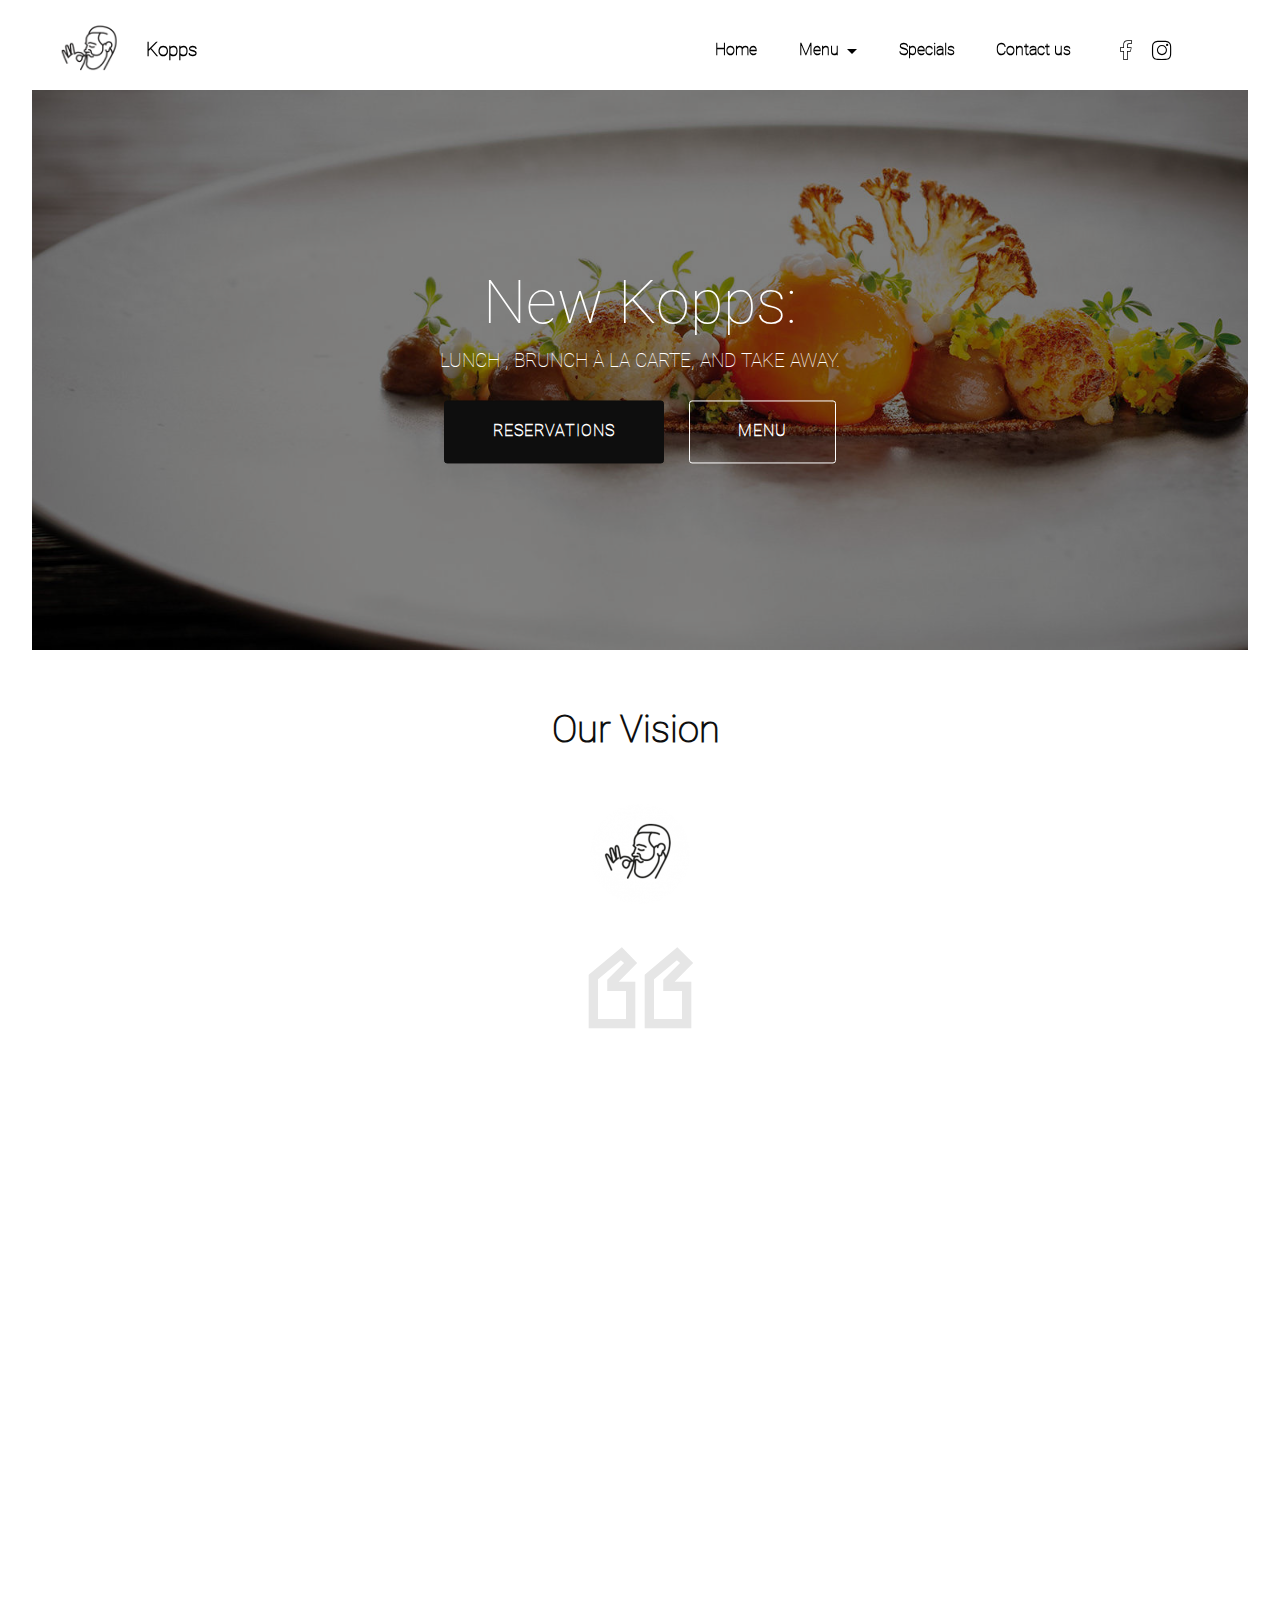
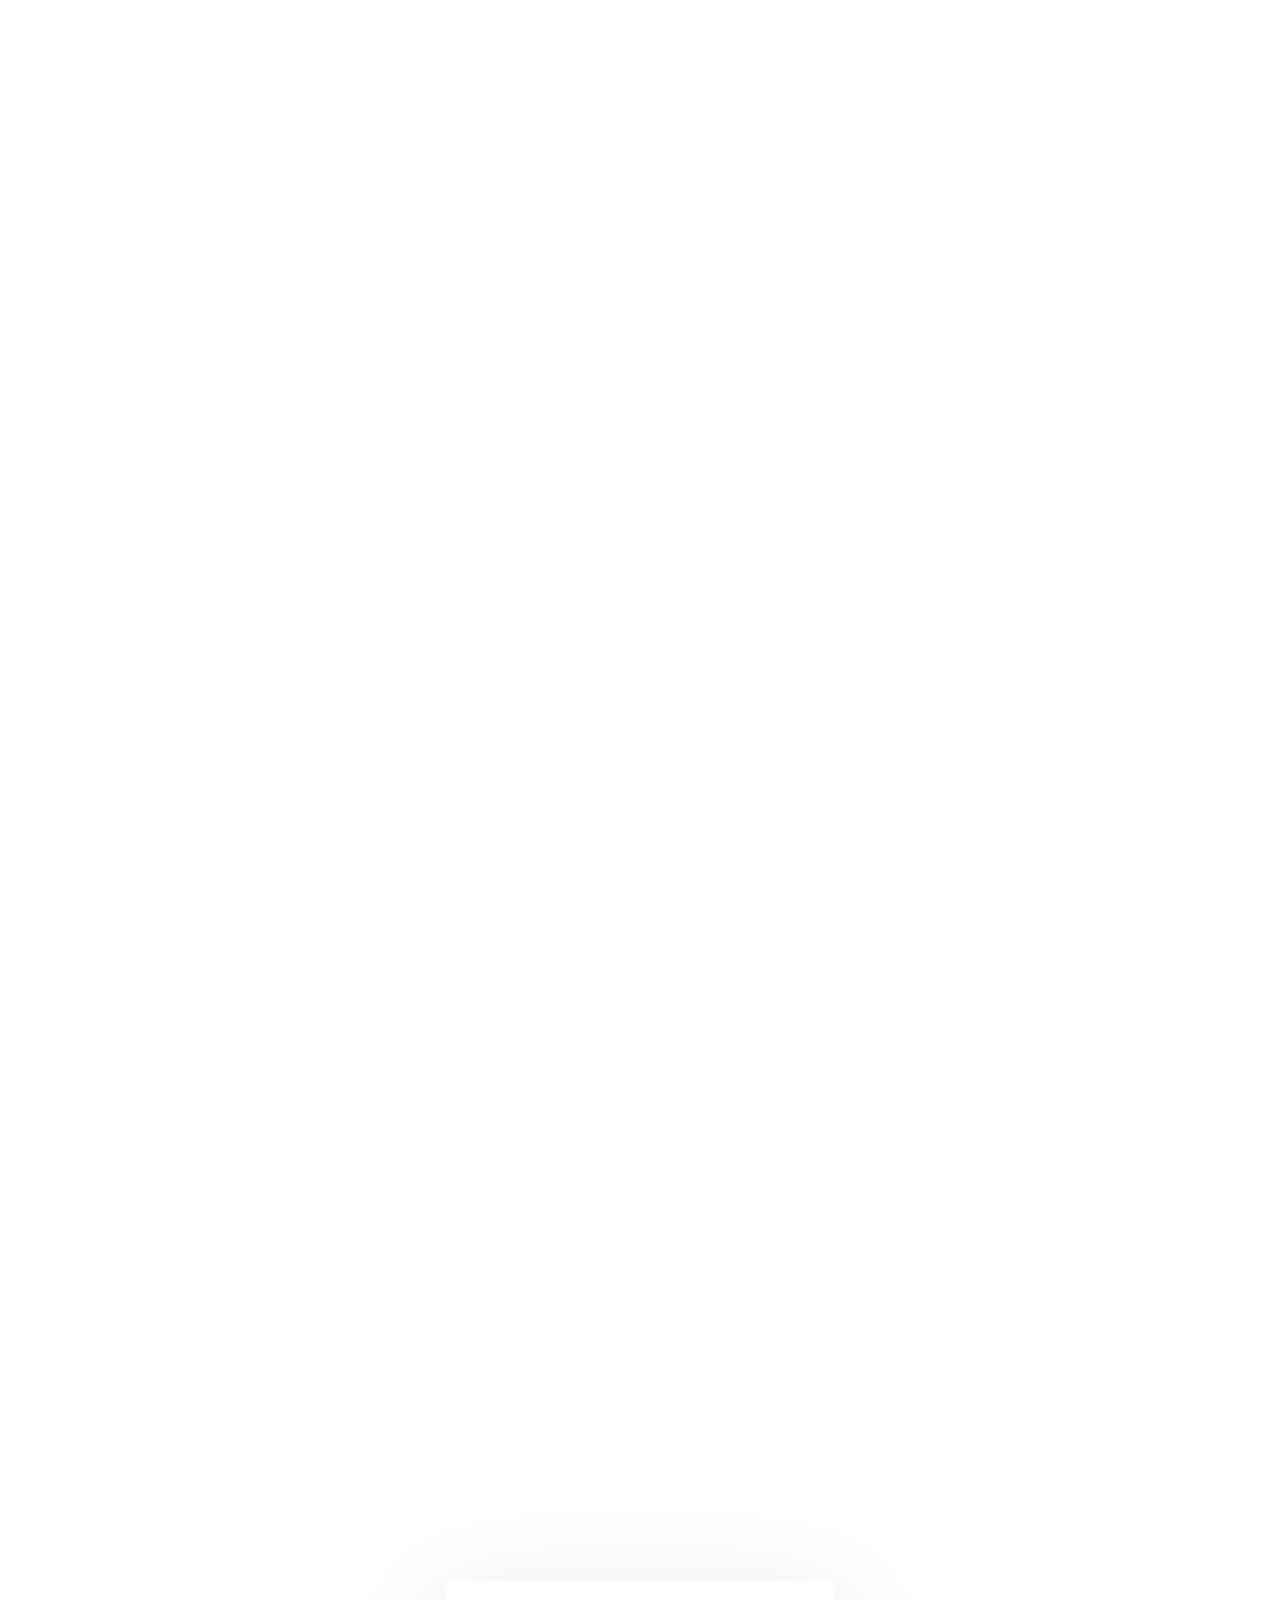
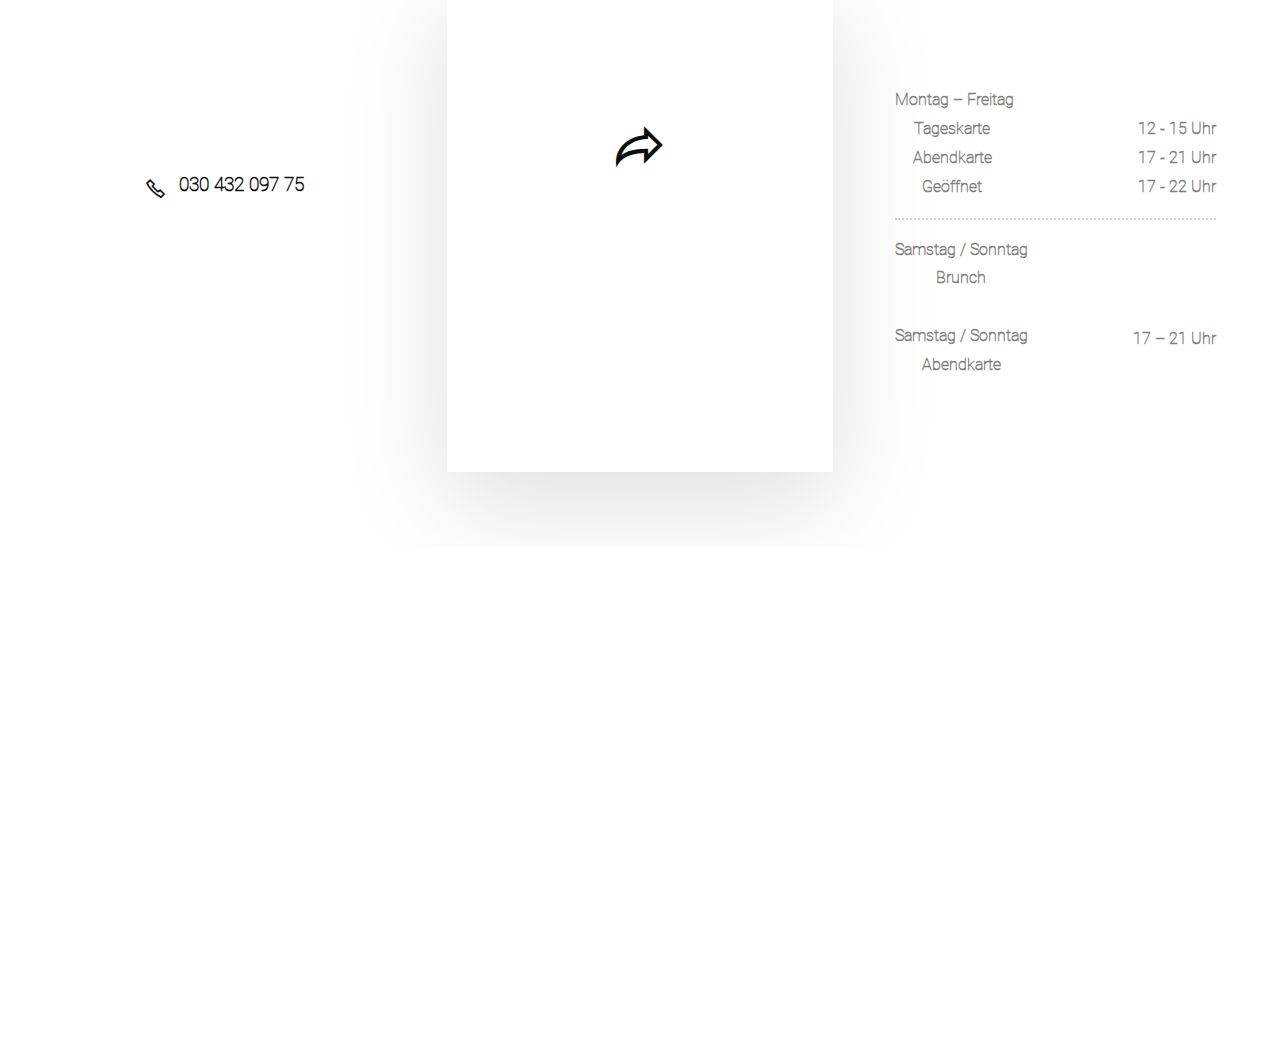
<file: index.html>
<!DOCTYPE html>
<html  >
<head>
  
  <meta charset="UTF-8">
  <meta http-equiv="X-UA-Compatible" content="IE=edge">
  
  <meta name="viewport" content="width=device-width, initial-scale=1, minimum-scale=1">
  <link rel="shortcut icon" href="assets/images/www.kopps-berlin.de734koppstop-186x186.png" type="image/x-icon">
  <meta name="description" content="">
  
  
  <title>Home</title>
  <link rel="stylesheet" href="assets/font-awesome/css/font-awesome.css">
  <link rel="stylesheet" href="assets/web/assets/mobirise-icons/mobirise-icons.css">
  <link rel="stylesheet" href="assets/simple-line-icons/simple-line-icons.css">
  <link rel="stylesheet" href="assets/icons-mind/style.css">
  <link rel="stylesheet" href="assets/web/assets/mobirise-icons2/mobirise2.css">
  <link rel="stylesheet" href="assets/tether/tether.min.css">
  <link rel="stylesheet" href="assets/bootstrap/css/bootstrap.min.css">
  <link rel="stylesheet" href="assets/bootstrap/css/bootstrap-grid.min.css">
  <link rel="stylesheet" href="assets/bootstrap/css/bootstrap-reboot.min.css">
  <link rel="stylesheet" href="assets/dropdown/css/style.css">
  <link rel="stylesheet" href="assets/animatecss/animate.min.css">
  <link rel="stylesheet" href="assets/socicon/css/styles.css">
  <link rel="stylesheet" href="assets/theme/css/style.css">
  <link href="assets/fonts/style.css" rel="stylesheet">
  <link rel="preload" as="style" href="assets/mobirise/css/mbr-additional.css"><link rel="stylesheet" href="assets/mobirise/css/mbr-additional.css" type="text/css">
  
  
  

</head>
<body>
  <section class="menu cid-s1jGY3RmW3" once="menu" id="menu2-2j">

    


    <nav class="navbar navbar-dropdown navbar-fixed-top navbar-expand-lg">

        <div class="container">
            <div class="navbar-brand">
                <span class="navbar-logo">
                    <a href="#">
                        <img src="assets/images/www.kopps-berlin.de734koppstop-186x186.png" alt="" title="" style="height: 5.3rem;">
                    </a>
                </span>
                <span class="navbar-caption-wrap"><a class="navbar-caption mbr-light text-black display-7" href="#">
                        Kopps</a></span>
            </div>
            <button class="navbar-toggler" type="button" data-toggle="collapse" data-target="#navbarSupportedContent" aria-controls="navbarNavAltMarkup" aria-expanded="false" aria-label="Toggle navigation">
                <div class="hamburger">
                    <span></span>
                    <span></span>
                    <span></span>
                    <span></span>
                </div>
            </button>
            <div class="collapse navbar-collapse" id="navbarSupportedContent">
                <ul class="navbar-nav nav-dropdown nav-right" data-app-modern-menu="true"><li class="nav-item">
                        <a class="nav-link link text-black display-4" href="index.html">
                            Home</a>
                    </li>
                    <li class="nav-item dropdown"><a class="nav-link link dropdown-toggle text-black display-4" href="page4.html" aria-expanded="false" data-toggle="dropdown-submenu">
                            Menu</a>
                        <div class="dropdown-menu"><a class="dropdown-item text-black display-4" href="page4.html" aria-expanded="false">Dinner</a><a class="dropdown-item text-black display-4" href="page4.html" aria-expanded="false">Lunch</a><a class="dropdown-item text-black display-4" href="page4.html" aria-expanded="false">Brunch</a></div>
                    </li><li class="nav-item"><a class="nav-link link text-black display-4" href="page3.html" aria-expanded="false">Specials</a></li>
                    <li class="nav-item"><a class="nav-link link text-black display-4" href="page7.html">Contact us</a>
                    </li></ul>

                
                <div class="icons-menu">
                    <a href="#" target="_blank">
                        <span class="p-2 mbr-iconfont imind-facebook-2" style="color: rgb(0, 0, 0); fill: rgb(0, 0, 0);"></span>
                    </a>
                    <a href="#" target="_blank">
                        <span class="p-2 mbr-iconfont sli-social-instagram" style="color: rgb(0, 0, 0); fill: rgb(0, 0, 0);"></span>
                    </a>
                    <a href="#" target="_blank">
                        <span class="p-2 mbr-iconfont socicon-vimeo socicon" style="color: rgb(255, 255, 255); fill: rgb(255, 255, 255);"></span>
                    </a>
                    
                    
                    
                </div>
            </div>
        </div>
    </nav>

</section>

<section class="carousel slide extSlider cid-s1kgtSGa8F" data-interval="false" id="extSlider1-2q">

    
    <div class="container content-slider">
        <div class="content-slider-wrap">
            <div><div class="mbr-slider slide carousel" data-keyboard="false" data-ride="carousel" data-interval="5000" data-pause="hover"><div class="carousel-inner" role="listbox"><div class="carousel-item slider-fullscreen-image" data-bg-video-slide="false" style="background-image: url(assets/images/www.cielo-restaurant.de90047-472-1920x650.jpg);"><div class="container container-slide"><div class="image_wrapper"><div class="mbr-overlay"></div><img src="assets/images/www.cielo-restaurant.de90047-472-1920x650.jpg" alt="" title=""><div class="carousel-caption justify-content-center"><div class="col-10 align-center"><p class="lead mbr-text mbr-fonts-style display-1">We are proud to serve the best local, vegan, healthy food.&nbsp;</p></div></div></div></div></div><div class="carousel-item slider-fullscreen-image active" data-bg-video-slide="false" style="background-image: url(assets/images/skykitchen-restaurant-berlin-cauliflower-1600x700.jpg);"><div class="container container-slide"><div class="image_wrapper"><div class="mbr-overlay" style="opacity: 0.5;"></div><img src="assets/images/skykitchen-restaurant-berlin-cauliflower-1600x700.jpg" alt="" title=""><div class="carousel-caption justify-content-center"><div class="col-10 align-center"><h2 class="mbr-fonts-style display-2">New Kopps:</h2><p class="lead mbr-text mbr-fonts-style display-7">LUNCH , BRUNCH À LA CARTE, AND TAKE AWAY.</p><div class="mbr-section-btn" buttons="0"><a class="btn btn-primary display-4" href="https://www.kopps-berlin.de/en/reservieren/">RESERVATIONS</a> <a class="btn  btn-white-outline display-4" href="page4.html">MENU</a></div></div></div></div></div></div><div class="carousel-item slider-fullscreen-image" data-bg-video-slide="false" style="background-image: url(assets/images/www.kopps-berlin.de789114koppshoederathshp7871lores-1280x854.jpg);"><div class="container container-slide"><div class="image_wrapper"><div class="mbr-overlay"></div><img src="assets/images/www.kopps-berlin.de789114koppshoederathshp7871lores-1280x854.jpg" alt="" title=""><div class="carousel-caption justify-content-center"><div class="col-10 align-center"><h2 class="mbr-fonts-style display-2">Enjoy vegan, local, healthy food</h2><p class="lead mbr-text mbr-fonts-style display-4"><strong>Read more</strong></p></div></div></div></div></div></div><a data-app-prevent-settings="" class="carousel-control carousel-control-prev" role="button" data-slide="prev" href="#extSlider1-2q"><span aria-hidden="true" class="mbri-left mbr-iconfont"></span><span class="sr-only">Previous</span></a><a data-app-prevent-settings="" class="carousel-control carousel-control-next" role="button" data-slide="next" href="#extSlider1-2q"><span aria-hidden="true" class="mbri-right mbr-iconfont"></span><span class="sr-only">Next</span></a></div></div> 
        </div>
    </div>
</section>

<section class="carouse2 slide testimonials-slider cid-s1kyhGaFfx" data-interval="false" id="testimonials02-2x">

    

    

    <div class="container text-center">


        <div class="row">
            <div class="col-12  col-md-12 pb-5 col-lg-12">
                
                <h2 class="mbr-section-title align-center mbr-exbold mbr-fonts-style mbr-black display-1">Our Vision&nbsp;</h2>

            </div>
        </div>


        <div class="carousel slide" role="listbox" data-pause="true" data-keyboard="false" data-ride="false" data-interval="false">
            <div class="carousel-inner">
                

                
                


            <div class="carousel-item">
                    <div class="user col-md-8">



                        <div class="user_image">
                            <img src="assets/images/www.kopps-berlin.de770cropped-kopps-top-200x200.png" alt="" title="">
                        </div>

                        <p class="user_name pb-1 mbr-bold mbr-fonts-style display-7">Mr. Kopps</p>
                        

                        <div class="user_text pb-3">
                            <span class="mbr-iconfont mobi-mbri-quote-left mobi-mbri"></span>

                            <p class="mbr-fonts-style mbr-bold display-7">As team we create a unique atmosphere where you can enjoy local, healthy, vegan food. We only use fresh, high-quality ingredients mainly from regional, seasonal, organic farming - for a delicate and sustainable diet. Each meal is hand-crafted and lovingly prepared. We do not use any animal products and rely on healthy culinary experiences which you will remember for a while. Recreate Food: We make vegetables sexy for you. We combine high-quality ingredients, craftmanship and and creativity to achieve extraordinary compositions. You have never eaten vegetables like this before.<br></p>
                        </div>


                    </div>
                </div><div class="carousel-item">
                    <div class="user col-md-8">



                        <div class="user_image">
                            <img src="assets/images/www.kopps-berlin.de770cropped-kopps-top-200x200.png" alt="" title="">
                        </div>

                        <p class="user_name pb-1 mbr-bold mbr-fonts-style display-7">Mr. Kopps</p>
                        

                        <div class="user_text pb-3">
                            <span class="mbr-iconfont mobi-mbri-quote-left mobi-mbri"></span>

                            <p class="mbr-fonts-style mbr-bold display-7">As team we create a unique atmosphere where you can enjoy local, healthy, vegan food. We only use fresh, high-quality ingredients mainly from regional, seasonal, organic farming - for a delicate and sustainable diet. Each meal is hand-crafted and lovingly prepared. We do not use any animal products and rely on healthy culinary experiences which you will remember for a while. Recreate Food: We make vegetables sexy for you. We combine high-quality ingredients, craftmanship and and creativity to achieve extraordinary compositions. You have never eaten vegetables like this before.<br></p>
                        </div>


                    </div>
                </div><div class="carousel-item">
                    <div class="user col-md-8">



                        <div class="user_image">
                            <img src="assets/images/www.kopps-berlin.de770cropped-kopps-top-200x200.png" alt="" title="">
                        </div>

                        <p class="user_name pb-1 mbr-bold mbr-fonts-style display-7">Mr. Kopps</p>
                        

                        <div class="user_text pb-3">
                            <span class="mbr-iconfont mobi-mbri-quote-left mobi-mbri"></span>

                            <p class="mbr-fonts-style mbr-bold display-7">As team we create a unique atmosphere where you can enjoy local, healthy, vegan food. We only use fresh, high-quality ingredients mainly from regional, seasonal, organic farming - for a delicate and sustainable diet. Each meal is hand-crafted and lovingly prepared. We do not use any animal products and rely on healthy culinary experiences which you will remember for a while. Recreate Food: We make vegetables sexy for you. We combine high-quality ingredients, craftmanship and and creativity to achieve extraordinary compositions. You have never eaten vegetables like this before.<br></p>
                        </div>


                    </div>
                </div><div class="carousel-item">
                    <div class="user col-md-8">



                        <div class="user_image">
                            <img src="assets/images/www.kopps-berlin.de770cropped-kopps-top-200x200.png" alt="" title="">
                        </div>

                        <p class="user_name pb-1 mbr-bold mbr-fonts-style display-7">Mr. Kopps</p>
                        

                        <div class="user_text pb-3">
                            <span class="mbr-iconfont mobi-mbri-quote-left mobi-mbri"></span>

                            <p class="mbr-fonts-style mbr-bold display-7">As team we create a unique atmosphere where you can enjoy local, healthy, vegan food. We only use fresh, high-quality ingredients mainly from regional, seasonal, organic farming - for a delicate and sustainable diet. Each meal is hand-crafted and lovingly prepared. We do not use any animal products and rely on healthy culinary experiences which you will remember for a while. Recreate Food: We make vegetables sexy for you. We combine high-quality ingredients, craftmanship and and creativity to achieve extraordinary compositions. You have never eaten vegetables like this before.<br></p>
                        </div>


                    </div>
                </div><div class="carousel-item">
                    <div class="user col-md-8">



                        <div class="user_image">
                            <img src="assets/images/www.kopps-berlin.de770cropped-kopps-top-200x200.png" alt="" title="">
                        </div>

                        <p class="user_name pb-1 mbr-bold mbr-fonts-style display-7">Mr. Kopps</p>
                        

                        <div class="user_text pb-3">
                            <span class="mbr-iconfont mobi-mbri-quote-left mobi-mbri"></span>

                            <p class="mbr-fonts-style mbr-bold display-7">As team we create a unique atmosphere where you can enjoy local, healthy, vegan food. We only use fresh, high-quality ingredients mainly from regional, seasonal, organic farming - for a delicate and sustainable diet. Each meal is hand-crafted and lovingly prepared. We do not use any animal products and rely on healthy culinary experiences which you will remember for a while. Recreate Food: We make vegetables sexy for you. We combine high-quality ingredients, craftmanship and and creativity to achieve extraordinary compositions. You have never eaten vegetables like this before.<br></p>
                        </div>


                    </div>
                </div><div class="carousel-item">
                    <div class="user col-md-8">



                        <div class="user_image">
                            <img src="assets/images/www.kopps-berlin.de770cropped-kopps-top-200x200.png" alt="" title="">
                        </div>

                        <p class="user_name pb-1 mbr-bold mbr-fonts-style display-7">Mr. Kopps</p>
                        

                        <div class="user_text pb-3">
                            <span class="mbr-iconfont mobi-mbri-quote-left mobi-mbri"></span>

                            <p class="mbr-fonts-style mbr-bold display-7">As team we create a unique atmosphere where you can enjoy local, healthy, vegan food. We only use fresh, high-quality ingredients mainly from regional, seasonal, organic farming - for a delicate and sustainable diet. Each meal is hand-crafted and lovingly prepared. We do not use any animal products and rely on healthy culinary experiences which you will remember for a while. Recreate Food: We make vegetables sexy for you. We combine high-quality ingredients, craftmanship and and creativity to achieve extraordinary compositions. You have never eaten vegetables like this before.<br></p>
                        </div>


                    </div>
                </div><div class="carousel-item">
                    <div class="user col-md-8">



                        <div class="user_image">
                            <img src="assets/images/www.kopps-berlin.de770cropped-kopps-top-200x200.png" alt="" title="">
                        </div>

                        <p class="user_name pb-1 mbr-bold mbr-fonts-style display-7">Mr. Kopps</p>
                        

                        <div class="user_text pb-3">
                            <span class="mbr-iconfont mobi-mbri-quote-left mobi-mbri"></span>

                            <p class="mbr-fonts-style mbr-bold display-7">As team we create a unique atmosphere where you can enjoy local, healthy, vegan food. We only use fresh, high-quality ingredients mainly from regional, seasonal, organic farming - for a delicate and sustainable diet. Each meal is hand-crafted and lovingly prepared. We do not use any animal products and rely on healthy culinary experiences which you will remember for a while. Recreate Food: We make vegetables sexy for you. We combine high-quality ingredients, craftmanship and and creativity to achieve extraordinary compositions. You have never eaten vegetables like this before.<br></p>
                        </div>


                    </div>
                </div></div>

            



            
        </div>
    </div>
</section>

<section class="conten06 cid-s1kTklrKZb" id="content06-2z">

    

    

    <div class="container">
        <div class="row justify-content-center">
            <div class="mbr-black col-md-12 col-lg-10">

                <h2 class="mbr-section-title mbr-white align-center mbr-exbold pb-2 mbr-fonts-style display-1">Our Menus</h2>
                <p class="mbr-text align-center mbr-white mbr-regular mbr-fonts-style display-4"><strong>Enjoy healthy food </strong><br></p>



            </div>
        </div>
    </div>
</section>

<section class="cid-s1kVKPG210" id="extImage1-31">

    

    <div class="container-fluid">
        <div class="row">
            <div class="col-md-4 pb-3 pb-md-0">

                <div class="image-block">
                    <img src="assets/images/2.tagspgas-gallery-2-370x370.jpg" alt="" title="">
                    <figcaption class="mbr-figure-caption mbr-figure-caption-over">
                        <div class="wrap">
                            <h4 class="pb-2 mbr-white mbr-bold align-center mbr-fonts-style display-5"><a href="https://www.kopps-berlin.de/images/2020/05/Abendmenue-Ersatz-englisch-mit-Menue-final.pdf" class="text-white">Dinner Menu</a></h4>
                            <h3 class="pb-2 mbr-white mbr-semibold align-center mbr-fonts-style display-4">A healthy and delicious feast.&nbsp;<div>&nbsp;We welcome you to indulge in our modern&nbsp;</div><div>vegan creations made from seasonal</div><div>organically farmed vegetables.&nbsp;</div><div><br></div></h3>

                            <p class="mbr-white align-center mbr-fonts-style display-4"></p>
                        </div>
                    </figcaption>
                </div>
            </div>

            <div class="col-md-4 pb-3 pb-md-0">
                <div class="image-block">
                    <img src="assets/images/105-kopps-hoederath-shp7768-lo-res-quer-958x639.jpg" alt="" title="">
                    <figcaption class="mbr-figure-caption mbr-figure-caption-over">
                        <div class="wrap">
                            <h4 class="pb-2 mbr-white mbr-bold align-center mbr-fonts-style display-5"><a href="https://www.kopps-berlin.de/images/2020/06/Business-Lunch-3Gang-Juni-Woche-02-Variation.pdf" class="text-white">New</a>&nbsp;<a href="https://www.kopps-berlin.de/images/2020/06/Business-Lunch-3Gang-Juni-Woche-02-Variation.pdf" class="text-white">“Kopps Lunch”</a></h4>
                            <h3 class="pb-2 mbr-white mbr-semibold align-center mbr-fonts-style display-4">Attention - at the Moment<div>there is no possibility for us</div><div>to offer you our clasic "come together"&nbsp;</div><div>lunch due to the Covid spread.&nbsp;</div><div>Instead we start our new lunch menu from: Photography
                            </div></h3>
                            <p class="mbr-white align-center mbr-fonts-style display-4"><strong>Mo - Fr 12:00-14:00. </strong><br><strong>Our Lunch express (ca.30 min) <br>3 courses with table water and espresso </strong><br><strong>for 15 €.<br>The menu changes weekly.</strong></p>
                        </div>
                    </figcaption>
                </div>

            </div>

            <div class="col-md-4">
                <div class="image-block">
                    <img src="assets/images/lruinlg8-958x637.jpg" alt="" title="">
                    <figcaption class="mbr-figure-caption mbr-figure-caption-over">
                        <div class="wrap">
                            <h4 class="pb-2 mbr-white mbr-bold align-center mbr-fonts-style display-5"><a href="https://www.kopps-berlin.de/images/2020/05/brunchmenue-23.05.20.pdf" class="text-white">Brunch á la carte</a></h4>
                            <h3 class="pb-2 mbr-white mbr-semibold align-center mbr-fonts-style display-4">Choose from a wide variety of vegan creations and products in a snug atmosphere by choosing á la carte.<div>The classic buffet offering is  not posible due to Covid. &nbsp;</div></h3>
                            <p class="mbr-white align-center mbr-fonts-style display-4"><strong>
                                The brunch takes place 9.00 - 16.00 every Saturday and Sunday.
                            </strong></p>
                        </div>
                    </figcaption>
                </div>

            </div>
            
            


        </div>

    </div>


</section>

<section class="conten06 cid-s1lhRKgkxX" id="content06-32">

    

    

    <div class="container">
        <div class="row justify-content-center">
            <div class="mbr-black col-md-12 col-lg-10">

                <h2 class="mbr-section-title mbr-white align-center mbr-exbold pb-2 mbr-fonts-style display-1">Specials</h2>
                <p class="mbr-text align-center mbr-white mbr-regular mbr-fonts-style display-4"><strong>Enjoy healthy food </strong><br></p>



            </div>
        </div>
    </div>
</section>

<section class="cid-s1kETkDSJo" id="extImage1-2y">

    

    <div class="container-fluid">
        <div class="row">
            <div class="col-md-4 pb-3 pb-md-0">

                <div class="image-block">
                    <img src="assets/images/skykitchen-restaurant-berlin-cranberry-1-958x419.jpeg" alt="" title="">
                    <figcaption class="mbr-figure-caption mbr-figure-caption-over">
                        <div class="wrap">
                            <h4 class="pb-2 mbr-white mbr-bold align-center mbr-fonts-style display-5">Catering</h4>
                            <h3 class="pb-2 mbr-white mbr-semibold align-center mbr-fonts-style display-4"><div><strong>You host events or organize meetings &amp; parties?</strong></div><div><strong>We will add spice to your event and provide for the culinary highlights.</strong></div><div><br></div><div><br></div></h3>

                            <p class="mbr-white align-center mbr-fonts-style display-4"></p>
                        </div>
                    </figcaption>
                </div>
            </div>

            <div class="col-md-4 pb-3 pb-md-0">
                <div class="image-block">
                    <img src="assets/images/4dbyhn-m-784x1176.jpeg" alt="" title="">
                    <figcaption class="mbr-figure-caption mbr-figure-caption-over">
                        <div class="wrap">
                            <h4 class="pb-2 mbr-white mbr-bold align-center mbr-fonts-style display-5">Cooking Courses</h4>
                            <h3 class="pb-2 mbr-white mbr-semibold align-center mbr-fonts-style display-4">Our cookery workshops give you the chance to learn from our Headchefs Marcus Kümmel &amp; Niklas Mirinioui how to get in touch with the secrets of vegan high class cuisine. You create together a special, saisonal 4-course menu.&nbsp;<br><strong><br>Costs: 180 € including beverage supply, recipe book and the evening dinner with wine pairing.</strong></h3>
                            <p class="mbr-white align-center mbr-fonts-style display-4">&nbsp;</p>
                        </div>
                    </figcaption>
                </div>

            </div>

            <div class="col-md-4">
                <div class="image-block">
                    <img src="assets/images/ff1nojxg-784x523.jpg" alt="" title="">
                    <figcaption class="mbr-figure-caption mbr-figure-caption-over">
                        <div class="wrap">
                            <h4 class="pb-2 mbr-white mbr-bold align-center mbr-fonts-style display-5">Special Events</h4>
                            <h3 class="pb-2 mbr-white mbr-semibold align-center mbr-fonts-style display-4"><strong>The Kopps restaurant is host </strong><br><strong>to special events regularly. </strong><br><strong>Catch up on them here </strong><br><strong>so you don't miss out.</strong><div><br></div><div><br></div><div><br></div></h3>
                            <p class="mbr-white align-center mbr-fonts-style display-4"></p>
                        </div>
                    </figcaption>
                </div>

            </div>
            
            


        </div>

    </div>


</section>

<section class="conten06 cid-s1llKx8eZj" id="content06-34">

    

    

    <div class="container">
        <div class="row justify-content-center">
            <div class="mbr-black col-md-12 col-lg-10">

                <h2 class="mbr-section-title mbr-white align-center mbr-exbold pb-2 mbr-fonts-style display-1">Contact us</h2>
                <p class="mbr-text align-center mbr-white mbr-regular mbr-fonts-style display-4">Kommt vorbei. Wir freuen uns auf Euch!<br></p>



            </div>
        </div>
    </div>
</section>

<section class="extMap cid-s1llIi46us" id="extMap2-33">
    


    <div class="container-fluid">

        <div class="d-flex justify-content-center">
            <div class="relative">
                <div class="google-map"><iframe frameborder="0" style="border:0" src="https://www.google.com/maps/embed?pb=!1m18!1m12!1m3!1d2427.256677938175!2d13.395015951032658!3d52.52878997971686!2m3!1f0!2f0!3f0!3m2!1i1024!2i768!4f13.1!3m3!1m2!1s0x47a851e5c1c6fc0b%3A0x1ccb95915925f681!2sLinienstra%C3%9Fe%2094%2C%2010115%20Berlin!5e0!3m2!1sen!2sde!4v1591561488659!5m2!1sen!2sde" allowfullscreen=""></iframe></div>
                
            </div>
        </div>
    </div>
</section>

<section class="contacts01 cid-s1kVyWdlNW" id="contacts01-30">

    

    

    <div class="container">
        <div class="row mbr-white justify-content-center">
            <div class="card col-md-8 align-center col-lg-4">
                <div class="item-content">

                    <h3 class="mbr-section-title pb-2 mbr-bold mbr-fonts-style display-7">Contact Us</h3>

                    <div class="icon-wrap icon-padding">
                        <span class="mbr-iconfont mobi-mbri-phone mobi-mbri" style="color: rgb(14, 14, 14); fill: rgb(14, 14, 14);"></span>
                        <h6 class="location mbr-bold mbr-fonts-style display-7">030 432 097 75</h6>
                    </div>
                    <p class="mbr-text mbr-fonts-style display-4"><br><strong>Fax 030 253 295 49<br>Mail kontakt@kopps-berlin.de</strong></p>

                </div>
            </div>
            <div class="col-md-8 col-lg-4 md-pb align-center">
                <div class="item-content center">
                    <span class="bigicon mbr-iconfont mobi-mbri-share mobi-mbri" style="color: rgb(14, 14, 14); fill: rgb(14, 14, 14);"></span>
                    <h3 class="mbr-section-title pb-2 mbr-bold mbr-fonts-style display-7">Get Direction</h3>
                    <p class="mbr-text mbr-fonts-style display-4"><strong>Linienstraße 94<br>10115 Berlin-Mitte<br>vegan Germany</strong></p>
                </div>
            </div>
            <div class="col-md-8 card md-pb col-lg-4 align-center">
                <div class="item-content">

                    <h3 class="mbr-section-title pb-2 mbr-bold mbr-fonts-style display-7">Opening Hours</h3>

                    <div class="wrapper border1">

                        <span class="mbr-text mbr-fonts-style display-4"><strong>Montag – Freitag</strong><br><strong>Tageskarte&nbsp;<br>Abendkarte&nbsp;<br>Geöffnet</strong>&nbsp;<br></span>
                        <span class="mbr-text mbr-fonts-style display-4"><br><strong>12 - 15&nbsp;Uhr<br>17 - 21&nbsp;Uhr<br>17 - 22&nbsp;Uhr</strong></span>
                    </div>

                    <div class="wrapper">

                        <span class="mbr-text mbr-fonts-style display-4"><strong>Samstag  / Sonntag <br>Brunch </strong><br><br><strong>Samstag / Sonntag<br>Abendkarte  </strong><br><br></span>
                        <span class="mbr-text mbr-fonts-style display-4"><p><span style="background-color: transparent; font-size: 1rem;"><strong>9 – 16 Uhr</strong></span></p><p><strong><br></strong></p><strong>17 – 21 Uhr</strong></span>
                    </div>

                </div>
            </div>
        </div>
    </div>
</section>

<section class="extFooter cid-s131Hbua13" id="extFooter26-12">

    

    

    <div class="container">
        <div class="row justify-content-center">

            <div class="col-lg-6 col-md-8 col-sm-12">

                <div class="navbar-brand pb-3">
                    <div class="logo">
                        <a href="#">
                            <img class="navbar-logo" src="assets/images/www.kopps-berlin.de734koppstop-186x186.png" alt="" title="">
                        </a>
                    </div>
                </div>

                <h3 class="mbr-text mbr-bold mbr-fonts-style logo-title display-7">Kopps</h3>

                <h4 class="mbr-text mbr-fonts-style logo-sub-title display-4"><font color="#9e9e9e"><strong>Enjoy food &amp; stay healthy</strong></font></h4>



                <div class="social-list align-center py-4">
                    <div class="soc-item">
                        <a href="https://twitter.com/mobirise" target="_blank">
                            <div class="mbr-iconfont mbr-iconfont-social socicon-twitter socicon" style="color: rgb(101, 101, 101); fill: rgb(101, 101, 101);" media-simple="true"></div>
                        </a>
                    </div>
                    <div class="soc-item">
                        <a href="https://www.facebook.com/pages/Mobirise/1616226671953247" target="_blank">
                            <div class="mbr-iconfont mbr-iconfont-social socicon-facebook socicon" style="color: rgb(101, 101, 101); fill: rgb(101, 101, 101);" media-simple="true"></div>
                        </a>
                    </div>
                    <div class="soc-item">
                        <a href="https://plus.google.com/u/0/+Mobirise" target="_blank">
                            <div class="mbr-iconfont mbr-iconfont-social socicon-googleplus socicon" style="color: rgb(101, 101, 101); fill: rgb(101, 101, 101);" media-simple="true"></div>
                        </a>
                    </div>
                    
                    
                    
                </div>
                <p class="mbr-text mbr-normal py-2 links mbr-fonts-style display-4"></p><p>
                    Copyright (c) 2020 Tegel Design Studio</p><p></p>

            </div>









        </div>
    </div>

</section>

<div id="custom-html-1f"><a href="#top" id="top-link"><i class="fa fa-angle-up"></i></a></div>


  <script src="assets/web/assets/jquery/jquery.min.js"></script>
  <script src="assets/popper/popper.min.js"></script>
  <script src="assets/tether/tether.min.js"></script>
  <script src="assets/bootstrap/js/bootstrap.min.js"></script>
  <script src="assets/bootstrapcarouselswipe/bootstrap-carousel-swipe.js"></script>
  <script src="assets/dropdown/js/nav-dropdown.js"></script>
  <script src="assets/dropdown/js/navbar-dropdown.js"></script>
  <script src="assets/vimeoplayer/jquery.mb.vimeo_player.js"></script>
  <script src="assets/touchswipe/jquery.touch-swipe.min.js"></script>
  <script src="assets/mbr-testimonials-slider/mbr-testimonials-slider.js"></script>
  <script src="assets/smoothscroll/smooth-scroll.js"></script>
  <script src="assets/viewportchecker/jquery.viewportchecker.js"></script>
  <script src="assets/ytplayer/jquery.mb.ytplayer.min.js"></script>
  <script src="assets/theme/js/script.js"></script>
  <script src="assets/slidervideo/script.js"></script>
  
  
  <input name="animation" type="hidden">
   <div id="scrollToTop" class="scrollToTop mbr-arrow-up"><a style="text-align: center;"><i class="mbr-arrow-up-icon mbr-arrow-up-icon-cm cm-icon cm-icon-smallarrow-up"></i></a></div>
  
</body>
</html>
</file>
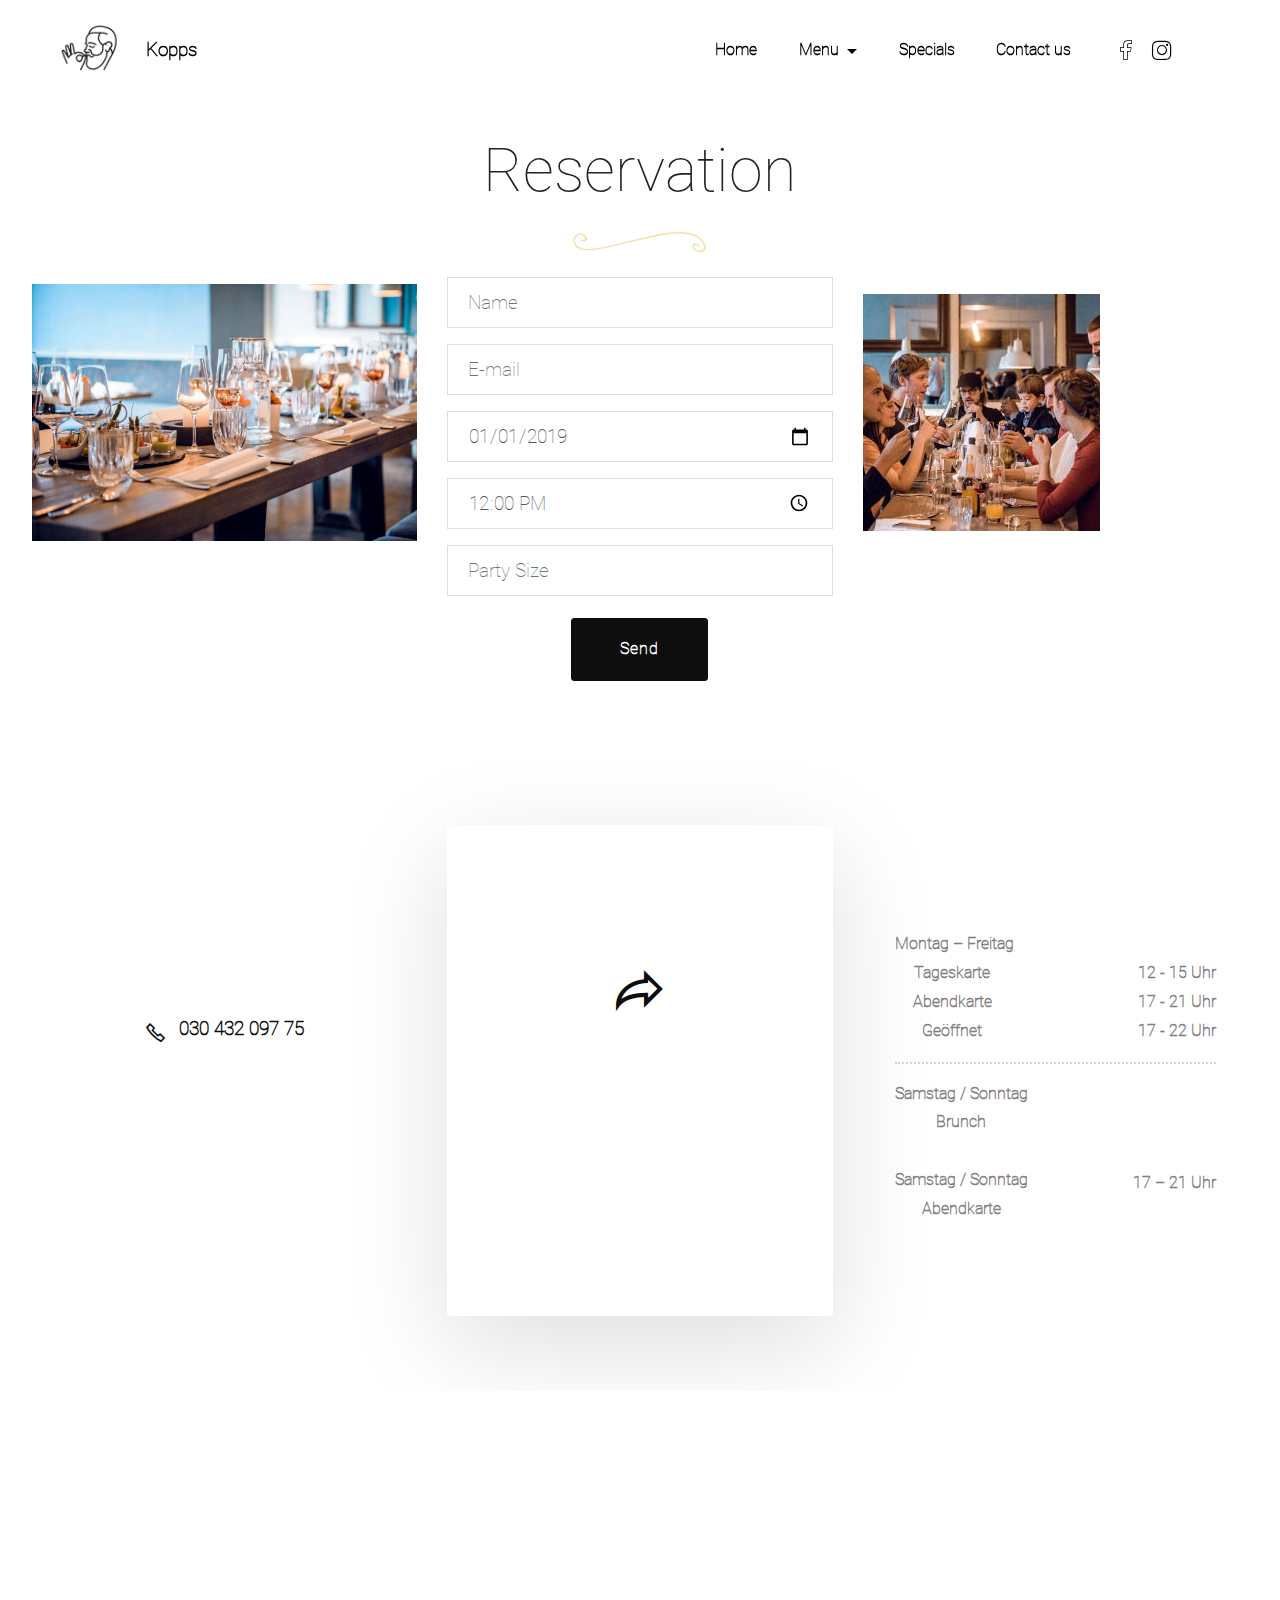
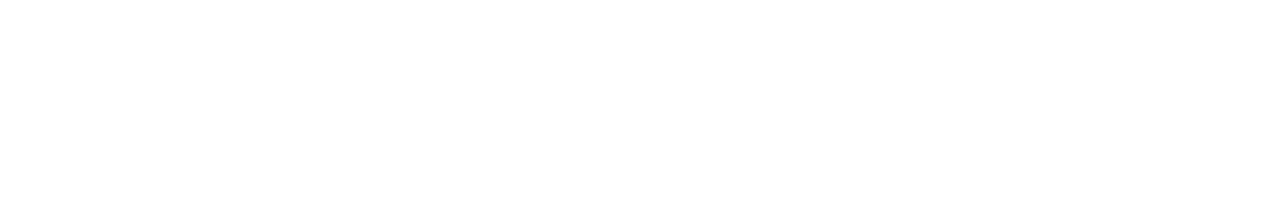
<file: httpswww.kopps-berlin.deenreservieren.html>
<!DOCTYPE html>
<html  >
<head>
  
  <meta charset="UTF-8">
  <meta http-equiv="X-UA-Compatible" content="IE=edge">
  
  <meta name="viewport" content="width=device-width, initial-scale=1, minimum-scale=1">
  <link rel="shortcut icon" href="assets/images/www.kopps-berlin.de734koppstop-186x186.png" type="image/x-icon">
  <meta name="description" content="">
  
  
  <title>Reservations</title>
  <link rel="stylesheet" href="assets/web/assets/mobirise-icons2/mobirise2.css">
  <link rel="stylesheet" href="assets/simple-line-icons/simple-line-icons.css">
  <link rel="stylesheet" href="assets/icons-mind/style.css">
  <link rel="stylesheet" href="assets/tether/tether.min.css">
  <link rel="stylesheet" href="assets/bootstrap/css/bootstrap.min.css">
  <link rel="stylesheet" href="assets/bootstrap/css/bootstrap-grid.min.css">
  <link rel="stylesheet" href="assets/bootstrap/css/bootstrap-reboot.min.css">
  <link rel="stylesheet" href="assets/dropdown/css/style.css">
  <link rel="stylesheet" href="assets/animatecss/animate.min.css">
  <link rel="stylesheet" href="assets/socicon/css/styles.css">
  <link rel="stylesheet" href="assets/theme/css/style.css">
  <link href="assets/fonts/style.css" rel="stylesheet">
  <link rel="preload" as="style" href="assets/mobirise/css/mbr-additional.css"><link rel="stylesheet" href="assets/mobirise/css/mbr-additional.css" type="text/css">
  
  
  

</head>
<body>
  <section class="menu cid-s1jGY3RmW3" once="menu" id="menu2-2j">

    


    <nav class="navbar navbar-dropdown navbar-fixed-top navbar-expand-lg">

        <div class="container">
            <div class="navbar-brand">
                <span class="navbar-logo">
                    <a href="#">
                        <img src="assets/images/www.kopps-berlin.de734koppstop-186x186.png" alt="" title="" style="height: 5.3rem;">
                    </a>
                </span>
                <span class="navbar-caption-wrap"><a class="navbar-caption mbr-light text-black display-7" href="#">
                        Kopps</a></span>
            </div>
            <button class="navbar-toggler" type="button" data-toggle="collapse" data-target="#navbarSupportedContent" aria-controls="navbarNavAltMarkup" aria-expanded="false" aria-label="Toggle navigation">
                <div class="hamburger">
                    <span></span>
                    <span></span>
                    <span></span>
                    <span></span>
                </div>
            </button>
            <div class="collapse navbar-collapse" id="navbarSupportedContent">
                <ul class="navbar-nav nav-dropdown nav-right" data-app-modern-menu="true"><li class="nav-item">
                        <a class="nav-link link text-black display-4" href="index.html">
                            Home</a>
                    </li>
                    <li class="nav-item dropdown"><a class="nav-link link dropdown-toggle text-black display-4" href="page4.html" aria-expanded="false" data-toggle="dropdown-submenu">
                            Menu</a>
                        <div class="dropdown-menu"><a class="dropdown-item text-black display-4" href="page4.html" aria-expanded="false">Dinner</a><a class="dropdown-item text-black display-4" href="page4.html" aria-expanded="false">Lunch</a><a class="dropdown-item text-black display-4" href="page4.html" aria-expanded="false">Brunch</a></div>
                    </li><li class="nav-item"><a class="nav-link link text-black display-4" href="page3.html" aria-expanded="false">Specials</a></li>
                    <li class="nav-item"><a class="nav-link link text-black display-4" href="page7.html">Contact us</a>
                    </li></ul>

                
                <div class="icons-menu">
                    <a href="#" target="_blank">
                        <span class="p-2 mbr-iconfont imind-facebook-2" style="color: rgb(0, 0, 0); fill: rgb(0, 0, 0);"></span>
                    </a>
                    <a href="#" target="_blank">
                        <span class="p-2 mbr-iconfont sli-social-instagram" style="color: rgb(0, 0, 0); fill: rgb(0, 0, 0);"></span>
                    </a>
                    <a href="#" target="_blank">
                        <span class="p-2 mbr-iconfont socicon-vimeo socicon" style="color: rgb(255, 255, 255); fill: rgb(255, 255, 255);"></span>
                    </a>
                    
                    
                    
                </div>
            </div>
        </div>
    </nav>

</section>

<section class="extForm cid-s1lREs5eId" id="extForm19-3m">

    

    

    <div class="container">
        <div class="row justify-content-center align-items-stretch">
            <div class="col-sm-12 col-xl-4 img-block align-center col-md-4">
                <div class="mbr-figure">
                    <img src="assets/images/ff1nojxg-708x472.jpg" alt="" title="">
                </div>
            </div>
            <div class="form-1 col-sm-12 col-xl-4 col-md-4" data-form-type="formoid">
                <h3 class="form-title mbr-fonts-style align-center display-2">
                    Reservation
                </h3>
                <div class="ornament align-center pt-3 pb-4">
                    <svg xmlns="http://www.w3.org/2000/svg" viewBox="0 0 133 20" height="20" width="150" fill="#f9e2af">
                        <g><path d="M127.18,6.19C121-.05,109.94-.24,101.84.1,90.84.56,80,3.3,69.32,5.77c-8,1.86-16,3.63-24,5.72-9.21,2.41-18.6,4.72-28.14,5.19-4.1.2-8.48,0-12.16-2a6.6,6.6,0,0,1-2.7-9A5.46,5.46,0,0,1,7.07,2.77c4-.22,6.73,8.39-.08,4.58a.49.49,0,0,0-.49.84c4.88,3,10.8,0,5.4-4.91C7.6-.63.4,2.06,0,8-1,24,28.25,17,36.29,15.24,53.74,11.37,70.9,6.44,88.53,3.33c11.1-2,24.75-3.54,35.06,2.19a16,16,0,0,1,6.86,8.85c1.29,4.31-4.35,4.2-7,3.52-4.84-1.26-2.42-8,1.22-3,.61.83,2,0,1.4-.82-2.15-2.93-6.71-4.9-7.12.35s8.36,7.24,11.72,4.47C135,15.32,129.91,9,127.18,6.19Z"></path></g>
                    </svg>
                </div>
                
                <div data-form-type="formoid">
                    <!---Formbuilder Form--->
                    <form action="https://mobirise.com/" method="POST" class="mbr-form form-with-styler">
                        <div class="row">
                            
                            <div hidden="hidden" data-form-alert-danger="" class="alert alert-danger col-12">
                            </div>
                        </div>
                        <div class="dragArea row">
                            <div class="col-md-12 form-group " data-for="name">
                                <input type="text" name="name" placeholder="Name" data-form-field="Name" required="required" class="form-control display-7" id="name-extForm19-3m">
                            </div>
                            <div class="col-md-12 form-group " data-for="email">
                                <input type="text" name="email" placeholder="E-mail" data-form-field="E-mail" required="required" class="form-control display-7" id="email-extForm19-3m">
                            </div>
                            <div data-for="date" class="col-md-12 form-group ">
                                <input type="date" name="date" data-form-field="Date" required="required" class="form-control display-7" placeholder="Date" value="2019-01-01" id="date-extForm19-3m">
                            </div>
                            <div data-for="time" class="col-md-12 form-group ">
                                <input type="time" name="time" data-form-field="Time" class="form-control display-7" placeholder="Time" value="12:00" id="time-extForm19-3m">
                            </div>
                            <div data-for="party" class="col-md-12 form-group ">
                                <input type="text" name="party" placeholder="Party Size" data-form-field="Party" class="form-control display-7" id="party-extForm19-3m">
                            </div>
                            
                            <div class="col-md-12 input-group-btn align-center"><button type="submit" class="btn btn-form btn-primary display-4" href="https://www.kopps-berlin.de/en/reservieren/">Send</button></div>
                        </div>
                    </form><!---Formbuilder Form--->
                </div>
            </div>
            <div class="col-sm-12 col-xl-4 img-block align-center col-md-4">
                <div class="mbr-figure">
                    <img src="assets/images/105-kopps-hoederath-shp7768-lo-res-quer-356x238.jpeg" alt="" title="">
                </div>
            </div>
        </div>
    </div>
</section>

<section class="contacts01 cid-s1m1jcP0ds" id="contacts01-3r">

    

    

    <div class="container">
        <div class="row mbr-white justify-content-center">
            <div class="card col-md-8 align-center col-lg-4">
                <div class="item-content">

                    <h3 class="mbr-section-title pb-2 mbr-bold mbr-fonts-style display-7">Contact Us</h3>

                    <div class="icon-wrap icon-padding">
                        <span class="mbr-iconfont mobi-mbri-phone mobi-mbri" style="color: rgb(14, 14, 14); fill: rgb(14, 14, 14);"></span>
                        <h6 class="location mbr-bold mbr-fonts-style display-7">030 432 097 75</h6>
                    </div>
                    <p class="mbr-text mbr-fonts-style display-4"><br><strong>Fax 030 253 295 49<br>Mail kontakt@kopps-berlin.de</strong></p>

                </div>
            </div>
            <div class="col-md-8 col-lg-4 md-pb align-center">
                <div class="item-content center">
                    <span class="bigicon mbr-iconfont mobi-mbri-share mobi-mbri" style="color: rgb(14, 14, 14); fill: rgb(14, 14, 14);"></span>
                    <h3 class="mbr-section-title pb-2 mbr-bold mbr-fonts-style display-7">Get Direction</h3>
                    <p class="mbr-text mbr-fonts-style display-4"><strong>Linienstraße 94<br>10115 Berlin-Mitte<br>vegan Germany</strong></p>
                </div>
            </div>
            <div class="col-md-8 card md-pb col-lg-4 align-center">
                <div class="item-content">

                    <h3 class="mbr-section-title pb-2 mbr-bold mbr-fonts-style display-7">Opening Hours</h3>

                    <div class="wrapper border1">

                        <span class="mbr-text mbr-fonts-style display-4"><strong>Montag – Freitag</strong><br><strong>Tageskarte&nbsp;<br>Abendkarte&nbsp;<br>Geöffnet</strong>&nbsp;<br></span>
                        <span class="mbr-text mbr-fonts-style display-4"><br><strong>12 - 15&nbsp;Uhr<br>17 - 21&nbsp;Uhr<br>17 - 22&nbsp;Uhr</strong></span>
                    </div>

                    <div class="wrapper">

                        <span class="mbr-text mbr-fonts-style display-4"><strong>Samstag  / Sonntag <br>Brunch </strong><br><br><strong>Samstag / Sonntag<br>Abendkarte  </strong><br><br></span>
                        <span class="mbr-text mbr-fonts-style display-4"><p><span style="background-color: transparent; font-size: 1rem;"><strong>9 – 16 Uhr</strong></span></p><p><strong><br></strong></p><strong>17 – 21 Uhr</strong></span>
                    </div>

                </div>
            </div>
        </div>
    </div>
</section>

<section class="extFooter cid-s1m0yNStVt" id="extFooter26-3q">

    

    

    <div class="container">
        <div class="row justify-content-center">

            <div class="col-lg-6 col-md-8 col-sm-12">

                <div class="navbar-brand pb-3">
                    <div class="logo">
                        <a href="#">
                            <img class="navbar-logo" src="assets/images/www.kopps-berlin.de734koppstop-186x186.png" alt="" title="">
                        </a>
                    </div>
                </div>

                <h3 class="mbr-text mbr-bold mbr-fonts-style logo-title display-7">Kopps</h3>

                <h4 class="mbr-text mbr-fonts-style logo-sub-title display-4"><font color="#9e9e9e"><strong>Enjoy food &amp; stay healthy</strong></font></h4>



                <div class="social-list align-center py-4">
                    <div class="soc-item">
                        <a href="https://twitter.com/mobirise" target="_blank">
                            <div class="mbr-iconfont mbr-iconfont-social socicon-twitter socicon" style="color: rgb(101, 101, 101); fill: rgb(101, 101, 101);" media-simple="true"></div>
                        </a>
                    </div>
                    <div class="soc-item">
                        <a href="https://www.facebook.com/pages/Mobirise/1616226671953247" target="_blank">
                            <div class="mbr-iconfont mbr-iconfont-social socicon-facebook socicon" style="color: rgb(101, 101, 101); fill: rgb(101, 101, 101);" media-simple="true"></div>
                        </a>
                    </div>
                    <div class="soc-item">
                        <a href="https://plus.google.com/u/0/+Mobirise" target="_blank">
                            <div class="mbr-iconfont mbr-iconfont-social socicon-googleplus socicon" style="color: rgb(101, 101, 101); fill: rgb(101, 101, 101);" media-simple="true"></div>
                        </a>
                    </div>
                    
                    
                    
                </div>
                <p class="mbr-text mbr-normal py-2 links mbr-fonts-style display-4"></p><p>
                    Copyright (c) 2020 Tegel Design Studio</p><p></p>

            </div>









        </div>
    </div>

</section>


  <script src="assets/web/assets/jquery/jquery.min.js"></script>
  <script src="assets/tether/tether.min.js"></script>
  <script src="assets/popper/popper.min.js"></script>
  <script src="assets/bootstrap/js/bootstrap.min.js"></script>
  <script src="assets/smoothscroll/smooth-scroll.js"></script>
  <script src="assets/dropdown/js/nav-dropdown.js"></script>
  <script src="assets/dropdown/js/navbar-dropdown.js"></script>
  <script src="assets/viewportchecker/jquery.viewportchecker.js"></script>
  <script src="assets/touchswipe/jquery.touch-swipe.min.js"></script>
  <script src="assets/theme/js/script.js"></script>
  
  
  <input name="animation" type="hidden">
   <div id="scrollToTop" class="scrollToTop mbr-arrow-up"><a style="text-align: center;"><i class="mbr-arrow-up-icon mbr-arrow-up-icon-cm cm-icon cm-icon-smallarrow-up"></i></a></div>
  
</body>
</html>
</file>
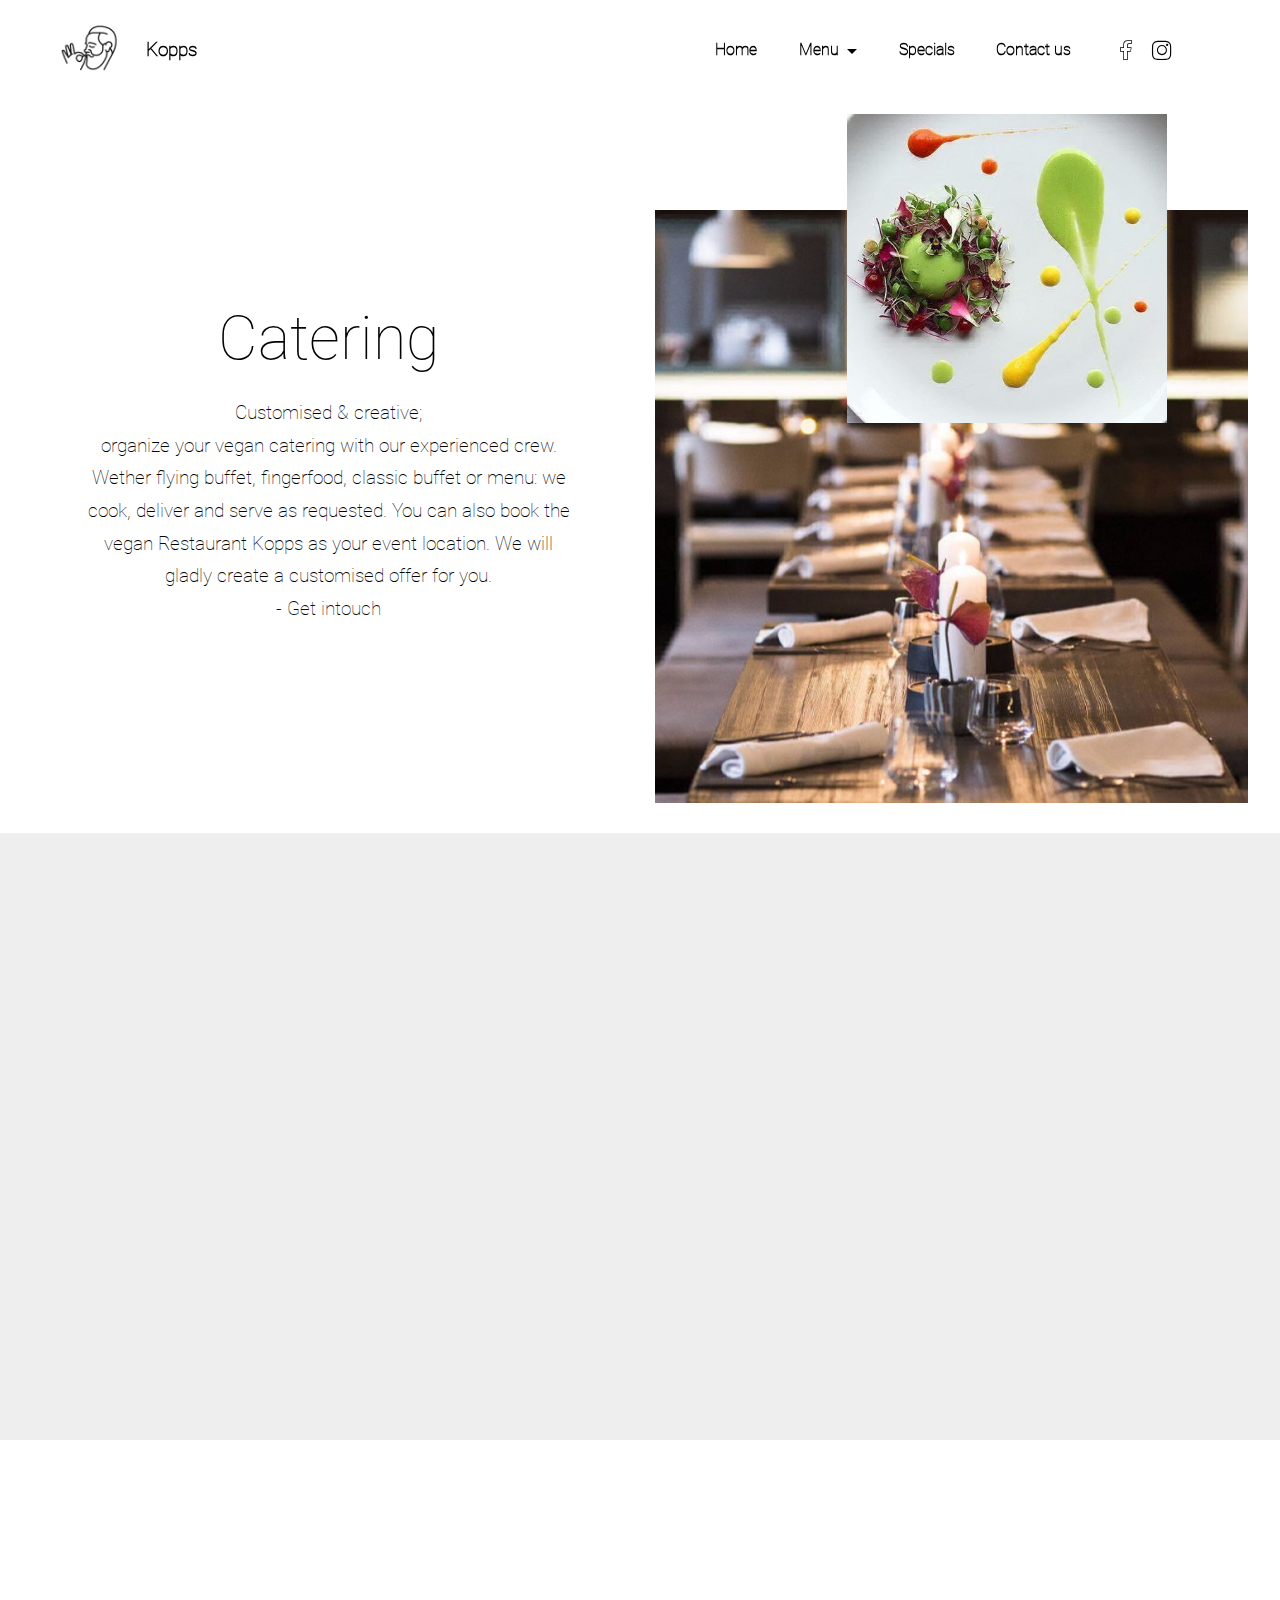
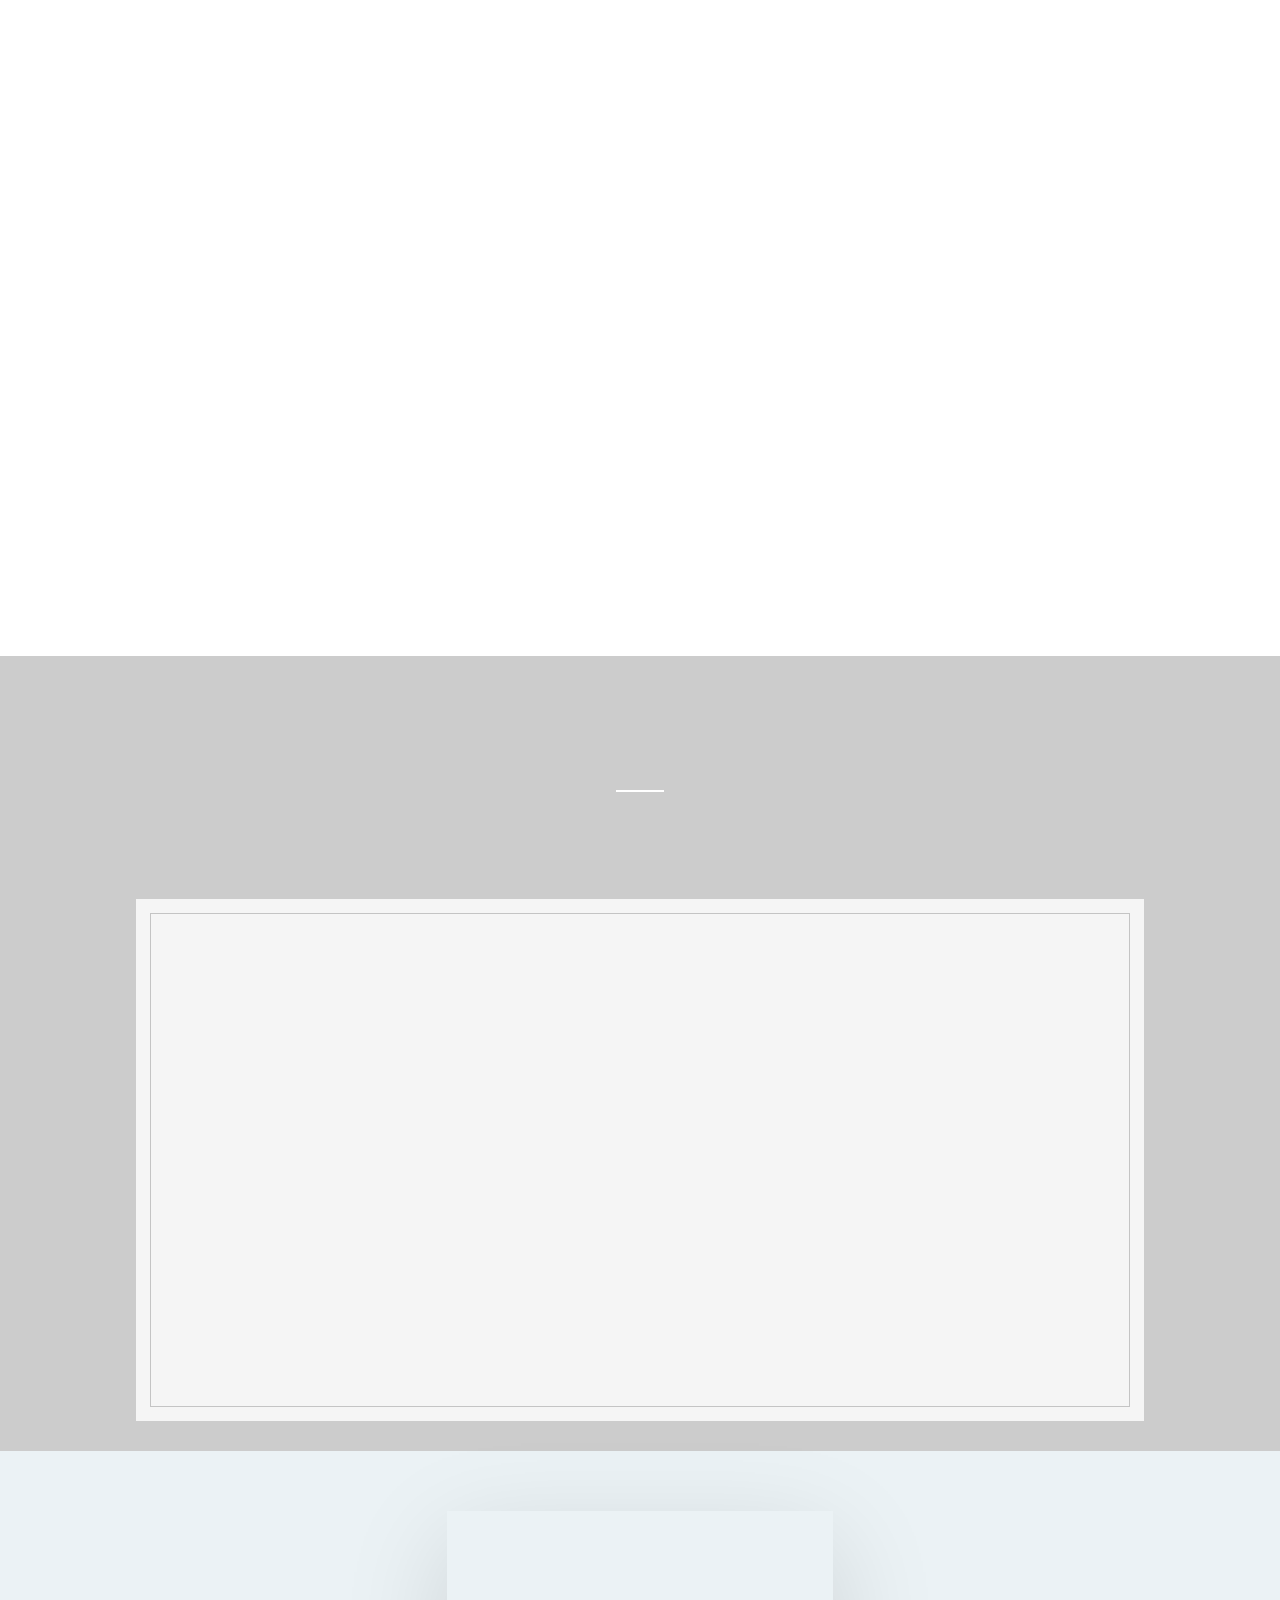
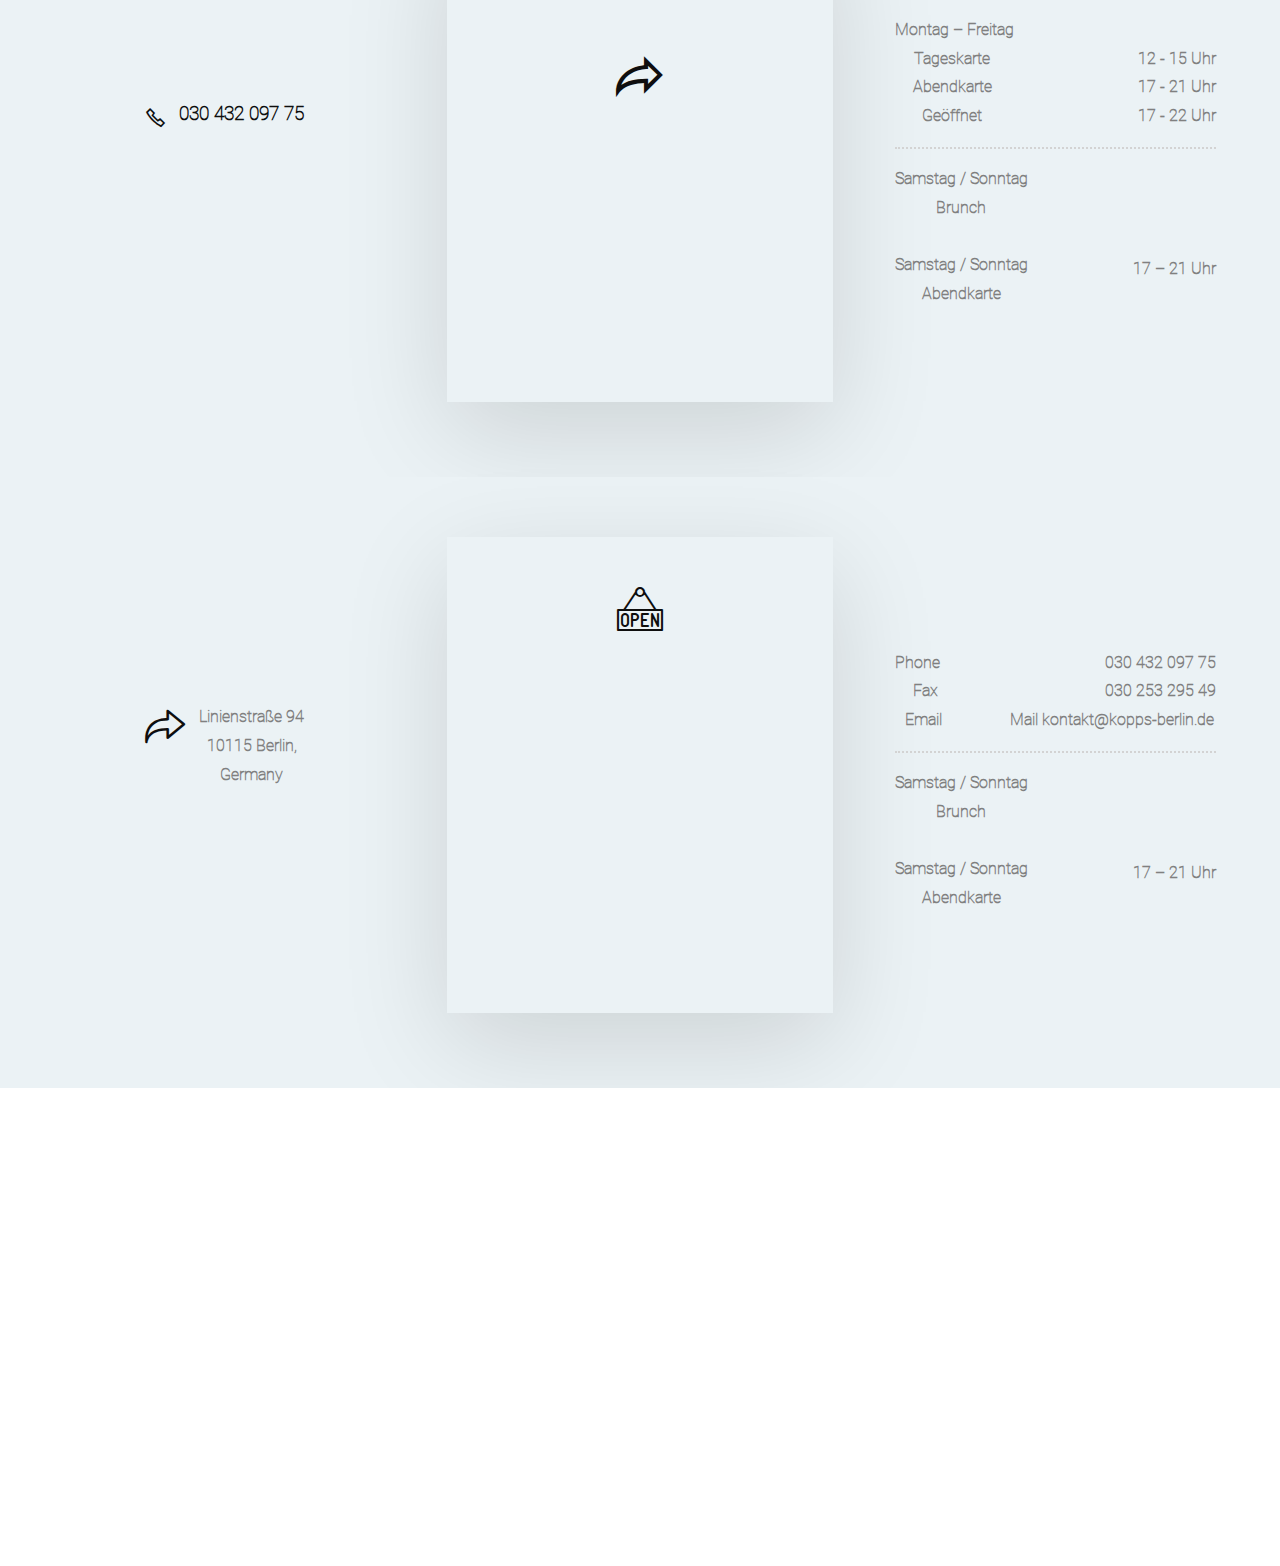
<file: page3.html>
<!DOCTYPE html>
<html  >
<head>
  
  <meta charset="UTF-8">
  <meta http-equiv="X-UA-Compatible" content="IE=edge">
  
  <meta name="viewport" content="width=device-width, initial-scale=1, minimum-scale=1">
  <link rel="shortcut icon" href="assets/images/www.kopps-berlin.de734koppstop-186x186.png" type="image/x-icon">
  <meta name="description" content="">
  
  
  <title>Specials</title>
  <link rel="stylesheet" href="assets/icon54/style.css">
  <link rel="stylesheet" href="assets/web/assets/mobirise-icons2/mobirise2.css">
  <link rel="stylesheet" href="assets/web/assets/mobirise-icons/mobirise-icons.css">
  <link rel="stylesheet" href="assets/simple-line-icons/simple-line-icons.css">
  <link rel="stylesheet" href="assets/icons-mind/style.css">
  <link rel="stylesheet" href="assets/tether/tether.min.css">
  <link rel="stylesheet" href="assets/bootstrap/css/bootstrap.min.css">
  <link rel="stylesheet" href="assets/bootstrap/css/bootstrap-grid.min.css">
  <link rel="stylesheet" href="assets/bootstrap/css/bootstrap-reboot.min.css">
  <link rel="stylesheet" href="assets/socicon/css/styles.css">
  <link rel="stylesheet" href="assets/dropdown/css/style.css">
  <link rel="stylesheet" href="assets/animatecss/animate.min.css">
  <link rel="stylesheet" href="assets/theme/css/style.css">
  <link href="assets/fonts/style.css" rel="stylesheet">
  <link rel="preload" as="style" href="assets/mobirise/css/mbr-additional.css"><link rel="stylesheet" href="assets/mobirise/css/mbr-additional.css" type="text/css">
  
  
  

</head>
<body>
  <section class="menu cid-s1jGY3RmW3" once="menu" id="menu2-2j">

    


    <nav class="navbar navbar-dropdown navbar-fixed-top navbar-expand-lg">

        <div class="container">
            <div class="navbar-brand">
                <span class="navbar-logo">
                    <a href="#">
                        <img src="assets/images/www.kopps-berlin.de734koppstop-186x186.png" alt="" title="" style="height: 5.3rem;">
                    </a>
                </span>
                <span class="navbar-caption-wrap"><a class="navbar-caption mbr-light text-black display-7" href="#">
                        Kopps</a></span>
            </div>
            <button class="navbar-toggler" type="button" data-toggle="collapse" data-target="#navbarSupportedContent" aria-controls="navbarNavAltMarkup" aria-expanded="false" aria-label="Toggle navigation">
                <div class="hamburger">
                    <span></span>
                    <span></span>
                    <span></span>
                    <span></span>
                </div>
            </button>
            <div class="collapse navbar-collapse" id="navbarSupportedContent">
                <ul class="navbar-nav nav-dropdown nav-right" data-app-modern-menu="true"><li class="nav-item">
                        <a class="nav-link link text-black display-4" href="index.html">
                            Home</a>
                    </li>
                    <li class="nav-item dropdown"><a class="nav-link link dropdown-toggle text-black display-4" href="page4.html" aria-expanded="false" data-toggle="dropdown-submenu">
                            Menu</a>
                        <div class="dropdown-menu"><a class="dropdown-item text-black display-4" href="page4.html" aria-expanded="false">Dinner</a><a class="dropdown-item text-black display-4" href="page4.html" aria-expanded="false">Lunch</a><a class="dropdown-item text-black display-4" href="page4.html" aria-expanded="false">Brunch</a></div>
                    </li><li class="nav-item"><a class="nav-link link text-black display-4" href="page3.html" aria-expanded="false">Specials</a></li>
                    <li class="nav-item"><a class="nav-link link text-black display-4" href="page7.html">Contact us</a>
                    </li></ul>

                
                <div class="icons-menu">
                    <a href="#" target="_blank">
                        <span class="p-2 mbr-iconfont imind-facebook-2" style="color: rgb(0, 0, 0); fill: rgb(0, 0, 0);"></span>
                    </a>
                    <a href="#" target="_blank">
                        <span class="p-2 mbr-iconfont sli-social-instagram" style="color: rgb(0, 0, 0); fill: rgb(0, 0, 0);"></span>
                    </a>
                    <a href="#" target="_blank">
                        <span class="p-2 mbr-iconfont socicon-vimeo socicon" style="color: rgb(255, 255, 255); fill: rgb(255, 255, 255);"></span>
                    </a>
                    
                    
                    
                </div>
            </div>
        </div>
    </nav>

</section>

<section class="extСontent cid-s1ltRD5Vgg" id="extContent9-3d">
    
    
    <div class="container">
        <div class="row">
            <div class="col-lg-6 title-col m-auto align-left">
                <div class="text-wrap align-left">
                    
                    <h2 class="mbr-section-title pb-4 mbr-semibold mbr-black mbr-fonts-style display-2">Catering</h2>
                    <p class="mbr-text mbr-black mbr-regular mbr-light mbr-fonts-style display-7">Customised &amp; creative;<br> organize your vegan catering with our experienced crew. Wether flying buffet, fingerfood, classic buffet or menu: we cook, deliver and serve as requested. You can also book the vegan Restaurant Kopps as your event location. We will gladly create a customised offer for you.<br><strong><a href="mailto:kontakt@kopps-berlin.de">- Get intouch</a><br></strong><br><br></p>
                </div>
            </div>
            <div class="col-lg-6 img-col">
                <img class="img2" src="assets/images/7465e44aad0edc54629bef8f11a78434-2-640x640.jpeg" alt="" title="">
                <img src="assets/images/www.kopps-berlin.de2801426380-kopie-1076x717.jpeg" alt="" title="">
            </div>

        </div>
    </div>
</section>

<section class="extСontent cid-s1qb851TuH" id="extContent11-3t">
    
    
    <div class="container">
        <div class="row">
            <div class="col-lg-6 img-col">
                <img class="img2" src="assets/images/4dbyhn-m-1-560x840.jpeg" alt="" title="">
                <img src="assets/images/krautkopf-04-bea-936x624.jpg" alt="" title="">
            </div>
            <div class="col-lg-6 title-col m-auto align-left">
                <div class="text-wrap align-left">
                    
                    <h2 class="mbr-section-title py-4 mbr-semibold mbr-black mbr-fonts-style display-2">Cooking courses</h2>
                    <p class="mbr-text mbr-black mbr-regular mbr-light mbr-fonts-style display-7">Creative cooking;<br>Our special Cooking workshops give you the chance to learn from our Headchefs Marcus Kümmel &amp; Niklas Mirinioui how to get in touch with the secrets of vegan high-end cuisine. together we’ll create a special, seasonal 4-course menu.<br>The next workshop takes place on Sunday the 08`th of March 2020 from 14 to 20 pm.<br>Costs: 180 € including beverage supply, recipe book and the evening dinner with wine pairing.<br><a href="mailto:kontakt@kopps-berlin.de">-<strong> Get in touch</strong></a><br></p>
                </div>
            </div>
        </div>
    </div>
</section>

<section class="mbr-section features18 cid-s1ltKUONDA" id="features18-3c">

    

    

    <div class="container-fluid">
        <h2 class="mbr-section-title align-left mbr-fonts-style mbr-bold mbr-white display-1"><span style="font-weight: normal;">News &amp; Events(ALT2)</span></h2>
        
        <h3 class="mbr-section-subtitle display-5 align-left mbr-fonts-style mbr-light pb-5 mbr-white display-4 pt-3">Specials at kopps</h3>
        <div class="row justify-content-center">
            <div class="card px-3 py-4 col-12 col-md-6 col-lg-4">
                <div class="card-wrapper">
                    <div class="card-img">
                        <img src="assets/images/ff1nojxg-672x448.jpg" alt="" title="">
                    </div>
                    <div class="card-box">
                        <p class="mbr-text mbr-fonts-style align-center mbr-white display-4"><strong>Your event at kopps<br>Are you looking for a special location for your next event? We offer you: delicious food, professional service, finger food, room for about 80 guests, bar, DJ, terrace ... Contact us!</strong><br></p>
                        <div class="mbr-section-btn card-btn align-center"><a href="#" class="btn btn-warning-outline display-4">Contact Us</a></div>
                    </div>
                </div>
            </div>

            <div class="card px-3 py-4 col-12 col-md-6 col-lg-4">
                <div class="card-wrapper">
                    <div class="card-img">
                        <img src="assets/images/rach-kopps-672x448.jpeg" alt="" title="">
                    </div>
                    <div class="card-box">
                        <p class="mbr-text mbr-fonts-style align-center mbr-white display-4"><strong>Christian Rach at kopps</strong><br><strong>Chef and restaurant tester, Christian Rach, chooses kopps restaurant in Berlin as one of the ten favorite restaurants Germany. Thanks, Mr. Rach.</strong></p>
                        <div class="mbr-section-btn card-btn align-center"><a href="#" class="btn btn-white-outline display-4"></a></div>
                    </div>
                </div>
            </div>

            <div class="card px-3 py-4 col-12 col-md-6 col-lg-4">
                <div class="card-wrapper">
                    <div class="card-img">
                        <img src="assets/images/4dbyhn-m-2-672x1008.jpeg" alt="" title="">
                    </div>
                    <div class="card-box">
                        <p class="mbr-text mbr-fonts-style align-center mbr-white display-4"><strong>Special Cooking Workshop<br>Our special Cooking workshops give you the chance to learn from our Headchefs Marcus Kümmel &amp; Niklas Mirinioui how to get in touch with the secrets of vegan high end cuisine.  Together we'll create a special, seasonal 4-course menu. Costs: 180 € including beverage supply, recipe book and the evening dinner with wine pairing.  <br></strong><br></p>
                        <div class="mbr-section-btn card-btn align-center"><a href="#" class="btn btn-white display-4"></a></div>
                    </div>
                </div>
            </div>

            
        </div>
    </div>
</section>

<section class="carousel slide testimonials-slider extTestimonials cid-s1lupDFR5r" data-interval="false" id="extTestimonials18-3j">

    

    

<!--     <div class="container-fluid"> -->
    <div class="container text-center">
        <h2 class="mbr-section-title mbr-fonts-style mbr-white display-2">&nbsp; News &amp; Events(ALT1)</h2>
        <div class="underline align-center">
            <div class="line"></div>
        </div>
        <h3 class="mbr-section-subtitle mbr-light mbr-fonts-style pt-3 mbr-white display-5">Specials at kopps</h3>
        <div class="row justify-content-center carousel-row">
            <div class="col-md-10">
                <div class="carousel slide pt-5" role="listbox" data-pause="true" data-keyboard="false" data-ride="carousel" data-interval="4000">
                    <div class="slider-testimonials">
                        <div class="carousel-inner">
                            
                            
                        <div class="carousel-item">
                                <div class="user col-md-8">
                                    <div class="user_image">
                                        <img src="assets/images/vc0d-cxi-1-400x600.jpeg" alt="" title="">
                                    </div>
                                    <div class="user_text">
                                        <p class="mbr-fonts-style display-7"><strong>Your event at kopps</strong><br>Are you looking for a special location for your next event? We offer you: delicious food, professional service, finger food, room for about 80 guests, bar, DJ, terrace ... Contact us!<br><br></p>
                                    </div>
                                    
                                    
                                </div>
                            </div><div class="carousel-item">
                                <div class="user col-md-8">
                                    <div class="user_image">
                                        <img src="assets/images/rach-kopps-400x267.jpg" alt="" title="">
                                    </div>
                                    <div class="user_text">
                                        <p class="mbr-fonts-style display-7"><strong>Christian Rach at kopps</strong><br>Chef and restaurant tester, Christian Rach, chooses kopps restaurant in Berlin as one of the ten favorite restaurants Germany. Thanks, Mr. Rach.</p>
                                    </div>
                                    
                                    
                                </div>
                            </div><div class="carousel-item">
                                <div class="user col-md-8">
                                    <div class="user_image">
                                        <img src="assets/images/krautkopf-01-low-res-bea-1-400x267.jpg" alt="" title="">
                                    </div>
                                    <div class="user_text">
                                        <p class="mbr-fonts-style display-7"><strong>Special Cooking Workshop</strong><br>Our special Cooking workshops give you the chance to learn from our Headchefs Marcus Kümmel &amp; Niklas Mirinioui how to get in touch with the secrets of vegan high end cuisine.  Together we'll create a special, seasonal 4-course menu. You will be guided through the delicious tastes of our homemade pasta over kohlrabi with Jerusalem artishoke and pumpkin donuts and even our famous egg salad.The next workshop takes place on Sunday the 08`th of March 2020 from 14 to 20 pm. Costs: 180 € including beverage supply, recipe book and the evening dinner with wine pairing.  <br><br></p>
                                    </div>
                                    
                                    
                                </div>
                            </div></div>
                    </div>
                </div>
                <div class="carousel-controls">
                    <a class="carousel-control-prev carousel-control" role="button" data-slide="prev">
                      <span aria-hidden="true" class="mbri-arrow-prev mbr-iconfont"></span>
                      <span class="sr-only">Previous</span>
                    </a>

                    <a class="carousel-control-next carousel-control" role="button" data-slide="next">
                      <span aria-hidden="true" class="mbri-arrow-next mbr-iconfont"></span>
                      <span class="sr-only">Next</span>
                    </a>
                </div>
            </div>
        </div>
    </div>
</section>

<section class="contacts01 cid-s1qzIlDfqn" id="contacts01-3z">

    

    

    <div class="container">
        <div class="row mbr-white justify-content-center">
            <div class="card col-md-8 align-center col-lg-4">
                <div class="item-content">

                    <h3 class="mbr-section-title pb-2 mbr-bold mbr-fonts-style display-7">Contact Us</h3>

                    <div class="icon-wrap icon-padding">
                        <span class="mbr-iconfont mobi-mbri-phone mobi-mbri" style="color: rgb(14, 14, 14); fill: rgb(14, 14, 14);"></span>
                        <h6 class="location mbr-bold mbr-fonts-style display-7">030 432 097 75</h6>
                    </div>
                    <p class="mbr-text mbr-fonts-style display-4"><br><strong>Fax 030 253 295 49<br>Mail kontakt@kopps-berlin.de</strong></p>

                </div>
            </div>
            <div class="col-md-8 col-lg-4 md-pb align-center">
                <div class="item-content center">
                    <span class="bigicon mbr-iconfont mobi-mbri-share mobi-mbri" style="color: rgb(14, 14, 14); fill: rgb(14, 14, 14);"></span>
                    <h3 class="mbr-section-title pb-2 mbr-bold mbr-fonts-style display-7">Get Direction</h3>
                    <p class="mbr-text mbr-fonts-style display-4"><strong>Linienstraße 94<br>10115 Berlin-Mitte<br>vegan Germany</strong></p>
                </div>
            </div>
            <div class="col-md-8 card md-pb col-lg-4 align-center">
                <div class="item-content">

                    <h3 class="mbr-section-title pb-2 mbr-bold mbr-fonts-style display-7">Opening Hours</h3>

                    <div class="wrapper border1">

                        <span class="mbr-text mbr-fonts-style display-4"><strong>Montag – Freitag</strong><br><strong>Tageskarte&nbsp;<br>Abendkarte&nbsp;<br>Geöffnet</strong>&nbsp;<br></span>
                        <span class="mbr-text mbr-fonts-style display-4"><br><strong>12 - 15&nbsp;Uhr<br>17 - 21&nbsp;Uhr<br>17 - 22&nbsp;Uhr</strong></span>
                    </div>

                    <div class="wrapper">

                        <span class="mbr-text mbr-fonts-style display-4"><strong>Samstag  / Sonntag <br>Brunch </strong><br><br><strong>Samstag / Sonntag<br>Abendkarte  </strong><br><br></span>
                        <span class="mbr-text mbr-fonts-style display-4"><p><span style="background-color: transparent; font-size: 1rem;"><strong>9 – 16 Uhr</strong></span></p><p><strong><br></strong></p><strong>17 – 21 Uhr</strong></span>
                    </div>

                </div>
            </div>
        </div>
    </div>
</section>

<section class="contacts01 cid-s1qyPfznfv" id="contacts01-3y">

    

    

    <div class="container">
        <div class="row mbr-white justify-content-center">
            <div class="card col-md-8 align-center col-lg-4">
                <div class="item-content">

                    <h3 class="mbr-section-title pb-2 mbr-bold mbr-fonts-style display-7">&nbsp; &nbsp; &nbsp; &nbsp; &nbsp; &nbsp;Get Directions</h3>

                    <div class="icon-wrap icon-padding">
                        <span class="mbr-iconfont sli-action-redo" style="color: rgb(14, 14, 14); fill: rgb(14, 14, 14); font-size: 40px;"></span>
                        <h6 class="location mbr-bold mbr-fonts-style display-4">Linienstraße 94<div>10115 Berlin,</div><div>Germany</div></h6>
                    </div>
                    <p class="mbr-text mbr-fonts-style display-4"><br><br></p>

                </div>
            </div>
            <div class="col-md-8 col-lg-4 md-pb align-center">
                <div class="item-content center">
                    <span class="bigicon mbr-iconfont icon54-v1-open-2" style="color: rgb(14, 14, 14); fill: rgb(14, 14, 14);"></span>
                    <h3 class="mbr-section-title pb-2 mbr-bold mbr-fonts-style display-7">Opening Hours</h3>
                    <p class="mbr-text mbr-fonts-style display-4"><strong>Montag –Freitag<br>Tageskarte &nbsp; &nbsp; &nbsp; 12 - 15 Uhr<br>Abendkarte &nbsp; &nbsp; &nbsp;17 - 21 Uhr<br>&nbsp; &nbsp; &nbsp;Geöffnet &nbsp; &nbsp; &nbsp;17 - 22 Uhr</strong><br><strong>---------------------------------------------</strong><br><strong>Samstag / Sonntag <br>Brunch &nbsp; &nbsp; &nbsp; &nbsp; &nbsp; &nbsp; &nbsp;9 &nbsp;- 16 Uhr<br>Samstag / Sonntag<br>Abendkarte &nbsp; &nbsp; &nbsp; &nbsp; 17 – 21 Uhr</strong><br></p>
                </div>
            </div>
            <div class="col-md-8 card md-pb col-lg-4 align-center">
                <div class="item-content">

                    <h3 class="mbr-section-title pb-2 mbr-bold mbr-fonts-style display-7">Contact Us</h3>

                    <div class="wrapper border1">

                        <span class="mbr-text mbr-fonts-style display-4"><strong>Phone &nbsp; &nbsp;</strong><br><strong>Fax</strong><br><strong>Email</strong>&nbsp;<br></span>
                        <span class="mbr-text mbr-fonts-style display-4"><strong>&nbsp; &nbsp; &nbsp; &nbsp; &nbsp; &nbsp; &nbsp; &nbsp; &nbsp; &nbsp; &nbsp; &nbsp; 030 432 097 75</strong><br><strong>&nbsp; &nbsp; &nbsp; &nbsp; &nbsp; &nbsp; &nbsp; &nbsp; &nbsp; &nbsp; &nbsp; &nbsp; 030 253 295 49</strong><br><strong>Mail kontakt@kopps-berlin.de<br></strong></span>
                    </div>

                    <div class="wrapper">

                        <span class="mbr-text mbr-fonts-style display-4"><strong>Samstag  / Sonntag <br>Brunch </strong><br><br><strong>Samstag / Sonntag<br>Abendkarte  </strong><br><br></span>
                        <span class="mbr-text mbr-fonts-style display-4"><p><span style="background-color: transparent; font-size: 1rem;"><strong>9 – 16 Uhr</strong></span></p><p><strong><br></strong></p><strong>17 – 21 Uhr</strong></span>
                    </div>

                </div>
            </div>
        </div>
    </div>
</section>

<section class="extFooter cid-s1m0vHdjaZ" id="extFooter26-3p">

    

    

    <div class="container">
        <div class="row justify-content-center">

            <div class="col-lg-6 col-md-8 col-sm-12">

                <div class="navbar-brand pb-3">
                    <div class="logo">
                        <a href="#">
                            <img class="navbar-logo" src="assets/images/www.kopps-berlin.de734koppstop-186x186.png" alt="" title="">
                        </a>
                    </div>
                </div>

                <h3 class="mbr-text mbr-bold mbr-fonts-style logo-title display-7">Kopps</h3>

                <h4 class="mbr-text mbr-fonts-style logo-sub-title display-4"><font color="#9e9e9e"><strong>Enjoy food &amp; stay healthy</strong></font></h4>



                <div class="social-list align-center py-4">
                    <div class="soc-item">
                        <a href="https://twitter.com/mobirise" target="_blank">
                            <div class="mbr-iconfont mbr-iconfont-social socicon-twitter socicon" style="color: rgb(101, 101, 101); fill: rgb(101, 101, 101);" media-simple="true"></div>
                        </a>
                    </div>
                    <div class="soc-item">
                        <a href="https://www.facebook.com/pages/Mobirise/1616226671953247" target="_blank">
                            <div class="mbr-iconfont mbr-iconfont-social socicon-facebook socicon" style="color: rgb(101, 101, 101); fill: rgb(101, 101, 101);" media-simple="true"></div>
                        </a>
                    </div>
                    <div class="soc-item">
                        <a href="https://plus.google.com/u/0/+Mobirise" target="_blank">
                            <div class="mbr-iconfont mbr-iconfont-social socicon-googleplus socicon" style="color: rgb(101, 101, 101); fill: rgb(101, 101, 101);" media-simple="true"></div>
                        </a>
                    </div>
                    
                    
                    
                </div>
                <p class="mbr-text mbr-normal py-2 links mbr-fonts-style display-4"></p><p>
                    Copyright (c) 2020 Tegel Design Studio</p><p></p>

            </div>









        </div>
    </div>

</section>


  <script src="assets/web/assets/jquery/jquery.min.js"></script>
  <script src="assets/popper/popper.min.js"></script>
  <script src="assets/tether/tether.min.js"></script>
  <script src="assets/bootstrap/js/bootstrap.min.js"></script>
  <script src="assets/bootstrapcarouselswipe/bootstrap-carousel-swipe.js"></script>
  <script src="assets/mbr-testimonials-slider/mbr-testimonials-slider.js"></script>
  <script src="assets/viewportchecker/jquery.viewportchecker.js"></script>
  <script src="assets/smoothscroll/smooth-scroll.js"></script>
  <script src="assets/dropdown/js/nav-dropdown.js"></script>
  <script src="assets/dropdown/js/navbar-dropdown.js"></script>
  <script src="assets/touchswipe/jquery.touch-swipe.min.js"></script>
  <script src="assets/theme/js/script.js"></script>
  
  
  <input name="animation" type="hidden">
   <div id="scrollToTop" class="scrollToTop mbr-arrow-up"><a style="text-align: center;"><i class="mbr-arrow-up-icon mbr-arrow-up-icon-cm cm-icon cm-icon-smallarrow-up"></i></a></div>
  
</body>
</html>
</file>
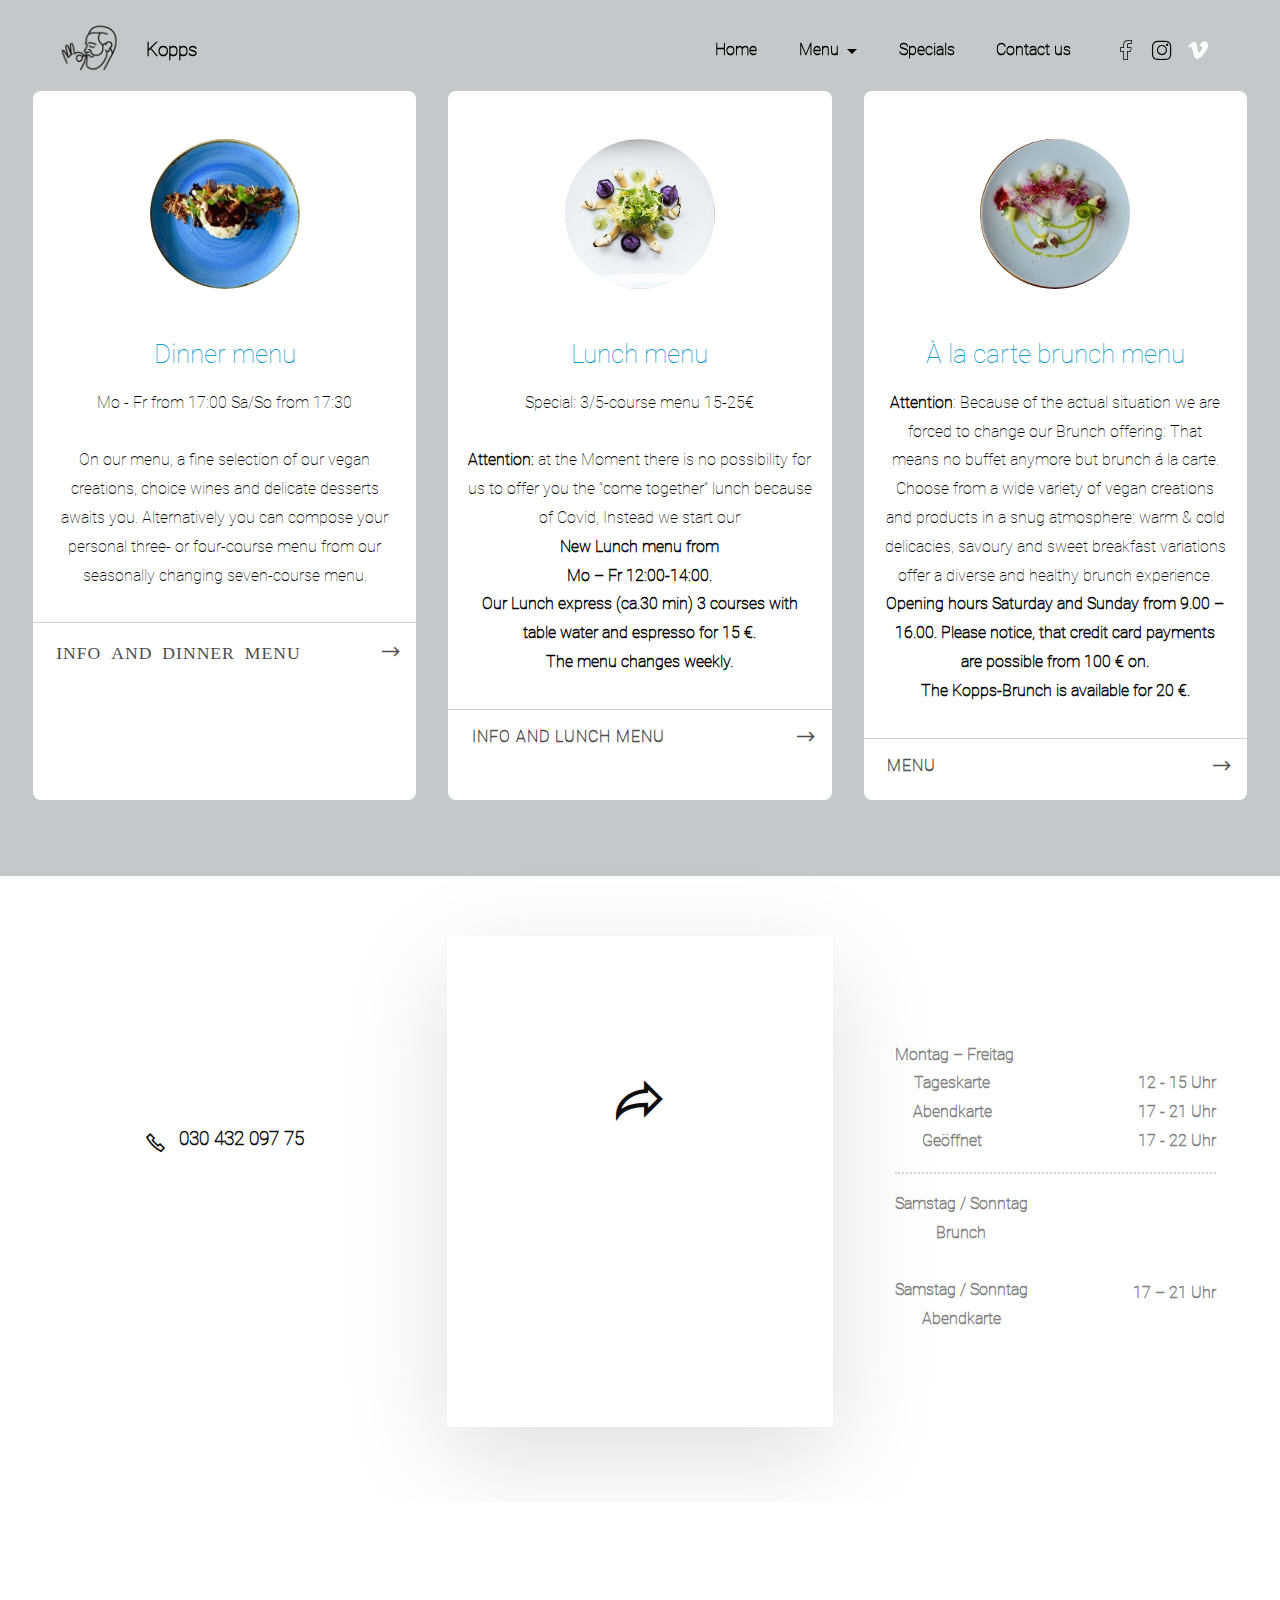
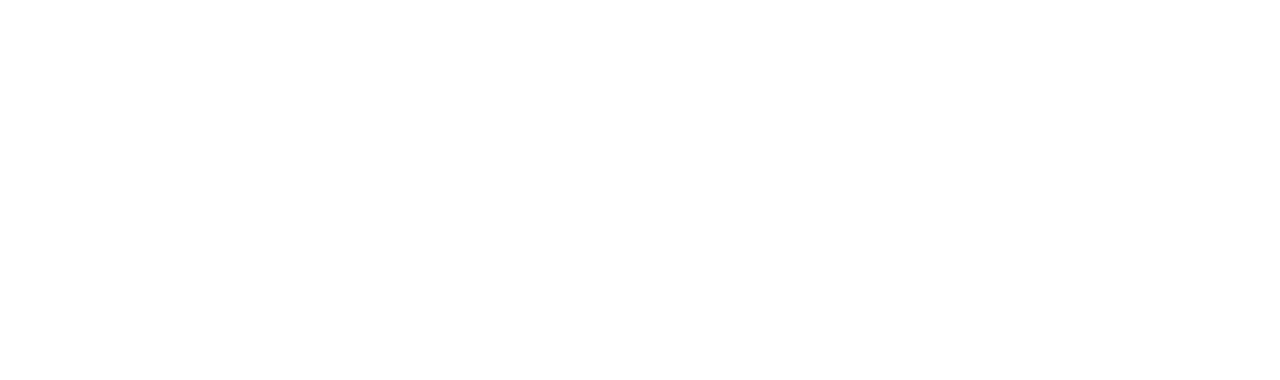
<file: page4.html>
<!DOCTYPE html>
<html  >
<head>
  
  <meta charset="UTF-8">
  <meta http-equiv="X-UA-Compatible" content="IE=edge">
  
  <meta name="viewport" content="width=device-width, initial-scale=1, minimum-scale=1">
  <link rel="shortcut icon" href="assets/images/www.kopps-berlin.de734koppstop-186x186.png" type="image/x-icon">
  <meta name="description" content="">
  
  
  <title>Food</title>
  <link rel="stylesheet" href="assets/web/assets/mobirise-icons2/mobirise2.css">
  <link rel="stylesheet" href="assets/simple-line-icons/simple-line-icons.css">
  <link rel="stylesheet" href="assets/icons-mind/style.css">
  <link rel="stylesheet" href="assets/tether/tether.min.css">
  <link rel="stylesheet" href="assets/bootstrap/css/bootstrap.min.css">
  <link rel="stylesheet" href="assets/bootstrap/css/bootstrap-grid.min.css">
  <link rel="stylesheet" href="assets/bootstrap/css/bootstrap-reboot.min.css">
  <link rel="stylesheet" href="assets/dropdown/css/style.css">
  <link rel="stylesheet" href="assets/animatecss/animate.min.css">
  <link rel="stylesheet" href="assets/socicon/css/styles.css">
  <link rel="stylesheet" href="assets/theme/css/style.css">
  <link href="assets/fonts/style.css" rel="stylesheet">
  <link rel="preload" as="style" href="assets/mobirise/css/mbr-additional.css"><link rel="stylesheet" href="assets/mobirise/css/mbr-additional.css" type="text/css">
  
  
  

</head>
<body>
  <section class="menu cid-s1jGY3RmW3" once="menu" id="menu2-2j">

    


    <nav class="navbar navbar-dropdown navbar-fixed-top navbar-expand-lg">

        <div class="container">
            <div class="navbar-brand">
                <span class="navbar-logo">
                    <a href="#">
                        <img src="assets/images/www.kopps-berlin.de734koppstop-186x186.png" alt="" title="" style="height: 5.3rem;">
                    </a>
                </span>
                <span class="navbar-caption-wrap"><a class="navbar-caption mbr-light text-black display-7" href="#">
                        Kopps</a></span>
            </div>
            <button class="navbar-toggler" type="button" data-toggle="collapse" data-target="#navbarSupportedContent" aria-controls="navbarNavAltMarkup" aria-expanded="false" aria-label="Toggle navigation">
                <div class="hamburger">
                    <span></span>
                    <span></span>
                    <span></span>
                    <span></span>
                </div>
            </button>
            <div class="collapse navbar-collapse" id="navbarSupportedContent">
                <ul class="navbar-nav nav-dropdown nav-right" data-app-modern-menu="true"><li class="nav-item">
                        <a class="nav-link link text-black display-4" href="index.html">
                            Home</a>
                    </li>
                    <li class="nav-item dropdown"><a class="nav-link link dropdown-toggle text-black display-4" href="page4.html" aria-expanded="false" data-toggle="dropdown-submenu">
                            Menu</a>
                        <div class="dropdown-menu"><a class="dropdown-item text-black display-4" href="page4.html" aria-expanded="false">Dinner</a><a class="dropdown-item text-black display-4" href="page4.html" aria-expanded="false">Lunch</a><a class="dropdown-item text-black display-4" href="page4.html" aria-expanded="false">Brunch</a></div>
                    </li><li class="nav-item"><a class="nav-link link text-black display-4" href="page3.html" aria-expanded="false">Specials</a></li>
                    <li class="nav-item"><a class="nav-link link text-black display-4" href="page7.html">Contact us</a>
                    </li></ul>

                
                <div class="icons-menu">
                    <a href="#" target="_blank">
                        <span class="p-2 mbr-iconfont imind-facebook-2" style="color: rgb(0, 0, 0); fill: rgb(0, 0, 0);"></span>
                    </a>
                    <a href="#" target="_blank">
                        <span class="p-2 mbr-iconfont sli-social-instagram" style="color: rgb(0, 0, 0); fill: rgb(0, 0, 0);"></span>
                    </a>
                    <a href="#" target="_blank">
                        <span class="p-2 mbr-iconfont socicon-vimeo socicon" style="color: rgb(255, 255, 255); fill: rgb(255, 255, 255);"></span>
                    </a>
                    
                    
                    
                </div>
            </div>
        </div>
    </nav>

</section>

<section class="extFeatures cid-s1loNglxMs" id="extFeatures17-3a">

    

    

    <div class="container">
        

        <div class="row">
            <div class="card p-3 col-12 col-md-6 col-lg-4">
                <div class="card-wrapper">
                    <div class="card-img">
                        <img src="assets/images/zonj5a7a-300x199.jpeg" alt="" title="">
                    </div>
                    <div class="card-box">
                        <h4 class="card-title pb-3 mbr-fonts-style display-5">Dinner menu</h4>
                        <p class="mbr-text pb-3 mbr-fonts-style display-4">Mo - Fr from 17:00 Sa/So from 17:30<br><br>On our menu, a fine selection of our vegan creations, choice wines and delicate desserts awaits you. Alternatively you can compose your personal three- or four-course menu from our seasonally changing seven-course menu.<br></p>

                        <div class="link-wrap">
                            <div class="line"></div>
                            <div class="mbr-link-btn"><a class="btn btn-md btn-warning-outline display-4" href="https://www.kopps-berlin.de/images/2020/05/Abendmenue-Ersatz-englisch-mit-Menue-final.pdf"><span class="mobi-mbri mobi-mbri-right mbr-iconfont mbr-iconfont-btn"></span><font face="Moririse2"><span style="font-weight: normal;">INFO AND DINNER MENU</span></font></a></div>
                        </div>


                    </div>
                </div>
            </div>

            <div class="card p-3 col-12 col-md-6 col-lg-4">
                <div class="card-wrapper">
                    <div class="card-img">
                        <img src="assets/images/3gnpneph-300x450.jpeg" alt="" title="">
                    </div>
                    <div class="card-box ">
                        <h4 class="card-title pb-3 mbr-fonts-style display-5">Lunch menu</h4>
                        <p class="mbr-text pb-3 mbr-fonts-style display-4">Special: 3/5-course menu 15-25€<br><br><strong>Attention:&nbsp;</strong>at the Moment there is no possibility for us to offer you the “come together” lunch because of Covid, Instead we start our <br><strong>New Lunch menu from </strong><br><strong>Mo – Fr 12:00-14:00. </strong><br><strong>Our Lunch express (ca.30 min) 3 courses with table water and espresso for 15 €. </strong><br><strong>The menu changes weekly.</strong></p>
                        <div class="link-wrap">
                            <div class="line"></div>
                            <div class="mbr-link-btn"><a class="btn btn-md btn-warning-outline display-4" href="https://www.kopps-berlin.de/images/2020/06/Business-Lunch-3Gang-Juni-Woche-02-Variation.pdf"><span class="mobi-mbri mobi-mbri-right mbr-iconfont mbr-iconfont-btn"></span>INFO AND LUNCH MENU</a></div>
                        </div>
                    </div>
                </div>
            </div>

            <div class="card p-3 col-12 col-md-6 col-lg-4">
                <div class="card-wrapper">
                    <div class="card-img">
                        <img src="assets/images/8wn5mc2a-300x199.jpeg" alt="" title="">
                    </div>
                    <div class="card-box">
                        <h4 class="card-title pb-3 mbr-fonts-style display-5">À la carte brunch menu</h4>
                        <p class="mbr-text pb-3 mbr-fonts-style display-4"><strong>Attention</strong>: Because of the actual situation we are forced to change our Brunch offering: That means no buffet anymore but brunch á la carte. Choose from a wide variety of vegan creations and products in a snug atmosphere: warm &amp; cold delicacies, savoury and sweet breakfast variations offer a diverse and healthy brunch experience. <strong>Opening hours Saturday and Sunday from 9.00 – 16.00. Please notice, that credit card payments are possible from 100 € on.<br>The Kopps-Brunch is available for 20 €.</strong></p>
                        <div class="link-wrap">
                            <div class="line"></div>
                            <div class="mbr-link-btn"><a class="btn btn-md btn-warning-outline display-4" href="https://www.kopps-berlin.de/images/2020/05/brunchmenue-23.05.20.pdf"><span class="mobi-mbri mobi-mbri-right mbr-iconfont mbr-iconfont-btn"></span>MENU</a></div>
                        </div>
                    </div>
                </div>
            </div>

            
        </div>
    </div>
</section>

<section class="contacts01 cid-s1lZAtdCs0" id="contacts01-3n">

    

    

    <div class="container">
        <div class="row mbr-white justify-content-center">
            <div class="card col-md-8 align-center col-lg-4">
                <div class="item-content">

                    <h3 class="mbr-section-title pb-2 mbr-bold mbr-fonts-style display-7">Contact Us</h3>

                    <div class="icon-wrap icon-padding">
                        <span class="mbr-iconfont mobi-mbri-phone mobi-mbri" style="color: rgb(14, 14, 14); fill: rgb(14, 14, 14);"></span>
                        <h6 class="location mbr-bold mbr-fonts-style display-7">030 432 097 75</h6>
                    </div>
                    <p class="mbr-text mbr-fonts-style display-4"><br><strong>Fax 030 253 295 49<br>Mail kontakt@kopps-berlin.de</strong></p>

                </div>
            </div>
            <div class="col-md-8 col-lg-4 md-pb align-center">
                <div class="item-content center">
                    <span class="bigicon mbr-iconfont mobi-mbri-share mobi-mbri" style="color: rgb(14, 14, 14); fill: rgb(14, 14, 14);"></span>
                    <h3 class="mbr-section-title pb-2 mbr-bold mbr-fonts-style display-7">Get Direction</h3>
                    <p class="mbr-text mbr-fonts-style display-4"><strong>Linienstraße 94<br>10115 Berlin-Mitte<br>vegan Germany</strong></p>
                </div>
            </div>
            <div class="col-md-8 card md-pb col-lg-4 align-center">
                <div class="item-content">

                    <h3 class="mbr-section-title pb-2 mbr-bold mbr-fonts-style display-7">Opening Hours</h3>

                    <div class="wrapper border1">

                        <span class="mbr-text mbr-fonts-style display-4"><strong>Montag – Freitag</strong><br><strong>Tageskarte&nbsp;<br>Abendkarte&nbsp;<br>Geöffnet</strong>&nbsp;<br></span>
                        <span class="mbr-text mbr-fonts-style display-4"><br><strong>12 - 15&nbsp;Uhr<br>17 - 21&nbsp;Uhr<br>17 - 22&nbsp;Uhr</strong></span>
                    </div>

                    <div class="wrapper">

                        <span class="mbr-text mbr-fonts-style display-4"><strong>Samstag  / Sonntag <br>Brunch </strong><br><br><strong>Samstag / Sonntag<br>Abendkarte  </strong><br><br></span>
                        <span class="mbr-text mbr-fonts-style display-4"><p><span style="background-color: transparent; font-size: 1rem;"><strong>9 – 16 Uhr</strong></span></p><p><strong><br></strong></p><strong>17 – 21 Uhr</strong></span>
                    </div>

                </div>
            </div>
        </div>
    </div>
</section>

<section class="extFooter cid-s1m03TMfFx" id="extFooter26-3o">

    

    

    <div class="container">
        <div class="row justify-content-center">

            <div class="col-lg-6 col-md-8 col-sm-12">

                <div class="navbar-brand pb-3">
                    <div class="logo">
                        <a href="#">
                            <img class="navbar-logo" src="assets/images/www.kopps-berlin.de734koppstop-186x186.png" alt="" title="">
                        </a>
                    </div>
                </div>

                <h3 class="mbr-text mbr-bold mbr-fonts-style logo-title display-7">Kopps</h3>

                <h4 class="mbr-text mbr-fonts-style logo-sub-title display-4"><font color="#9e9e9e"><strong>Enjoy food &amp; stay healthy</strong></font></h4>



                <div class="social-list align-center py-4">
                    <div class="soc-item">
                        <a href="https://twitter.com/mobirise" target="_blank">
                            <div class="mbr-iconfont mbr-iconfont-social socicon-twitter socicon" style="color: rgb(101, 101, 101); fill: rgb(101, 101, 101);" media-simple="true"></div>
                        </a>
                    </div>
                    <div class="soc-item">
                        <a href="https://www.facebook.com/pages/Mobirise/1616226671953247" target="_blank">
                            <div class="mbr-iconfont mbr-iconfont-social socicon-facebook socicon" style="color: rgb(101, 101, 101); fill: rgb(101, 101, 101);" media-simple="true"></div>
                        </a>
                    </div>
                    <div class="soc-item">
                        <a href="https://plus.google.com/u/0/+Mobirise" target="_blank">
                            <div class="mbr-iconfont mbr-iconfont-social socicon-googleplus socicon" style="color: rgb(101, 101, 101); fill: rgb(101, 101, 101);" media-simple="true"></div>
                        </a>
                    </div>
                    
                    
                    
                </div>
                <p class="mbr-text mbr-normal py-2 links mbr-fonts-style display-4"></p><p>
                    Copyright (c) 2020 Tegel Design Studio</p><p></p>

            </div>









        </div>
    </div>

</section>


  <script src="assets/web/assets/jquery/jquery.min.js"></script>
  <script src="assets/tether/tether.min.js"></script>
  <script src="assets/popper/popper.min.js"></script>
  <script src="assets/bootstrap/js/bootstrap.min.js"></script>
  <script src="assets/smoothscroll/smooth-scroll.js"></script>
  <script src="assets/dropdown/js/nav-dropdown.js"></script>
  <script src="assets/dropdown/js/navbar-dropdown.js"></script>
  <script src="assets/viewportchecker/jquery.viewportchecker.js"></script>
  <script src="assets/touchswipe/jquery.touch-swipe.min.js"></script>
  <script src="assets/theme/js/script.js"></script>
  
  
  <input name="animation" type="hidden">
   <div id="scrollToTop" class="scrollToTop mbr-arrow-up"><a style="text-align: center;"><i class="mbr-arrow-up-icon mbr-arrow-up-icon-cm cm-icon cm-icon-smallarrow-up"></i></a></div>
  
</body>
</html>
</file>
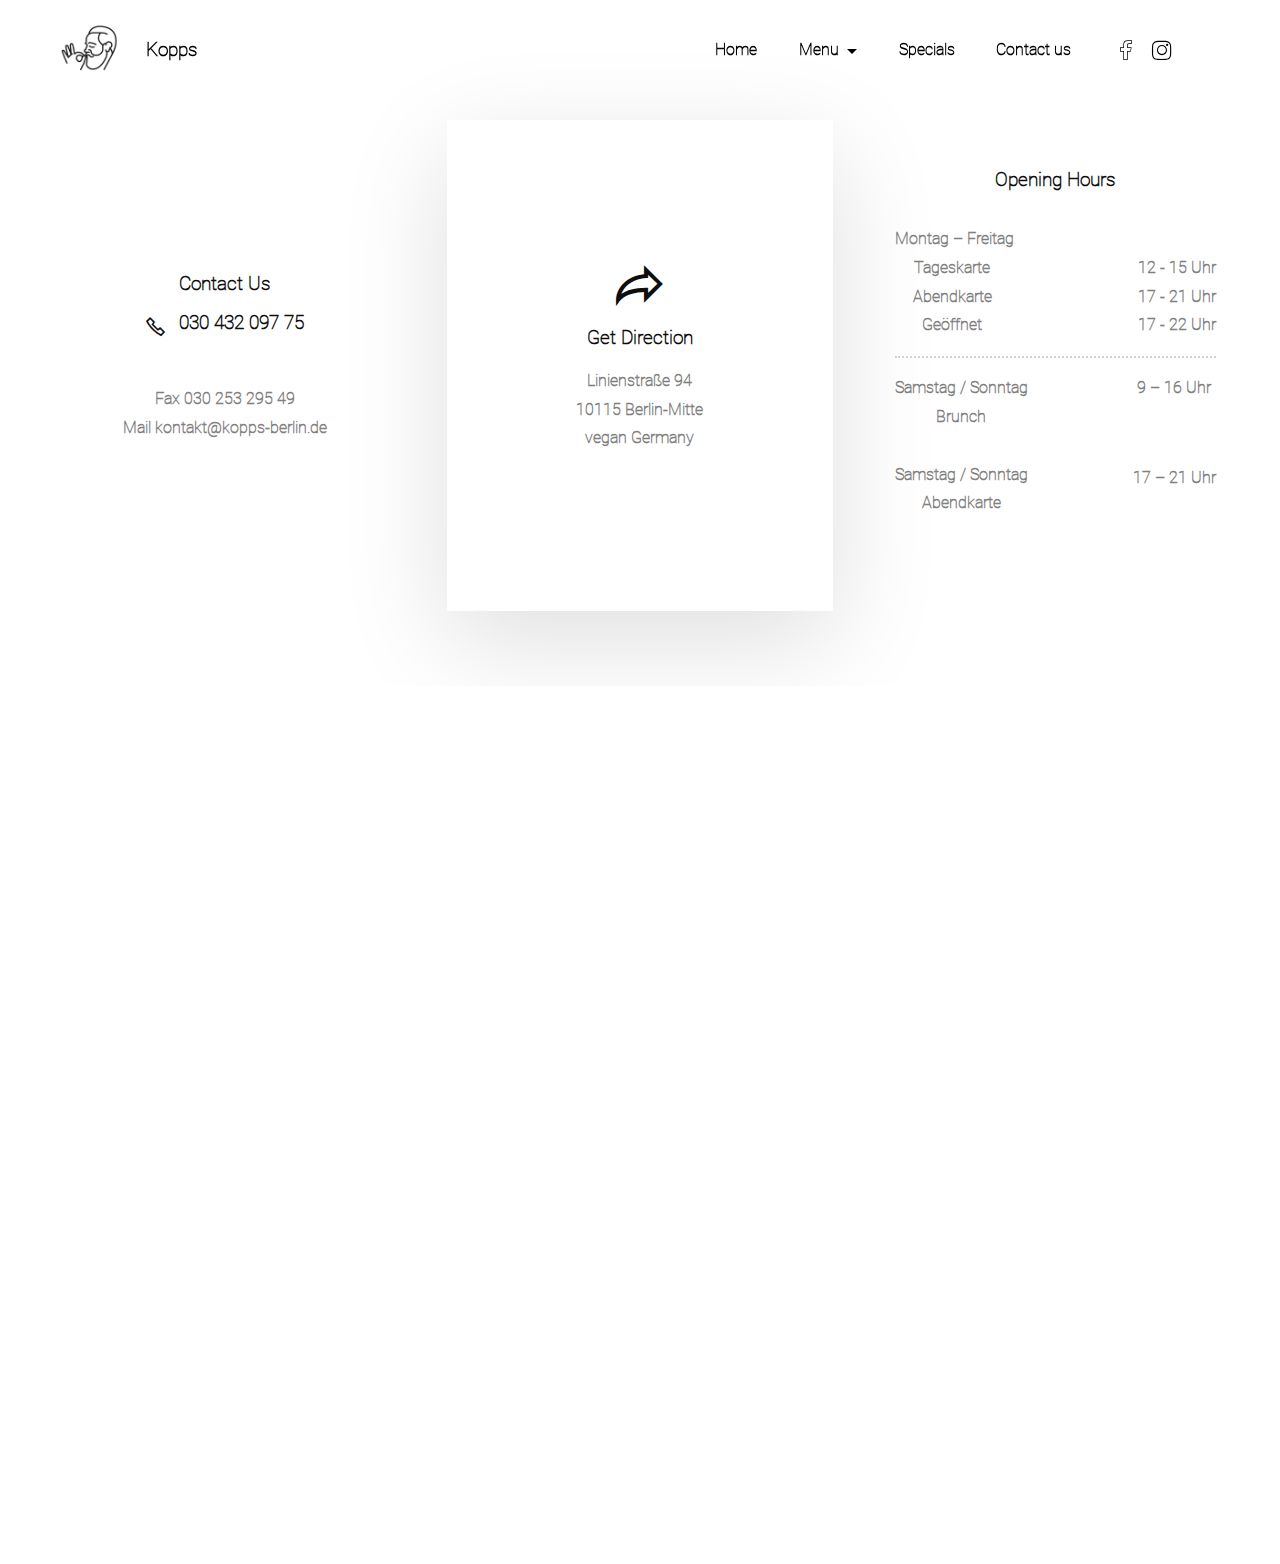
<file: page7.html>
<!DOCTYPE html>
<html  >
<head>
  
  <meta charset="UTF-8">
  <meta http-equiv="X-UA-Compatible" content="IE=edge">
  
  <meta name="viewport" content="width=device-width, initial-scale=1, minimum-scale=1">
  <link rel="shortcut icon" href="assets/images/www.kopps-berlin.de734koppstop-186x186.png" type="image/x-icon">
  <meta name="description" content="">
  
  
  <title>Contact us</title>
  <link rel="stylesheet" href="assets/web/assets/mobirise-icons2/mobirise2.css">
  <link rel="stylesheet" href="assets/simple-line-icons/simple-line-icons.css">
  <link rel="stylesheet" href="assets/icons-mind/style.css">
  <link rel="stylesheet" href="assets/tether/tether.min.css">
  <link rel="stylesheet" href="assets/bootstrap/css/bootstrap.min.css">
  <link rel="stylesheet" href="assets/bootstrap/css/bootstrap-grid.min.css">
  <link rel="stylesheet" href="assets/bootstrap/css/bootstrap-reboot.min.css">
  <link rel="stylesheet" href="assets/animatecss/animate.min.css">
  <link rel="stylesheet" href="assets/dropdown/css/style.css">
  <link rel="stylesheet" href="assets/socicon/css/styles.css">
  <link rel="stylesheet" href="assets/theme/css/style.css">
  <link href="assets/fonts/style.css" rel="stylesheet">
  <link rel="preload" as="style" href="assets/mobirise/css/mbr-additional.css"><link rel="stylesheet" href="assets/mobirise/css/mbr-additional.css" type="text/css">
  
  
  

</head>
<body>
  <section class="menu cid-s1jGY3RmW3" once="menu" id="menu2-2j">

    


    <nav class="navbar navbar-dropdown navbar-fixed-top navbar-expand-lg">

        <div class="container">
            <div class="navbar-brand">
                <span class="navbar-logo">
                    <a href="#">
                        <img src="assets/images/www.kopps-berlin.de734koppstop-186x186.png" alt="" title="" style="height: 5.3rem;">
                    </a>
                </span>
                <span class="navbar-caption-wrap"><a class="navbar-caption mbr-light text-black display-7" href="#">
                        Kopps</a></span>
            </div>
            <button class="navbar-toggler" type="button" data-toggle="collapse" data-target="#navbarSupportedContent" aria-controls="navbarNavAltMarkup" aria-expanded="false" aria-label="Toggle navigation">
                <div class="hamburger">
                    <span></span>
                    <span></span>
                    <span></span>
                    <span></span>
                </div>
            </button>
            <div class="collapse navbar-collapse" id="navbarSupportedContent">
                <ul class="navbar-nav nav-dropdown nav-right" data-app-modern-menu="true"><li class="nav-item">
                        <a class="nav-link link text-black display-4" href="index.html">
                            Home</a>
                    </li>
                    <li class="nav-item dropdown"><a class="nav-link link dropdown-toggle text-black display-4" href="page4.html" aria-expanded="false" data-toggle="dropdown-submenu">
                            Menu</a>
                        <div class="dropdown-menu"><a class="dropdown-item text-black display-4" href="page4.html" aria-expanded="false">Dinner</a><a class="dropdown-item text-black display-4" href="page4.html" aria-expanded="false">Lunch</a><a class="dropdown-item text-black display-4" href="page4.html" aria-expanded="false">Brunch</a></div>
                    </li><li class="nav-item"><a class="nav-link link text-black display-4" href="page3.html" aria-expanded="false">Specials</a></li>
                    <li class="nav-item"><a class="nav-link link text-black display-4" href="page7.html">Contact us</a>
                    </li></ul>

                
                <div class="icons-menu">
                    <a href="#" target="_blank">
                        <span class="p-2 mbr-iconfont imind-facebook-2" style="color: rgb(0, 0, 0); fill: rgb(0, 0, 0);"></span>
                    </a>
                    <a href="#" target="_blank">
                        <span class="p-2 mbr-iconfont sli-social-instagram" style="color: rgb(0, 0, 0); fill: rgb(0, 0, 0);"></span>
                    </a>
                    <a href="#" target="_blank">
                        <span class="p-2 mbr-iconfont socicon-vimeo socicon" style="color: rgb(255, 255, 255); fill: rgb(255, 255, 255);"></span>
                    </a>
                    
                    
                    
                </div>
            </div>
        </div>
    </nav>

</section>

<section class="contacts01 cid-s1gbpudaLh" id="contacts01-29">

    

    

    <div class="container">
        <div class="row mbr-white justify-content-center">
            <div class="card col-md-8 align-center col-lg-4">
                <div class="item-content">

                    <h3 class="mbr-section-title pb-2 mbr-bold mbr-fonts-style display-7">Contact Us</h3>

                    <div class="icon-wrap icon-padding">
                        <span class="mbr-iconfont mobi-mbri-phone mobi-mbri" style="color: rgb(14, 14, 14); fill: rgb(14, 14, 14);"></span>
                        <h6 class="location mbr-bold mbr-fonts-style display-7">030 432 097 75</h6>
                    </div>
                    <p class="mbr-text mbr-fonts-style display-4"><br><strong>Fax 030 253 295 49<br>Mail kontakt@kopps-berlin.de</strong></p>

                </div>
            </div>
            <div class="col-md-8 col-lg-4 md-pb align-center">
                <div class="item-content center">
                    <span class="bigicon mbr-iconfont mobi-mbri-share mobi-mbri" style="color: rgb(14, 14, 14); fill: rgb(14, 14, 14);"></span>
                    <h3 class="mbr-section-title pb-2 mbr-bold mbr-fonts-style display-7">Get Direction</h3>
                    <p class="mbr-text mbr-fonts-style display-4"><strong>Linienstraße 94<br>10115 Berlin-Mitte<br>vegan Germany</strong></p>
                </div>
            </div>
            <div class="col-md-8 card md-pb col-lg-4 align-center">
                <div class="item-content">

                    <h3 class="mbr-section-title pb-2 mbr-bold mbr-fonts-style display-7">Opening Hours</h3>

                    <div class="wrapper border1">

                        <span class="mbr-text mbr-fonts-style display-4"><strong>Montag – Freitag</strong><br><strong>Tageskarte&nbsp;<br>Abendkarte&nbsp;<br>Geöffnet</strong>&nbsp;<br></span>
                        <span class="mbr-text mbr-fonts-style display-4"><br><strong>12 - 15&nbsp;Uhr<br>17 - 21&nbsp;Uhr<br>17 - 22&nbsp;Uhr</strong></span>
                    </div>

                    <div class="wrapper">

                        <span class="mbr-text mbr-fonts-style display-4"><strong>Samstag  / Sonntag <br>Brunch </strong><br><br><strong>Samstag / Sonntag<br>Abendkarte  </strong><br><br></span>
                        <span class="mbr-text mbr-fonts-style display-4"><p><span style="background-color: transparent; font-size: 1rem;"><strong>9 – 16 Uhr</strong></span></p><p><strong><br></strong></p><strong>17 – 21 Uhr</strong></span>
                    </div>

                </div>
            </div>
        </div>
    </div>
</section>

<section class="extMap cid-s1fqsGgdrG" id="extMap2-26">
    


    <div class="container-fluid">

        <div class="d-flex justify-content-center">
            <div class="relative">
                <div class="google-map"><iframe frameborder="0" style="border:0" src="https://www.google.com/maps/embed?pb=!1m18!1m12!1m3!1d2427.256677938175!2d13.395015951032658!3d52.52878997971686!2m3!1f0!2f0!3f0!3m2!1i1024!2i768!4f13.1!3m3!1m2!1s0x47a851e5c1c6fc0b%3A0x1ccb95915925f681!2sLinienstra%C3%9Fe%2094%2C%2010115%20Berlin!5e0!3m2!1sen!2sde!4v1591561488659!5m2!1sen!2sde" allowfullscreen=""></iframe></div>
                
            </div>
        </div>
    </div>
</section>

<section class="extFooter cid-s1m3XMWwj5" id="extFooter26-3s">

    

    

    <div class="container">
        <div class="row justify-content-center">

            <div class="col-lg-6 col-md-8 col-sm-12">

                <div class="navbar-brand pb-3">
                    <div class="logo">
                        <a href="#">
                            <img class="navbar-logo" src="assets/images/www.kopps-berlin.de734koppstop-186x186.png" alt="" title="">
                        </a>
                    </div>
                </div>

                <h3 class="mbr-text mbr-bold mbr-fonts-style logo-title display-7">Kopps</h3>

                <h4 class="mbr-text mbr-fonts-style logo-sub-title display-4"><font color="#9e9e9e"><strong>Enjoy food &amp; stay healthy</strong></font></h4>



                <div class="social-list align-center py-4">
                    <div class="soc-item">
                        <a href="https://twitter.com/mobirise" target="_blank">
                            <div class="mbr-iconfont mbr-iconfont-social socicon-twitter socicon" style="color: rgb(101, 101, 101); fill: rgb(101, 101, 101);" media-simple="true"></div>
                        </a>
                    </div>
                    <div class="soc-item">
                        <a href="https://www.facebook.com/pages/Mobirise/1616226671953247" target="_blank">
                            <div class="mbr-iconfont mbr-iconfont-social socicon-facebook socicon" style="color: rgb(101, 101, 101); fill: rgb(101, 101, 101);" media-simple="true"></div>
                        </a>
                    </div>
                    <div class="soc-item">
                        <a href="https://plus.google.com/u/0/+Mobirise" target="_blank">
                            <div class="mbr-iconfont mbr-iconfont-social socicon-googleplus socicon" style="color: rgb(101, 101, 101); fill: rgb(101, 101, 101);" media-simple="true"></div>
                        </a>
                    </div>
                    
                    
                    
                </div>
                <p class="mbr-text mbr-normal py-2 links mbr-fonts-style display-4"></p><p>
                    Copyright (c) 2020 Tegel Design Studio</p><p></p>

            </div>









        </div>
    </div>

</section>


  <script src="assets/web/assets/jquery/jquery.min.js"></script>
  <script src="assets/tether/tether.min.js"></script>
  <script src="assets/popper/popper.min.js"></script>
  <script src="assets/bootstrap/js/bootstrap.min.js"></script>
  <script src="assets/smoothscroll/smooth-scroll.js"></script>
  <script src="assets/dropdown/js/nav-dropdown.js"></script>
  <script src="assets/dropdown/js/navbar-dropdown.js"></script>
  <script src="assets/touchswipe/jquery.touch-swipe.min.js"></script>
  <script src="assets/viewportchecker/jquery.viewportchecker.js"></script>
  <script src="assets/theme/js/script.js"></script>
  
  
  <input name="animation" type="hidden">
   <div id="scrollToTop" class="scrollToTop mbr-arrow-up"><a style="text-align: center;"><i class="mbr-arrow-up-icon mbr-arrow-up-icon-cm cm-icon cm-icon-smallarrow-up"></i></a></div>
  
</body>
</html>
</file>
<file: assets/web/assets/mobirise-icons/mobirise-icons.css>
@font-face {
  font-family: 'MobiriseIcons';
  src:  url('mobirise-icons.eot?spat4u');
  src:  url('mobirise-icons.eot?spat4u#iefix') format('embedded-opentype'),
    url('mobirise-icons.ttf?spat4u') format('truetype'),
    url('mobirise-icons.woff?spat4u') format('woff'),
    url('mobirise-icons.svg?spat4u#MobiriseIcons') format('svg');
  font-weight: normal;
  font-style: normal;
  font-display: swap;
}

[class^="mbri-"], [class*=" mbri-"] {
  /* use !important to prevent issues with browser extensions that change fonts */
  font-family: MobiriseIcons !important;
  speak: none;
  font-style: normal;
  font-weight: normal;
  font-variant: normal;
  text-transform: none;
  line-height: 1;

  /* Better Font Rendering =========== */
  -webkit-font-smoothing: antialiased;
  -moz-osx-font-smoothing: grayscale;
}

.mbri-add-submenu:before {
  content: "\e900";
}
.mbri-alert:before {
  content: "\e901";
}
.mbri-align-center:before {
  content: "\e902";
}
.mbri-align-justify:before {
  content: "\e903";
}
.mbri-align-left:before {
  content: "\e904";
}
.mbri-align-right:before {
  content: "\e905";
}
.mbri-android:before {
  content: "\e906";
}
.mbri-apple:before {
  content: "\e907";
}
.mbri-arrow-down:before {
  content: "\e908";
}
.mbri-arrow-next:before {
  content: "\e909";
}
.mbri-arrow-prev:before {
  content: "\e90a";
}
.mbri-arrow-up:before {
  content: "\e90b";
}
.mbri-bold:before {
  content: "\e90c";
}
.mbri-bookmark:before {
  content: "\e90d";
}
.mbri-bootstrap:before {
  content: "\e90e";
}
.mbri-briefcase:before {
  content: "\e90f";
}
.mbri-browse:before {
  content: "\e910";
}
.mbri-bulleted-list:before {
  content: "\e911";
}
.mbri-calendar:before {
  content: "\e912";
}
.mbri-camera:before {
  content: "\e913";
}
.mbri-cart-add:before {
  content: "\e914";
}
.mbri-cart-full:before {
  content: "\e915";
}
.mbri-cash:before {
  content: "\e916";
}
.mbri-change-style:before {
  content: "\e917";
}
.mbri-chat:before {
  content: "\e918";
}
.mbri-clock:before {
  content: "\e919";
}
.mbri-close:before {
  content: "\e91a";
}
.mbri-cloud:before {
  content: "\e91b";
}
.mbri-code:before {
  content: "\e91c";
}
.mbri-contact-form:before {
  content: "\e91d";
}
.mbri-credit-card:before {
  content: "\e91e";
}
.mbri-cursor-click:before {
  content: "\e91f";
}
.mbri-cust-feedback:before {
  content: "\e920";
}
.mbri-database:before {
  content: "\e921";
}
.mbri-delivery:before {
  content: "\e922";
}
.mbri-desktop:before {
  content: "\e923";
}
.mbri-devices:before {
  content: "\e924";
}
.mbri-down:before {
  content: "\e925";
}
.mbri-download:before {
  content: "\e989";
}
.mbri-drag-n-drop:before {
  content: "\e927";
}
.mbri-drag-n-drop2:before {
  content: "\e928";
}
.mbri-edit:before {
  content: "\e929";
}
.mbri-edit2:before {
  content: "\e92a";
}
.mbri-error:before {
  content: "\e92b";
}
.mbri-extension:before {
  content: "\e92c";
}
.mbri-features:before {
  content: "\e92d";
}
.mbri-file:before {
  content: "\e92e";
}
.mbri-flag:before {
  content: "\e92f";
}
.mbri-folder:before {
  content: "\e930";
}
.mbri-gift:before {
  content: "\e931";
}
.mbri-github:before {
  content: "\e932";
}
.mbri-globe:before {
  content: "\e933";
}
.mbri-globe-2:before {
  content: "\e934";
}
.mbri-growing-chart:before {
  content: "\e935";
}
.mbri-hearth:before {
  content: "\e936";
}
.mbri-help:before {
  content: "\e937";
}
.mbri-home:before {
  content: "\e938";
}
.mbri-hot-cup:before {
  content: "\e939";
}
.mbri-idea:before {
  content: "\e93a";
}
.mbri-image-gallery:before {
  content: "\e93b";
}
.mbri-image-slider:before {
  content: "\e93c";
}
.mbri-info:before {
  content: "\e93d";
}
.mbri-italic:before {
  content: "\e93e";
}
.mbri-key:before {
  content: "\e93f";
}
.mbri-laptop:before {
  content: "\e940";
}
.mbri-layers:before {
  content: "\e941";
}
.mbri-left-right:before {
  content: "\e942";
}
.mbri-left:before {
  content: "\e943";
}
.mbri-letter:before {
  content: "\e944";
}
.mbri-like:before {
  content: "\e945";
}
.mbri-link:before {
  content: "\e946";
}
.mbri-lock:before {
  content: "\e947";
}
.mbri-login:before {
  content: "\e948";
}
.mbri-logout:before {
  content: "\e949";
}
.mbri-magic-stick:before {
  content: "\e94a";
}
.mbri-map-pin:before {
  content: "\e94b";
}
.mbri-menu:before {
  content: "\e94c";
}
.mbri-mobile:before {
  content: "\e94d";
}
.mbri-mobile2:before {
  content: "\e94e";
}
.mbri-mobirise:before {
  content: "\e94f";
}
.mbri-more-horizontal:before {
  content: "\e950";
}
.mbri-more-vertical:before {
  content: "\e951";
}
.mbri-music:before {
  content: "\e952";
}
.mbri-new-file:before {
  content: "\e953";
}
.mbri-numbered-list:before {
  content: "\e954";
}
.mbri-opened-folder:before {
  content: "\e955";
}
.mbri-pages:before {
  content: "\e956";
}
.mbri-paper-plane:before {
  content: "\e957";
}
.mbri-paperclip:before {
  content: "\e958";
}
.mbri-photo:before {
  content: "\e959";
}
.mbri-photos:before {
  content: "\e95a";
}
.mbri-pin:before {
  content: "\e95b";
}
.mbri-play:before {
  content: "\e95c";
}
.mbri-plus:before {
  content: "\e95d";
}
.mbri-preview:before {
  content: "\e95e";
}
.mbri-print:before {
  content: "\e95f";
}
.mbri-protect:before {
  content: "\e960";
}
.mbri-question:before {
  content: "\e961";
}
.mbri-quote-left:before {
  content: "\e962";
}
.mbri-quote-right:before {
  content: "\e963";
}
.mbri-refresh:before {
  content: "\e964";
}
.mbri-responsive:before {
  content: "\e965";
}
.mbri-right:before {
  content: "\e966";
}
.mbri-rocket:before {
  content: "\e967";
}
.mbri-sad-face:before {
  content: "\e968";
}
.mbri-sale:before {
  content: "\e969";
}
.mbri-save:before {
  content: "\e96a";
}
.mbri-search:before {
  content: "\e96b";
}
.mbri-setting:before {
  content: "\e96c";
}
.mbri-setting2:before {
  content: "\e96d";
}
.mbri-setting3:before {
  content: "\e96e";
}
.mbri-share:before {
  content: "\e96f";
}
.mbri-shopping-bag:before {
  content: "\e970";
}
.mbri-shopping-basket:before {
  content: "\e971";
}
.mbri-shopping-cart:before {
  content: "\e972";
}
.mbri-sites:before {
  content: "\e973";
}
.mbri-smile-face:before {
  content: "\e974";
}
.mbri-speed:before {
  content: "\e975";
}
.mbri-star:before {
  content: "\e976";
}
.mbri-success:before {
  content: "\e977";
}
.mbri-sun:before {
  content: "\e978";
}
.mbri-sun2:before {
  content: "\e979";
}
.mbri-tablet:before {
  content: "\e97a";
}
.mbri-tablet-vertical:before {
  content: "\e97b";
}
.mbri-target:before {
  content: "\e97c";
}
.mbri-timer:before {
  content: "\e97d";
}
.mbri-to-ftp:before {
  content: "\e97e";
}
.mbri-to-local-drive:before {
  content: "\e97f";
}
.mbri-touch-swipe:before {
  content: "\e980";
}
.mbri-touch:before {
  content: "\e981";
}
.mbri-trash:before {
  content: "\e982";
}
.mbri-underline:before {
  content: "\e983";
}
.mbri-unlink:before {
  content: "\e984";
}
.mbri-unlock:before {
  content: "\e985";
}
.mbri-up-down:before {
  content: "\e986";
}
.mbri-up:before {
  content: "\e987";
}
.mbri-update:before {
  content: "\e988";
}
.mbri-upload:before {
 content: "\e926"; 
}
.mbri-user:before {
  content: "\e98a";
}
.mbri-user2:before {
  content: "\e98b";
}
.mbri-users:before {
  content: "\e98c";
}
.mbri-video:before {
  content: "\e98d";
}
.mbri-video-play:before {
  content: "\e98e";
}
.mbri-watch:before {
  content: "\e98f";
}
.mbri-website-theme:before {
  content: "\e990";
}
.mbri-wifi:before {
  content: "\e991";
}
.mbri-windows:before {
  content: "\e992";
}
.mbri-zoom-out:before {
  content: "\e993";
}
.mbri-redo:before {
  content: "\e994";
}
.mbri-undo:before {
  content: "\e995";
}
</file>
<file: assets/simple-line-icons/simple-line-icons.css>
@font-face {
  font-family: 'simple-line-icons';
  src: url('fonts/simple-line-icons.eot?v=2.4.0');
  src: url('fonts/simple-line-icons.eot?v=2.4.0#iefix') format('embedded-opentype'), url('fonts/simple-line-icons.woff2?v=2.4.0') format('woff2'), url('fonts/simple-line-icons.ttf?v=2.4.0') format('truetype'), url('fonts/simple-line-icons.woff?v=2.4.0') format('woff'), url('fonts/simple-line-icons.svg?v=2.4.0#simple-line-icons') format('svg');
  font-weight: normal;
  font-style: normal;
}
/*
 use the following css code if you want to have a class per icon.
 instead of a list of all class selectors, you can use the generic [class*="icon-"] selector, but it's slower:
*/
.sli-user,
.sli-people,
.sli-user-female,
.sli-user-follow,
.sli-user-following,
.sli-user-unfollow,
.sli-login,
.sli-logout,
.sli-emotsmile,
.sli-phone,
.sli-call-end,
.sli-call-in,
.sli-call-out,
.sli-map,
.sli-location-pin,
.sli-direction,
.sli-directions,
.sli-compass,
.sli-layers,
.sli-menu,
.sli-list,
.sli-options-vertical,
.sli-options,
.sli-arrow-down,
.sli-arrow-left,
.sli-arrow-right,
.sli-arrow-up,
.sli-arrow-up-circle,
.sli-arrow-left-circle,
.sli-arrow-right-circle,
.sli-arrow-down-circle,
.sli-check,
.sli-clock,
.sli-plus,
.sli-minus,
.sli-close,
.sli-event,
.sli-exclamation,
.sli-organization,
.sli-trophy,
.sli-screen-smartphone,
.sli-screen-desktop,
.sli-plane,
.sli-notebook,
.sli-mustache,
.sli-mouse,
.sli-magnet,
.sli-energy,
.sli-disc,
.sli-cursor,
.sli-cursor-move,
.sli-crop,
.sli-chemistry,
.sli-speedometer,
.sli-shield,
.sli-screen-tablet,
.sli-magic-wand,
.sli-hourglass,
.sli-graduation,
.sli-ghost,
.sli-game-controller,
.sli-fire,
.sli-eyeglass,
.sli-envelope-open,
.sli-envelope-letter,
.sli-bell,
.sli-badge,
.sli-anchor,
.sli-wallet,
.sli-vector,
.sli-speech,
.sli-puzzle,
.sli-printer,
.sli-present,
.sli-playlist,
.sli-pin,
.sli-picture,
.sli-handbag,
.sli-globe-alt,
.sli-globe,
.sli-folder-alt,
.sli-folder,
.sli-film,
.sli-feed,
.sli-drop,
.sli-drawer,
.sli-docs,
.sli-doc,
.sli-diamond,
.sli-cup,
.sli-calculator,
.sli-bubbles,
.sli-briefcase,
.sli-book-open,
.sli-basket-loaded,
.sli-basket,
.sli-bag,
.sli-action-undo,
.sli-action-redo,
.sli-wrench,
.sli-umbrella,
.sli-trash,
.sli-tag,
.sli-support,
.sli-frame,
.sli-size-fullscreen,
.sli-size-actual,
.sli-shuffle,
.sli-share-alt,
.sli-share,
.sli-rocket,
.sli-question,
.sli-pie-chart,
.sli-pencil,
.sli-note,
.sli-loop,
.sli-home,
.sli-grid,
.sli-graph,
.sli-microphone,
.sli-music-tone-alt,
.sli-music-tone,
.sli-earphones-alt,
.sli-earphones,
.sli-equalizer,
.sli-like,
.sli-dislike,
.sli-control-start,
.sli-control-rewind,
.sli-control-play,
.sli-control-pause,
.sli-control-forward,
.sli-control-end,
.sli-volume-1,
.sli-volume-2,
.sli-volume-off,
.sli-calendar,
.sli-bulb,
.sli-chart,
.sli-ban,
.sli-bubble,
.sli-camrecorder,
.sli-camera,
.sli-cloud-download,
.sli-cloud-upload,
.sli-envelope,
.sli-eye,
.sli-flag,
.sli-heart,
.sli-info,
.sli-key,
.sli-link,
.sli-lock,
.sli-lock-open,
.sli-magnifier,
.sli-magnifier-add,
.sli-magnifier-remove,
.sli-paper-clip,
.sli-paper-plane,
.sli-power,
.sli-refresh,
.sli-reload,
.sli-settings,
.sli-star,
.sli-symbol-female,
.sli-symbol-male,
.sli-target,
.sli-credit-card,
.sli-paypal,
.sli-social-tumblr,
.sli-social-twitter,
.sli-social-facebook,
.sli-social-instagram,
.sli-social-linkedin,
.sli-social-pinterest,
.sli-social-github,
.sli-social-google,
.sli-social-reddit,
.sli-social-skype,
.sli-social-dribbble,
.sli-social-behance,
.sli-social-foursqare,
.sli-social-soundcloud,
.sli-social-spotify,
.sli-social-stumbleupon,
.sli-social-youtube,
.sli-social-dropbox,
.sli-social-vkontakte,
.sli-social-steam {
  font-family: 'simple-line-icons';
  speak: none;
  font-style: normal;
  font-weight: normal;
  font-variant: normal;
  text-transform: none;
  line-height: 1;
  /* better font rendering =========== */
  -webkit-font-smoothing: antialiased;
  -moz-osx-font-smoothing: grayscale;
}
.sli-user:before {
  content: "\e005";
}
.sli-people:before {
  content: "\e001";
}
.sli-user-female:before {
  content: "\e000";
}
.sli-user-follow:before {
  content: "\e002";
}
.sli-user-following:before {
  content: "\e003";
}
.sli-user-unfollow:before {
  content: "\e004";
}
.sli-login:before {
  content: "\e066";
}
.sli-logout:before {
  content: "\e065";
}
.sli-emotsmile:before {
  content: "\e021";
}
.sli-phone:before {
  content: "\e600";
}
.sli-call-end:before {
  content: "\e048";
}
.sli-call-in:before {
  content: "\e047";
}
.sli-call-out:before {
  content: "\e046";
}
.sli-map:before {
  content: "\e033";
}
.sli-location-pin:before {
  content: "\e096";
}
.sli-direction:before {
  content: "\e042";
}
.sli-directions:before {
  content: "\e041";
}
.sli-compass:before {
  content: "\e045";
}
.sli-layers:before {
  content: "\e034";
}
.sli-menu:before {
  content: "\e601";
}
.sli-list:before {
  content: "\e067";
}
.sli-options-vertical:before {
  content: "\e602";
}
.sli-options:before {
  content: "\e603";
}
.sli-arrow-down:before {
  content: "\e604";
}
.sli-arrow-left:before {
  content: "\e605";
}
.sli-arrow-right:before {
  content: "\e606";
}
.sli-arrow-up:before {
  content: "\e607";
}
.sli-arrow-up-circle:before {
  content: "\e078";
}
.sli-arrow-left-circle:before {
  content: "\e07a";
}
.sli-arrow-right-circle:before {
  content: "\e079";
}
.sli-arrow-down-circle:before {
  content: "\e07b";
}
.sli-check:before {
  content: "\e080";
}
.sli-clock:before {
  content: "\e081";
}
.sli-plus:before {
  content: "\e095";
}
.sli-minus:before {
  content: "\e615";
}
.sli-close:before {
  content: "\e082";
}
.sli-event:before {
  content: "\e619";
}
.sli-exclamation:before {
  content: "\e617";
}
.sli-organization:before {
  content: "\e616";
}
.sli-trophy:before {
  content: "\e006";
}
.sli-screen-smartphone:before {
  content: "\e010";
}
.sli-screen-desktop:before {
  content: "\e011";
}
.sli-plane:before {
  content: "\e012";
}
.sli-notebook:before {
  content: "\e013";
}
.sli-mustache:before {
  content: "\e014";
}
.sli-mouse:before {
  content: "\e015";
}
.sli-magnet:before {
  content: "\e016";
}
.sli-energy:before {
  content: "\e020";
}
.sli-disc:before {
  content: "\e022";
}
.sli-cursor:before {
  content: "\e06e";
}
.sli-cursor-move:before {
  content: "\e023";
}
.sli-crop:before {
  content: "\e024";
}
.sli-chemistry:before {
  content: "\e026";
}
.sli-speedometer:before {
  content: "\e007";
}
.sli-shield:before {
  content: "\e00e";
}
.sli-screen-tablet:before {
  content: "\e00f";
}
.sli-magic-wand:before {
  content: "\e017";
}
.sli-hourglass:before {
  content: "\e018";
}
.sli-graduation:before {
  content: "\e019";
}
.sli-ghost:before {
  content: "\e01a";
}
.sli-game-controller:before {
  content: "\e01b";
}
.sli-fire:before {
  content: "\e01c";
}
.sli-eyeglass:before {
  content: "\e01d";
}
.sli-envelope-open:before {
  content: "\e01e";
}
.sli-envelope-letter:before {
  content: "\e01f";
}
.sli-bell:before {
  content: "\e027";
}
.sli-badge:before {
  content: "\e028";
}
.sli-anchor:before {
  content: "\e029";
}
.sli-wallet:before {
  content: "\e02a";
}
.sli-vector:before {
  content: "\e02b";
}
.sli-speech:before {
  content: "\e02c";
}
.sli-puzzle:before {
  content: "\e02d";
}
.sli-printer:before {
  content: "\e02e";
}
.sli-present:before {
  content: "\e02f";
}
.sli-playlist:before {
  content: "\e030";
}
.sli-pin:before {
  content: "\e031";
}
.sli-picture:before {
  content: "\e032";
}
.sli-handbag:before {
  content: "\e035";
}
.sli-globe-alt:before {
  content: "\e036";
}
.sli-globe:before {
  content: "\e037";
}
.sli-folder-alt:before {
  content: "\e039";
}
.sli-folder:before {
  content: "\e089";
}
.sli-film:before {
  content: "\e03a";
}
.sli-feed:before {
  content: "\e03b";
}
.sli-drop:before {
  content: "\e03e";
}
.sli-drawer:before {
  content: "\e03f";
}
.sli-docs:before {
  content: "\e040";
}
.sli-doc:before {
  content: "\e085";
}
.sli-diamond:before {
  content: "\e043";
}
.sli-cup:before {
  content: "\e044";
}
.sli-calculator:before {
  content: "\e049";
}
.sli-bubbles:before {
  content: "\e04a";
}
.sli-briefcase:before {
  content: "\e04b";
}
.sli-book-open:before {
  content: "\e04c";
}
.sli-basket-loaded:before {
  content: "\e04d";
}
.sli-basket:before {
  content: "\e04e";
}
.sli-bag:before {
  content: "\e04f";
}
.sli-action-undo:before {
  content: "\e050";
}
.sli-action-redo:before {
  content: "\e051";
}
.sli-wrench:before {
  content: "\e052";
}
.sli-umbrella:before {
  content: "\e053";
}
.sli-trash:before {
  content: "\e054";
}
.sli-tag:before {
  content: "\e055";
}
.sli-support:before {
  content: "\e056";
}
.sli-frame:before {
  content: "\e038";
}
.sli-size-fullscreen:before {
  content: "\e057";
}
.sli-size-actual:before {
  content: "\e058";
}
.sli-shuffle:before {
  content: "\e059";
}
.sli-share-alt:before {
  content: "\e05a";
}
.sli-share:before {
  content: "\e05b";
}
.sli-rocket:before {
  content: "\e05c";
}
.sli-question:before {
  content: "\e05d";
}
.sli-pie-chart:before {
  content: "\e05e";
}
.sli-pencil:before {
  content: "\e05f";
}
.sli-note:before {
  content: "\e060";
}
.sli-loop:before {
  content: "\e064";
}
.sli-home:before {
  content: "\e069";
}
.sli-grid:before {
  content: "\e06a";
}
.sli-graph:before {
  content: "\e06b";
}
.sli-microphone:before {
  content: "\e063";
}
.sli-music-tone-alt:before {
  content: "\e061";
}
.sli-music-tone:before {
  content: "\e062";
}
.sli-earphones-alt:before {
  content: "\e03c";
}
.sli-earphones:before {
  content: "\e03d";
}
.sli-equalizer:before {
  content: "\e06c";
}
.sli-like:before {
  content: "\e068";
}
.sli-dislike:before {
  content: "\e06d";
}
.sli-control-start:before {
  content: "\e06f";
}
.sli-control-rewind:before {
  content: "\e070";
}
.sli-control-play:before {
  content: "\e071";
}
.sli-control-pause:before {
  content: "\e072";
}
.sli-control-forward:before {
  content: "\e073";
}
.sli-control-end:before {
  content: "\e074";
}
.sli-volume-1:before {
  content: "\e09f";
}
.sli-volume-2:before {
  content: "\e0a0";
}
.sli-volume-off:before {
  content: "\e0a1";
}
.sli-calendar:before {
  content: "\e075";
}
.sli-bulb:before {
  content: "\e076";
}
.sli-chart:before {
  content: "\e077";
}
.sli-ban:before {
  content: "\e07c";
}
.sli-bubble:before {
  content: "\e07d";
}
.sli-camrecorder:before {
  content: "\e07e";
}
.sli-camera:before {
  content: "\e07f";
}
.sli-cloud-download:before {
  content: "\e083";
}
.sli-cloud-upload:before {
  content: "\e084";
}
.sli-envelope:before {
  content: "\e086";
}
.sli-eye:before {
  content: "\e087";
}
.sli-flag:before {
  content: "\e088";
}
.sli-heart:before {
  content: "\e08a";
}
.sli-info:before {
  content: "\e08b";
}
.sli-key:before {
  content: "\e08c";
}
.sli-link:before {
  content: "\e08d";
}
.sli-lock:before {
  content: "\e08e";
}
.sli-lock-open:before {
  content: "\e08f";
}
.sli-magnifier:before {
  content: "\e090";
}
.sli-magnifier-add:before {
  content: "\e091";
}
.sli-magnifier-remove:before {
  content: "\e092";
}
.sli-paper-clip:before {
  content: "\e093";
}
.sli-paper-plane:before {
  content: "\e094";
}
.sli-power:before {
  content: "\e097";
}
.sli-refresh:before {
  content: "\e098";
}
.sli-reload:before {
  content: "\e099";
}
.sli-settings:before {
  content: "\e09a";
}
.sli-star:before {
  content: "\e09b";
}
.sli-symbol-female:before {
  content: "\e09c";
}
.sli-symbol-male:before {
  content: "\e09d";
}
.sli-target:before {
  content: "\e09e";
}
.sli-credit-card:before {
  content: "\e025";
}
.sli-paypal:before {
  content: "\e608";
}
.sli-social-tumblr:before {
  content: "\e00a";
}
.sli-social-twitter:before {
  content: "\e009";
}
.sli-social-facebook:before {
  content: "\e00b";
}
.sli-social-instagram:before {
  content: "\e609";
}
.sli-social-linkedin:before {
  content: "\e60a";
}
.sli-social-pinterest:before {
  content: "\e60b";
}
.sli-social-github:before {
  content: "\e60c";
}
.sli-social-google:before {
  content: "\e60d";
}
.sli-social-reddit:before {
  content: "\e60e";
}
.sli-social-skype:before {
  content: "\e60f";
}
.sli-social-dribbble:before {
  content: "\e00d";
}
.sli-social-behance:before {
  content: "\e610";
}
.sli-social-foursqare:before {
  content: "\e611";
}
.sli-social-soundcloud:before {
  content: "\e612";
}
.sli-social-spotify:before {
  content: "\e613";
}
.sli-social-stumbleupon:before {
  content: "\e614";
}
.sli-social-youtube:before {
  content: "\e008";
}
.sli-social-dropbox:before {
  content: "\e00c";
}
.sli-social-vkontakte:before {
  content: "\e618";
}
.sli-social-steam:before {
  content: "\e620";
}
</file>
<file: assets/icons-mind/style.css>
@font-face {
	font-family: 'iconsMind';
	src:url('fonts/icon-mind.eot?-rdmvgc');
	src:url('fonts/icons-mind.eot?#iefix-rdmvgc') format('embedded-opentype'),
		url('fonts/icons-mind.woff?-rdmvgc') format('woff'),
		url('fonts/icons-mind.ttf?-rdmvgc') format('truetype'),
		url('fonts/icons-mind.svg?-rdmvgc#icons-mind') format('svg');
	font-weight: normal;
	font-style: normal;
}

[class^="imind-"], [class*=" imind-"] {
	font-family: 'iconsMind' !important;
	speak: none;
	font-style: normal;
	font-weight: normal;
	font-variant: normal;
	text-transform: none;
	line-height: 1;

	/* Better Font Rendering =========== */
	-webkit-font-smoothing: antialiased;
	-moz-osx-font-smoothing: grayscale;
}

.imind-a-z:before {
	content: "\e600";
}
.imind-aa:before {
	content: "\e601";
}
.imind-add-bag:before {
	content: "\e602";
}
.imind-add-basket:before {
	content: "\e603";
}
.imind-add-cart:before {
	content: "\e604";
}
.imind-add-file:before {
	content: "\e605";
}
.imind-add-spaceafterparagraph:before {
	content: "\e606";
}
.imind-add-spacebeforeparagraph:before {
	content: "\e607";
}
.imind-add-user:before {
	content: "\e608";
}
.imind-add-userstar:before {
	content: "\e609";
}
.imind-add-window:before {
	content: "\e60a";
}
.imind-add:before {
	content: "\e60b";
}
.imind-address-book:before {
	content: "\e60c";
}
.imind-address-book2:before {
	content: "\e60d";
}
.imind-administrator:before {
	content: "\e60e";
}
.imind-aerobics-2:before {
	content: "\e60f";
}
.imind-aerobics-3:before {
	content: "\e610";
}
.imind-aerobics:before {
	content: "\e611";
}
.imind-affiliate:before {
	content: "\e612";
}
.imind-aim:before {
	content: "\e613";
}
.imind-air-balloon:before {
	content: "\e614";
}
.imind-airbrush:before {
	content: "\e615";
}
.imind-airship:before {
	content: "\e616";
}
.imind-alarm-clock:before {
	content: "\e617";
}
.imind-alarm-clock2:before {
	content: "\e618";
}
.imind-alarm:before {
	content: "\e619";
}
.imind-alien-2:before {
	content: "\e61a";
}
.imind-alien:before {
	content: "\e61b";
}
.imind-aligator:before {
	content: "\e61c";
}
.imind-align-center:before {
	content: "\e61d";
}
.imind-align-justifyall:before {
	content: "\e61e";
}
.imind-align-justifycenter:before {
	content: "\e61f";
}
.imind-align-justifyleft:before {
	content: "\e620";
}
.imind-align-justifyright:before {
	content: "\e621";
}
.imind-align-left:before {
	content: "\e622";
}
.imind-align-right:before {
	content: "\e623";
}
.imind-alpha:before {
	content: "\e624";
}
.imind-ambulance:before {
	content: "\e625";
}
.imind-amx:before {
	content: "\e626";
}
.imind-anchor-2:before {
	content: "\e627";
}
.imind-anchor:before {
	content: "\e628";
}
.imind-android-store:before {
	content: "\e629";
}
.imind-android:before {
	content: "\e62a";
}
.imind-angel-smiley:before {
	content: "\e62b";
}
.imind-angel:before {
	content: "\e62c";
}
.imind-angry:before {
	content: "\e62d";
}
.imind-apple-bite:before {
	content: "\e62e";
}
.imind-apple-store:before {
	content: "\e62f";
}
.imind-apple:before {
	content: "\e630";
}
.imind-approved-window:before {
	content: "\e631";
}
.imind-aquarius-2:before {
	content: "\e632";
}
.imind-aquarius:before {
	content: "\e633";
}
.imind-archery-2:before {
	content: "\e634";
}
.imind-archery:before {
	content: "\e635";
}
.imind-argentina:before {
	content: "\e636";
}
.imind-aries-2:before {
	content: "\e637";
}
.imind-aries:before {
	content: "\e638";
}
.imind-army-key:before {
	content: "\e639";
}
.imind-arrow-around:before {
	content: "\e63a";
}
.imind-arrow-back3:before {
	content: "\e63b";
}
.imind-arrow-back:before {
	content: "\e63c";
}
.imind-arrow-back2:before {
	content: "\e63d";
}
.imind-arrow-barrier:before {
	content: "\e63e";
}
.imind-arrow-circle:before {
	content: "\e63f";
}
.imind-arrow-cross:before {
	content: "\e640";
}
.imind-arrow-down:before {
	content: "\e641";
}
.imind-arrow-down2:before {
	content: "\e642";
}
.imind-arrow-down3:before {
	content: "\e643";
}
.imind-arrow-downincircle:before {
	content: "\e644";
}
.imind-arrow-fork:before {
	content: "\e645";
}
.imind-arrow-forward:before {
	content: "\e646";
}
.imind-arrow-forward2:before {
	content: "\e647";
}
.imind-arrow-from:before {
	content: "\e648";
}
.imind-arrow-inside:before {
	content: "\e649";
}
.imind-arrow-inside45:before {
	content: "\e64a";
}
.imind-arrow-insidegap:before {
	content: "\e64b";
}
.imind-arrow-insidegap45:before {
	content: "\e64c";
}
.imind-arrow-into:before {
	content: "\e64d";
}
.imind-arrow-join:before {
	content: "\e64e";
}
.imind-arrow-junction:before {
	content: "\e64f";
}
.imind-arrow-left:before {
	content: "\e650";
}
.imind-arrow-left2:before {
	content: "\e651";
}
.imind-arrow-leftincircle:before {
	content: "\e652";
}
.imind-arrow-loop:before {
	content: "\e653";
}
.imind-arrow-merge:before {
	content: "\e654";
}
.imind-arrow-mix:before {
	content: "\e655";
}
.imind-arrow-next:before {
	content: "\e656";
}
.imind-arrow-outleft:before {
	content: "\e657";
}
.imind-arrow-outright:before {
	content: "\e658";
}
.imind-arrow-outside:before {
	content: "\e659";
}
.imind-arrow-outside45:before {
	content: "\e65a";
}
.imind-arrow-outsidegap:before {
	content: "\e65b";
}
.imind-arrow-outsidegap45:before {
	content: "\e65c";
}
.imind-arrow-over:before {
	content: "\e65d";
}
.imind-arrow-refresh:before {
	content: "\e65e";
}
.imind-arrow-refresh2:before {
	content: "\e65f";
}
.imind-arrow-right:before {
	content: "\e660";
}
.imind-arrow-right2:before {
	content: "\e661";
}
.imind-arrow-rightincircle:before {
	content: "\e662";
}
.imind-arrow-shuffle:before {
	content: "\e663";
}
.imind-arrow-squiggly:before {
	content: "\e664";
}
.imind-arrow-through:before {
	content: "\e665";
}
.imind-arrow-to:before {
	content: "\e666";
}
.imind-arrow-turnleft:before {
	content: "\e667";
}
.imind-arrow-turnright:before {
	content: "\e668";
}
.imind-arrow-up:before {
	content: "\e669";
}
.imind-arrow-up2:before {
	content: "\e66a";
}
.imind-arrow-up3:before {
	content: "\e66b";
}
.imind-arrow-upincircle:before {
	content: "\e66c";
}
.imind-arrow-xleft:before {
	content: "\e66d";
}
.imind-arrow-xright:before {
	content: "\e66e";
}
.imind-ask:before {
	content: "\e66f";
}
.imind-assistant:before {
	content: "\e670";
}
.imind-astronaut:before {
	content: "\e671";
}
.imind-at-sign:before {
	content: "\e672";
}
.imind-atm:before {
	content: "\e673";
}
.imind-atom:before {
	content: "\e674";
}
.imind-audio:before {
	content: "\e675";
}
.imind-auto-flash:before {
	content: "\e676";
}
.imind-autumn:before {
	content: "\e677";
}
.imind-baby-clothes:before {
	content: "\e678";
}
.imind-baby-clothes2:before {
	content: "\e679";
}
.imind-baby-cry:before {
	content: "\e67a";
}
.imind-baby:before {
	content: "\e67b";
}
.imind-back2:before {
	content: "\e67c";
}
.imind-back-media:before {
	content: "\e67d";
}
.imind-back-music:before {
	content: "\e67e";
}
.imind-back:before {
	content: "\e67f";
}
.imind-background:before {
	content: "\e680";
}
.imind-bacteria:before {
	content: "\e681";
}
.imind-bag-coins:before {
	content: "\e682";
}
.imind-bag-items:before {
	content: "\e683";
}
.imind-bag-quantity:before {
	content: "\e684";
}
.imind-bag:before {
	content: "\e685";
}
.imind-bakelite:before {
	content: "\e686";
}
.imind-ballet-shoes:before {
	content: "\e687";
}
.imind-balloon:before {
	content: "\e688";
}
.imind-banana:before {
	content: "\e689";
}
.imind-band-aid:before {
	content: "\e68a";
}
.imind-bank:before {
	content: "\e68b";
}
.imind-bar-chart:before {
	content: "\e68c";
}
.imind-bar-chart2:before {
	content: "\e68d";
}
.imind-bar-chart3:before {
	content: "\e68e";
}
.imind-bar-chart4:before {
	content: "\e68f";
}
.imind-bar-chart5:before {
	content: "\e690";
}
.imind-bar-code:before {
	content: "\e691";
}
.imind-barricade-2:before {
	content: "\e692";
}
.imind-barricade:before {
	content: "\e693";
}
.imind-baseball:before {
	content: "\e694";
}
.imind-basket-ball:before {
	content: "\e695";
}
.imind-basket-coins:before {
	content: "\e696";
}
.imind-basket-items:before {
	content: "\e697";
}
.imind-basket-quantity:before {
	content: "\e698";
}
.imind-bat-2:before {
	content: "\e699";
}
.imind-bat:before {
	content: "\e69a";
}
.imind-bathrobe:before {
	content: "\e69b";
}
.imind-batman-mask:before {
	content: "\e69c";
}
.imind-battery-0:before {
	content: "\e69d";
}
.imind-battery-25:before {
	content: "\e69e";
}
.imind-battery-50:before {
	content: "\e69f";
}
.imind-battery-75:before {
	content: "\e6a0";
}
.imind-battery-100:before {
	content: "\e6a1";
}
.imind-battery-charge:before {
	content: "\e6a2";
}
.imind-bear:before {
	content: "\e6a3";
}
.imind-beard-2:before {
	content: "\e6a4";
}
.imind-beard-3:before {
	content: "\e6a5";
}
.imind-beard:before {
	content: "\e6a6";
}
.imind-bebo:before {
	content: "\e6a7";
}
.imind-bee:before {
	content: "\e6a8";
}
.imind-beer-glass:before {
	content: "\e6a9";
}
.imind-beer:before {
	content: "\e6aa";
}
.imind-bell-2:before {
	content: "\e6ab";
}
.imind-bell:before {
	content: "\e6ac";
}
.imind-belt-2:before {
	content: "\e6ad";
}
.imind-belt-3:before {
	content: "\e6ae";
}
.imind-belt:before {
	content: "\e6af";
}
.imind-berlin-tower:before {
	content: "\e6b0";
}
.imind-beta:before {
	content: "\e6b1";
}
.imind-betvibes:before {
	content: "\e6b2";
}
.imind-bicycle-2:before {
	content: "\e6b3";
}
.imind-bicycle-3:before {
	content: "\e6b4";
}
.imind-bicycle:before {
	content: "\e6b5";
}
.imind-big-bang:before {
	content: "\e6b6";
}
.imind-big-data:before {
	content: "\e6b7";
}
.imind-bike-helmet:before {
	content: "\e6b8";
}
.imind-bikini:before {
	content: "\e6b9";
}
.imind-bilk-bottle2:before {
	content: "\e6ba";
}
.imind-billing:before {
	content: "\e6bb";
}
.imind-bing:before {
	content: "\e6bc";
}
.imind-binocular:before {
	content: "\e6bd";
}
.imind-bio-hazard:before {
	content: "\e6be";
}
.imind-biotech:before {
	content: "\e6bf";
}
.imind-bird-deliveringletter:before {
	content: "\e6c0";
}
.imind-bird:before {
	content: "\e6c1";
}
.imind-birthday-cake:before {
	content: "\e6c2";
}
.imind-bisexual:before {
	content: "\e6c3";
}
.imind-bishop:before {
	content: "\e6c4";
}
.imind-bitcoin:before {
	content: "\e6c5";
}
.imind-black-cat:before {
	content: "\e6c6";
}
.imind-blackboard:before {
	content: "\e6c7";
}
.imind-blinklist:before {
	content: "\e6c8";
}
.imind-block-cloud:before {
	content: "\e6c9";
}
.imind-block-window:before {
	content: "\e6ca";
}
.imind-blogger:before {
	content: "\e6cb";
}
.imind-blood:before {
	content: "\e6cc";
}
.imind-blouse:before {
	content: "\e6cd";
}
.imind-blueprint:before {
	content: "\e6ce";
}
.imind-board:before {
	content: "\e6cf";
}
.imind-bodybuilding:before {
	content: "\e6d0";
}
.imind-bold-text:before {
	content: "\e6d1";
}
.imind-bone:before {
	content: "\e6d2";
}
.imind-bones:before {
	content: "\e6d3";
}
.imind-book:before {
	content: "\e6d4";
}
.imind-bookmark:before {
	content: "\e6d5";
}
.imind-books-2:before {
	content: "\e6d6";
}
.imind-books:before {
	content: "\e6d7";
}
.imind-boom:before {
	content: "\e6d8";
}
.imind-boot-2:before {
	content: "\e6d9";
}
.imind-boot:before {
	content: "\e6da";
}
.imind-bottom-totop:before {
	content: "\e6db";
}
.imind-bow-2:before {
	content: "\e6dc";
}
.imind-bow-3:before {
	content: "\e6dd";
}
.imind-bow-4:before {
	content: "\e6de";
}
.imind-bow-5:before {
	content: "\e6df";
}
.imind-bow-6:before {
	content: "\e6e0";
}
.imind-bow:before {
	content: "\e6e1";
}
.imind-bowling-2:before {
	content: "\e6e2";
}
.imind-bowling:before {
	content: "\e6e3";
}
.imind-box2:before {
	content: "\e6e4";
}
.imind-box-close:before {
	content: "\e6e5";
}
.imind-box-full:before {
	content: "\e6e6";
}
.imind-box-open:before {
	content: "\e6e7";
}
.imind-box-withfolders:before {
	content: "\e6e8";
}
.imind-box:before {
	content: "\e6e9";
}
.imind-boy:before {
	content: "\e6ea";
}
.imind-bra:before {
	content: "\e6eb";
}
.imind-brain-2:before {
	content: "\e6ec";
}
.imind-brain-3:before {
	content: "\e6ed";
}
.imind-brain:before {
	content: "\e6ee";
}
.imind-brazil:before {
	content: "\e6ef";
}
.imind-bread-2:before {
	content: "\e6f0";
}
.imind-bread:before {
	content: "\e6f1";
}
.imind-bridge:before {
	content: "\e6f2";
}
.imind-brightkite:before {
	content: "\e6f3";
}
.imind-broke-link2:before {
	content: "\e6f4";
}
.imind-broken-link:before {
	content: "\e6f5";
}
.imind-broom:before {
	content: "\e6f6";
}
.imind-brush:before {
	content: "\e6f7";
}
.imind-bucket:before {
	content: "\e6f8";
}
.imind-bug:before {
	content: "\e6f9";
}
.imind-building:before {
	content: "\e6fa";
}
.imind-bulleted-list:before {
	content: "\e6fb";
}
.imind-bus-2:before {
	content: "\e6fc";
}
.imind-bus:before {
	content: "\e6fd";
}
.imind-business-man:before {
	content: "\e6fe";
}
.imind-business-manwoman:before {
	content: "\e6ff";
}
.imind-business-mens:before {
	content: "\e700";
}
.imind-business-woman:before {
	content: "\e701";
}
.imind-butterfly:before {
	content: "\e702";
}
.imind-button:before {
	content: "\e703";
}
.imind-cable-car:before {
	content: "\e704";
}
.imind-cake:before {
	content: "\e705";
}
.imind-calculator-2:before {
	content: "\e706";
}
.imind-calculator-3:before {
	content: "\e707";
}
.imind-calculator:before {
	content: "\e708";
}
.imind-calendar-2:before {
	content: "\e709";
}
.imind-calendar-3:before {
	content: "\e70a";
}
.imind-calendar-4:before {
	content: "\e70b";
}
.imind-calendar-clock:before {
	content: "\e70c";
}
.imind-calendar:before {
	content: "\e70d";
}
.imind-camel:before {
	content: "\e70e";
}
.imind-camera-2:before {
	content: "\e70f";
}
.imind-camera-3:before {
	content: "\e710";
}
.imind-camera-4:before {
	content: "\e711";
}
.imind-camera-5:before {
	content: "\e712";
}
.imind-camera-back:before {
	content: "\e713";
}
.imind-camera:before {
	content: "\e714";
}
.imind-can-2:before {
	content: "\e715";
}
.imind-can:before {
	content: "\e716";
}
.imind-canada:before {
	content: "\e717";
}
.imind-cancer-2:before {
	content: "\e718";
}
.imind-cancer-3:before {
	content: "\e719";
}
.imind-cancer:before {
	content: "\e71a";
}
.imind-candle:before {
	content: "\e71b";
}
.imind-candy-cane:before {
	content: "\e71c";
}
.imind-candy:before {
	content: "\e71d";
}
.imind-cannon:before {
	content: "\e71e";
}
.imind-cap-2:before {
	content: "\e71f";
}
.imind-cap-3:before {
	content: "\e720";
}
.imind-cap-smiley:before {
	content: "\e721";
}
.imind-cap:before {
	content: "\e722";
}
.imind-capricorn-2:before {
	content: "\e723";
}
.imind-capricorn:before {
	content: "\e724";
}
.imind-car-2:before {
	content: "\e725";
}
.imind-car-3:before {
	content: "\e726";
}
.imind-car-coins:before {
	content: "\e727";
}
.imind-car-items:before {
	content: "\e728";
}
.imind-car-wheel:before {
	content: "\e729";
}
.imind-car:before {
	content: "\e72a";
}
.imind-cardigan:before {
	content: "\e72b";
}
.imind-cardiovascular:before {
	content: "\e72c";
}
.imind-cart-quantity:before {
	content: "\e72d";
}
.imind-casette-tape:before {
	content: "\e72e";
}
.imind-cash-register:before {
	content: "\e72f";
}
.imind-cash-register2:before {
	content: "\e730";
}
.imind-castle:before {
	content: "\e731";
}
.imind-cat:before {
	content: "\e732";
}
.imind-cathedral:before {
	content: "\e733";
}
.imind-cauldron:before {
	content: "\e734";
}
.imind-cd-2:before {
	content: "\e735";
}
.imind-cd-cover:before {
	content: "\e736";
}
.imind-cd:before {
	content: "\e737";
}
.imind-cello:before {
	content: "\e738";
}
.imind-celsius:before {
	content: "\e739";
}
.imind-chacked-flag:before {
	content: "\e73a";
}
.imind-chair:before {
	content: "\e73b";
}
.imind-charger:before {
	content: "\e73c";
}
.imind-check-2:before {
	content: "\e73d";
}
.imind-check:before {
	content: "\e73e";
}
.imind-checked-user:before {
	content: "\e73f";
}
.imind-checkmate:before {
	content: "\e740";
}
.imind-checkout-bag:before {
	content: "\e741";
}
.imind-checkout-basket:before {
	content: "\e742";
}
.imind-checkout:before {
	content: "\e743";
}
.imind-cheese:before {
	content: "\e744";
}
.imind-cheetah:before {
	content: "\e745";
}
.imind-chef-hat:before {
	content: "\e746";
}
.imind-chef-hat2:before {
	content: "\e747";
}
.imind-chef:before {
	content: "\e748";
}
.imind-chemical-2:before {
	content: "\e749";
}
.imind-chemical-3:before {
	content: "\e74a";
}
.imind-chemical-4:before {
	content: "\e74b";
}
.imind-chemical-5:before {
	content: "\e74c";
}
.imind-chemical:before {
	content: "\e74d";
}
.imind-chess-board:before {
	content: "\e74e";
}
.imind-chess:before {
	content: "\e74f";
}
.imind-chicken:before {
	content: "\e750";
}
.imind-chile:before {
	content: "\e751";
}
.imind-chimney:before {
	content: "\e752";
}
.imind-china:before {
	content: "\e753";
}
.imind-chinese-temple:before {
	content: "\e754";
}
.imind-chip:before {
	content: "\e755";
}
.imind-chopsticks-2:before {
	content: "\e756";
}
.imind-chopsticks:before {
	content: "\e757";
}
.imind-christmas-ball:before {
	content: "\e758";
}
.imind-christmas-bell:before {
	content: "\e759";
}
.imind-christmas-candle:before {
	content: "\e75a";
}
.imind-christmas-hat:before {
	content: "\e75b";
}
.imind-christmas-sleigh:before {
	content: "\e75c";
}
.imind-christmas-snowman:before {
	content: "\e75d";
}
.imind-christmas-sock:before {
	content: "\e75e";
}
.imind-christmas-tree:before {
	content: "\e75f";
}
.imind-christmas:before {
	content: "\e760";
}
.imind-chrome:before {
	content: "\e761";
}
.imind-chrysler-building:before {
	content: "\e762";
}
.imind-cinema:before {
	content: "\e763";
}
.imind-circular-point:before {
	content: "\e764";
}
.imind-city-hall:before {
	content: "\e765";
}
.imind-clamp:before {
	content: "\e766";
}
.imind-clapperboard-close:before {
	content: "\e767";
}
.imind-clapperboard-open:before {
	content: "\e768";
}
.imind-claps:before {
	content: "\e769";
}
.imind-clef:before {
	content: "\e76a";
}
.imind-clinic:before {
	content: "\e76b";
}
.imind-clock-2:before {
	content: "\e76c";
}
.imind-clock-3:before {
	content: "\e76d";
}
.imind-clock-4:before {
	content: "\e76e";
}
.imind-clock-back:before {
	content: "\e76f";
}
.imind-clock-forward:before {
	content: "\e770";
}
.imind-clock:before {
	content: "\e771";
}
.imind-close-window:before {
	content: "\e772";
}
.imind-close:before {
	content: "\e773";
}
.imind-clothing-store:before {
	content: "\e774";
}
.imind-cloud--:before {
	content: "\e775";
}
.imind-cloud-:before {
	content: "\e776";
}
.imind-cloud-camera:before {
	content: "\e777";
}
.imind-cloud-computer:before {
	content: "\e778";
}
.imind-cloud-email:before {
	content: "\e779";
}
.imind-cloud-hail:before {
	content: "\e77a";
}
.imind-cloud-laptop:before {
	content: "\e77b";
}
.imind-cloud-lock:before {
	content: "\e77c";
}
.imind-cloud-moon:before {
	content: "\e77d";
}
.imind-cloud-music:before {
	content: "\e77e";
}
.imind-cloud-picture:before {
	content: "\e77f";
}
.imind-cloud-rain:before {
	content: "\e780";
}
.imind-cloud-remove:before {
	content: "\e781";
}
.imind-cloud-secure:before {
	content: "\e782";
}
.imind-cloud-settings:before {
	content: "\e783";
}
.imind-cloud-smartphone:before {
	content: "\e784";
}
.imind-cloud-snow:before {
	content: "\e785";
}
.imind-cloud-sun:before {
	content: "\e786";
}
.imind-cloud-tablet:before {
	content: "\e787";
}
.imind-cloud-video:before {
	content: "\e788";
}
.imind-cloud-weather:before {
	content: "\e789";
}
.imind-cloud:before {
	content: "\e78a";
}
.imind-clouds-weather:before {
	content: "\e78b";
}
.imind-clouds:before {
	content: "\e78c";
}
.imind-clown:before {
	content: "\e78d";
}
.imind-cmyk:before {
	content: "\e78e";
}
.imind-coat:before {
	content: "\e78f";
}
.imind-cocktail:before {
	content: "\e790";
}
.imind-coconut:before {
	content: "\e791";
}
.imind-code-window:before {
	content: "\e792";
}
.imind-coding:before {
	content: "\e793";
}
.imind-coffee-2:before {
	content: "\e794";
}
.imind-coffee-bean:before {
	content: "\e795";
}
.imind-coffee-machine:before {
	content: "\e796";
}
.imind-coffee-togo:before {
	content: "\e797";
}
.imind-coffee:before {
	content: "\e798";
}
.imind-coffin:before {
	content: "\e799";
}
.imind-coin:before {
	content: "\e79a";
}
.imind-coins-2:before {
	content: "\e79b";
}
.imind-coins-3:before {
	content: "\e79c";
}
.imind-coins:before {
	content: "\e79d";
}
.imind-colombia:before {
	content: "\e79e";
}
.imind-colosseum:before {
	content: "\e79f";
}
.imind-column-2:before {
	content: "\e7a0";
}
.imind-column-3:before {
	content: "\e7a1";
}
.imind-column:before {
	content: "\e7a2";
}
.imind-comb-2:before {
	content: "\e7a3";
}
.imind-comb:before {
	content: "\e7a4";
}
.imind-communication-tower:before {
	content: "\e7a5";
}
.imind-communication-tower2:before {
	content: "\e7a6";
}
.imind-compass-2:before {
	content: "\e7a7";
}
.imind-compass-3:before {
	content: "\e7a8";
}
.imind-compass-4:before {
	content: "\e7a9";
}
.imind-compass-rose:before {
	content: "\e7aa";
}
.imind-compass:before {
	content: "\e7ab";
}
.imind-computer-2:before {
	content: "\e7ac";
}
.imind-computer-3:before {
	content: "\e7ad";
}
.imind-computer-secure:before {
	content: "\e7ae";
}
.imind-computer:before {
	content: "\e7af";
}
.imind-conference:before {
	content: "\e7b0";
}
.imind-confused:before {
	content: "\e7b1";
}
.imind-conservation:before {
	content: "\e7b2";
}
.imind-consulting:before {
	content: "\e7b3";
}
.imind-contrast:before {
	content: "\e7b4";
}
.imind-control-2:before {
	content: "\e7b5";
}
.imind-control:before {
	content: "\e7b6";
}
.imind-cookie-man:before {
	content: "\e7b7";
}
.imind-cookies:before {
	content: "\e7b8";
}
.imind-cool-guy:before {
	content: "\e7b9";
}
.imind-cool:before {
	content: "\e7ba";
}
.imind-copyright:before {
	content: "\e7bb";
}
.imind-costume:before {
	content: "\e7bc";
}
.imind-couple-sign:before {
	content: "\e7bd";
}
.imind-cow:before {
	content: "\e7be";
}
.imind-cpu:before {
	content: "\e7bf";
}
.imind-crane:before {
	content: "\e7c0";
}
.imind-cranium:before {
	content: "\e7c1";
}
.imind-credit-card:before {
	content: "\e7c2";
}
.imind-credit-card2:before {
	content: "\e7c3";
}
.imind-credit-card3:before {
	content: "\e7c4";
}
.imind-cricket:before {
	content: "\e7c5";
}
.imind-criminal:before {
	content: "\e7c6";
}
.imind-croissant:before {
	content: "\e7c7";
}
.imind-crop-2:before {
	content: "\e7c8";
}
.imind-crop-3:before {
	content: "\e7c9";
}
.imind-crown-2:before {
	content: "\e7ca";
}
.imind-crown:before {
	content: "\e7cb";
}
.imind-crying:before {
	content: "\e7cc";
}
.imind-cube-molecule:before {
	content: "\e7cd";
}
.imind-cube-molecule2:before {
	content: "\e7ce";
}
.imind-cupcake:before {
	content: "\e7cf";
}
.imind-cursor-click:before {
	content: "\e7d0";
}
.imind-cursor-click2:before {
	content: "\e7d1";
}
.imind-cursor-move:before {
	content: "\e7d2";
}
.imind-cursor-move2:before {
	content: "\e7d3";
}
.imind-cursor-select:before {
	content: "\e7d4";
}
.imind-cursor:before {
	content: "\e7d5";
}
.imind-d-eyeglasses:before {
	content: "\e7d6";
}
.imind-d-eyeglasses2:before {
	content: "\e7d7";
}
.imind-dam:before {
	content: "\e7d8";
}
.imind-danemark:before {
	content: "\e7d9";
}
.imind-danger-2:before {
	content: "\e7da";
}
.imind-danger:before {
	content: "\e7db";
}
.imind-dashboard:before {
	content: "\e7dc";
}
.imind-data-backup:before {
	content: "\e7dd";
}
.imind-data-block:before {
	content: "\e7de";
}
.imind-data-center:before {
	content: "\e7df";
}
.imind-data-clock:before {
	content: "\e7e0";
}
.imind-data-cloud:before {
	content: "\e7e1";
}
.imind-data-compress:before {
	content: "\e7e2";
}
.imind-data-copy:before {
	content: "\e7e3";
}
.imind-data-download:before {
	content: "\e7e4";
}
.imind-data-financial:before {
	content: "\e7e5";
}
.imind-data-key:before {
	content: "\e7e6";
}
.imind-data-lock:before {
	content: "\e7e7";
}
.imind-data-network:before {
	content: "\e7e8";
}
.imind-data-password:before {
	content: "\e7e9";
}
.imind-data-power:before {
	content: "\e7ea";
}
.imind-data-refresh:before {
	content: "\e7eb";
}
.imind-data-save:before {
	content: "\e7ec";
}
.imind-data-search:before {
	content: "\e7ed";
}
.imind-data-security:before {
	content: "\e7ee";
}
.imind-data-settings:before {
	content: "\e7ef";
}
.imind-data-sharing:before {
	content: "\e7f0";
}
.imind-data-shield:before {
	content: "\e7f1";
}
.imind-data-signal:before {
	content: "\e7f2";
}
.imind-data-storage:before {
	content: "\e7f3";
}
.imind-data-stream:before {
	content: "\e7f4";
}
.imind-data-transfer:before {
	content: "\e7f5";
}
.imind-data-unlock:before {
	content: "\e7f6";
}
.imind-data-upload:before {
	content: "\e7f7";
}
.imind-data-yes:before {
	content: "\e7f8";
}
.imind-data:before {
	content: "\e7f9";
}
.imind-david-star:before {
	content: "\e7fa";
}
.imind-daylight:before {
	content: "\e7fb";
}
.imind-death:before {
	content: "\e7fc";
}
.imind-debian:before {
	content: "\e7fd";
}
.imind-dec:before {
	content: "\e7fe";
}
.imind-decrase-inedit:before {
	content: "\e7ff";
}
.imind-deer-2:before {
	content: "\e800";
}
.imind-deer:before {
	content: "\e801";
}
.imind-delete-file:before {
	content: "\e802";
}
.imind-delete-window:before {
	content: "\e803";
}
.imind-delicious:before {
	content: "\e804";
}
.imind-depression:before {
	content: "\e805";
}
.imind-deviantart:before {
	content: "\e806";
}
.imind-device-syncwithcloud:before {
	content: "\e807";
}
.imind-diamond:before {
	content: "\e808";
}
.imind-dice-2:before {
	content: "\e809";
}
.imind-dice:before {
	content: "\e80a";
}
.imind-digg:before {
	content: "\e80b";
}
.imind-digital-drawing:before {
	content: "\e80c";
}
.imind-diigo:before {
	content: "\e80d";
}
.imind-dinosaur:before {
	content: "\e80e";
}
.imind-diploma-2:before {
	content: "\e80f";
}
.imind-diploma:before {
	content: "\e810";
}
.imind-direction-east:before {
	content: "\e811";
}
.imind-direction-north:before {
	content: "\e812";
}
.imind-direction-south:before {
	content: "\e813";
}
.imind-direction-west:before {
	content: "\e814";
}
.imind-director:before {
	content: "\e815";
}
.imind-disk:before {
	content: "\e816";
}
.imind-dj:before {
	content: "\e817";
}
.imind-dna-2:before {
	content: "\e818";
}
.imind-dna-helix:before {
	content: "\e819";
}
.imind-dna:before {
	content: "\e81a";
}
.imind-doctor:before {
	content: "\e81b";
}
.imind-dog:before {
	content: "\e81c";
}
.imind-dollar-sign:before {
	content: "\e81d";
}
.imind-dollar-sign2:before {
	content: "\e81e";
}
.imind-dollar:before {
	content: "\e81f";
}
.imind-dolphin:before {
	content: "\e820";
}
.imind-domino:before {
	content: "\e821";
}
.imind-door-hanger:before {
	content: "\e822";
}
.imind-door:before {
	content: "\e823";
}
.imind-doplr:before {
	content: "\e824";
}
.imind-double-circle:before {
	content: "\e825";
}
.imind-double-tap:before {
	content: "\e826";
}
.imind-doughnut:before {
	content: "\e827";
}
.imind-dove:before {
	content: "\e828";
}
.imind-down-2:before {
	content: "\e829";
}
.imind-down-3:before {
	content: "\e82a";
}
.imind-down-4:before {
	content: "\e82b";
}
.imind-down:before {
	content: "\e82c";
}
.imind-download-2:before {
	content: "\e82d";
}
.imind-download-fromcloud:before {
	content: "\e82e";
}
.imind-download-window:before {
	content: "\e82f";
}
.imind-download:before {
	content: "\e830";
}
.imind-downward:before {
	content: "\e831";
}
.imind-drag-down:before {
	content: "\e832";
}
.imind-drag-left:before {
	content: "\e833";
}
.imind-drag-right:before {
	content: "\e834";
}
.imind-drag-up:before {
	content: "\e835";
}
.imind-drag:before {
	content: "\e836";
}
.imind-dress:before {
	content: "\e837";
}
.imind-drill-2:before {
	content: "\e838";
}
.imind-drill:before {
	content: "\e839";
}
.imind-drop:before {
	content: "\e83a";
}
.imind-dropbox:before {
	content: "\e83b";
}
.imind-drum:before {
	content: "\e83c";
}
.imind-dry:before {
	content: "\e83d";
}
.imind-duck:before {
	content: "\e83e";
}
.imind-dumbbell:before {
	content: "\e83f";
}
.imind-duplicate-layer:before {
	content: "\e840";
}
.imind-duplicate-window:before {
	content: "\e841";
}
.imind-dvd:before {
	content: "\e842";
}
.imind-eagle:before {
	content: "\e843";
}
.imind-ear:before {
	content: "\e844";
}
.imind-earphones-2:before {
	content: "\e845";
}
.imind-earphones:before {
	content: "\e846";
}
.imind-eci-icon:before {
	content: "\e847";
}
.imind-edit-map:before {
	content: "\e848";
}
.imind-edit:before {
	content: "\e849";
}
.imind-eggs:before {
	content: "\e84a";
}
.imind-egypt:before {
	content: "\e84b";
}
.imind-eifel-tower:before {
	content: "\e84c";
}
.imind-eject-2:before {
	content: "\e84d";
}
.imind-eject:before {
	content: "\e84e";
}
.imind-el-castillo:before {
	content: "\e84f";
}
.imind-elbow:before {
	content: "\e850";
}
.imind-electric-guitar:before {
	content: "\e851";
}
.imind-electricity:before {
	content: "\e852";
}
.imind-elephant:before {
	content: "\e853";
}
.imind-email:before {
	content: "\e854";
}
.imind-embassy:before {
	content: "\e855";
}
.imind-empire-statebuilding:before {
	content: "\e856";
}
.imind-empty-box:before {
	content: "\e857";
}
.imind-end2:before {
	content: "\e858";
}
.imind-end-2:before {
	content: "\e859";
}
.imind-end:before {
	content: "\e85a";
}
.imind-endways:before {
	content: "\e85b";
}
.imind-engineering:before {
	content: "\e85c";
}
.imind-envelope-2:before {
	content: "\e85d";
}
.imind-envelope:before {
	content: "\e85e";
}
.imind-environmental-2:before {
	content: "\e85f";
}
.imind-environmental-3:before {
	content: "\e860";
}
.imind-environmental:before {
	content: "\e861";
}
.imind-equalizer:before {
	content: "\e862";
}
.imind-eraser-2:before {
	content: "\e863";
}
.imind-eraser-3:before {
	content: "\e864";
}
.imind-eraser:before {
	content: "\e865";
}
.imind-error-404window:before {
	content: "\e866";
}
.imind-euro-sign:before {
	content: "\e867";
}
.imind-euro-sign2:before {
	content: "\e868";
}
.imind-euro:before {
	content: "\e869";
}
.imind-evernote:before {
	content: "\e86a";
}
.imind-evil:before {
	content: "\e86b";
}
.imind-explode:before {
	content: "\e86c";
}
.imind-eye-2:before {
	content: "\e86d";
}
.imind-eye-blind:before {
	content: "\e86e";
}
.imind-eye-invisible:before {
	content: "\e86f";
}
.imind-eye-scan:before {
	content: "\e870";
}
.imind-eye-visible:before {
	content: "\e871";
}
.imind-eye:before {
	content: "\e872";
}
.imind-eyebrow-2:before {
	content: "\e873";
}
.imind-eyebrow-3:before {
	content: "\e874";
}
.imind-eyebrow:before {
	content: "\e875";
}
.imind-eyeglasses-smiley:before {
	content: "\e876";
}
.imind-eyeglasses-smiley2:before {
	content: "\e877";
}
.imind-face-style:before {
	content: "\e878";
}
.imind-face-style2:before {
	content: "\e879";
}
.imind-face-style3:before {
	content: "\e87a";
}
.imind-face-style4:before {
	content: "\e87b";
}
.imind-face-style5:before {
	content: "\e87c";
}
.imind-face-style6:before {
	content: "\e87d";
}
.imind-facebook-2:before {
	content: "\e87e";
}
.imind-facebook:before {
	content: "\e87f";
}
.imind-factory-2:before {
	content: "\e880";
}
.imind-factory:before {
	content: "\e881";
}
.imind-fahrenheit:before {
	content: "\e882";
}
.imind-family-sign:before {
	content: "\e883";
}
.imind-fan:before {
	content: "\e884";
}
.imind-farmer:before {
	content: "\e885";
}
.imind-fashion:before {
	content: "\e886";
}
.imind-favorite-window:before {
	content: "\e887";
}
.imind-fax:before {
	content: "\e888";
}
.imind-feather:before {
	content: "\e889";
}
.imind-feedburner:before {
	content: "\e88a";
}
.imind-female-2:before {
	content: "\e88b";
}
.imind-female-sign:before {
	content: "\e88c";
}
.imind-female:before {
	content: "\e88d";
}
.imind-file-block:before {
	content: "\e88e";
}
.imind-file-bookmark:before {
	content: "\e88f";
}
.imind-file-chart:before {
	content: "\e890";
}
.imind-file-clipboard:before {
	content: "\e891";
}
.imind-file-clipboardfiletext:before {
	content: "\e892";
}
.imind-file-clipboardtextimage:before {
	content: "\e893";
}
.imind-file-cloud:before {
	content: "\e894";
}
.imind-file-copy:before {
	content: "\e895";
}
.imind-file-copy2:before {
	content: "\e896";
}
.imind-file-csv:before {
	content: "\e897";
}
.imind-file-download:before {
	content: "\e898";
}
.imind-file-edit:before {
	content: "\e899";
}
.imind-file-excel:before {
	content: "\e89a";
}
.imind-file-favorite:before {
	content: "\e89b";
}
.imind-file-fire:before {
	content: "\e89c";
}
.imind-file-graph:before {
	content: "\e89d";
}
.imind-file-hide:before {
	content: "\e89e";
}
.imind-file-horizontal:before {
	content: "\e89f";
}
.imind-file-horizontaltext:before {
	content: "\e8a0";
}
.imind-file-html:before {
	content: "\e8a1";
}
.imind-file-jpg:before {
	content: "\e8a2";
}
.imind-file-link:before {
	content: "\e8a3";
}
.imind-file-loading:before {
	content: "\e8a4";
}
.imind-file-lock:before {
	content: "\e8a5";
}
.imind-file-love:before {
	content: "\e8a6";
}
.imind-file-music:before {
	content: "\e8a7";
}
.imind-file-network:before {
	content: "\e8a8";
}
.imind-file-pictures:before {
	content: "\e8a9";
}
.imind-file-pie:before {
	content: "\e8aa";
}
.imind-file-presentation:before {
	content: "\e8ab";
}
.imind-file-refresh:before {
	content: "\e8ac";
}
.imind-file-search:before {
	content: "\e8ad";
}
.imind-file-settings:before {
	content: "\e8ae";
}
.imind-file-share:before {
	content: "\e8af";
}
.imind-file-textimage:before {
	content: "\e8b0";
}
.imind-file-trash:before {
	content: "\e8b1";
}
.imind-file-txt:before {
	content: "\e8b2";
}
.imind-file-upload:before {
	content: "\e8b3";
}
.imind-file-video:before {
	content: "\e8b4";
}
.imind-file-word:before {
	content: "\e8b5";
}
.imind-file-zip:before {
	content: "\e8b6";
}
.imind-file:before {
	content: "\e8b7";
}
.imind-files:before {
	content: "\e8b8";
}
.imind-film-board:before {
	content: "\e8b9";
}
.imind-film-cartridge:before {
	content: "\e8ba";
}
.imind-film-strip:before {
	content: "\e8bb";
}
.imind-film-video:before {
	content: "\e8bc";
}
.imind-film:before {
	content: "\e8bd";
}
.imind-filter-2:before {
	content: "\e8be";
}
.imind-filter:before {
	content: "\e8bf";
}
.imind-financial:before {
	content: "\e8c0";
}
.imind-find-user:before {
	content: "\e8c1";
}
.imind-finger-dragfoursides:before {
	content: "\e8c2";
}
.imind-finger-dragtwosides:before {
	content: "\e8c3";
}
.imind-finger-print:before {
	content: "\e8c4";
}
.imind-finger:before {
	content: "\e8c5";
}
.imind-fingerprint-2:before {
	content: "\e8c6";
}
.imind-fingerprint:before {
	content: "\e8c7";
}
.imind-fire-flame:before {
	content: "\e8c8";
}
.imind-fire-flame2:before {
	content: "\e8c9";
}
.imind-fire-hydrant:before {
	content: "\e8ca";
}
.imind-fire-staion:before {
	content: "\e8cb";
}
.imind-firefox:before {
	content: "\e8cc";
}
.imind-firewall:before {
	content: "\e8cd";
}
.imind-first-aid:before {
	content: "\e8ce";
}
.imind-first:before {
	content: "\e8cf";
}
.imind-fish-food:before {
	content: "\e8d0";
}
.imind-fish:before {
	content: "\e8d1";
}
.imind-fit-to:before {
	content: "\e8d2";
}
.imind-fit-to2:before {
	content: "\e8d3";
}
.imind-five-fingers:before {
	content: "\e8d4";
}
.imind-five-fingersdrag:before {
	content: "\e8d5";
}
.imind-five-fingersdrag2:before {
	content: "\e8d6";
}
.imind-five-fingerstouch:before {
	content: "\e8d7";
}
.imind-flag-2:before {
	content: "\e8d8";
}
.imind-flag-3:before {
	content: "\e8d9";
}
.imind-flag-4:before {
	content: "\e8da";
}
.imind-flag-5:before {
	content: "\e8db";
}
.imind-flag-6:before {
	content: "\e8dc";
}
.imind-flag:before {
	content: "\e8dd";
}
.imind-flamingo:before {
	content: "\e8de";
}
.imind-flash-2:before {
	content: "\e8df";
}
.imind-flash-video:before {
	content: "\e8e0";
}
.imind-flash:before {
	content: "\e8e1";
}
.imind-flashlight:before {
	content: "\e8e2";
}
.imind-flask-2:before {
	content: "\e8e3";
}
.imind-flask:before {
	content: "\e8e4";
}
.imind-flick:before {
	content: "\e8e5";
}
.imind-flickr:before {
	content: "\e8e6";
}
.imind-flowerpot:before {
	content: "\e8e7";
}
.imind-fluorescent:before {
	content: "\e8e8";
}
.imind-fog-day:before {
	content: "\e8e9";
}
.imind-fog-night:before {
	content: "\e8ea";
}
.imind-folder-add:before {
	content: "\e8eb";
}
.imind-folder-archive:before {
	content: "\e8ec";
}
.imind-folder-binder:before {
	content: "\e8ed";
}
.imind-folder-binder2:before {
	content: "\e8ee";
}
.imind-folder-block:before {
	content: "\e8ef";
}
.imind-folder-bookmark:before {
	content: "\e8f0";
}
.imind-folder-close:before {
	content: "\e8f1";
}
.imind-folder-cloud:before {
	content: "\e8f2";
}
.imind-folder-delete:before {
	content: "\e8f3";
}
.imind-folder-download:before {
	content: "\e8f4";
}
.imind-folder-edit:before {
	content: "\e8f5";
}
.imind-folder-favorite:before {
	content: "\e8f6";
}
.imind-folder-fire:before {
	content: "\e8f7";
}
.imind-folder-hide:before {
	content: "\e8f8";
}
.imind-folder-link:before {
	content: "\e8f9";
}
.imind-folder-loading:before {
	content: "\e8fa";
}
.imind-folder-lock:before {
	content: "\e8fb";
}
.imind-folder-love:before {
	content: "\e8fc";
}
.imind-folder-music:before {
	content: "\e8fd";
}
.imind-folder-network:before {
	content: "\e8fe";
}
.imind-folder-open:before {
	content: "\e8ff";
}
.imind-folder-open2:before {
	content: "\e900";
}
.imind-folder-organizing:before {
	content: "\e901";
}
.imind-folder-pictures:before {
	content: "\e902";
}
.imind-folder-refresh:before {
	content: "\e903";
}
.imind-folder-remove-:before {
	content: "\e904";
}
.imind-folder-search:before {
	content: "\e905";
}
.imind-folder-settings:before {
	content: "\e906";
}
.imind-folder-share:before {
	content: "\e907";
}
.imind-folder-trash:before {
	content: "\e908";
}
.imind-folder-upload:before {
	content: "\e909";
}
.imind-folder-video:before {
	content: "\e90a";
}
.imind-folder-withdocument:before {
	content: "\e90b";
}
.imind-folder-zip:before {
	content: "\e90c";
}
.imind-folder:before {
	content: "\e90d";
}
.imind-folders:before {
	content: "\e90e";
}
.imind-font-color:before {
	content: "\e90f";
}
.imind-font-name:before {
	content: "\e910";
}
.imind-font-size:before {
	content: "\e911";
}
.imind-font-style:before {
	content: "\e912";
}
.imind-font-stylesubscript:before {
	content: "\e913";
}
.imind-font-stylesuperscript:before {
	content: "\e914";
}
.imind-font-window:before {
	content: "\e915";
}
.imind-foot-2:before {
	content: "\e916";
}
.imind-foot:before {
	content: "\e917";
}
.imind-football-2:before {
	content: "\e918";
}
.imind-football:before {
	content: "\e919";
}
.imind-footprint-2:before {
	content: "\e91a";
}
.imind-footprint-3:before {
	content: "\e91b";
}
.imind-footprint:before {
	content: "\e91c";
}
.imind-forest:before {
	content: "\e91d";
}
.imind-fork:before {
	content: "\e91e";
}
.imind-formspring:before {
	content: "\e91f";
}
.imind-formula:before {
	content: "\e920";
}
.imind-forsquare:before {
	content: "\e921";
}
.imind-forward:before {
	content: "\e922";
}
.imind-fountain-pen:before {
	content: "\e923";
}
.imind-four-fingers:before {
	content: "\e924";
}
.imind-four-fingersdrag:before {
	content: "\e925";
}
.imind-four-fingersdrag2:before {
	content: "\e926";
}
.imind-four-fingerstouch:before {
	content: "\e927";
}
.imind-fox:before {
	content: "\e928";
}
.imind-frankenstein:before {
	content: "\e929";
}
.imind-french-fries:before {
	content: "\e92a";
}
.imind-friendfeed:before {
	content: "\e92b";
}
.imind-friendster:before {
	content: "\e92c";
}
.imind-frog:before {
	content: "\e92d";
}
.imind-fruits:before {
	content: "\e92e";
}
.imind-fuel:before {
	content: "\e92f";
}
.imind-full-bag:before {
	content: "\e930";
}
.imind-full-basket:before {
	content: "\e931";
}
.imind-full-cart:before {
	content: "\e932";
}
.imind-full-moon:before {
	content: "\e933";
}
.imind-full-screen:before {
	content: "\e934";
}
.imind-full-screen2:before {
	content: "\e935";
}
.imind-full-view:before {
	content: "\e936";
}
.imind-full-view2:before {
	content: "\e937";
}
.imind-full-viewwindow:before {
	content: "\e938";
}
.imind-function:before {
	content: "\e939";
}
.imind-funky:before {
	content: "\e93a";
}
.imind-funny-bicycle:before {
	content: "\e93b";
}
.imind-furl:before {
	content: "\e93c";
}
.imind-gamepad-2:before {
	content: "\e93d";
}
.imind-gamepad:before {
	content: "\e93e";
}
.imind-gas-pump:before {
	content: "\e93f";
}
.imind-gaugage-2:before {
	content: "\e940";
}
.imind-gaugage:before {
	content: "\e941";
}
.imind-gay:before {
	content: "\e942";
}
.imind-gear-2:before {
	content: "\e943";
}
.imind-gear:before {
	content: "\e944";
}
.imind-gears-2:before {
	content: "\e945";
}
.imind-gears:before {
	content: "\e946";
}
.imind-geek-2:before {
	content: "\e947";
}
.imind-geek:before {
	content: "\e948";
}
.imind-gemini-2:before {
	content: "\e949";
}
.imind-gemini:before {
	content: "\e94a";
}
.imind-genius:before {
	content: "\e94b";
}
.imind-gentleman:before {
	content: "\e94c";
}
.imind-geo--:before {
	content: "\e94d";
}
.imind-geo-:before {
	content: "\e94e";
}
.imind-geo-close:before {
	content: "\e94f";
}
.imind-geo-love:before {
	content: "\e950";
}
.imind-geo-number:before {
	content: "\e951";
}
.imind-geo-star:before {
	content: "\e952";
}
.imind-geo:before {
	content: "\e953";
}
.imind-geo2--:before {
	content: "\e954";
}
.imind-geo2-:before {
	content: "\e955";
}
.imind-geo2-close:before {
	content: "\e956";
}
.imind-geo2-love:before {
	content: "\e957";
}
.imind-geo2-number:before {
	content: "\e958";
}
.imind-geo2-star:before {
	content: "\e959";
}
.imind-geo2:before {
	content: "\e95a";
}
.imind-geo3--:before {
	content: "\e95b";
}
.imind-geo3-:before {
	content: "\e95c";
}
.imind-geo3-close:before {
	content: "\e95d";
}
.imind-geo3-love:before {
	content: "\e95e";
}
.imind-geo3-number:before {
	content: "\e95f";
}
.imind-geo3-star:before {
	content: "\e960";
}
.imind-geo3:before {
	content: "\e961";
}
.imind-gey:before {
	content: "\e962";
}
.imind-gift-box:before {
	content: "\e963";
}
.imind-giraffe:before {
	content: "\e964";
}
.imind-girl:before {
	content: "\e965";
}
.imind-glass-water:before {
	content: "\e966";
}
.imind-glasses-2:before {
	content: "\e967";
}
.imind-glasses-3:before {
	content: "\e968";
}
.imind-glasses:before {
	content: "\e969";
}
.imind-global-position:before {
	content: "\e96a";
}
.imind-globe-2:before {
	content: "\e96b";
}
.imind-globe:before {
	content: "\e96c";
}
.imind-gloves:before {
	content: "\e96d";
}
.imind-go-bottom:before {
	content: "\e96e";
}
.imind-go-top:before {
	content: "\e96f";
}
.imind-goggles:before {
	content: "\e970";
}
.imind-golf-2:before {
	content: "\e971";
}
.imind-golf:before {
	content: "\e972";
}
.imind-google-buzz:before {
	content: "\e973";
}
.imind-google-drive:before {
	content: "\e974";
}
.imind-google-play:before {
	content: "\e975";
}
.imind-google-plus:before {
	content: "\e976";
}
.imind-google:before {
	content: "\e977";
}
.imind-gopro:before {
	content: "\e978";
}
.imind-gorilla:before {
	content: "\e979";
}
.imind-gowalla:before {
	content: "\e97a";
}
.imind-grave:before {
	content: "\e97b";
}
.imind-graveyard:before {
	content: "\e97c";
}
.imind-greece:before {
	content: "\e97d";
}
.imind-green-energy:before {
	content: "\e97e";
}
.imind-green-house:before {
	content: "\e97f";
}
.imind-guitar:before {
	content: "\e980";
}
.imind-gun-2:before {
	content: "\e981";
}
.imind-gun-3:before {
	content: "\e982";
}
.imind-gun:before {
	content: "\e983";
}
.imind-gymnastics:before {
	content: "\e984";
}
.imind-hair-2:before {
	content: "\e985";
}
.imind-hair-3:before {
	content: "\e986";
}
.imind-hair-4:before {
	content: "\e987";
}
.imind-hair:before {
	content: "\e988";
}
.imind-half-moon:before {
	content: "\e989";
}
.imind-halloween-halfmoon:before {
	content: "\e98a";
}
.imind-halloween-moon:before {
	content: "\e98b";
}
.imind-hamburger:before {
	content: "\e98c";
}
.imind-hammer:before {
	content: "\e98d";
}
.imind-hand-touch:before {
	content: "\e98e";
}
.imind-hand-touch2:before {
	content: "\e98f";
}
.imind-hand-touchsmartphone:before {
	content: "\e990";
}
.imind-hand:before {
	content: "\e991";
}
.imind-hands:before {
	content: "\e992";
}
.imind-handshake:before {
	content: "\e993";
}
.imind-hanger:before {
	content: "\e994";
}
.imind-happy:before {
	content: "\e995";
}
.imind-hat-2:before {
	content: "\e996";
}
.imind-hat:before {
	content: "\e997";
}
.imind-haunted-house:before {
	content: "\e998";
}
.imind-hd-video:before {
	content: "\e999";
}
.imind-hd:before {
	content: "\e99a";
}
.imind-hdd:before {
	content: "\e99b";
}
.imind-headphone:before {
	content: "\e99c";
}
.imind-headphones:before {
	content: "\e99d";
}
.imind-headset:before {
	content: "\e99e";
}
.imind-heart-2:before {
	content: "\e99f";
}
.imind-heart:before {
	content: "\e9a0";
}
.imind-heels-2:before {
	content: "\e9a1";
}
.imind-heels:before {
	content: "\e9a2";
}
.imind-height-window:before {
	content: "\e9a3";
}
.imind-helicopter-2:before {
	content: "\e9a4";
}
.imind-helicopter:before {
	content: "\e9a5";
}
.imind-helix-2:before {
	content: "\e9a6";
}
.imind-hello:before {
	content: "\e9a7";
}
.imind-helmet-2:before {
	content: "\e9a8";
}
.imind-helmet-3:before {
	content: "\e9a9";
}
.imind-helmet:before {
	content: "\e9aa";
}
.imind-hipo:before {
	content: "\e9ab";
}
.imind-hipster-glasses:before {
	content: "\e9ac";
}
.imind-hipster-glasses2:before {
	content: "\e9ad";
}
.imind-hipster-glasses3:before {
	content: "\e9ae";
}
.imind-hipster-headphones:before {
	content: "\e9af";
}
.imind-hipster-men:before {
	content: "\e9b0";
}
.imind-hipster-men2:before {
	content: "\e9b1";
}
.imind-hipster-men3:before {
	content: "\e9b2";
}
.imind-hipster-sunglasses:before {
	content: "\e9b3";
}
.imind-hipster-sunglasses2:before {
	content: "\e9b4";
}
.imind-hipster-sunglasses3:before {
	content: "\e9b5";
}
.imind-hokey:before {
	content: "\e9b6";
}
.imind-holly:before {
	content: "\e9b7";
}
.imind-home-2:before {
	content: "\e9b8";
}
.imind-home-3:before {
	content: "\e9b9";
}
.imind-home-4:before {
	content: "\e9ba";
}
.imind-home-5:before {
	content: "\e9bb";
}
.imind-home-window:before {
	content: "\e9bc";
}
.imind-home:before {
	content: "\e9bd";
}
.imind-homosexual:before {
	content: "\e9be";
}
.imind-honey:before {
	content: "\e9bf";
}
.imind-hong-kong:before {
	content: "\e9c0";
}
.imind-hoodie:before {
	content: "\e9c1";
}
.imind-horror:before {
	content: "\e9c2";
}
.imind-horse:before {
	content: "\e9c3";
}
.imind-hospital-2:before {
	content: "\e9c4";
}
.imind-hospital:before {
	content: "\e9c5";
}
.imind-host:before {
	content: "\e9c6";
}
.imind-hot-dog:before {
	content: "\e9c7";
}
.imind-hotel:before {
	content: "\e9c8";
}
.imind-hour:before {
	content: "\e9c9";
}
.imind-hub:before {
	content: "\e9ca";
}
.imind-humor:before {
	content: "\e9cb";
}
.imind-hurt:before {
	content: "\e9cc";
}
.imind-ice-cream:before {
	content: "\e9cd";
}
.imind-icq:before {
	content: "\e9ce";
}
.imind-id-2:before {
	content: "\e9cf";
}
.imind-id-3:before {
	content: "\e9d0";
}
.imind-id-card:before {
	content: "\e9d1";
}
.imind-idea-2:before {
	content: "\e9d2";
}
.imind-idea-3:before {
	content: "\e9d3";
}
.imind-idea-4:before {
	content: "\e9d4";
}
.imind-idea-5:before {
	content: "\e9d5";
}
.imind-idea:before {
	content: "\e9d6";
}
.imind-identification-badge:before {
	content: "\e9d7";
}
.imind-imdb:before {
	content: "\e9d8";
}
.imind-inbox-empty:before {
	content: "\e9d9";
}
.imind-inbox-forward:before {
	content: "\e9da";
}
.imind-inbox-full:before {
	content: "\e9db";
}
.imind-inbox-into:before {
	content: "\e9dc";
}
.imind-inbox-out:before {
	content: "\e9dd";
}
.imind-inbox-reply:before {
	content: "\e9de";
}
.imind-inbox:before {
	content: "\e9df";
}
.imind-increase-inedit:before {
	content: "\e9e0";
}
.imind-indent-firstline:before {
	content: "\e9e1";
}
.imind-indent-leftmargin:before {
	content: "\e9e2";
}
.imind-indent-rightmargin:before {
	content: "\e9e3";
}
.imind-india:before {
	content: "\e9e4";
}
.imind-info-window:before {
	content: "\e9e5";
}
.imind-information:before {
	content: "\e9e6";
}
.imind-inifity:before {
	content: "\e9e7";
}
.imind-instagram:before {
	content: "\e9e8";
}
.imind-internet-2:before {
	content: "\e9e9";
}
.imind-internet-explorer:before {
	content: "\e9ea";
}
.imind-internet-smiley:before {
	content: "\e9eb";
}
.imind-internet:before {
	content: "\e9ec";
}
.imind-ios-apple:before {
	content: "\e9ed";
}
.imind-israel:before {
	content: "\e9ee";
}
.imind-italic-text:before {
	content: "\e9ef";
}
.imind-jacket-2:before {
	content: "\e9f0";
}
.imind-jacket:before {
	content: "\e9f1";
}
.imind-jamaica:before {
	content: "\e9f2";
}
.imind-japan:before {
	content: "\e9f3";
}
.imind-japanese-gate:before {
	content: "\e9f4";
}
.imind-jeans:before {
	content: "\e9f5";
}
.imind-jeep-2:before {
	content: "\e9f6";
}
.imind-jeep:before {
	content: "\e9f7";
}
.imind-jet:before {
	content: "\e9f8";
}
.imind-joystick:before {
	content: "\e9f9";
}
.imind-juice:before {
	content: "\e9fa";
}
.imind-jump-rope:before {
	content: "\e9fb";
}
.imind-kangoroo:before {
	content: "\e9fc";
}
.imind-kenya:before {
	content: "\e9fd";
}
.imind-key-2:before {
	content: "\e9fe";
}
.imind-key-3:before {
	content: "\e9ff";
}
.imind-key-lock:before {
	content: "\ea00";
}
.imind-key:before {
	content: "\ea01";
}
.imind-keyboard:before {
	content: "\ea02";
}
.imind-keyboard3:before {
	content: "\ea03";
}
.imind-keypad:before {
	content: "\ea04";
}
.imind-king-2:before {
	content: "\ea05";
}
.imind-king:before {
	content: "\ea06";
}
.imind-kiss:before {
	content: "\ea07";
}
.imind-knee:before {
	content: "\ea08";
}
.imind-knife-2:before {
	content: "\ea09";
}
.imind-knife:before {
	content: "\ea0a";
}
.imind-knight:before {
	content: "\ea0b";
}
.imind-koala:before {
	content: "\ea0c";
}
.imind-korea:before {
	content: "\ea0d";
}
.imind-lamp:before {
	content: "\ea0e";
}
.imind-landscape-2:before {
	content: "\ea0f";
}
.imind-landscape:before {
	content: "\ea10";
}
.imind-lantern:before {
	content: "\ea11";
}
.imind-laptop-2:before {
	content: "\ea12";
}
.imind-laptop-3:before {
	content: "\ea13";
}
.imind-laptop-phone:before {
	content: "\ea14";
}
.imind-laptop-secure:before {
	content: "\ea15";
}
.imind-laptop-tablet:before {
	content: "\ea16";
}
.imind-laptop:before {
	content: "\ea17";
}
.imind-laser:before {
	content: "\ea18";
}
.imind-last-fm:before {
	content: "\ea19";
}
.imind-last:before {
	content: "\ea1a";
}
.imind-laughing:before {
	content: "\ea1b";
}
.imind-layer-1635:before {
	content: "\ea1c";
}
.imind-layer-1646:before {
	content: "\ea1d";
}
.imind-layer-backward:before {
	content: "\ea1e";
}
.imind-layer-forward:before {
	content: "\ea1f";
}
.imind-leafs-2:before {
	content: "\ea20";
}
.imind-leafs:before {
	content: "\ea21";
}
.imind-leaning-tower:before {
	content: "\ea22";
}
.imind-left--right:before {
	content: "\ea23";
}
.imind-left--right3:before {
	content: "\ea24";
}
.imind-left-2:before {
	content: "\ea25";
}
.imind-left-3:before {
	content: "\ea26";
}
.imind-left-4:before {
	content: "\ea27";
}
.imind-left-toright:before {
	content: "\ea28";
}
.imind-left:before {
	content: "\ea29";
}
.imind-leg-2:before {
	content: "\ea2a";
}
.imind-leg:before {
	content: "\ea2b";
}
.imind-lego:before {
	content: "\ea2c";
}
.imind-lemon:before {
	content: "\ea2d";
}
.imind-len-2:before {
	content: "\ea2e";
}
.imind-len-3:before {
	content: "\ea2f";
}
.imind-len:before {
	content: "\ea30";
}
.imind-leo-2:before {
	content: "\ea31";
}
.imind-leo:before {
	content: "\ea32";
}
.imind-leopard:before {
	content: "\ea33";
}
.imind-lesbian:before {
	content: "\ea34";
}
.imind-lesbians:before {
	content: "\ea35";
}
.imind-letter-close:before {
	content: "\ea36";
}
.imind-letter-open:before {
	content: "\ea37";
}
.imind-letter-sent:before {
	content: "\ea38";
}
.imind-libra-2:before {
	content: "\ea39";
}
.imind-libra:before {
	content: "\ea3a";
}
.imind-library-2:before {
	content: "\ea3b";
}
.imind-library:before {
	content: "\ea3c";
}
.imind-life-jacket:before {
	content: "\ea3d";
}
.imind-life-safer:before {
	content: "\ea3e";
}
.imind-light-bulb:before {
	content: "\ea3f";
}
.imind-light-bulb2:before {
	content: "\ea40";
}
.imind-light-bulbleaf:before {
	content: "\ea41";
}
.imind-lighthouse:before {
	content: "\ea42";
}
.imind-like-2:before {
	content: "\ea43";
}
.imind-like:before {
	content: "\ea44";
}
.imind-line-chart:before {
	content: "\ea45";
}
.imind-line-chart2:before {
	content: "\ea46";
}
.imind-line-chart3:before {
	content: "\ea47";
}
.imind-line-chart4:before {
	content: "\ea48";
}
.imind-line-spacing:before {
	content: "\ea49";
}
.imind-line-spacingtext:before {
	content: "\ea4a";
}
.imind-link-2:before {
	content: "\ea4b";
}
.imind-link:before {
	content: "\ea4c";
}
.imind-linkedin-2:before {
	content: "\ea4d";
}
.imind-linkedin:before {
	content: "\ea4e";
}
.imind-linux:before {
	content: "\ea4f";
}
.imind-lion:before {
	content: "\ea50";
}
.imind-livejournal:before {
	content: "\ea51";
}
.imind-loading-2:before {
	content: "\ea52";
}
.imind-loading-3:before {
	content: "\ea53";
}
.imind-loading-window:before {
	content: "\ea54";
}
.imind-loading:before {
	content: "\ea55";
}
.imind-location-2:before {
	content: "\ea56";
}
.imind-location:before {
	content: "\ea57";
}
.imind-lock-2:before {
	content: "\ea58";
}
.imind-lock-3:before {
	content: "\ea59";
}
.imind-lock-user:before {
	content: "\ea5a";
}
.imind-lock-window:before {
	content: "\ea5b";
}
.imind-lock:before {
	content: "\ea5c";
}
.imind-lollipop-2:before {
	content: "\ea5d";
}
.imind-lollipop-3:before {
	content: "\ea5e";
}
.imind-lollipop:before {
	content: "\ea5f";
}
.imind-loop:before {
	content: "\ea60";
}
.imind-loud:before {
	content: "\ea61";
}
.imind-loudspeaker:before {
	content: "\ea62";
}
.imind-love-2:before {
	content: "\ea63";
}
.imind-love-user:before {
	content: "\ea64";
}
.imind-love-window:before {
	content: "\ea65";
}
.imind-love:before {
	content: "\ea66";
}
.imind-lowercase-text:before {
	content: "\ea67";
}
.imind-luggafe-front:before {
	content: "\ea68";
}
.imind-luggage-2:before {
	content: "\ea69";
}
.imind-macro:before {
	content: "\ea6a";
}
.imind-magic-wand:before {
	content: "\ea6b";
}
.imind-magnet:before {
	content: "\ea6c";
}
.imind-magnifi-glass-:before {
	content: "\ea6d";
}
.imind-magnifi-glass:before {
	content: "\ea6e";
}
.imind-magnifi-glass2:before {
	content: "\ea6f";
}
.imind-mail-2:before {
	content: "\ea70";
}
.imind-mail-3:before {
	content: "\ea71";
}
.imind-mail-add:before {
	content: "\ea72";
}
.imind-mail-attachement:before {
	content: "\ea73";
}
.imind-mail-block:before {
	content: "\ea74";
}
.imind-mail-delete:before {
	content: "\ea75";
}
.imind-mail-favorite:before {
	content: "\ea76";
}
.imind-mail-forward:before {
	content: "\ea77";
}
.imind-mail-gallery:before {
	content: "\ea78";
}
.imind-mail-inbox:before {
	content: "\ea79";
}
.imind-mail-link:before {
	content: "\ea7a";
}
.imind-mail-lock:before {
	content: "\ea7b";
}
.imind-mail-love:before {
	content: "\ea7c";
}
.imind-mail-money:before {
	content: "\ea7d";
}
.imind-mail-open:before {
	content: "\ea7e";
}
.imind-mail-outbox:before {
	content: "\ea7f";
}
.imind-mail-password:before {
	content: "\ea80";
}
.imind-mail-photo:before {
	content: "\ea81";
}
.imind-mail-read:before {
	content: "\ea82";
}
.imind-mail-removex:before {
	content: "\ea83";
}
.imind-mail-reply:before {
	content: "\ea84";
}
.imind-mail-replyall:before {
	content: "\ea85";
}
.imind-mail-search:before {
	content: "\ea86";
}
.imind-mail-send:before {
	content: "\ea87";
}
.imind-mail-settings:before {
	content: "\ea88";
}
.imind-mail-unread:before {
	content: "\ea89";
}
.imind-mail-video:before {
	content: "\ea8a";
}
.imind-mail-withatsign:before {
	content: "\ea8b";
}
.imind-mail-withcursors:before {
	content: "\ea8c";
}
.imind-mail:before {
	content: "\ea8d";
}
.imind-mailbox-empty:before {
	content: "\ea8e";
}
.imind-mailbox-full:before {
	content: "\ea8f";
}
.imind-male-2:before {
	content: "\ea90";
}
.imind-male-sign:before {
	content: "\ea91";
}
.imind-male:before {
	content: "\ea92";
}
.imind-malefemale:before {
	content: "\ea93";
}
.imind-man-sign:before {
	content: "\ea94";
}
.imind-management:before {
	content: "\ea95";
}
.imind-mans-underwear:before {
	content: "\ea96";
}
.imind-mans-underwear2:before {
	content: "\ea97";
}
.imind-map-marker:before {
	content: "\ea98";
}
.imind-map-marker2:before {
	content: "\ea99";
}
.imind-map-marker3:before {
	content: "\ea9a";
}
.imind-map:before {
	content: "\ea9b";
}
.imind-map2:before {
	content: "\ea9c";
}
.imind-marker-2:before {
	content: "\ea9d";
}
.imind-marker-3:before {
	content: "\ea9e";
}
.imind-marker:before {
	content: "\ea9f";
}
.imind-martini-glass:before {
	content: "\eaa0";
}
.imind-mask:before {
	content: "\eaa1";
}
.imind-master-card:before {
	content: "\eaa2";
}
.imind-maximize-window:before {
	content: "\eaa3";
}
.imind-maximize:before {
	content: "\eaa4";
}
.imind-medal-2:before {
	content: "\eaa5";
}
.imind-medal-3:before {
	content: "\eaa6";
}
.imind-medal:before {
	content: "\eaa7";
}
.imind-medical-sign:before {
	content: "\eaa8";
}
.imind-medicine-2:before {
	content: "\eaa9";
}
.imind-medicine-3:before {
	content: "\eaaa";
}
.imind-medicine:before {
	content: "\eaab";
}
.imind-megaphone:before {
	content: "\eaac";
}
.imind-memory-card:before {
	content: "\eaad";
}
.imind-memory-card2:before {
	content: "\eaae";
}
.imind-memory-card3:before {
	content: "\eaaf";
}
.imind-men:before {
	content: "\eab0";
}
.imind-menorah:before {
	content: "\eab1";
}
.imind-mens:before {
	content: "\eab2";
}
.imind-metacafe:before {
	content: "\eab3";
}
.imind-mexico:before {
	content: "\eab4";
}
.imind-mic:before {
	content: "\eab5";
}
.imind-microphone-2:before {
	content: "\eab6";
}
.imind-microphone-3:before {
	content: "\eab7";
}
.imind-microphone-4:before {
	content: "\eab8";
}
.imind-microphone-5:before {
	content: "\eab9";
}
.imind-microphone-6:before {
	content: "\eaba";
}
.imind-microphone-7:before {
	content: "\eabb";
}
.imind-microphone:before {
	content: "\eabc";
}
.imind-microscope:before {
	content: "\eabd";
}
.imind-milk-bottle:before {
	content: "\eabe";
}
.imind-mine:before {
	content: "\eabf";
}
.imind-minimize-maximize-close-window:before {
	content: "\eac0";
}
.imind-minimize-window:before {
	content: "\eac1";
}
.imind-minimize:before {
	content: "\eac2";
}
.imind-mirror:before {
	content: "\eac3";
}
.imind-mixer:before {
	content: "\eac4";
}
.imind-mixx:before {
	content: "\eac5";
}
.imind-money-2:before {
	content: "\eac6";
}
.imind-money-bag:before {
	content: "\eac7";
}
.imind-money-smiley:before {
	content: "\eac8";
}
.imind-money:before {
	content: "\eac9";
}
.imind-monitor-2:before {
	content: "\eaca";
}
.imind-monitor-3:before {
	content: "\eacb";
}
.imind-monitor-4:before {
	content: "\eacc";
}
.imind-monitor-5:before {
	content: "\eacd";
}
.imind-monitor-analytics:before {
	content: "\eace";
}
.imind-monitor-laptop:before {
	content: "\eacf";
}
.imind-monitor-phone:before {
	content: "\ead0";
}
.imind-monitor-tablet:before {
	content: "\ead1";
}
.imind-monitor-vertical:before {
	content: "\ead2";
}
.imind-monitor:before {
	content: "\ead3";
}
.imind-monitoring:before {
	content: "\ead4";
}
.imind-monkey:before {
	content: "\ead5";
}
.imind-monster:before {
	content: "\ead6";
}
.imind-morocco:before {
	content: "\ead7";
}
.imind-motorcycle:before {
	content: "\ead8";
}
.imind-mouse-2:before {
	content: "\ead9";
}
.imind-mouse-3:before {
	content: "\eada";
}
.imind-mouse-4:before {
	content: "\eadb";
}
.imind-mouse-pointer:before {
	content: "\eadc";
}
.imind-mouse:before {
	content: "\eadd";
}
.imind-moustache-smiley:before {
	content: "\eade";
}
.imind-movie-ticket:before {
	content: "\eadf";
}
.imind-movie:before {
	content: "\eae0";
}
.imind-mp3-file:before {
	content: "\eae1";
}
.imind-museum:before {
	content: "\eae2";
}
.imind-mushroom:before {
	content: "\eae3";
}
.imind-music-note:before {
	content: "\eae4";
}
.imind-music-note2:before {
	content: "\eae5";
}
.imind-music-note3:before {
	content: "\eae6";
}
.imind-music-note4:before {
	content: "\eae7";
}
.imind-music-player:before {
	content: "\eae8";
}
.imind-mustache-2:before {
	content: "\eae9";
}
.imind-mustache-3:before {
	content: "\eaea";
}
.imind-mustache-4:before {
	content: "\eaeb";
}
.imind-mustache-5:before {
	content: "\eaec";
}
.imind-mustache-6:before {
	content: "\eaed";
}
.imind-mustache-7:before {
	content: "\eaee";
}
.imind-mustache-8:before {
	content: "\eaef";
}
.imind-mustache:before {
	content: "\eaf0";
}
.imind-mute:before {
	content: "\eaf1";
}
.imind-myspace:before {
	content: "\eaf2";
}
.imind-navigat-start:before {
	content: "\eaf3";
}
.imind-navigate-end:before {
	content: "\eaf4";
}
.imind-navigation-leftwindow:before {
	content: "\eaf5";
}
.imind-navigation-rightwindow:before {
	content: "\eaf6";
}
.imind-nepal:before {
	content: "\eaf7";
}
.imind-netscape:before {
	content: "\eaf8";
}
.imind-network-window:before {
	content: "\eaf9";
}
.imind-network:before {
	content: "\eafa";
}
.imind-neutron:before {
	content: "\eafb";
}
.imind-new-mail:before {
	content: "\eafc";
}
.imind-new-tab:before {
	content: "\eafd";
}
.imind-newspaper-2:before {
	content: "\eafe";
}
.imind-newspaper:before {
	content: "\eaff";
}
.imind-newsvine:before {
	content: "\eb00";
}
.imind-next2:before {
	content: "\eb01";
}
.imind-next-3:before {
	content: "\eb02";
}
.imind-next-music:before {
	content: "\eb03";
}
.imind-next:before {
	content: "\eb04";
}
.imind-no-battery:before {
	content: "\eb05";
}
.imind-no-drop:before {
	content: "\eb06";
}
.imind-no-flash:before {
	content: "\eb07";
}
.imind-no-smoking:before {
	content: "\eb08";
}
.imind-noose:before {
	content: "\eb09";
}
.imind-normal-text:before {
	content: "\eb0a";
}
.imind-note:before {
	content: "\eb0b";
}
.imind-notepad-2:before {
	content: "\eb0c";
}
.imind-notepad:before {
	content: "\eb0d";
}
.imind-nuclear:before {
	content: "\eb0e";
}
.imind-numbering-list:before {
	content: "\eb0f";
}
.imind-nurse:before {
	content: "\eb10";
}
.imind-office-lamp:before {
	content: "\eb11";
}
.imind-office:before {
	content: "\eb12";
}
.imind-oil:before {
	content: "\eb13";
}
.imind-old-camera:before {
	content: "\eb14";
}
.imind-old-cassette:before {
	content: "\eb15";
}
.imind-old-clock:before {
	content: "\eb16";
}
.imind-old-radio:before {
	content: "\eb17";
}
.imind-old-sticky:before {
	content: "\eb18";
}
.imind-old-sticky2:before {
	content: "\eb19";
}
.imind-old-telephone:before {
	content: "\eb1a";
}
.imind-old-tv:before {
	content: "\eb1b";
}
.imind-on-air:before {
	content: "\eb1c";
}
.imind-on-off-2:before {
	content: "\eb1d";
}
.imind-on-off-3:before {
	content: "\eb1e";
}
.imind-on-off:before {
	content: "\eb1f";
}
.imind-one-finger:before {
	content: "\eb20";
}
.imind-one-fingertouch:before {
	content: "\eb21";
}
.imind-one-window:before {
	content: "\eb22";
}
.imind-open-banana:before {
	content: "\eb23";
}
.imind-open-book:before {
	content: "\eb24";
}
.imind-opera-house:before {
	content: "\eb25";
}
.imind-opera:before {
	content: "\eb26";
}
.imind-optimization:before {
	content: "\eb27";
}
.imind-orientation-2:before {
	content: "\eb28";
}
.imind-orientation-3:before {
	content: "\eb29";
}
.imind-orientation:before {
	content: "\eb2a";
}
.imind-orkut:before {
	content: "\eb2b";
}
.imind-ornament:before {
	content: "\eb2c";
}
.imind-over-time:before {
	content: "\eb2d";
}
.imind-over-time2:before {
	content: "\eb2e";
}
.imind-owl:before {
	content: "\eb2f";
}
.imind-pac-man:before {
	content: "\eb30";
}
.imind-paint-brush:before {
	content: "\eb31";
}
.imind-paint-bucket:before {
	content: "\eb32";
}
.imind-paintbrush:before {
	content: "\eb33";
}
.imind-palette:before {
	content: "\eb34";
}
.imind-palm-tree:before {
	content: "\eb35";
}
.imind-panda:before {
	content: "\eb36";
}
.imind-panorama:before {
	content: "\eb37";
}
.imind-pantheon:before {
	content: "\eb38";
}
.imind-pantone:before {
	content: "\eb39";
}
.imind-pants:before {
	content: "\eb3a";
}
.imind-paper-plane:before {
	content: "\eb3b";
}
.imind-paper:before {
	content: "\eb3c";
}
.imind-parasailing:before {
	content: "\eb3d";
}
.imind-parrot:before {
	content: "\eb3e";
}
.imind-password-2shopping:before {
	content: "\eb3f";
}
.imind-password-field:before {
	content: "\eb40";
}
.imind-password-shopping:before {
	content: "\eb41";
}
.imind-password:before {
	content: "\eb42";
}
.imind-pause-2:before {
	content: "\eb43";
}
.imind-pause:before {
	content: "\eb44";
}
.imind-paw:before {
	content: "\eb45";
}
.imind-pawn:before {
	content: "\eb46";
}
.imind-paypal:before {
	content: "\eb47";
}
.imind-pen-2:before {
	content: "\eb48";
}
.imind-pen-3:before {
	content: "\eb49";
}
.imind-pen-4:before {
	content: "\eb4a";
}
.imind-pen-5:before {
	content: "\eb4b";
}
.imind-pen-6:before {
	content: "\eb4c";
}
.imind-pen:before {
	content: "\eb4d";
}
.imind-pencil-ruler:before {
	content: "\eb4e";
}
.imind-pencil:before {
	content: "\eb4f";
}
.imind-penguin:before {
	content: "\eb50";
}
.imind-pentagon:before {
	content: "\eb51";
}
.imind-people-oncloud:before {
	content: "\eb52";
}
.imind-pepper-withfire:before {
	content: "\eb53";
}
.imind-pepper:before {
	content: "\eb54";
}
.imind-petrol:before {
	content: "\eb55";
}
.imind-petronas-tower:before {
	content: "\eb56";
}
.imind-philipines:before {
	content: "\eb57";
}
.imind-phone-2:before {
	content: "\eb58";
}
.imind-phone-3:before {
	content: "\eb59";
}
.imind-phone-3g:before {
	content: "\eb5a";
}
.imind-phone-4g:before {
	content: "\eb5b";
}
.imind-phone-simcard:before {
	content: "\eb5c";
}
.imind-phone-sms:before {
	content: "\eb5d";
}
.imind-phone-wifi:before {
	content: "\eb5e";
}
.imind-phone:before {
	content: "\eb5f";
}
.imind-photo-2:before {
	content: "\eb60";
}
.imind-photo-3:before {
	content: "\eb61";
}
.imind-photo-album:before {
	content: "\eb62";
}
.imind-photo-album2:before {
	content: "\eb63";
}
.imind-photo-album3:before {
	content: "\eb64";
}
.imind-photo:before {
	content: "\eb65";
}
.imind-photos:before {
	content: "\eb66";
}
.imind-physics:before {
	content: "\eb67";
}
.imind-pi:before {
	content: "\eb68";
}
.imind-piano:before {
	content: "\eb69";
}
.imind-picasa:before {
	content: "\eb6a";
}
.imind-pie-chart:before {
	content: "\eb6b";
}
.imind-pie-chart2:before {
	content: "\eb6c";
}
.imind-pie-chart3:before {
	content: "\eb6d";
}
.imind-pilates-2:before {
	content: "\eb6e";
}
.imind-pilates-3:before {
	content: "\eb6f";
}
.imind-pilates:before {
	content: "\eb70";
}
.imind-pilot:before {
	content: "\eb71";
}
.imind-pinch:before {
	content: "\eb72";
}
.imind-ping-pong:before {
	content: "\eb73";
}
.imind-pinterest:before {
	content: "\eb74";
}
.imind-pipe:before {
	content: "\eb75";
}
.imind-pipette:before {
	content: "\eb76";
}
.imind-piramids:before {
	content: "\eb77";
}
.imind-pisces-2:before {
	content: "\eb78";
}
.imind-pisces:before {
	content: "\eb79";
}
.imind-pizza-slice:before {
	content: "\eb7a";
}
.imind-pizza:before {
	content: "\eb7b";
}
.imind-plane-2:before {
	content: "\eb7c";
}
.imind-plane:before {
	content: "\eb7d";
}
.imind-plant:before {
	content: "\eb7e";
}
.imind-plasmid:before {
	content: "\eb7f";
}
.imind-plaster:before {
	content: "\eb80";
}
.imind-plastic-cupphone:before {
	content: "\eb81";
}
.imind-plastic-cupphone2:before {
	content: "\eb82";
}
.imind-plate:before {
	content: "\eb83";
}
.imind-plates:before {
	content: "\eb84";
}
.imind-plaxo:before {
	content: "\eb85";
}
.imind-play-music:before {
	content: "\eb86";
}
.imind-plug-in:before {
	content: "\eb87";
}
.imind-plug-in2:before {
	content: "\eb88";
}
.imind-plurk:before {
	content: "\eb89";
}
.imind-pointer:before {
	content: "\eb8a";
}
.imind-poland:before {
	content: "\eb8b";
}
.imind-police-man:before {
	content: "\eb8c";
}
.imind-police-station:before {
	content: "\eb8d";
}
.imind-police-woman:before {
	content: "\eb8e";
}
.imind-police:before {
	content: "\eb8f";
}
.imind-polo-shirt:before {
	content: "\eb90";
}
.imind-portrait:before {
	content: "\eb91";
}
.imind-portugal:before {
	content: "\eb92";
}
.imind-post-mail:before {
	content: "\eb93";
}
.imind-post-mail2:before {
	content: "\eb94";
}
.imind-post-office:before {
	content: "\eb95";
}
.imind-post-sign:before {
	content: "\eb96";
}
.imind-post-sign2ways:before {
	content: "\eb97";
}
.imind-posterous:before {
	content: "\eb98";
}
.imind-pound-sign:before {
	content: "\eb99";
}
.imind-pound-sign2:before {
	content: "\eb9a";
}
.imind-pound:before {
	content: "\eb9b";
}
.imind-power-2:before {
	content: "\eb9c";
}
.imind-power-3:before {
	content: "\eb9d";
}
.imind-power-cable:before {
	content: "\eb9e";
}
.imind-power-station:before {
	content: "\eb9f";
}
.imind-power:before {
	content: "\eba0";
}
.imind-prater:before {
	content: "\eba1";
}
.imind-present:before {
	content: "\eba2";
}
.imind-presents:before {
	content: "\eba3";
}
.imind-press:before {
	content: "\eba4";
}
.imind-preview:before {
	content: "\eba5";
}
.imind-previous:before {
	content: "\eba6";
}
.imind-pricing:before {
	content: "\eba7";
}
.imind-printer:before {
	content: "\eba8";
}
.imind-professor:before {
	content: "\eba9";
}
.imind-profile:before {
	content: "\ebaa";
}
.imind-project:before {
	content: "\ebab";
}
.imind-projector-2:before {
	content: "\ebac";
}
.imind-projector:before {
	content: "\ebad";
}
.imind-pulse:before {
	content: "\ebae";
}
.imind-pumpkin:before {
	content: "\ebaf";
}
.imind-punk:before {
	content: "\ebb0";
}
.imind-punker:before {
	content: "\ebb1";
}
.imind-puzzle:before {
	content: "\ebb2";
}
.imind-qik:before {
	content: "\ebb3";
}
.imind-qr-code:before {
	content: "\ebb4";
}
.imind-queen-2:before {
	content: "\ebb5";
}
.imind-queen:before {
	content: "\ebb6";
}
.imind-quill-2:before {
	content: "\ebb7";
}
.imind-quill-3:before {
	content: "\ebb8";
}
.imind-quill:before {
	content: "\ebb9";
}
.imind-quotes-2:before {
	content: "\ebba";
}
.imind-quotes:before {
	content: "\ebbb";
}
.imind-radio:before {
	content: "\ebbc";
}
.imind-radioactive:before {
	content: "\ebbd";
}
.imind-rafting:before {
	content: "\ebbe";
}
.imind-rain-drop:before {
	content: "\ebbf";
}
.imind-rainbow-2:before {
	content: "\ebc0";
}
.imind-rainbow:before {
	content: "\ebc1";
}
.imind-ram:before {
	content: "\ebc2";
}
.imind-razzor-blade:before {
	content: "\ebc3";
}
.imind-receipt-2:before {
	content: "\ebc4";
}
.imind-receipt-3:before {
	content: "\ebc5";
}
.imind-receipt-4:before {
	content: "\ebc6";
}
.imind-receipt:before {
	content: "\ebc7";
}
.imind-record2:before {
	content: "\ebc8";
}
.imind-record-3:before {
	content: "\ebc9";
}
.imind-record-music:before {
	content: "\ebca";
}
.imind-record:before {
	content: "\ebcb";
}
.imind-recycling-2:before {
	content: "\ebcc";
}
.imind-recycling:before {
	content: "\ebcd";
}
.imind-reddit:before {
	content: "\ebce";
}
.imind-redhat:before {
	content: "\ebcf";
}
.imind-redirect:before {
	content: "\ebd0";
}
.imind-redo:before {
	content: "\ebd1";
}
.imind-reel:before {
	content: "\ebd2";
}
.imind-refinery:before {
	content: "\ebd3";
}
.imind-refresh-window:before {
	content: "\ebd4";
}
.imind-refresh:before {
	content: "\ebd5";
}
.imind-reload-2:before {
	content: "\ebd6";
}
.imind-reload-3:before {
	content: "\ebd7";
}
.imind-reload:before {
	content: "\ebd8";
}
.imind-remote-controll:before {
	content: "\ebd9";
}
.imind-remote-controll2:before {
	content: "\ebda";
}
.imind-remove-bag:before {
	content: "\ebdb";
}
.imind-remove-basket:before {
	content: "\ebdc";
}
.imind-remove-cart:before {
	content: "\ebdd";
}
.imind-remove-file:before {
	content: "\ebde";
}
.imind-remove-user:before {
	content: "\ebdf";
}
.imind-remove-window:before {
	content: "\ebe0";
}
.imind-remove:before {
	content: "\ebe1";
}
.imind-rename:before {
	content: "\ebe2";
}
.imind-repair:before {
	content: "\ebe3";
}
.imind-repeat-2:before {
	content: "\ebe4";
}
.imind-repeat-3:before {
	content: "\ebe5";
}
.imind-repeat-4:before {
	content: "\ebe6";
}
.imind-repeat-5:before {
	content: "\ebe7";
}
.imind-repeat-6:before {
	content: "\ebe8";
}
.imind-repeat-7:before {
	content: "\ebe9";
}
.imind-repeat:before {
	content: "\ebea";
}
.imind-reset:before {
	content: "\ebeb";
}
.imind-resize:before {
	content: "\ebec";
}
.imind-restore-window:before {
	content: "\ebed";
}
.imind-retouching:before {
	content: "\ebee";
}
.imind-retro-camera:before {
	content: "\ebef";
}
.imind-retro:before {
	content: "\ebf0";
}
.imind-retweet:before {
	content: "\ebf1";
}
.imind-reverbnation:before {
	content: "\ebf2";
}
.imind-rewind:before {
	content: "\ebf3";
}
.imind-rgb:before {
	content: "\ebf4";
}
.imind-ribbon-2:before {
	content: "\ebf5";
}
.imind-ribbon-3:before {
	content: "\ebf6";
}
.imind-ribbon:before {
	content: "\ebf7";
}
.imind-right-2:before {
	content: "\ebf8";
}
.imind-right-3:before {
	content: "\ebf9";
}
.imind-right-4:before {
	content: "\ebfa";
}
.imind-right-toleft:before {
	content: "\ebfb";
}
.imind-right:before {
	content: "\ebfc";
}
.imind-road-2:before {
	content: "\ebfd";
}
.imind-road-3:before {
	content: "\ebfe";
}
.imind-road:before {
	content: "\ebff";
}
.imind-robot-2:before {
	content: "\ec00";
}
.imind-robot:before {
	content: "\ec01";
}
.imind-rock-androll:before {
	content: "\ec02";
}
.imind-rocket:before {
	content: "\ec03";
}
.imind-roller:before {
	content: "\ec04";
}
.imind-roof:before {
	content: "\ec05";
}
.imind-rook:before {
	content: "\ec06";
}
.imind-rotate-gesture:before {
	content: "\ec07";
}
.imind-rotate-gesture2:before {
	content: "\ec08";
}
.imind-rotate-gesture3:before {
	content: "\ec09";
}
.imind-rotation-390:before {
	content: "\ec0a";
}
.imind-rotation:before {
	content: "\ec0b";
}
.imind-router-2:before {
	content: "\ec0c";
}
.imind-router:before {
	content: "\ec0d";
}
.imind-rss:before {
	content: "\ec0e";
}
.imind-ruler-2:before {
	content: "\ec0f";
}
.imind-ruler:before {
	content: "\ec10";
}
.imind-running-shoes:before {
	content: "\ec11";
}
.imind-running:before {
	content: "\ec12";
}
.imind-safari:before {
	content: "\ec13";
}
.imind-safe-box:before {
	content: "\ec14";
}
.imind-safe-box2:before {
	content: "\ec15";
}
.imind-safety-pinclose:before {
	content: "\ec16";
}
.imind-safety-pinopen:before {
	content: "\ec17";
}
.imind-sagittarus-2:before {
	content: "\ec18";
}
.imind-sagittarus:before {
	content: "\ec19";
}
.imind-sailing-ship:before {
	content: "\ec1a";
}
.imind-sand-watch:before {
	content: "\ec1b";
}
.imind-sand-watch2:before {
	content: "\ec1c";
}
.imind-santa-claus:before {
	content: "\ec1d";
}
.imind-santa-claus2:before {
	content: "\ec1e";
}
.imind-santa-onsled:before {
	content: "\ec1f";
}
.imind-satelite-2:before {
	content: "\ec20";
}
.imind-satelite:before {
	content: "\ec21";
}
.imind-save-window:before {
	content: "\ec22";
}
.imind-save:before {
	content: "\ec23";
}
.imind-saw:before {
	content: "\ec24";
}
.imind-saxophone:before {
	content: "\ec25";
}
.imind-scale:before {
	content: "\ec26";
}
.imind-scarf:before {
	content: "\ec27";
}
.imind-scissor:before {
	content: "\ec28";
}
.imind-scooter-front:before {
	content: "\ec29";
}
.imind-scooter:before {
	content: "\ec2a";
}
.imind-scorpio-2:before {
	content: "\ec2b";
}
.imind-scorpio:before {
	content: "\ec2c";
}
.imind-scotland:before {
	content: "\ec2d";
}
.imind-screwdriver:before {
	content: "\ec2e";
}
.imind-scroll-fast:before {
	content: "\ec2f";
}
.imind-scroll:before {
	content: "\ec30";
}
.imind-scroller-2:before {
	content: "\ec31";
}
.imind-scroller:before {
	content: "\ec32";
}
.imind-sea-dog:before {
	content: "\ec33";
}
.imind-search-oncloud:before {
	content: "\ec34";
}
.imind-search-people:before {
	content: "\ec35";
}
.imind-secound:before {
	content: "\ec36";
}
.imind-secound2:before {
	content: "\ec37";
}
.imind-security-block:before {
	content: "\ec38";
}
.imind-security-bug:before {
	content: "\ec39";
}
.imind-security-camera:before {
	content: "\ec3a";
}
.imind-security-check:before {
	content: "\ec3b";
}
.imind-security-settings:before {
	content: "\ec3c";
}
.imind-security-smiley:before {
	content: "\ec3d";
}
.imind-securiy-remove:before {
	content: "\ec3e";
}
.imind-seed:before {
	content: "\ec3f";
}
.imind-selfie:before {
	content: "\ec40";
}
.imind-serbia:before {
	content: "\ec41";
}
.imind-server-2:before {
	content: "\ec42";
}
.imind-server:before {
	content: "\ec43";
}
.imind-servers:before {
	content: "\ec44";
}
.imind-settings-window:before {
	content: "\ec45";
}
.imind-sewing-machine:before {
	content: "\ec46";
}
.imind-sexual:before {
	content: "\ec47";
}
.imind-share-oncloud:before {
	content: "\ec48";
}
.imind-share-window:before {
	content: "\ec49";
}
.imind-share:before {
	content: "\ec4a";
}
.imind-sharethis:before {
	content: "\ec4b";
}
.imind-shark:before {
	content: "\ec4c";
}
.imind-sheep:before {
	content: "\ec4d";
}
.imind-sheriff-badge:before {
	content: "\ec4e";
}
.imind-shield:before {
	content: "\ec4f";
}
.imind-ship-2:before {
	content: "\ec50";
}
.imind-ship:before {
	content: "\ec51";
}
.imind-shirt:before {
	content: "\ec52";
}
.imind-shoes-2:before {
	content: "\ec53";
}
.imind-shoes-3:before {
	content: "\ec54";
}
.imind-shoes:before {
	content: "\ec55";
}
.imind-shop-2:before {
	content: "\ec56";
}
.imind-shop-3:before {
	content: "\ec57";
}
.imind-shop-4:before {
	content: "\ec58";
}
.imind-shop:before {
	content: "\ec59";
}
.imind-shopping-bag:before {
	content: "\ec5a";
}
.imind-shopping-basket:before {
	content: "\ec5b";
}
.imind-shopping-cart:before {
	content: "\ec5c";
}
.imind-short-pants:before {
	content: "\ec5d";
}
.imind-shoutwire:before {
	content: "\ec5e";
}
.imind-shovel:before {
	content: "\ec5f";
}
.imind-shuffle-2:before {
	content: "\ec60";
}
.imind-shuffle-3:before {
	content: "\ec61";
}
.imind-shuffle-4:before {
	content: "\ec62";
}
.imind-shuffle:before {
	content: "\ec63";
}
.imind-shutter:before {
	content: "\ec64";
}
.imind-sidebar-window:before {
	content: "\ec65";
}
.imind-signal:before {
	content: "\ec66";
}
.imind-singapore:before {
	content: "\ec67";
}
.imind-skate-shoes:before {
	content: "\ec68";
}
.imind-skateboard-2:before {
	content: "\ec69";
}
.imind-skateboard:before {
	content: "\ec6a";
}
.imind-skeleton:before {
	content: "\ec6b";
}
.imind-ski:before {
	content: "\ec6c";
}
.imind-skirt:before {
	content: "\ec6d";
}
.imind-skrill:before {
	content: "\ec6e";
}
.imind-skull:before {
	content: "\ec6f";
}
.imind-skydiving:before {
	content: "\ec70";
}
.imind-skype:before {
	content: "\ec71";
}
.imind-sled-withgifts:before {
	content: "\ec72";
}
.imind-sled:before {
	content: "\ec73";
}
.imind-sleeping:before {
	content: "\ec74";
}
.imind-sleet:before {
	content: "\ec75";
}
.imind-slippers:before {
	content: "\ec76";
}
.imind-smart:before {
	content: "\ec77";
}
.imind-smartphone-2:before {
	content: "\ec78";
}
.imind-smartphone-3:before {
	content: "\ec79";
}
.imind-smartphone-4:before {
	content: "\ec7a";
}
.imind-smartphone-secure:before {
	content: "\ec7b";
}
.imind-smartphone:before {
	content: "\ec7c";
}
.imind-smile:before {
	content: "\ec7d";
}
.imind-smoking-area:before {
	content: "\ec7e";
}
.imind-smoking-pipe:before {
	content: "\ec7f";
}
.imind-snake:before {
	content: "\ec80";
}
.imind-snorkel:before {
	content: "\ec81";
}
.imind-snow-2:before {
	content: "\ec82";
}
.imind-snow-dome:before {
	content: "\ec83";
}
.imind-snow-storm:before {
	content: "\ec84";
}
.imind-snow:before {
	content: "\ec85";
}
.imind-snowflake-2:before {
	content: "\ec86";
}
.imind-snowflake-3:before {
	content: "\ec87";
}
.imind-snowflake-4:before {
	content: "\ec88";
}
.imind-snowflake:before {
	content: "\ec89";
}
.imind-snowman:before {
	content: "\ec8a";
}
.imind-soccer-ball:before {
	content: "\ec8b";
}
.imind-soccer-shoes:before {
	content: "\ec8c";
}
.imind-socks:before {
	content: "\ec8d";
}
.imind-solar:before {
	content: "\ec8e";
}
.imind-sound-wave:before {
	content: "\ec8f";
}
.imind-sound:before {
	content: "\ec90";
}
.imind-soundcloud:before {
	content: "\ec91";
}
.imind-soup:before {
	content: "\ec92";
}
.imind-south-africa:before {
	content: "\ec93";
}
.imind-space-needle:before {
	content: "\ec94";
}
.imind-spain:before {
	content: "\ec95";
}
.imind-spam-mail:before {
	content: "\ec96";
}
.imind-speach-bubble:before {
	content: "\ec97";
}
.imind-speach-bubble2:before {
	content: "\ec98";
}
.imind-speach-bubble3:before {
	content: "\ec99";
}
.imind-speach-bubble4:before {
	content: "\ec9a";
}
.imind-speach-bubble5:before {
	content: "\ec9b";
}
.imind-speach-bubble6:before {
	content: "\ec9c";
}
.imind-speach-bubble7:before {
	content: "\ec9d";
}
.imind-speach-bubble8:before {
	content: "\ec9e";
}
.imind-speach-bubble9:before {
	content: "\ec9f";
}
.imind-speach-bubble10:before {
	content: "\eca0";
}
.imind-speach-bubble11:before {
	content: "\eca1";
}
.imind-speach-bubble12:before {
	content: "\eca2";
}
.imind-speach-bubble13:before {
	content: "\eca3";
}
.imind-speach-bubbleasking:before {
	content: "\eca4";
}
.imind-speach-bubblecomic:before {
	content: "\eca5";
}
.imind-speach-bubblecomic2:before {
	content: "\eca6";
}
.imind-speach-bubblecomic3:before {
	content: "\eca7";
}
.imind-speach-bubblecomic4:before {
	content: "\eca8";
}
.imind-speach-bubbledialog:before {
	content: "\eca9";
}
.imind-speach-bubbles:before {
	content: "\ecaa";
}
.imind-speak-2:before {
	content: "\ecab";
}
.imind-speak:before {
	content: "\ecac";
}
.imind-speaker-2:before {
	content: "\ecad";
}
.imind-speaker:before {
	content: "\ecae";
}
.imind-spell-check:before {
	content: "\ecaf";
}
.imind-spell-checkabc:before {
	content: "\ecb0";
}
.imind-spermium:before {
	content: "\ecb1";
}
.imind-spider:before {
	content: "\ecb2";
}
.imind-spiderweb:before {
	content: "\ecb3";
}
.imind-split-foursquarewindow:before {
	content: "\ecb4";
}
.imind-split-horizontal:before {
	content: "\ecb5";
}
.imind-split-horizontal2window:before {
	content: "\ecb6";
}
.imind-split-vertical:before {
	content: "\ecb7";
}
.imind-split-vertical2:before {
	content: "\ecb8";
}
.imind-split-window:before {
	content: "\ecb9";
}
.imind-spoder:before {
	content: "\ecba";
}
.imind-spoon:before {
	content: "\ecbb";
}
.imind-sport-mode:before {
	content: "\ecbc";
}
.imind-sports-clothings1:before {
	content: "\ecbd";
}
.imind-sports-clothings2:before {
	content: "\ecbe";
}
.imind-sports-shirt:before {
	content: "\ecbf";
}
.imind-spot:before {
	content: "\ecc0";
}
.imind-spray:before {
	content: "\ecc1";
}
.imind-spread:before {
	content: "\ecc2";
}
.imind-spring:before {
	content: "\ecc3";
}
.imind-spurl:before {
	content: "\ecc4";
}
.imind-spy:before {
	content: "\ecc5";
}
.imind-squirrel:before {
	content: "\ecc6";
}
.imind-ssl:before {
	content: "\ecc7";
}
.imind-st-basilscathedral:before {
	content: "\ecc8";
}
.imind-st-paulscathedral:before {
	content: "\ecc9";
}
.imind-stamp-2:before {
	content: "\ecca";
}
.imind-stamp:before {
	content: "\eccb";
}
.imind-stapler:before {
	content: "\eccc";
}
.imind-star-track:before {
	content: "\eccd";
}
.imind-star:before {
	content: "\ecce";
}
.imind-starfish:before {
	content: "\eccf";
}
.imind-start2:before {
	content: "\ecd0";
}
.imind-start-3:before {
	content: "\ecd1";
}
.imind-start-ways:before {
	content: "\ecd2";
}
.imind-start:before {
	content: "\ecd3";
}
.imind-statistic:before {
	content: "\ecd4";
}
.imind-stethoscope:before {
	content: "\ecd5";
}
.imind-stop--2:before {
	content: "\ecd6";
}
.imind-stop-music:before {
	content: "\ecd7";
}
.imind-stop:before {
	content: "\ecd8";
}
.imind-stopwatch-2:before {
	content: "\ecd9";
}
.imind-stopwatch:before {
	content: "\ecda";
}
.imind-storm:before {
	content: "\ecdb";
}
.imind-street-view:before {
	content: "\ecdc";
}
.imind-street-view2:before {
	content: "\ecdd";
}
.imind-strikethrough-text:before {
	content: "\ecde";
}
.imind-stroller:before {
	content: "\ecdf";
}
.imind-structure:before {
	content: "\ece0";
}
.imind-student-female:before {
	content: "\ece1";
}
.imind-student-hat:before {
	content: "\ece2";
}
.imind-student-hat2:before {
	content: "\ece3";
}
.imind-student-male:before {
	content: "\ece4";
}
.imind-student-malefemale:before {
	content: "\ece5";
}
.imind-students:before {
	content: "\ece6";
}
.imind-studio-flash:before {
	content: "\ece7";
}
.imind-studio-lightbox:before {
	content: "\ece8";
}
.imind-stumbleupon:before {
	content: "\ece9";
}
.imind-suit:before {
	content: "\ecea";
}
.imind-suitcase:before {
	content: "\eceb";
}
.imind-sum-2:before {
	content: "\ecec";
}
.imind-sum:before {
	content: "\eced";
}
.imind-summer:before {
	content: "\ecee";
}
.imind-sun-cloudyrain:before {
	content: "\ecef";
}
.imind-sun:before {
	content: "\ecf0";
}
.imind-sunglasses-2:before {
	content: "\ecf1";
}
.imind-sunglasses-3:before {
	content: "\ecf2";
}
.imind-sunglasses-smiley:before {
	content: "\ecf3";
}
.imind-sunglasses-smiley2:before {
	content: "\ecf4";
}
.imind-sunglasses-w:before {
	content: "\ecf5";
}
.imind-sunglasses-w2:before {
	content: "\ecf6";
}
.imind-sunglasses-w3:before {
	content: "\ecf7";
}
.imind-sunglasses:before {
	content: "\ecf8";
}
.imind-sunrise:before {
	content: "\ecf9";
}
.imind-sunset:before {
	content: "\ecfa";
}
.imind-superman:before {
	content: "\ecfb";
}
.imind-support:before {
	content: "\ecfc";
}
.imind-surprise:before {
	content: "\ecfd";
}
.imind-sushi:before {
	content: "\ecfe";
}
.imind-sweden:before {
	content: "\ecff";
}
.imind-swimming-short:before {
	content: "\ed00";
}
.imind-swimming:before {
	content: "\ed01";
}
.imind-swimmwear:before {
	content: "\ed02";
}
.imind-switch:before {
	content: "\ed03";
}
.imind-switzerland:before {
	content: "\ed04";
}
.imind-sync-cloud:before {
	content: "\ed05";
}
.imind-sync:before {
	content: "\ed06";
}
.imind-synchronize-2:before {
	content: "\ed07";
}
.imind-synchronize:before {
	content: "\ed08";
}
.imind-t-shirt:before {
	content: "\ed09";
}
.imind-tablet-2:before {
	content: "\ed0a";
}
.imind-tablet-3:before {
	content: "\ed0b";
}
.imind-tablet-orientation:before {
	content: "\ed0c";
}
.imind-tablet-phone:before {
	content: "\ed0d";
}
.imind-tablet-secure:before {
	content: "\ed0e";
}
.imind-tablet-vertical:before {
	content: "\ed0f";
}
.imind-tablet:before {
	content: "\ed10";
}
.imind-tactic:before {
	content: "\ed11";
}
.imind-tag-2:before {
	content: "\ed12";
}
.imind-tag-3:before {
	content: "\ed13";
}
.imind-tag-4:before {
	content: "\ed14";
}
.imind-tag-5:before {
	content: "\ed15";
}
.imind-tag:before {
	content: "\ed16";
}
.imind-taj-mahal:before {
	content: "\ed17";
}
.imind-talk-man:before {
	content: "\ed18";
}
.imind-tap:before {
	content: "\ed19";
}
.imind-target-market:before {
	content: "\ed1a";
}
.imind-target:before {
	content: "\ed1b";
}
.imind-taurus-2:before {
	content: "\ed1c";
}
.imind-taurus:before {
	content: "\ed1d";
}
.imind-taxi-2:before {
	content: "\ed1e";
}
.imind-taxi-sign:before {
	content: "\ed1f";
}
.imind-taxi:before {
	content: "\ed20";
}
.imind-teacher:before {
	content: "\ed21";
}
.imind-teapot:before {
	content: "\ed22";
}
.imind-technorati:before {
	content: "\ed23";
}
.imind-teddy-bear:before {
	content: "\ed24";
}
.imind-tee-mug:before {
	content: "\ed25";
}
.imind-telephone-2:before {
	content: "\ed26";
}
.imind-telephone:before {
	content: "\ed27";
}
.imind-telescope:before {
	content: "\ed28";
}
.imind-temperature-2:before {
	content: "\ed29";
}
.imind-temperature-3:before {
	content: "\ed2a";
}
.imind-temperature:before {
	content: "\ed2b";
}
.imind-temple:before {
	content: "\ed2c";
}
.imind-tennis-ball:before {
	content: "\ed2d";
}
.imind-tennis:before {
	content: "\ed2e";
}
.imind-tent:before {
	content: "\ed2f";
}
.imind-test-tube:before {
	content: "\ed30";
}
.imind-test-tube2:before {
	content: "\ed31";
}
.imind-testimonal:before {
	content: "\ed32";
}
.imind-text-box:before {
	content: "\ed33";
}
.imind-text-effect:before {
	content: "\ed34";
}
.imind-text-highlightcolor:before {
	content: "\ed35";
}
.imind-text-paragraph:before {
	content: "\ed36";
}
.imind-thailand:before {
	content: "\ed37";
}
.imind-the-whitehouse:before {
	content: "\ed38";
}
.imind-this-sideup:before {
	content: "\ed39";
}
.imind-thread:before {
	content: "\ed3a";
}
.imind-three-arrowfork:before {
	content: "\ed3b";
}
.imind-three-fingers:before {
	content: "\ed3c";
}
.imind-three-fingersdrag:before {
	content: "\ed3d";
}
.imind-three-fingersdrag2:before {
	content: "\ed3e";
}
.imind-three-fingerstouch:before {
	content: "\ed3f";
}
.imind-thumb:before {
	content: "\ed40";
}
.imind-thumbs-downsmiley:before {
	content: "\ed41";
}
.imind-thumbs-upsmiley:before {
	content: "\ed42";
}
.imind-thunder:before {
	content: "\ed43";
}
.imind-thunderstorm:before {
	content: "\ed44";
}
.imind-ticket:before {
	content: "\ed45";
}
.imind-tie-2:before {
	content: "\ed46";
}
.imind-tie-3:before {
	content: "\ed47";
}
.imind-tie-4:before {
	content: "\ed48";
}
.imind-tie:before {
	content: "\ed49";
}
.imind-tiger:before {
	content: "\ed4a";
}
.imind-time-backup:before {
	content: "\ed4b";
}
.imind-time-bomb:before {
	content: "\ed4c";
}
.imind-time-clock:before {
	content: "\ed4d";
}
.imind-time-fire:before {
	content: "\ed4e";
}
.imind-time-machine:before {
	content: "\ed4f";
}
.imind-time-window:before {
	content: "\ed50";
}
.imind-timer-2:before {
	content: "\ed51";
}
.imind-timer:before {
	content: "\ed52";
}
.imind-to-bottom:before {
	content: "\ed53";
}
.imind-to-bottom2:before {
	content: "\ed54";
}
.imind-to-left:before {
	content: "\ed55";
}
.imind-to-right:before {
	content: "\ed56";
}
.imind-to-top:before {
	content: "\ed57";
}
.imind-to-top2:before {
	content: "\ed58";
}
.imind-token-:before {
	content: "\ed59";
}
.imind-tomato:before {
	content: "\ed5a";
}
.imind-tongue:before {
	content: "\ed5b";
}
.imind-tooth-2:before {
	content: "\ed5c";
}
.imind-tooth:before {
	content: "\ed5d";
}
.imind-top-tobottom:before {
	content: "\ed5e";
}
.imind-touch-window:before {
	content: "\ed5f";
}
.imind-tourch:before {
	content: "\ed60";
}
.imind-tower-2:before {
	content: "\ed61";
}
.imind-tower-bridge:before {
	content: "\ed62";
}
.imind-tower:before {
	content: "\ed63";
}
.imind-trace:before {
	content: "\ed64";
}
.imind-tractor:before {
	content: "\ed65";
}
.imind-traffic-light:before {
	content: "\ed66";
}
.imind-traffic-light2:before {
	content: "\ed67";
}
.imind-train-2:before {
	content: "\ed68";
}
.imind-train:before {
	content: "\ed69";
}
.imind-tram:before {
	content: "\ed6a";
}
.imind-transform-2:before {
	content: "\ed6b";
}
.imind-transform-3:before {
	content: "\ed6c";
}
.imind-transform-4:before {
	content: "\ed6d";
}
.imind-transform:before {
	content: "\ed6e";
}
.imind-trash-withmen:before {
	content: "\ed6f";
}
.imind-tree-2:before {
	content: "\ed70";
}
.imind-tree-3:before {
	content: "\ed71";
}
.imind-tree-4:before {
	content: "\ed72";
}
.imind-tree-5:before {
	content: "\ed73";
}
.imind-tree:before {
	content: "\ed74";
}
.imind-trekking:before {
	content: "\ed75";
}
.imind-triangle-arrowdown:before {
	content: "\ed76";
}
.imind-triangle-arrowleft:before {
	content: "\ed77";
}
.imind-triangle-arrowright:before {
	content: "\ed78";
}
.imind-triangle-arrowup:before {
	content: "\ed79";
}
.imind-tripod-2:before {
	content: "\ed7a";
}
.imind-tripod-andvideo:before {
	content: "\ed7b";
}
.imind-tripod-withcamera:before {
	content: "\ed7c";
}
.imind-tripod-withgopro:before {
	content: "\ed7d";
}
.imind-trophy-2:before {
	content: "\ed7e";
}
.imind-trophy:before {
	content: "\ed7f";
}
.imind-truck:before {
	content: "\ed80";
}
.imind-trumpet:before {
	content: "\ed81";
}
.imind-tumblr:before {
	content: "\ed82";
}
.imind-turkey:before {
	content: "\ed83";
}
.imind-turn-down:before {
	content: "\ed84";
}
.imind-turn-down2:before {
	content: "\ed85";
}
.imind-turn-downfromleft:before {
	content: "\ed86";
}
.imind-turn-downfromright:before {
	content: "\ed87";
}
.imind-turn-left:before {
	content: "\ed88";
}
.imind-turn-left3:before {
	content: "\ed89";
}
.imind-turn-right:before {
	content: "\ed8a";
}
.imind-turn-right3:before {
	content: "\ed8b";
}
.imind-turn-up:before {
	content: "\ed8c";
}
.imind-turn-up2:before {
	content: "\ed8d";
}
.imind-turtle:before {
	content: "\ed8e";
}
.imind-tuxedo:before {
	content: "\ed8f";
}
.imind-tv:before {
	content: "\ed90";
}
.imind-twister:before {
	content: "\ed91";
}
.imind-twitter-2:before {
	content: "\ed92";
}
.imind-twitter:before {
	content: "\ed93";
}
.imind-two-fingers:before {
	content: "\ed94";
}
.imind-two-fingersdrag:before {
	content: "\ed95";
}
.imind-two-fingersdrag2:before {
	content: "\ed96";
}
.imind-two-fingersscroll:before {
	content: "\ed97";
}
.imind-two-fingerstouch:before {
	content: "\ed98";
}
.imind-two-windows:before {
	content: "\ed99";
}
.imind-type-pass:before {
	content: "\ed9a";
}
.imind-ukraine:before {
	content: "\ed9b";
}
.imind-umbrela:before {
	content: "\ed9c";
}
.imind-umbrella-2:before {
	content: "\ed9d";
}
.imind-umbrella-3:before {
	content: "\ed9e";
}
.imind-under-linetext:before {
	content: "\ed9f";
}
.imind-undo:before {
	content: "\eda0";
}
.imind-united-kingdom:before {
	content: "\eda1";
}
.imind-united-states:before {
	content: "\eda2";
}
.imind-university-2:before {
	content: "\eda3";
}
.imind-university:before {
	content: "\eda4";
}
.imind-unlike-2:before {
	content: "\eda5";
}
.imind-unlike:before {
	content: "\eda6";
}
.imind-unlock-2:before {
	content: "\eda7";
}
.imind-unlock-3:before {
	content: "\eda8";
}
.imind-unlock:before {
	content: "\eda9";
}
.imind-up--down:before {
	content: "\edaa";
}
.imind-up--down3:before {
	content: "\edab";
}
.imind-up-2:before {
	content: "\edac";
}
.imind-up-3:before {
	content: "\edad";
}
.imind-up-4:before {
	content: "\edae";
}
.imind-up:before {
	content: "\edaf";
}
.imind-upgrade:before {
	content: "\edb0";
}
.imind-upload-2:before {
	content: "\edb1";
}
.imind-upload-tocloud:before {
	content: "\edb2";
}
.imind-upload-window:before {
	content: "\edb3";
}
.imind-upload:before {
	content: "\edb4";
}
.imind-uppercase-text:before {
	content: "\edb5";
}
.imind-upward:before {
	content: "\edb6";
}
.imind-url-window:before {
	content: "\edb7";
}
.imind-usb-2:before {
	content: "\edb8";
}
.imind-usb-cable:before {
	content: "\edb9";
}
.imind-usb:before {
	content: "\edba";
}
.imind-user:before {
	content: "\edbb";
}
.imind-ustream:before {
	content: "\edbc";
}
.imind-vase:before {
	content: "\edbd";
}
.imind-vector-2:before {
	content: "\edbe";
}
.imind-vector-3:before {
	content: "\edbf";
}
.imind-vector-4:before {
	content: "\edc0";
}
.imind-vector-5:before {
	content: "\edc1";
}
.imind-vector:before {
	content: "\edc2";
}
.imind-venn-diagram:before {
	content: "\edc3";
}
.imind-vest-2:before {
	content: "\edc4";
}
.imind-vest:before {
	content: "\edc5";
}
.imind-viddler:before {
	content: "\edc6";
}
.imind-video-2:before {
	content: "\edc7";
}
.imind-video-3:before {
	content: "\edc8";
}
.imind-video-4:before {
	content: "\edc9";
}
.imind-video-5:before {
	content: "\edca";
}
.imind-video-6:before {
	content: "\edcb";
}
.imind-video-gamecontroller:before {
	content: "\edcc";
}
.imind-video-len:before {
	content: "\edcd";
}
.imind-video-len2:before {
	content: "\edce";
}
.imind-video-photographer:before {
	content: "\edcf";
}
.imind-video-tripod:before {
	content: "\edd0";
}
.imind-video:before {
	content: "\edd1";
}
.imind-vietnam:before {
	content: "\edd2";
}
.imind-view-height:before {
	content: "\edd3";
}
.imind-view-width:before {
	content: "\edd4";
}
.imind-vimeo:before {
	content: "\edd5";
}
.imind-virgo-2:before {
	content: "\edd6";
}
.imind-virgo:before {
	content: "\edd7";
}
.imind-virus-2:before {
	content: "\edd8";
}
.imind-virus-3:before {
	content: "\edd9";
}
.imind-virus:before {
	content: "\edda";
}
.imind-visa:before {
	content: "\eddb";
}
.imind-voice:before {
	content: "\eddc";
}
.imind-voicemail:before {
	content: "\eddd";
}
.imind-volleyball:before {
	content: "\edde";
}
.imind-volume-down:before {
	content: "\eddf";
}
.imind-volume-up:before {
	content: "\ede0";
}
.imind-vpn:before {
	content: "\ede1";
}
.imind-wacom-tablet:before {
	content: "\ede2";
}
.imind-waiter:before {
	content: "\ede3";
}
.imind-walkie-talkie:before {
	content: "\ede4";
}
.imind-wallet-2:before {
	content: "\ede5";
}
.imind-wallet-3:before {
	content: "\ede6";
}
.imind-wallet:before {
	content: "\ede7";
}
.imind-warehouse:before {
	content: "\ede8";
}
.imind-warning-window:before {
	content: "\ede9";
}
.imind-watch-2:before {
	content: "\edea";
}
.imind-watch-3:before {
	content: "\edeb";
}
.imind-watch:before {
	content: "\edec";
}
.imind-wave-2:before {
	content: "\eded";
}
.imind-wave:before {
	content: "\edee";
}
.imind-webcam:before {
	content: "\edef";
}
.imind-weight-lift:before {
	content: "\edf0";
}
.imind-wheelbarrow:before {
	content: "\edf1";
}
.imind-wheelchair:before {
	content: "\edf2";
}
.imind-width-window:before {
	content: "\edf3";
}
.imind-wifi-2:before {
	content: "\edf4";
}
.imind-wifi-keyboard:before {
	content: "\edf5";
}
.imind-wifi:before {
	content: "\edf6";
}
.imind-wind-turbine:before {
	content: "\edf7";
}
.imind-windmill:before {
	content: "\edf8";
}
.imind-window-2:before {
	content: "\edf9";
}
.imind-window:before {
	content: "\edfa";
}
.imind-windows-2:before {
	content: "\edfb";
}
.imind-windows-microsoft:before {
	content: "\edfc";
}
.imind-windows:before {
	content: "\edfd";
}
.imind-windsock:before {
	content: "\edfe";
}
.imind-windy:before {
	content: "\edff";
}
.imind-wine-bottle:before {
	content: "\ee00";
}
.imind-wine-glass:before {
	content: "\ee01";
}
.imind-wink:before {
	content: "\ee02";
}
.imind-winter-2:before {
	content: "\ee03";
}
.imind-winter:before {
	content: "\ee04";
}
.imind-wireless:before {
	content: "\ee05";
}
.imind-witch-hat:before {
	content: "\ee06";
}
.imind-witch:before {
	content: "\ee07";
}
.imind-wizard:before {
	content: "\ee08";
}
.imind-wolf:before {
	content: "\ee09";
}
.imind-woman-sign:before {
	content: "\ee0a";
}
.imind-womanman:before {
	content: "\ee0b";
}
.imind-womans-underwear:before {
	content: "\ee0c";
}
.imind-womans-underwear2:before {
	content: "\ee0d";
}
.imind-women:before {
	content: "\ee0e";
}
.imind-wonder-woman:before {
	content: "\ee0f";
}
.imind-wordpress:before {
	content: "\ee10";
}
.imind-worker-clothes:before {
	content: "\ee11";
}
.imind-worker:before {
	content: "\ee12";
}
.imind-wrap-text:before {
	content: "\ee13";
}
.imind-wreath:before {
	content: "\ee14";
}
.imind-wrench:before {
	content: "\ee15";
}
.imind-x-box:before {
	content: "\ee16";
}
.imind-x-ray:before {
	content: "\ee17";
}
.imind-xanga:before {
	content: "\ee18";
}
.imind-xing:before {
	content: "\ee19";
}
.imind-yacht:before {
	content: "\ee1a";
}
.imind-yahoo-buzz:before {
	content: "\ee1b";
}
.imind-yahoo:before {
	content: "\ee1c";
}
.imind-yelp:before {
	content: "\ee1d";
}
.imind-yes:before {
	content: "\ee1e";
}
.imind-ying-yang:before {
	content: "\ee1f";
}
.imind-youtube:before {
	content: "\ee20";
}
.imind-z-a:before {
	content: "\ee21";
}
.imind-zebra:before {
	content: "\ee22";
}
.imind-zombie:before {
	content: "\ee23";
}
.imind-zoom-gesture:before {
	content: "\ee24";
}
.imind-zootool:before {
	content: "\ee25";
}
</file>
<file: assets/web/assets/mobirise-icons2/mobirise2.css>
@font-face {
  font-family: 'Moririse2';
  font-display: swap;
  src:  url('mobirise2.eot?f2bix4');
  src:  url('mobirise2.eot?f2bix4#iefix') format('embedded-opentype'),
    url('mobirise2.ttf?f2bix4') format('truetype'),
    url('mobirise2.woff?f2bix4') format('woff'),
    url('mobirise2.svg?f2bix4#mobirise2') format('svg');
  font-weight: normal;
  font-style: normal;
}

[class^="mobi-"], [class*=" mobi-"] {
  /* use !important to prevent issues with browser extensions that change fonts */
  font-family: 'Moririse2' !important;
  speak: none;
  font-style: normal;
  font-weight: normal;
  font-variant: normal;
  text-transform: none;
  line-height: 1;

  /* Better Font Rendering =========== */
  -webkit-font-smoothing: antialiased;
  -moz-osx-font-smoothing: grayscale;
}

.mobi-mbri-add-submenu:before {
  content: "\e900";
}
.mobi-mbri-alert:before {
  content: "\e901";
}
.mobi-mbri-align-center:before {
  content: "\e902";
}
.mobi-mbri-align-justify:before {
  content: "\e903";
}
.mobi-mbri-align-left:before {
  content: "\e904";
}
.mobi-mbri-align-right:before {
  content: "\e905";
}
.mobi-mbri-android:before {
  content: "\e906";
}
.mobi-mbri-apple:before {
  content: "\e907";
}
.mobi-mbri-arrow-down:before {
  content: "\e908";
}
.mobi-mbri-arrow-next:before {
  content: "\e909";
}
.mobi-mbri-arrow-prev:before {
  content: "\e90a";
}
.mobi-mbri-arrow-up:before {
  content: "\e90b";
}
.mobi-mbri-bold:before {
  content: "\e90c";
}
.mobi-mbri-bookmark:before {
  content: "\e90d";
}
.mobi-mbri-bootstrap:before {
  content: "\e90e";
}
.mobi-mbri-briefcase:before {
  content: "\e90f";
}
.mobi-mbri-browse:before {
  content: "\e910";
}
.mobi-mbri-bulleted-list:before {
  content: "\e911";
}
.mobi-mbri-calendar:before {
  content: "\e912";
}
.mobi-mbri-camera:before {
  content: "\e913";
}
.mobi-mbri-cart-add:before {
  content: "\e914";
}
.mobi-mbri-cart-full:before {
  content: "\e915";
}
.mobi-mbri-cash:before {
  content: "\e916";
}
.mobi-mbri-change-style:before {
  content: "\e917";
}
.mobi-mbri-chat:before {
  content: "\e918";
}
.mobi-mbri-clock:before {
  content: "\e919";
}
.mobi-mbri-close:before {
  content: "\e91a";
}
.mobi-mbri-cloud:before {
  content: "\e91b";
}
.mobi-mbri-code:before {
  content: "\e91c";
}
.mobi-mbri-contact-form:before {
  content: "\e91d";
}
.mobi-mbri-credit-card:before {
  content: "\e91e";
}
.mobi-mbri-cursor-click:before {
  content: "\e91f";
}
.mobi-mbri-cust-feedback:before {
  content: "\e920";
}
.mobi-mbri-database:before {
  content: "\e921";
}
.mobi-mbri-delivery:before {
  content: "\e922";
}
.mobi-mbri-desktop:before {
  content: "\e923";
}
.mobi-mbri-devices:before {
  content: "\e924";
}
.mobi-mbri-down:before {
  content: "\e925";
}
.mobi-mbri-download-2:before {
  content: "\e926";
}
.mobi-mbri-download:before {
  content: "\e927";
}
.mobi-mbri-drag-n-drop-2:before {
  content: "\e928";
}
.mobi-mbri-drag-n-drop:before {
  content: "\e929";
}
.mobi-mbri-edit-2:before {
  content: "\e92a";
}
.mobi-mbri-edit:before {
  content: "\e92b";
}
.mobi-mbri-error:before {
  content: "\e92c";
}
.mobi-mbri-extension:before {
  content: "\e92d";
}
.mobi-mbri-features:before {
  content: "\e92e";
}
.mobi-mbri-file:before {
  content: "\e92f";
}
.mobi-mbri-flag:before {
  content: "\e930";
}
.mobi-mbri-folder:before {
  content: "\e931";
}
.mobi-mbri-gift:before {
  content: "\e932";
}
.mobi-mbri-github:before {
  content: "\e933";
}
.mobi-mbri-globe-2:before {
  content: "\e934";
}
.mobi-mbri-globe:before {
  content: "\e935";
}
.mobi-mbri-growing-chart:before {
  content: "\e936";
}
.mobi-mbri-hearth:before {
  content: "\e937";
}
.mobi-mbri-help:before {
  content: "\e938";
}
.mobi-mbri-home:before {
  content: "\e939";
}
.mobi-mbri-hot-cup:before {
  content: "\e93a";
}
.mobi-mbri-idea:before {
  content: "\e93b";
}
.mobi-mbri-image-gallery:before {
  content: "\e93c";
}
.mobi-mbri-image-slider:before {
  content: "\e93d";
}
.mobi-mbri-info:before {
  content: "\e93e";
}
.mobi-mbri-italic:before {
  content: "\e93f";
}
.mobi-mbri-key:before {
  content: "\e940";
}
.mobi-mbri-laptop:before {
  content: "\e941";
}
.mobi-mbri-layers:before {
  content: "\e942";
}
.mobi-mbri-left-right:before {
  content: "\e943";
}
.mobi-mbri-left:before {
  content: "\e944";
}
.mobi-mbri-letter:before {
  content: "\e945";
}
.mobi-mbri-like:before {
  content: "\e946";
}
.mobi-mbri-link:before {
  content: "\e947";
}
.mobi-mbri-lock:before {
  content: "\e948";
}
.mobi-mbri-login:before {
  content: "\e949";
}
.mobi-mbri-logout:before {
  content: "\e94a";
}
.mobi-mbri-magic-stick:before {
  content: "\e94b";
}
.mobi-mbri-map-pin:before {
  content: "\e94c";
}
.mobi-mbri-menu:before {
  content: "\e94d";
}
.mobi-mbri-mobile-2:before {
  content: "\e94e";
}
.mobi-mbri-mobile-horizontal:before {
  content: "\e94f";
}
.mobi-mbri-mobile:before {
  content: "\e950";
}
.mobi-mbri-mobirise:before {
  content: "\e951";
}
.mobi-mbri-more-horizontal:before {
  content: "\e952";
}
.mobi-mbri-more-vertical:before {
  content: "\e953";
}
.mobi-mbri-music:before {
  content: "\e954";
}
.mobi-mbri-new-file:before {
  content: "\e955";
}
.mobi-mbri-numbered-list:before {
  content: "\e956";
}
.mobi-mbri-opened-folder:before {
  content: "\e957";
}
.mobi-mbri-pages:before {
  content: "\e958";
}
.mobi-mbri-paper-plane:before {
  content: "\e959";
}
.mobi-mbri-paperclip:before {
  content: "\e95a";
}
.mobi-mbri-phone:before {
  content: "\e95b";
}
.mobi-mbri-photo:before {
  content: "\e95c";
}
.mobi-mbri-photos:before {
  content: "\e95d";
}
.mobi-mbri-pin:before {
  content: "\e95e";
}
.mobi-mbri-play:before {
  content: "\e95f";
}
.mobi-mbri-plus:before {
  content: "\e960";
}
.mobi-mbri-preview:before {
  content: "\e961";
}
.mobi-mbri-print:before {
  content: "\e962";
}
.mobi-mbri-protect:before {
  content: "\e963";
}
.mobi-mbri-question:before {
  content: "\e964";
}
.mobi-mbri-quote-left:before {
  content: "\e965";
}
.mobi-mbri-quote-right:before {
  content: "\e966";
}
.mobi-mbri-redo:before {
  content: "\e967";
}
.mobi-mbri-refresh:before {
  content: "\e968";
}
.mobi-mbri-responsive-2:before {
  content: "\e969";
}
.mobi-mbri-responsive:before {
  content: "\e96a";
}
.mobi-mbri-right:before {
  content: "\e96b";
}
.mobi-mbri-rocket:before {
  content: "\e96c";
}
.mobi-mbri-sad-face:before {
  content: "\e96d";
}
.mobi-mbri-sale:before {
  content: "\e96e";
}
.mobi-mbri-save:before {
  content: "\e96f";
}
.mobi-mbri-search:before {
  content: "\e970";
}
.mobi-mbri-setting-2:before {
  content: "\e971";
}
.mobi-mbri-setting-3:before {
  content: "\e972";
}
.mobi-mbri-setting:before {
  content: "\e973";
}
.mobi-mbri-share:before {
  content: "\e974";
}
.mobi-mbri-shopping-bag:before {
  content: "\e975";
}
.mobi-mbri-shopping-basket:before {
  content: "\e976";
}
.mobi-mbri-shopping-cart:before {
  content: "\e977";
}
.mobi-mbri-sites:before {
  content: "\e978";
}
.mobi-mbri-smile-face:before {
  content: "\e979";
}
.mobi-mbri-speed:before {
  content: "\e97a";
}
.mobi-mbri-star:before {
  content: "\e97b";
}
.mobi-mbri-success:before {
  content: "\e97c";
}
.mobi-mbri-sun:before {
  content: "\e97d";
}
.mobi-mbri-sun2:before {
  content: "\e97e";
}
.mobi-mbri-tablet-vertical:before {
  content: "\e97f";
}
.mobi-mbri-tablet:before {
  content: "\e980";
}
.mobi-mbri-target:before {
  content: "\e981";
}
.mobi-mbri-timer:before {
  content: "\e982";
}
.mobi-mbri-to-ftp:before {
  content: "\e983";
}
.mobi-mbri-to-local-drive:before {
  content: "\e984";
}
.mobi-mbri-touch-swipe:before {
  content: "\e985";
}
.mobi-mbri-touch:before {
  content: "\e986";
}
.mobi-mbri-trash:before {
  content: "\e987";
}
.mobi-mbri-underline:before {
  content: "\e988";
}
.mobi-mbri-undo:before {
  content: "\e989";
}
.mobi-mbri-unlink:before {
  content: "\e98a";
}
.mobi-mbri-unlock:before {
  content: "\e98b";
}
.mobi-mbri-up-down:before {
  content: "\e98c";
}
.mobi-mbri-up:before {
  content: "\e98d";
}
.mobi-mbri-update:before {
  content: "\e98e";
}
.mobi-mbri-upload-2:before {
  content: "\e98f";
}
.mobi-mbri-upload:before {
  content: "\e990";
}
.mobi-mbri-user-2:before {
  content: "\e991";
}
.mobi-mbri-user:before {
  content: "\e992";
}
.mobi-mbri-users:before {
  content: "\e993";
}
.mobi-mbri-video-play:before {
  content: "\e994";
}
.mobi-mbri-video:before {
  content: "\e995";
}
.mobi-mbri-watch:before {
  content: "\e996";
}
.mobi-mbri-website-theme-2:before {
  content: "\e997";
}
.mobi-mbri-website-theme:before {
  content: "\e998";
}
.mobi-mbri-wifi:before {
  content: "\e999";
}
.mobi-mbri-windows:before {
  content: "\e99a";
}
.mobi-mbri-zoom-in:before {
  content: "\e99b";
}
.mobi-mbri-zoom-out:before {
  content: "\e99c";
}
</file>
<file: assets/dropdown/css/style.css>
.navbar-dropdown {
  left: 0;
  padding: 0;
  position: absolute;
  right: 0;
  top: 0;
  transition: all 0.45s ease;
  z-index: 1030;
  background: #282828; }
  .navbar-dropdown .navbar-logo {
    margin-right: 0.8rem;
    transition: margin 0.3s ease-in-out;
    vertical-align: middle; }
    .navbar-dropdown .navbar-logo img {
      height: 3.125rem;
      transition: all 0.3s ease-in-out; }
    .navbar-dropdown .navbar-logo.mbr-iconfont {
      font-size: 3.125rem;
      line-height: 3.125rem; }
  .navbar-dropdown .navbar-caption {
    font-weight: 700;
    white-space: normal;
    vertical-align: -4px;
    line-height: 3.125rem !important; }
    .navbar-dropdown .navbar-caption, .navbar-dropdown .navbar-caption:hover {
      color: inherit;
      text-decoration: none; }
  .navbar-dropdown .mbr-iconfont + .navbar-caption {
    vertical-align: -1px; }
  .navbar-dropdown.navbar-fixed-top {
    position: fixed; }
  .navbar-dropdown .navbar-brand span {
    vertical-align: -4px; }
  .navbar-dropdown.bg-color.transparent {
    background: none; }
  .navbar-dropdown.navbar-short .navbar-brand {
    padding: 0.625rem 0; }
    .navbar-dropdown.navbar-short .navbar-brand span {
      vertical-align: -1px; }
  .navbar-dropdown.navbar-short .navbar-caption {
    line-height: 2.375rem !important;
    vertical-align: -2px; }
  .navbar-dropdown.navbar-short .navbar-logo {
    margin-right: 0.5rem; }
    .navbar-dropdown.navbar-short .navbar-logo img {
      height: 2.375rem; }
    .navbar-dropdown.navbar-short .navbar-logo.mbr-iconfont {
      font-size: 2.375rem;
      line-height: 2.375rem; }
  .navbar-dropdown.navbar-short .mbr-table-cell {
    height: 3.625rem; }
  .navbar-dropdown .navbar-close {
    left: 0.6875rem;
    position: fixed;
    top: 0.75rem;
    z-index: 1000; }
  .navbar-dropdown .hamburger-icon {
    content: "";
    display: inline-block;
    vertical-align: middle;
    width: 16px;
    -webkit-box-shadow: 0 -6px 0 1px #282828,0 0 0 1px #282828,0 6px 0 1px #282828;
    -moz-box-shadow: 0 -6px 0 1px #282828,0 0 0 1px #282828,0 6px 0 1px #282828;
    box-shadow: 0 -6px 0 1px #282828,0 0 0 1px #282828,0 6px 0 1px #282828; }

.dropdown-menu .dropdown-toggle[data-toggle="dropdown-submenu"]::after {
  border-bottom: 0.35em solid transparent;
  border-left: 0.35em solid;
  border-right: 0;
  border-top: 0.35em solid transparent;
  margin-left: 0.3rem; }

.dropdown-menu .dropdown-item:focus {
  outline: 0; }

.nav-dropdown {
  font-size: 0.75rem;
  font-weight: 500;
  height: auto !important; }
  .nav-dropdown .nav-btn {
    padding-left: 1rem; }
  .nav-dropdown .link {
    margin: .667em 1.667em;
    font-weight: 500;
    padding: 0;
    transition: color .2s ease-in-out; }
    .nav-dropdown .link.dropdown-toggle {
      margin-right: 2.583em; }
      .nav-dropdown .link.dropdown-toggle::after {
        margin-left: .25rem;
        border-top: 0.35em solid;
        border-right: 0.35em solid transparent;
        border-left: 0.35em solid transparent;
        border-bottom: 0; }
      .nav-dropdown .link.dropdown-toggle[aria-expanded="true"] {
        margin: 0;
        padding: 0.667em 3.263em  0.667em 1.667em; }
  .nav-dropdown .link::after,
  .nav-dropdown .dropdown-item::after {
    color: inherit; }
  .nav-dropdown .btn {
    font-size: 0.75rem;
    font-weight: 700;
    letter-spacing: 0;
    margin-bottom: 0;
    padding-left: 1.25rem;
    padding-right: 1.25rem; }
  .nav-dropdown .dropdown-menu {
    border-radius: 0;
    border: 0;
    left: 0;
    margin: 0;
    padding-bottom: 1.25rem;
    padding-top: 1.25rem;
    position: relative; }
  .nav-dropdown .dropdown-submenu {
    margin-left: 0.125rem;
    top: 0; }
  .nav-dropdown .dropdown-item {
    font-weight: 500;
    line-height: 2;
    padding: 0.3846em 4.615em 0.3846em 1.5385em;
    position: relative;
    transition: color .2s ease-in-out, background-color .2s ease-in-out; }
    .nav-dropdown .dropdown-item::after {
      margin-top: -0.3077em;
      position: absolute;
      right: 1.1538em;
      top: 50%; }
    .nav-dropdown .dropdown-item:focus, .nav-dropdown .dropdown-item:hover {
      background: none; }

@media (max-width: 767px) {
  .nav-dropdown.navbar-toggleable-sm {
    bottom: 0;
    display: none;
    left: 0;
    overflow-x: hidden;
    position: fixed;
    top: 0;
    transform: translateX(-100%);
    -ms-transform: translateX(-100%);
    -webkit-transform: translateX(-100%);
    width: 18.75rem;
    z-index: 999; } }
.nav-dropdown.navbar-toggleable-xl {
  bottom: 0;
  display: none;
  left: 0;
  overflow-x: hidden;
  position: fixed;
  top: 0;
  transform: translateX(-100%);
  -ms-transform: translateX(-100%);
  -webkit-transform: translateX(-100%);
  width: 18.75rem;
  z-index: 999; }

.nav-dropdown-sm {
  display: block !important;
  overflow-x: hidden;
  overflow: auto;
  padding-top: 3.875rem; }
  .nav-dropdown-sm::after {
    content: "";
    display: block;
    height: 3rem;
    width: 100%; }
  .nav-dropdown-sm.collapse.in ~ .navbar-close {
    display: block !important; }
  .nav-dropdown-sm.collapsing, .nav-dropdown-sm.collapse.in {
    transform: translateX(0);
    -ms-transform: translateX(0);
    -webkit-transform: translateX(0);
    transition: all 0.25s ease-out;
    -webkit-transition: all 0.25s ease-out;
    background: #282828; }
  .nav-dropdown-sm.collapsing[aria-expanded="false"] {
    transform: translateX(-100%);
    -ms-transform: translateX(-100%);
    -webkit-transform: translateX(-100%); }
  .nav-dropdown-sm .nav-item {
    display: block;
    margin-left: 0 !important;
    padding-left: 0; }
  .nav-dropdown-sm .link,
  .nav-dropdown-sm .dropdown-item {
    border-top: 1px dotted rgba(255, 255, 255, 0.1);
    font-size: 0.8125rem;
    line-height: 1.6;
    margin: 0 !important;
    padding: 0.875rem 2.4rem 0.875rem 1.5625rem !important;
    position: relative;
    white-space: normal; }
    .nav-dropdown-sm .link:focus, .nav-dropdown-sm .link:hover,
    .nav-dropdown-sm .dropdown-item:focus,
    .nav-dropdown-sm .dropdown-item:hover {
      background: rgba(0, 0, 0, 0.2) !important;
      color: #c0a375; }
  .nav-dropdown-sm .nav-btn {
    position: relative;
    padding: 1.5625rem 1.5625rem 0 1.5625rem; }
    .nav-dropdown-sm .nav-btn::before {
      border-top: 1px dotted rgba(255, 255, 255, 0.1);
      content: "";
      left: 0;
      position: absolute;
      top: 0;
      width: 100%; }
    .nav-dropdown-sm .nav-btn + .nav-btn {
      padding-top: 0.625rem; }
      .nav-dropdown-sm .nav-btn + .nav-btn::before {
        display: none; }
  .nav-dropdown-sm .btn {
    padding: 0.625rem 0; }
  .nav-dropdown-sm .dropdown-toggle[data-toggle="dropdown-submenu"]::after {
    margin-left: .25rem;
    border-top: 0.35em solid;
    border-right: 0.35em solid transparent;
    border-left: 0.35em solid transparent;
    border-bottom: 0; }
  .nav-dropdown-sm .dropdown-toggle[data-toggle="dropdown-submenu"][aria-expanded="true"]::after {
    border-top: 0;
    border-right: 0.35em solid transparent;
    border-left: 0.35em solid transparent;
    border-bottom: 0.35em solid; }
  .nav-dropdown-sm .dropdown-menu {
    margin: 0;
    padding: 0;
    position: relative;
    top: 0;
    left: 0;
    width: 100%;
    border: 0;
    float: none;
    border-radius: 0;
    background: none; }
  .nav-dropdown-sm .dropdown-submenu {
    left: 100%;
    margin-left: 0.125rem;
    margin-top: -1.25rem;
    top: 0; }

.navbar-toggleable-sm .nav-dropdown .dropdown-menu {
  position: absolute; }

.navbar-toggleable-sm .nav-dropdown .dropdown-submenu {
  left: 100%;
  margin-left: 0.125rem;
  margin-top: -1.25rem;
  top: 0; }

.navbar-toggleable-sm.opened .nav-dropdown .dropdown-menu {
  position: relative; }

.navbar-toggleable-sm.opened .nav-dropdown .dropdown-submenu {
  left: 0;
  margin-left: 00rem;
  margin-top: 0rem;
  top: 0; }

.is-builder .nav-dropdown.collapsing {
  transition: none !important; }

/*# sourceMappingURL=style.css.map */
</file>
<file: assets/socicon/css/styles.css>
@charset "UTF-8";

@font-face {
  font-family: 'Socicon';
  src:  url('../fonts/socicon.eot');
  src:  url('../fonts/socicon.eot?#iefix') format('embedded-opentype'),
    url('../fonts/socicon.woff2') format('woff2'),
    url('../fonts/socicon.ttf') format('truetype'),
    url('../fonts/socicon.woff') format('woff'),
    url('../fonts/socicon.svg#socicon') format('svg');
  font-weight: normal;
  font-style: normal;
}

[data-icon]:before {
  font-family: "socicon" !important;
  content: attr(data-icon);
  font-style: normal !important;
  font-weight: normal !important;
  font-variant: normal !important;
  text-transform: none !important;
  speak: none;
  line-height: 1;
  -webkit-font-smoothing: antialiased;
  -moz-osx-font-smoothing: grayscale;
}

[class^="socicon-"], [class*=" socicon-"] {
  /* use !important to prevent issues with browser extensions that change fonts */
  font-family: 'Socicon' !important;
  speak: none;
  font-style: normal;
  font-weight: normal;
  font-variant: normal;
  text-transform: none;
  line-height: 1;

  /* Better Font Rendering =========== */
  -webkit-font-smoothing: antialiased;
  -moz-osx-font-smoothing: grayscale;
}

.socicon-eitaa:before {
  content: "\e97c";
}
.socicon-soroush:before {
  content: "\e97d";
}
.socicon-bale:before {
  content: "\e97e";
}
.socicon-zazzle:before {
  content: "\e97b";
}
.socicon-society6:before {
  content: "\e97a";
}
.socicon-redbubble:before {
  content: "\e979";
}
.socicon-avvo:before {
  content: "\e978";
}
.socicon-stitcher:before {
  content: "\e977";
}
.socicon-googlehangouts:before {
  content: "\e974";
}
.socicon-dlive:before {
  content: "\e975";
}
.socicon-vsco:before {
  content: "\e976";
}
.socicon-flipboard:before {
  content: "\e973";
}
.socicon-ubuntu:before {
  content: "\e958";
}
.socicon-artstation:before {
  content: "\e959";
}
.socicon-invision:before {
  content: "\e95a";
}
.socicon-torial:before {
  content: "\e95b";
}
.socicon-collectorz:before {
  content: "\e95c";
}
.socicon-seenthis:before {
  content: "\e95d";
}
.socicon-googleplaymusic:before {
  content: "\e95e";
}
.socicon-debian:before {
  content: "\e95f";
}
.socicon-filmfreeway:before {
  content: "\e960";
}
.socicon-gnome:before {
  content: "\e961";
}
.socicon-itchio:before {
  content: "\e962";
}
.socicon-jamendo:before {
  content: "\e963";
}
.socicon-mix:before {
  content: "\e964";
}
.socicon-sharepoint:before {
  content: "\e965";
}
.socicon-tinder:before {
  content: "\e966";
}
.socicon-windguru:before {
  content: "\e967";
}
.socicon-cdbaby:before {
  content: "\e968";
}
.socicon-elementaryos:before {
  content: "\e969";
}
.socicon-stage32:before {
  content: "\e96a";
}
.socicon-tiktok:before {
  content: "\e96b";
}
.socicon-gitter:before {
  content: "\e96c";
}
.socicon-letterboxd:before {
  content: "\e96d";
}
.socicon-threema:before {
  content: "\e96e";
}
.socicon-splice:before {
  content: "\e96f";
}
.socicon-metapop:before {
  content: "\e970";
}
.socicon-naver:before {
  content: "\e971";
}
.socicon-remote:before {
  content: "\e972";
}
.socicon-internet:before {
  content: "\e957";
}
.socicon-moddb:before {
  content: "\e94b";
}
.socicon-indiedb:before {
  content: "\e94c";
}
.socicon-traxsource:before {
  content: "\e94d";
}
.socicon-gamefor:before {
  content: "\e94e";
}
.socicon-pixiv:before {
  content: "\e94f";
}
.socicon-myanimelist:before {
  content: "\e950";
}
.socicon-blackberry:before {
  content: "\e951";
}
.socicon-wickr:before {
  content: "\e952";
}
.socicon-spip:before {
  content: "\e953";
}
.socicon-napster:before {
  content: "\e954";
}
.socicon-beatport:before {
  content: "\e955";
}
.socicon-hackerone:before {
  content: "\e956";
}
.socicon-hackernews:before {
  content: "\e946";
}
.socicon-smashwords:before {
  content: "\e947";
}
.socicon-kobo:before {
  content: "\e948";
}
.socicon-bookbub:before {
  content: "\e949";
}
.socicon-mailru:before {
  content: "\e94a";
}
.socicon-gitlab:before {
  content: "\e945";
}
.socicon-instructables:before {
  content: "\e944";
}
.socicon-portfolio:before {
  content: "\e943";
}
.socicon-codered:before {
  content: "\e940";
}
.socicon-origin:before {
  content: "\e941";
}
.socicon-nextdoor:before {
  content: "\e942";
}
.socicon-udemy:before {
  content: "\e93f";
}
.socicon-livemaster:before {
  content: "\e93e";
}
.socicon-crunchbase:before {
  content: "\e93b";
}
.socicon-homefy:before {
  content: "\e93c";
}
.socicon-calendly:before {
  content: "\e93d";
}
.socicon-realtor:before {
  content: "\e90f";
}
.socicon-tidal:before {
  content: "\e910";
}
.socicon-qobuz:before {
  content: "\e911";
}
.socicon-natgeo:before {
  content: "\e912";
}
.socicon-mastodon:before {
  content: "\e913";
}
.socicon-unsplash:before {
  content: "\e914";
}
.socicon-homeadvisor:before {
  content: "\e915";
}
.socicon-angieslist:before {
  content: "\e916";
}
.socicon-codepen:before {
  content: "\e917";
}
.socicon-slack:before {
  content: "\e918";
}
.socicon-openaigym:before {
  content: "\e919";
}
.socicon-logmein:before {
  content: "\e91a";
}
.socicon-fiverr:before {
  content: "\e91b";
}
.socicon-gotomeeting:before {
  content: "\e91c";
}
.socicon-aliexpress:before {
  content: "\e91d";
}
.socicon-guru:before {
  content: "\e91e";
}
.socicon-appstore:before {
  content: "\e91f";
}
.socicon-homes:before {
  content: "\e920";
}
.socicon-zoom:before {
  content: "\e921";
}
.socicon-alibaba:before {
  content: "\e922";
}
.socicon-craigslist:before {
  content: "\e923";
}
.socicon-wix:before {
  content: "\e924";
}
.socicon-redfin:before {
  content: "\e925";
}
.socicon-googlecalendar:before {
  content: "\e926";
}
.socicon-shopify:before {
  content: "\e927";
}
.socicon-freelancer:before {
  content: "\e928";
}
.socicon-seedrs:before {
  content: "\e929";
}
.socicon-bing:before {
  content: "\e92a";
}
.socicon-doodle:before {
  content: "\e92b";
}
.socicon-bonanza:before {
  content: "\e92c";
}
.socicon-squarespace:before {
  content: "\e92d";
}
.socicon-toptal:before {
  content: "\e92e";
}
.socicon-gust:before {
  content: "\e92f";
}
.socicon-ask:before {
  content: "\e930";
}
.socicon-trulia:before {
  content: "\e931";
}
.socicon-loomly:before {
  content: "\e932";
}
.socicon-ghost:before {
  content: "\e933";
}
.socicon-upwork:before {
  content: "\e934";
}
.socicon-fundable:before {
  content: "\e935";
}
.socicon-booking:before {
  content: "\e936";
}
.socicon-googlemaps:before {
  content: "\e937";
}
.socicon-zillow:before {
  content: "\e938";
}
.socicon-niconico:before {
  content: "\e939";
}
.socicon-toneden:before {
  content: "\e93a";
}
.socicon-augment:before {
  content: "\e908";
}
.socicon-bitbucket:before {
  content: "\e909";
}
.socicon-fyuse:before {
  content: "\e90a";
}
.socicon-yt-gaming:before {
  content: "\e90b";
}
.socicon-sketchfab:before {
  content: "\e90c";
}
.socicon-mobcrush:before {
  content: "\e90d";
}
.socicon-microsoft:before {
  content: "\e90e";
}
.socicon-pandora:before {
  content: "\e907";
}
.socicon-messenger:before {
  content: "\e906";
}
.socicon-gamewisp:before {
  content: "\e905";
}
.socicon-bloglovin:before {
  content: "\e904";
}
.socicon-tunein:before {
  content: "\e903";
}
.socicon-gamejolt:before {
  content: "\e901";
}
.socicon-trello:before {
  content: "\e902";
}
.socicon-spreadshirt:before {
  content: "\e900";
}
.socicon-500px:before {
  content: "\e000";
}
.socicon-8tracks:before {
  content: "\e001";
}
.socicon-airbnb:before {
  content: "\e002";
}
.socicon-alliance:before {
  content: "\e003";
}
.socicon-amazon:before {
  content: "\e004";
}
.socicon-amplement:before {
  content: "\e005";
}
.socicon-android:before {
  content: "\e006";
}
.socicon-angellist:before {
  content: "\e007";
}
.socicon-apple:before {
  content: "\e008";
}
.socicon-appnet:before {
  content: "\e009";
}
.socicon-baidu:before {
  content: "\e00a";
}
.socicon-bandcamp:before {
  content: "\e00b";
}
.socicon-battlenet:before {
  content: "\e00c";
}
.socicon-mixer:before {
  content: "\e00d";
}
.socicon-bebee:before {
  content: "\e00e";
}
.socicon-bebo:before {
  content: "\e00f";
}
.socicon-behance:before {
  content: "\e010";
}
.socicon-blizzard:before {
  content: "\e011";
}
.socicon-blogger:before {
  content: "\e012";
}
.socicon-buffer:before {
  content: "\e013";
}
.socicon-chrome:before {
  content: "\e014";
}
.socicon-coderwall:before {
  content: "\e015";
}
.socicon-curse:before {
  content: "\e016";
}
.socicon-dailymotion:before {
  content: "\e017";
}
.socicon-deezer:before {
  content: "\e018";
}
.socicon-delicious:before {
  content: "\e019";
}
.socicon-deviantart:before {
  content: "\e01a";
}
.socicon-diablo:before {
  content: "\e01b";
}
.socicon-digg:before {
  content: "\e01c";
}
.socicon-discord:before {
  content: "\e01d";
}
.socicon-disqus:before {
  content: "\e01e";
}
.socicon-douban:before {
  content: "\e01f";
}
.socicon-draugiem:before {
  content: "\e020";
}
.socicon-dribbble:before {
  content: "\e021";
}
.socicon-drupal:before {
  content: "\e022";
}
.socicon-ebay:before {
  content: "\e023";
}
.socicon-ello:before {
  content: "\e024";
}
.socicon-endomodo:before {
  content: "\e025";
}
.socicon-envato:before {
  content: "\e026";
}
.socicon-etsy:before {
  content: "\e027";
}
.socicon-facebook:before {
  content: "\e028";
}
.socicon-feedburner:before {
  content: "\e029";
}
.socicon-filmweb:before {
  content: "\e02a";
}
.socicon-firefox:before {
  content: "\e02b";
}
.socicon-flattr:before {
  content: "\e02c";
}
.socicon-flickr:before {
  content: "\e02d";
}
.socicon-formulr:before {
  content: "\e02e";
}
.socicon-forrst:before {
  content: "\e02f";
}
.socicon-foursquare:before {
  content: "\e030";
}
.socicon-friendfeed:before {
  content: "\e031";
}
.socicon-github:before {
  content: "\e032";
}
.socicon-goodreads:before {
  content: "\e033";
}
.socicon-google:before {
  content: "\e034";
}
.socicon-googlescholar:before {
  content: "\e035";
}
.socicon-googlegroups:before {
  content: "\e036";
}
.socicon-googlephotos:before {
  content: "\e037";
}
.socicon-googleplus:before {
  content: "\e038";
}
.socicon-grooveshark:before {
  content: "\e039";
}
.socicon-hackerrank:before {
  content: "\e03a";
}
.socicon-hearthstone:before {
  content: "\e03b";
}
.socicon-hellocoton:before {
  content: "\e03c";
}
.socicon-heroes:before {
  content: "\e03d";
}
.socicon-smashcast:before {
  content: "\e03e";
}
.socicon-horde:before {
  content: "\e03f";
}
.socicon-houzz:before {
  content: "\e040";
}
.socicon-icq:before {
  content: "\e041";
}
.socicon-identica:before {
  content: "\e042";
}
.socicon-imdb:before {
  content: "\e043";
}
.socicon-instagram:before {
  content: "\e044";
}
.socicon-issuu:before {
  content: "\e045";
}
.socicon-istock:before {
  content: "\e046";
}
.socicon-itunes:before {
  content: "\e047";
}
.socicon-keybase:before {
  content: "\e048";
}
.socicon-lanyrd:before {
  content: "\e049";
}
.socicon-lastfm:before {
  content: "\e04a";
}
.socicon-line:before {
  content: "\e04b";
}
.socicon-linkedin:before {
  content: "\e04c";
}
.socicon-livejournal:before {
  content: "\e04d";
}
.socicon-lyft:before {
  content: "\e04e";
}
.socicon-macos:before {
  content: "\e04f";
}
.socicon-mail:before {
  content: "\e050";
}
.socicon-medium:before {
  content: "\e051";
}
.socicon-meetup:before {
  content: "\e052";
}
.socicon-mixcloud:before {
  content: "\e053";
}
.socicon-modelmayhem:before {
  content: "\e054";
}
.socicon-mumble:before {
  content: "\e055";
}
.socicon-myspace:before {
  content: "\e056";
}
.socicon-newsvine:before {
  content: "\e057";
}
.socicon-nintendo:before {
  content: "\e058";
}
.socicon-npm:before {
  content: "\e059";
}
.socicon-odnoklassniki:before {
  content: "\e05a";
}
.socicon-openid:before {
  content: "\e05b";
}
.socicon-opera:before {
  content: "\e05c";
}
.socicon-outlook:before {
  content: "\e05d";
}
.socicon-overwatch:before {
  content: "\e05e";
}
.socicon-patreon:before {
  content: "\e05f";
}
.socicon-paypal:before {
  content: "\e060";
}
.socicon-periscope:before {
  content: "\e061";
}
.socicon-persona:before {
  content: "\e062";
}
.socicon-pinterest:before {
  content: "\e063";
}
.socicon-play:before {
  content: "\e064";
}
.socicon-player:before {
  content: "\e065";
}
.socicon-playstation:before {
  content: "\e066";
}
.socicon-pocket:before {
  content: "\e067";
}
.socicon-qq:before {
  content: "\e068";
}
.socicon-quora:before {
  content: "\e069";
}
.socicon-raidcall:before {
  content: "\e06a";
}
.socicon-ravelry:before {
  content: "\e06b";
}
.socicon-reddit:before {
  content: "\e06c";
}
.socicon-renren:before {
  content: "\e06d";
}
.socicon-researchgate:before {
  content: "\e06e";
}
.socicon-residentadvisor:before {
  content: "\e06f";
}
.socicon-reverbnation:before {
  content: "\e070";
}
.socicon-rss:before {
  content: "\e071";
}
.socicon-sharethis:before {
  content: "\e072";
}
.socicon-skype:before {
  content: "\e073";
}
.socicon-slideshare:before {
  content: "\e074";
}
.socicon-smugmug:before {
  content: "\e075";
}
.socicon-snapchat:before {
  content: "\e076";
}
.socicon-songkick:before {
  content: "\e077";
}
.socicon-soundcloud:before {
  content: "\e078";
}
.socicon-spotify:before {
  content: "\e079";
}
.socicon-stackexchange:before {
  content: "\e07a";
}
.socicon-stackoverflow:before {
  content: "\e07b";
}
.socicon-starcraft:before {
  content: "\e07c";
}
.socicon-stayfriends:before {
  content: "\e07d";
}
.socicon-steam:before {
  content: "\e07e";
}
.socicon-storehouse:before {
  content: "\e07f";
}
.socicon-strava:before {
  content: "\e080";
}
.socicon-streamjar:before {
  content: "\e081";
}
.socicon-stumbleupon:before {
  content: "\e082";
}
.socicon-swarm:before {
  content: "\e083";
}
.socicon-teamspeak:before {
  content: "\e084";
}
.socicon-teamviewer:before {
  content: "\e085";
}
.socicon-technorati:before {
  content: "\e086";
}
.socicon-telegram:before {
  content: "\e087";
}
.socicon-tripadvisor:before {
  content: "\e088";
}
.socicon-tripit:before {
  content: "\e089";
}
.socicon-triplej:before {
  content: "\e08a";
}
.socicon-tumblr:before {
  content: "\e08b";
}
.socicon-twitch:before {
  content: "\e08c";
}
.socicon-twitter:before {
  content: "\e08d";
}
.socicon-uber:before {
  content: "\e08e";
}
.socicon-ventrilo:before {
  content: "\e08f";
}
.socicon-viadeo:before {
  content: "\e090";
}
.socicon-viber:before {
  content: "\e091";
}
.socicon-viewbug:before {
  content: "\e092";
}
.socicon-vimeo:before {
  content: "\e093";
}
.socicon-vine:before {
  content: "\e094";
}
.socicon-vkontakte:before {
  content: "\e095";
}
.socicon-warcraft:before {
  content: "\e096";
}
.socicon-wechat:before {
  content: "\e097";
}
.socicon-weibo:before {
  content: "\e098";
}
.socicon-whatsapp:before {
  content: "\e099";
}
.socicon-wikipedia:before {
  content: "\e09a";
}
.socicon-windows:before {
  content: "\e09b";
}
.socicon-wordpress:before {
  content: "\e09c";
}
.socicon-wykop:before {
  content: "\e09d";
}
.socicon-xbox:before {
  content: "\e09e";
}
.socicon-xing:before {
  content: "\e09f";
}
.socicon-yahoo:before {
  content: "\e0a0";
}
.socicon-yammer:before {
  content: "\e0a1";
}
.socicon-yandex:before {
  content: "\e0a2";
}
.socicon-yelp:before {
  content: "\e0a3";
}
.socicon-younow:before {
  content: "\e0a4";
}
.socicon-youtube:before {
  content: "\e0a5";
}
.socicon-zapier:before {
  content: "\e0a6";
}
.socicon-zerply:before {
  content: "\e0a7";
}
.socicon-zomato:before {
  content: "\e0a8";
}
.socicon-zynga:before {
  content: "\e0a9";
}
</file>
<file: assets/theme/css/style.css>
section {
  background-color: #eeeeee;
}

section,
.container,
.container-fluid {
  position: relative;
  word-wrap: break-word;
}

.form-control:focus {
  box-shadow: none;
}

:focus {
  outline: none;
}

.container {
  max-width: 1200px;
}

@media (min-width: 767px) {
  .container {
    padding: 0 2rem;
  }
}

.jc-sb {
  justify-content: space-between;
}

.my-auto {
  margin: auto 0;
}

.container {
  max-width: 1300px;
}

a.mbr-iconfont:hover {
  text-decoration: none;
}

.article .lead p,
.article .lead ul,
.article .lead ol,
.article .lead pre,
.article .lead blockquote {
  margin-bottom: 0;
}

a {
  font-style: normal;
  font-weight: 400;
  cursor: pointer;
}

a, a:hover {
  text-decoration: none;
}

figure {
  margin-bottom: 0;
}

body {
  color: #232323;
  font-weight: 400;
}

h1,
h2,
h3,
h4,
h5,
h6,
.h1,
.h2,
.h3,
.h4,
.h5,
.h6,
.display-1,
.display-2,
.display-3,
.display-4 {
  line-height: 1;
  word-break: break-word;
  word-wrap: break-word;
}

b,
strong {
  font-weight: 900;
}

blockquote {
  padding: 10px 0 10px 20px;
  position: relative;
  border-left: 2px solid;
  border-color: #ff3366;
}

input:-webkit-autofill, input:-webkit-autofill:hover, input:-webkit-autofill:focus, input:-webkit-autofill:active {
  transition-delay: 9999s;
  transition-property: background-color, color;
}

textarea[type="hidden"] {
  display: none;
}

body {
  position: relative;
}

section {
  background-position: 50% 50%;
  background-repeat: no-repeat;
  background-size: cover;
}

section .mbr-background-video,
section .mbr-background-video-preview {
  position: absolute;
  bottom: 0;
  left: 0;
  right: 0;
  top: 0;
}

.hidden {
  visibility: hidden;
}

.mbr-z-index20 {
  z-index: 20;
}

/*! Base colors */
.mbr-white {
  color: #ffffff;
}

.mbr-black {
  color: #000000;
}

.mbr-bg-white {
  background-color: #ffffff;
}

.mbr-bg-black {
  background-color: #000000;
}

/*! Text-aligns */
.align-left {
  text-align: left;
}

.align-center {
  text-align: center;
}

.align-right {
  text-align: right;
}

@media (max-width: 767px) {
  .align-left,
  .align-center,
  .align-right,
  .mbr-section-btn,
  .mbr-section-title {
    text-align: center;
  }
}

/*! Font-weight  */
.mbr-light {
  font-weight: 300;
}

.mbr-regular {
  font-weight: 400;
}

.mbr-semibold {
  font-weight: 500;
}

.mbr-bold {
  font-weight: 700;
}

.mbr-exbold {
  font-weight: 900;
}

/*! Media  */
.media-size-item {
  -moz-flex: 1 1 auto;
  -o-flex: 1 1 auto;
  flex: 1 1 auto;
}

.media-content {
  flex-basis: 100%;
}

.media-container-row {
  display: flex;
  flex-direction: row;
  flex-wrap: wrap;
  justify-content: center;
  align-content: center;
  align-items: start;
}

.media-container-row .media-size-item {
  width: 400px;
}

.media-container-column {
  display: flex;
  flex-direction: column;
  flex-wrap: wrap;
  justify-content: center;
  align-content: center;
  align-items: stretch;
}

.media-container-column > * {
  width: 100%;
}

@media (min-width: 992px) {
  .media-container-row {
    flex-wrap: nowrap;
  }
}

figure {
  overflow: hidden;
}

figure[mbr-media-size] {
  transition: width 0.1s;
}

.mbr-figure img,
.mbr-figure iframe {
  display: block;
  width: 100%;
}

.card {
  background-color: transparent;
  border: none;
}

.card-box {
  width: 100%;
}

.card-img {
  text-align: center;
  flex-shrink: 0;
  -webkit-flex-shrink: 0;
}

.media {
  max-width: 100%;
  margin: 0 auto;
}

.mbr-figure {
  -ms-grid-row-align: center;
  align-self: center;
}

.media-container > div {
  max-width: 100%;
}

.mbr-figure img,
.card-img img {
  width: 100%;
}

@media (max-width: 991px) {
  .media-size-item {
    width: auto !important;
  }
  .md-pb {
    padding-bottom: 2rem;
  }
  .media {
    width: auto;
  }
  .mbr-figure {
    width: 100% !important;
  }
}

/*! Buttons */
.mbr-section-btn {
  margin-left: -.25rem;
  margin-right: -.25rem;
  font-size: 0;
}

.btn {
  font-weight: bold;
}

nav .mbr-section-btn {
  margin-left: 0rem;
  margin-right: 0rem;
}

/*! Btn icon margin */
.btn .mbr-iconfont, s
.btn.btn-sm .mbr-iconfont {
  cursor: pointer;
  margin-right: 0.5rem;
}

.btn.btn-md .mbr-iconfont,
.btn.btn-md .mbr-iconfont {
  margin-right: 0.8rem;
  margin-bottom: 0.1rem;
}

.mbr-regular {
  font-weight: 400;
}

.mbr-semibold {
  font-weight: 500;
}

.mbr-bold {
  font-weight: 700;
}

[type="submit"] {
  -webkit-appearance: none;
}

/*! Full-screen */
.mbr-fullscreen .mbr-overlay {
  min-height: 100vh;
}

.mbr-fullscreen {
  display: flex;
  display: -moz-flex;
  display: -ms-flex;
  display: -o-flex;
  align-items: center;
  -webkit-align-items: center;
  min-height: 100vh;
  padding-top: 3rem;
  padding-bottom: 3rem;
}

/*! Map */
.map {
  height: 25rem;
  position: relative;
}

.map iframe {
  width: 100%;
  height: 100%;
}

/* Form */
.form-asterisk {
  font-family: initial;
  position: absolute;
  top: -2px;
  font-weight: normal;
}

/*! Scroll to top arrow */
.mbr-arrow-up {
  bottom: 25px;
  right: 90px;
  position: fixed;
  text-align: right;
  z-index: 5000;
  color: #ffffff;
  font-size: 32px;
  transform: rotate(180deg);
  -webkit-transform: rotate(180deg);
}

.mbr-arrow-up a {
  background: rgba(0, 0, 0, 0.2);
  border-radius: 3px;
  color: #fff;
  display: inline-block;
  height: 60px;
  width: 60px;
  outline-style: none !important;
  position: relative;
  text-decoration: none;
  transition: all .3s ease-in-out;
  cursor: pointer;
  text-align: center;
}

.mbr-arrow-up a:hover {
  background-color: rgba(0, 0, 0, 0.4);
}

.mbr-arrow-up a i {
  line-height: 60px;
}

.mbr-arrow-up-icon {
  display: block;
  color: #fff;
}

.mbr-arrow-up-icon::before {
  content: "\203a";
  display: inline-block;
  font-family: serif;
  font-size: 32px;
  line-height: 1;
  font-style: normal;
  position: relative;
  top: 6px;
  left: -4px;
  -webkit-transform: rotate(-90deg);
  transform: rotate(-90deg);
}

/*! Arrow Down */
.mbr-arrow {
  position: absolute;
  bottom: 45px;
  left: 50%;
  width: 60px;
  height: 60px;
  cursor: pointer;
  background-color: rgba(80, 80, 80, 0.5);
  border-radius: 50%;
  -webkit-transform: translateX(-50%);
  transform: translateX(-50%);
}

.mbr-arrow > a {
  display: inline-block;
  text-decoration: none;
  outline-style: none;
  -webkit-animation: arrowdown 1.7s ease-in-out infinite;
  animation: arrowdown 1.7s ease-in-out infinite;
}

.mbr-arrow > a > i {
  position: absolute;
  top: -2px;
  left: 15px;
  font-size: 2rem;
}

@keyframes arrowdown {
  0% {
    transform: translateY(0px);
    -webkit-transform: translateY(0px);
  }
  50% {
    transform: translateY(-5px);
    -webkit-transform: translateY(-5px);
  }
  100% {
    transform: translateY(0px);
    -webkit-transform: translateY(0px);
  }
}

@-webkit-keyframes arrowdown {
  0% {
    transform: translateY(0px);
    -webkit-transform: translateY(0px);
  }
  50% {
    transform: translateY(-5px);
    -webkit-transform: translateY(-5px);
  }
  100% {
    transform: translateY(0px);
    -webkit-transform: translateY(0px);
  }
}

@media (max-width: 500px) {
  .mbr-arrow-up {
    left: 50%;
    right: auto;
    transform: translateX(-50%) rotate(180deg);
    -webkit-transform: translateX(-50%) rotate(180deg);
  }
}

/*Gradients animation*/
@keyframes gradient-animation {
  from {
    background-position: 0% 100%;
    -webkit-animation-timing-function: ease-in-out;
            animation-timing-function: ease-in-out;
  }
  to {
    background-position: 100% 0%;
    -webkit-animation-timing-function: ease-in-out;
            animation-timing-function: ease-in-out;
  }
}

@-webkit-keyframes gradient-animation {
  from {
    background-position: 0% 100%;
    -webkit-animation-timing-function: ease-in-out;
            animation-timing-function: ease-in-out;
  }
  to {
    background-position: 100% 0%;
    -webkit-animation-timing-function: ease-in-out;
            animation-timing-function: ease-in-out;
  }
}

.bg-gradient {
  background-size: 200% 200%;
  animation: gradient-animation 5s infinite alternate;
  -webkit-animation: gradient-animation 5s infinite alternate;
}

.menu .navbar-brand {
  display: -webkit-flex;
}

.menu .navbar-brand span {
  display: flex;
  display: -webkit-flex;
}

.menu .navbar-brand .navbar-caption-wrap {
  display: -webkit-flex;
}

.menu .navbar-brand .navbar-logo img {
  display: -webkit-flex;
}

@media (min-width: 768px) and (max-width: 991px) {
  .menu .navbar-toggleable-sm .navbar-nav {
    display: -ms-flexbox;
  }
}

@media (max-width: 991px) {
  .menu .navbar-collapse {
    max-height: 93.5vh;
  }
  .menu .navbar-collapse.show {
    overflow: auto;
  }
}

@media (min-width: 992px) {
  .menu .navbar-nav.nav-dropdown {
    display: -webkit-flex;
  }
  .menu .navbar-toggleable-sm .navbar-collapse {
    display: -webkit-flex !important;
  }
  .menu .collapsed .navbar-collapse {
    max-height: 93.5vh;
  }
  .menu .collapsed .navbar-collapse.show {
    overflow: auto;
  }
}

@media (max-width: 767px) {
  .menu .navbar-collapse {
    max-height: 80vh;
  }
}

.navbar {
  display: -webkit-flex;
  -webkit-flex-wrap: wrap;
  -webkit-align-items: center;
  -webkit-justify-content: space-between;
}

.navbar-collapse {
  -webkit-flex-basis: 100%;
  -webkit-flex-grow: 1;
  -webkit-align-items: center;
}

.nav-dropdown .link {
  padding: .667em 1.667em !important;
  margin: 0 !important;
}

.nav {
  display: -webkit-flex;
  -webkit-flex-wrap: wrap;
}

.row {
  display: -webkit-flex;
  -webkit-flex-wrap: wrap;
}

.justify-content-center {
  -webkit-justify-content: center;
}

.form-inline {
  display: -webkit-flex;
  -webkit-align-items: center;
}

.card-wrapper {
  -webkit-flex: 1;
}

.carousel-control {
  z-index: 10;
  display: -webkit-flex;
  -webkit-align-items: center;
  -webkit-justify-content: center;
}

.carousel-controls {
  display: -webkit-flex;
}

.media {
  display: -webkit-flex;
}

.form-group:focus {
  outline: none;
}

.jq-selectbox__select {
  padding: 1.07em .5em;
  position: absolute;
  top: 0;
  left: 0;
  width: 100%;
}

.jq-selectbox__dropdown {
  position: absolute;
  top: 100%;
  left: 0 !important;
  width: 100% !important;
}

.jq-selectbox__trigger-arrow {
  -webkit-transform: translateY(-50%);
          transform: translateY(-50%);
}

.jq-selectbox li {
  padding: 1.07em .5em;
}

input[type="range"] {
  padding-left: 0 !important;
  padding-right: 0 !important;
}

.modal-dialog,
.modal-content {
  height: 100%;
}

.modal-dialog .carousel-inner {
  height: calc(100vh - 1.75rem);
}

@media (max-width: 575px) {
  .modal-dialog .carousel-inner {
    height: calc(100vh - 1rem);
  }
}

.carousel-item {
  text-align: center;
}

.carousel-item img {
  margin: auto;
}

.navbar-toggler {
  align-self: flex-start;
  padding: 0.25rem 0.75rem;
  font-size: 1.25rem;
  line-height: 1;
  background: transparent;
  border: 1px solid transparent;
  border-radius: 0.25rem;
}

.navbar-toggler:focus,
.navbar-toggler:hover {
  text-decoration: none;
}

.navbar-toggler-icon {
  display: inline-block;
  width: 1.5em;
  height: 1.5em;
  vertical-align: middle;
  content: "";
  background: no-repeat center center;
  background-size: 100% 100%;
}

.navbar-toggler-left {
  position: absolute;
  left: 1rem;
}

.navbar-toggler-right {
  position: absolute;
  right: 1rem;
}

@media (max-width: 575px) {
  .navbar-toggleable .navbar-nav .dropdown-menu {
    position: static;
    float: none;
  }
  .navbar-toggleable > .container {
    padding-right: 0;
    padding-left: 0;
  }
}

@media (min-width: 576px) {
  .navbar-toggleable {
    flex-direction: row;
    flex-wrap: nowrap;
    align-items: center;
  }
  .navbar-toggleable .navbar-nav {
    flex-direction: row;
  }
  .navbar-toggleable .navbar-nav .nav-link {
    padding-right: .5rem;
    padding-left: .5rem;
  }
  .navbar-toggleable > .container {
    display: flex;
    flex-wrap: nowrap;
    align-items: center;
  }
  .navbar-toggleable .navbar-collapse {
    display: flex !important;
    width: 100%;
  }
  .navbar-toggleable .navbar-toggler {
    display: none;
  }
}

@media (max-width: 767px) {
  .navbar-toggleable-sm .navbar-nav .dropdown-menu {
    position: static;
    float: none;
  }
  .navbar-toggleable-sm > .container {
    padding-right: 0;
    padding-left: 0;
  }
}

@media (min-width: 768px) {
  .navbar-toggleable-sm {
    flex-direction: row;
    flex-wrap: nowrap;
    align-items: center;
  }
  .navbar-toggleable-sm .navbar-nav {
    flex-direction: row;
  }
  .navbar-toggleable-sm .navbar-nav .nav-link {
    padding-right: .5rem;
    padding-left: .5rem;
  }
  .navbar-toggleable-sm > .container {
    display: flex;
    flex-wrap: nowrap;
    align-items: center;
  }
  .navbar-toggleable-sm .navbar-collapse {
    display: none;
    width: 100%;
  }
  .navbar-toggleable-sm .navbar-toggler {
    display: none;
  }
}

@media (max-width: 991px) {
  .navbar-toggleable-md .navbar-nav .dropdown-menu {
    position: static;
    float: none;
  }
  .navbar-toggleable-md > .container {
    padding-right: 0;
    padding-left: 0;
  }
}

@media (min-width: 992px) {
  .navbar-toggleable-md {
    flex-direction: row;
    flex-wrap: nowrap;
    align-items: center;
  }
  .navbar-toggleable-md .navbar-nav {
    flex-direction: row;
  }
  .navbar-toggleable-md .navbar-nav .nav-link {
    padding-right: .5rem;
    padding-left: .5rem;
  }
  .navbar-toggleable-md > .container {
    display: flex;
    flex-wrap: nowrap;
    align-items: center;
  }
  .navbar-toggleable-md .navbar-collapse {
    display: flex !important;
    width: 100%;
  }
  .navbar-toggleable-md .navbar-toggler {
    display: none;
  }
}

@media (max-width: 1199px) {
  .navbar-toggleable-lg .navbar-nav .dropdown-menu {
    position: static;
    float: none;
  }
  .navbar-toggleable-lg > .container {
    padding-right: 0;
    padding-left: 0;
  }
}

@media (min-width: 1200px) {
  .navbar-toggleable-lg {
    flex-direction: row;
    flex-wrap: nowrap;
    align-items: center;
  }
  .navbar-toggleable-lg .navbar-nav {
    flex-direction: row;
  }
  .navbar-toggleable-lg .navbar-nav .nav-link {
    padding-right: .5rem;
    padding-left: .5rem;
  }
  .navbar-toggleable-lg > .container {
    display: flex;
    flex-wrap: nowrap;
    align-items: center;
  }
  .navbar-toggleable-lg .navbar-collapse {
    display: flex !important;
    width: 100%;
  }
  .navbar-toggleable-lg .navbar-toggler {
    display: none;
  }
}

.navbar-toggleable-xl {
  flex-direction: row;
  flex-wrap: nowrap;
  align-items: center;
}

.navbar-toggleable-xl .navbar-nav .dropdown-menu {
  position: static;
  float: none;
}

.navbar-toggleable-xl > .container {
  padding-right: 0;
  padding-left: 0;
}

.navbar-toggleable-xl .navbar-nav {
  flex-direction: row;
}

.navbar-toggleable-xl .navbar-nav .nav-link {
  padding-right: .5rem;
  padding-left: .5rem;
}

.navbar-toggleable-xl > .container {
  display: flex;
  flex-wrap: nowrap;
  align-items: center;
}

.navbar-toggleable-xl .navbar-collapse {
  display: flex !important;
  width: 100%;
}

.navbar-toggleable-xl .navbar-toggler {
  display: none;
}

.card-img {
  width: auto;
}

.menu .navbar.collapsed:not(.beta-menu) {
  flex-direction: column;
}

.carousel-item.active,
.carousel-item-next,
.carousel-item-prev {
  display: flex;
}

.note-air-layout .dropup .dropdown-menu,
.note-air-layout .navbar-fixed-bottom .dropdown .dropdown-menu {
  bottom: initial !important;
}

html,
body {
  height: auto;
  min-height: 100vh;
}

.dropup .dropdown-toggle::after {
  display: none;
}

.mbr-section-title {
  font-style: normal;
  line-height: 1.3;
}

.mbr-section-subtitle {
  line-height: 1.3;
}

.mbr-text {
  font-style: normal;
  line-height: 1.7;
}

body {
  font-style: normal;
  line-height: 1.5;
  font-weight: 400;
}

.btn {
  font-weight: bold;
  border-width: 1px;
  font-style: normal;
  letter-spacing: 1px;
  margin: .4rem .8rem;
  white-space: normal;
  transition: all .3s ease-in-out;
  display: inline-flex;
  align-items: center;
  justify-content: center;
  word-break: break-word;
  -webkit-align-items: center;
  -webkit-justify-content: center;
  display: -webkit-inline-flex;
}

.btn-sm {
  letter-spacing: 1px;
  transition: all .3s ease-in-out;
}

.btn-md {
  letter-spacing: 1px;
  margin: .4rem .8rem !important;
  transition: all .3s ease-in-out;
}

.btn-lg {
  letter-spacing: 1px;
  margin: .4rem .8rem !important;
  transition: all .3s ease-in-out;
}

.btn-form {
  margin: 0;
  border-radius: 0;
}

.btn-form:hover {
  cursor: pointer;
}

#scrollToTop a i:before {
  content: '';
  position: absolute;
  height: 40%;
  top: 25%;
  background: #fff;
  width: 2px;
  left: calc(50% - 1px);
}

#scrollToTop a i:after {
  content: '';
  position: absolute;
  display: block;
  border-top: 2px solid #fff;
  border-right: 2px solid #fff;
  width: 40%;
  height: 40%;
  left: 30%;
  bottom: 30%;
  transform: rotate(135deg);
  -webkit-transform: rotate(135deg);
}

/* Others*/
.note-check a[data-value=Rubik] {
  font-style: normal;
}

.mbr-arrow a {
  color: #ffffff;
}

@media (max-width: 767px) {
  .mbr-arrow {
    display: none;
  }
}

.form-control-label {
  position: relative;
  cursor: pointer;
  margin-bottom: .357em;
  padding: 0;
}

.alert {
  color: #ffffff;
  border-radius: 0;
  border: 0;
  font-size: .875rem;
  line-height: 1.5;
  margin-bottom: 1.875rem;
  padding: 1.25rem;
  position: relative;
}

.alert.alert-form::after {
  background-color: inherit;
  bottom: -7px;
  content: "";
  display: block;
  height: 14px;
  left: 50%;
  margin-left: -7px;
  position: absolute;
  transform: rotate(45deg);
  width: 14px;
  -webkit-transform: rotate(45deg);
}

.form-control {
  background-color: #f5f5f5;
  box-shadow: none;
  color: #565656;
  line-height: 1.43;
  min-height: 3.5em;
  padding: 1.07em .5em;
}

.form-control, .form-control:focus {
  border: 1px solid #e8e8e8;
}

.form-active .form-control:invalid {
  border-color: red;
}

.mbr-overlay {
  background-color: #000;
  bottom: 0;
  left: 0;
  opacity: .5;
  position: absolute;
  right: 0;
  top: 0;
  z-index: 0;
  pointer-events: none;
}

blockquote {
  font-style: italic;
  padding: 10px 0 10px 20px;
  font-size: 1.09rem;
  position: relative;
  border-width: 3px;
}

ul,
ol,
pre,
blockquote {
  margin-bottom: 2.3125rem;
}

pre {
  background: #f4f4f4;
  padding: 10px 24px;
  white-space: pre-wrap;
}

.inactive {
  -webkit-user-select: none;
  -moz-user-select: none;
  -ms-user-select: none;
  user-select: none;
  pointer-events: none;
  -webkit-user-drag: none;
  user-drag: none;
}

.mbr-section__comments .row {
  justify-content: center;
  -webkit-justify-content: center;
}
</file>
<file: assets/fonts/style.css>
@font-face {
   font-family: 'Roboto-Thin';
   font-display: swap;
   src: url('Roboto-Thin/font.ttf');
}
</file>
<file: assets/mobirise/css/mbr-additional.css>
body {
  font-family: Roboto;
}
.display-1 {
  font-family: 'Roboto-Thin';
  font-size: 2.4rem;
  line-height: 1;
}
.display-1 > .mbr-iconfont {
  font-size: 3.84rem;
}
.display-2 {
  font-family: 'Roboto-Thin';
  font-size: 3.8rem;
  line-height: 1.1;
}
.display-2 > .mbr-iconfont {
  font-size: 5.32rem;
}
.display-4 {
  font-family: 'Roboto-Thin';
  font-size: 1rem;
  line-height: 1.8;
}
.display-4 > .mbr-iconfont {
  font-size: 1.2rem;
}
.display-5 {
  font-family: 'Roboto-Thin';
  font-size: 1.6rem;
  line-height: 1.4;
}
.display-5 > .mbr-iconfont {
  font-size: 1.92rem;
}
.display-7 {
  font-family: 'Roboto-Thin';
  font-size: 1.2rem;
}
.display-7 > .mbr-iconfont {
  font-size: 1.44rem;
}
/* ---- Fluid typography for mobile devices ---- */
/* 1.4 - font scale ratio ( bootstrap == 1.42857 ) */
/* 100vw - current viewport width */
/* (48 - 20)  48 == 48rem == 768px, 20 == 20rem == 320px(minimal supported viewport) */
/* 0.65 - min scale variable, may vary */
@media (max-width: 768px) {
  .display-1 {
    font-size: 1.92rem;
    font-size: calc( 1.49rem + (2.4 - 1.49) * ((100vw - 20rem) / (48 - 20)));
    line-height: calc( 1 * (1.49rem + (2.4 - 1.49) * ((100vw - 20rem) / (48 - 20))));
  }
  .display-2 {
    font-size: 3.04rem;
    font-size: calc( 1.98rem + (3.8 - 1.98) * ((100vw - 20rem) / (48 - 20)));
    line-height: calc( 1.1 * (1.98rem + (3.8 - 1.98) * ((100vw - 20rem) / (48 - 20))));
  }
  .display-4 {
    font-size: 0.8rem;
    font-size: calc( 1rem + (1 - 1) * ((100vw - 20rem) / (48 - 20)));
    line-height: calc( 1.8 * (1rem + (1 - 1) * ((100vw - 20rem) / (48 - 20))));
  }
  .display-5 {
    font-size: 1.28rem;
    font-size: calc( 1.21rem + (1.6 - 1.21) * ((100vw - 20rem) / (48 - 20)));
    line-height: calc( 1.4 * (1.21rem + (1.6 - 1.21) * ((100vw - 20rem) / (48 - 20))));
  }
  .display-7 {
    font-size: 0.96rem;
    font-size: calc( 1.07rem + (1.2 - 1.07) * ((100vw - 20rem) / (48 - 20)));
    line-height: calc( 1.4 * (1.07rem + (1.2 - 1.07) * ((100vw - 20rem) / (48 - 20))));
  }
}
/* Buttons */
.btn-success:hover {
  background: #29361a !important;
  border-color: #29361a !important;
}
.btn-secondary {
  color: black!important;
}
.btn-secondary:hover,
.btn-secondary:active {
  color: black!important;
  background: #f9ad05 !important;
  border-color: #f9ad05 !important;
}
.btn-primary {
  color: white!important;
}
.btn-primary:hover {
  background: #fbbe36 !important;
  border-color: #fbbe36 !important;
}
.btn-info {
  color: white!important;
}
.btn-success:hover {
  background: #29361a !important;
  border-color: #29361a !important;
}
.btn {
  padding: 1rem 3rem;
  border-radius: 3px;
}
.btn-sm {
  padding: 0.6rem 1.5rem;
  border-radius: 3px;
}
.btn-md {
  padding: 1rem 2.6rem;
  border-radius: 6px;
}
.btn-lg {
  padding: 1.2rem 3.2rem;
  border-radius: 6px;
}
.bg-primary {
  background-color: #0e0e0e !important;
}
.bg-success {
  background-color: #89b758 !important;
}
.bg-info {
  background-color: #29361a !important;
}
.bg-warning {
  background-color: #808080 !important;
}
.bg-danger {
  background-color: #b1a374 !important;
}
.btn-primary,
.btn-primary:active {
  background-color: #0e0e0e !important;
  border-color: #0e0e0e !important;
  color: #ffffff;
}
.btn-primary:hover,
.btn-primary:focus,
.btn-primary.focus,
.btn-primary.active {
  color: #ffffff;
  background-color: #0e0e0e;
  border-color: #0e0e0e;
}
.btn-primary.disabled,
.btn-primary:disabled {
  color: #ffffff;
  background-color: #0e0e0e !important;
  border-color: #0e0e0e !important;
}
.btn-secondary,
.btn-secondary:active {
  background-color: #fbbe36 !important;
  border-color: #fbbe36 !important;
  color: #ffffff;
}
.btn-secondary:hover,
.btn-secondary:focus,
.btn-secondary.focus,
.btn-secondary.active {
  color: #ffffff;
  background-color: #fbbe36;
  border-color: #fbbe36;
}
.btn-secondary.disabled,
.btn-secondary:disabled {
  color: #ffffff;
  background-color: #fbbe36 !important;
  border-color: #fbbe36 !important;
}
.btn-info,
.btn-info:active {
  background-color: #29361a !important;
  border-color: #29361a !important;
  color: #ffffff;
}
.btn-info:hover,
.btn-info:focus,
.btn-info.focus,
.btn-info.active {
  color: #ffffff;
  background-color: #29361a;
  border-color: #29361a;
}
.btn-info.disabled,
.btn-info:disabled {
  color: #ffffff;
  background-color: #29361a !important;
  border-color: #29361a !important;
}
.btn-success,
.btn-success:active {
  background-color: #89b758 !important;
  border-color: #89b758 !important;
  color: #ffffff;
}
.btn-success:hover,
.btn-success:focus,
.btn-success.focus,
.btn-success.active {
  color: #ffffff;
  background-color: #89b758;
  border-color: #89b758;
}
.btn-success.disabled,
.btn-success:disabled {
  color: #ffffff;
  background-color: #89b758 !important;
  border-color: #89b758 !important;
}
.btn-warning,
.btn-warning:active {
  background-color: #808080 !important;
  border-color: #808080 !important;
  color: #ffffff;
}
.btn-warning:hover,
.btn-warning:focus,
.btn-warning.focus,
.btn-warning.active {
  color: #ffffff;
  background-color: #808080;
  border-color: #808080;
}
.btn-warning.disabled,
.btn-warning:disabled {
  color: #ffffff;
  background-color: #808080 !important;
  border-color: #808080 !important;
}
.btn-danger,
.btn-danger:active {
  background-color: #b1a374 !important;
  border-color: #b1a374 !important;
  color: #ffffff;
}
.btn-danger:hover,
.btn-danger:focus,
.btn-danger.focus,
.btn-danger.active {
  color: #ffffff;
  background-color: #b1a374;
  border-color: #b1a374;
}
.btn-danger.disabled,
.btn-danger:disabled {
  color: #ffffff;
  background-color: #b1a374 !important;
  border-color: #b1a374 !important;
}
.btn-white {
  color: #333333 !important;
}
.btn-white,
.btn-white:active {
  background-color: #ffffff !important;
  border-color: #ffffff !important;
  color: #808080;
}
.btn-white:hover,
.btn-white:focus,
.btn-white.focus,
.btn-white.active {
  color: #808080;
  background-color: #ffffff;
  border-color: #ffffff;
}
.btn-white.disabled,
.btn-white:disabled {
  color: #808080;
  background-color: #ffffff !important;
  border-color: #ffffff !important;
}
.btn-black,
.btn-black:active {
  background-color: #333333 !important;
  border-color: #333333 !important;
  color: #ffffff;
}
.btn-black:hover,
.btn-black:focus,
.btn-black.focus,
.btn-black.active {
  color: #ffffff;
  background-color: #333333;
  border-color: #333333;
}
.btn-black.disabled,
.btn-black:disabled {
  color: #ffffff;
  background-color: #333333 !important;
  border-color: #333333 !important;
}
.btn-primary-outline,
.btn-primary-outline:active {
  background: none;
  border-color: #000000;
  color: #000000;
}
.btn-primary-outline:hover,
.btn-primary-outline:focus,
.btn-primary-outline.focus,
.btn-primary-outline.active {
  color: #ffffff;
  background-color: #0e0e0e;
  border-color: #0e0e0e;
}
.btn-primary-outline.disabled,
.btn-primary-outline:disabled {
  color: #ffffff !important;
  background-color: #0e0e0e !important;
  border-color: #0e0e0e !important;
}
.btn-secondary-outline,
.btn-secondary-outline:active {
  background: none;
  border-color: #c78b04;
  color: #c78b04;
}
.btn-secondary-outline:hover,
.btn-secondary-outline:focus,
.btn-secondary-outline.focus,
.btn-secondary-outline.active {
  color: #ffffff;
  background-color: #fbbe36;
  border-color: #fbbe36;
}
.btn-secondary-outline.disabled,
.btn-secondary-outline:disabled {
  color: #ffffff !important;
  background-color: #fbbe36 !important;
  border-color: #fbbe36 !important;
}
.btn-info-outline,
.btn-info-outline:active {
  background: none;
  border-color: #000000;
  color: #000000;
}
.btn-info-outline:hover,
.btn-info-outline:focus,
.btn-info-outline.focus,
.btn-info-outline.active {
  color: #ffffff;
  background-color: #29361a;
  border-color: #29361a;
}
.btn-info-outline.disabled,
.btn-info-outline:disabled {
  color: #ffffff !important;
  background-color: #29361a !important;
  border-color: #29361a !important;
}
.btn-success-outline,
.btn-success-outline:active {
  background: none;
  border-color: #567633;
  color: #567633;
}
.btn-success-outline:hover,
.btn-success-outline:focus,
.btn-success-outline.focus,
.btn-success-outline.active {
  color: #ffffff;
  background-color: #89b758;
  border-color: #89b758;
}
.btn-success-outline.disabled,
.btn-success-outline:disabled {
  color: #ffffff !important;
  background-color: #89b758 !important;
  border-color: #89b758 !important;
}
.btn-warning-outline,
.btn-warning-outline:active {
  background: none;
  border-color: #4d4d4d;
  color: #4d4d4d;
}
.btn-warning-outline:hover,
.btn-warning-outline:focus,
.btn-warning-outline.focus,
.btn-warning-outline.active {
  color: #ffffff;
  background-color: #808080;
  border-color: #808080;
}
.btn-warning-outline.disabled,
.btn-warning-outline:disabled {
  color: #ffffff !important;
  background-color: #808080 !important;
  border-color: #808080 !important;
}
.btn-danger-outline,
.btn-danger-outline:active {
  background: none;
  border-color: #7a6e45;
  color: #7a6e45;
}
.btn-danger-outline:hover,
.btn-danger-outline:focus,
.btn-danger-outline.focus,
.btn-danger-outline.active {
  color: #ffffff;
  background-color: #b1a374;
  border-color: #b1a374;
}
.btn-danger-outline.disabled,
.btn-danger-outline:disabled {
  color: #ffffff !important;
  background-color: #b1a374 !important;
  border-color: #b1a374 !important;
}
.btn-black-outline,
.btn-black-outline:active {
  background: none;
  border-color: #000000;
  color: #000000;
}
.btn-black-outline:hover,
.btn-black-outline:focus,
.btn-black-outline.focus,
.btn-black-outline.active {
  color: #ffffff;
  background-color: #333333;
  border-color: #333333;
}
.btn-black-outline.disabled,
.btn-black-outline:disabled {
  color: #ffffff !important;
  background-color: #333333 !important;
  border-color: #333333 !important;
}
.btn-white-outline,
.btn-white-outline:active,
.btn-white-outline.active {
  background: none;
  border-color: #ffffff;
  color: #ffffff;
}
.btn-white-outline:hover,
.btn-white-outline:focus,
.btn-white-outline.focus {
  color: #333333;
  background-color: #ffffff;
  border-color: #ffffff;
}
.text-primary {
  color: #0e0e0e !important;
}
.text-secondary {
  color: #fbbe36 !important;
}
.text-success {
  color: #89b758 !important;
}
.text-info {
  color: #29361a !important;
}
.text-warning {
  color: #808080 !important;
}
.text-danger {
  color: #b1a374 !important;
}
.text-white {
  color: #ffffff !important;
}
.text-black {
  color: #000000 !important;
}
a.text-primary:hover,
a.text-primary:focus {
  color: #414141 !important;
}
a.text-secondary:hover,
a.text-secondary:focus {
  color: #fdde9a !important;
}
a.text-success:hover,
a.text-success:focus {
  color: #bbd69f !important;
}
a.text-info:hover,
a.text-info:focus {
  color: #5d7b3b !important;
}
a.text-warning:hover,
a.text-warning:focus {
  color: #b3b3b3 !important;
}
a.text-danger:hover,
a.text-danger:focus {
  color: #d6ceb5 !important;
}
a.text-white:hover,
a.text-white:focus {
  color: #ffffff !important;
}
a.text-black:hover,
a.text-black:focus {
  color: #4d4d4d !important;
}
.alert-success {
  background-color: #70c770;
}
.alert-info {
  background-color: #29361a;
}
.alert-warning {
  background-color: #808080;
}
.alert-danger {
  background-color: #b1a374;
}
.mbr-section-btn a.btn:not(.btn-form):hover,
.mbr-section-btn a.btn:not(.btn-form):focus {
  box-shadow: none !important;
}
.mbr-gallery-filter li.active .btn {
  background-color: #0e0e0e;
  border-color: #0e0e0e;
  color: #ffffff;
}
.mbr-gallery-filter li.active .btn:focus {
  box-shadow: none;
}
a,
a:hover {
  color: #0e0e0e;
}
.mbr-plan-header.bg-primary .mbr-plan-subtitle,
.mbr-plan-header.bg-primary .mbr-plan-price-desc {
  color: #c1c1c1;
}
.mbr-plan-header.bg-success .mbr-plan-subtitle,
.mbr-plan-header.bg-success .mbr-plan-price-desc {
  color: #c8ddb1;
}
.mbr-plan-header.bg-info .mbr-plan-subtitle,
.mbr-plan-header.bg-info .mbr-plan-price-desc {
  color: #9dbe78;
}
.mbr-plan-header.bg-warning .mbr-plan-subtitle,
.mbr-plan-header.bg-warning .mbr-plan-price-desc {
  color: #c0c0c0;
}
.mbr-plan-header.bg-danger .mbr-plan-subtitle,
.mbr-plan-header.bg-danger .mbr-plan-price-desc {
  color: #dfd9c6;
}
/* Scroll to top button*/
.form-control {
  font-family: 'Roboto-Thin';
  font-size: 1.2rem;
}
.form-control > .mbr-iconfont {
  font-size: 1.44rem;
}
blockquote {
  border-color: #0e0e0e;
}
/* Forms */
.mbr-form .btn {
  margin: .4rem 0;
}
.jq-selectbox li:hover,
.jq-selectbox li.selected {
  background-color: #0e0e0e;
  color: #ffffff;
}
.jq-selectbox .jq-selectbox__trigger-arrow,
.jq-number__spin.minus:after,
.jq-number__spin.plus:after {
  transition: 0.4s;
  border-top-color: gray !important;
  border-bottom-color: gray !important;
}
.jq-selectbox:hover .jq-selectbox__trigger-arrow,
.jq-number__spin.minus:hover:after,
.jq-number__spin.plus:hover:after {
  border-top-color: #0e0e0e;
  border-bottom-color: #0e0e0e;
}
.xdsoft_datetimepicker .xdsoft_calendar td.xdsoft_default,
.xdsoft_datetimepicker .xdsoft_calendar td.xdsoft_current,
.xdsoft_datetimepicker .xdsoft_timepicker .xdsoft_time_box > div > div.xdsoft_current {
  color: #ffffff !important;
  background-color: #0e0e0e !important;
  box-shadow: none !important;
}
.xdsoft_datetimepicker .xdsoft_calendar td:hover,
.xdsoft_datetimepicker .xdsoft_timepicker .xdsoft_time_box > div > div:hover {
  color: #000000 !important;
  background: #fbbe36 !important;
  box-shadow: none !important;
}
.lazy-bg {
  background-image: none !important;
}
.lazy-placeholder:not(section),
.lazy-none {
  display: block;
  position: relative;
  padding-bottom: 56.25%;
  width: 100%;
  height: auto;
}
iframe.lazy-placeholder,
.lazy-placeholder:after {
  content: '';
  position: absolute;
  width: 200px;
  height: 200px;
  background: transparent no-repeat center;
  background-size: contain;
  top: 50%;
  left: 50%;
  transform: translateX(-50%) translateY(-50%);
  background-image: url("data:image/svg+xml;charset=UTF-8,%3csvg width='32' height='32' viewBox='0 0 64 64' xmlns='http://www.w3.org/2000/svg' stroke='%230e0e0e' %3e%3cg fill='none' fill-rule='evenodd'%3e%3cg transform='translate(16 16)' stroke-width='2'%3e%3ccircle stroke-opacity='.5' cx='16' cy='16' r='16'/%3e%3cpath d='M32 16c0-9.94-8.06-16-16-16'%3e%3canimateTransform attributeName='transform' type='rotate' from='0 16 16' to='360 16 16' dur='1s' repeatCount='indefinite'/%3e%3c/path%3e%3c/g%3e%3c/g%3e%3c/svg%3e");
}
section.lazy-placeholder:after {
  opacity: 0.5;
}
body {
  overflow-x: hidden;
}
a {
  transition: color 0.6s;
}
.cid-s1jGY3RmW3 .dropdown-item:before {
  font-family: MobiriseIcons !important;
  content: '\e966';
  display: inline-block;
  width: 0;
  position: absolute;
  left: 1rem;
  top: 0.5rem;
  margin-right: 0.5rem;
  line-height: 1;
  font-size: inherit;
  vertical-align: middle;
  text-align: center;
  overflow: hidden;
  -webkit-transform: scale(0, 1);
  transform: scale(0, 1);
  -webkit-transition: all 0.25s ease-in-out;
  -moz-transition: all 0.25s ease-in-out;
  transition: all 0.25s ease-in-out;
}
.cid-s1jGY3RmW3 .dropdown-item:not(:last-child) {
  border-bottom: 1px solid lightgray;
}
.cid-s1jGY3RmW3 .dropdown-menu {
  padding: 0;
  background: transparent!important;
}
.cid-s1jGY3RmW3 .dropdown-item {
  color: #ffffff !important;
}
.cid-s1jGY3RmW3 .dropdown-item:hover {
  color: #ffffff !important;
}
.cid-s1jGY3RmW3 .nav-link {
  position: relative;
  font-weight: 600;
}
.cid-s1jGY3RmW3 .nav-link:hover {
  color: #89b758 !important;
}
.cid-s1jGY3RmW3 .nav-link:hover:before {
  opacity: 1;
}
.cid-s1jGY3RmW3 .nav-link:before {
  content: '';
  position: absolute;
  bottom: -5px;
  left: 50%;
  transform: translateX(-50%);
  height: 2px;
  width: 12px;
  transition: all 0.3s;
  opacity: 0;
  background: transparent;
}
.cid-s1jGY3RmW3 .btn-white {
  color: #0e0e0e !important;
}
.cid-s1jGY3RmW3 .nav-dropdown .link {
  padding: 0 0.3em !important;
  margin: .667em 1em !important;
}
.cid-s1jGY3RmW3 .nav-dropdown .link.dropdown-toggle::after {
  margin-left: 0.5rem;
  margin-top: 0.2rem;
}
.cid-s1jGY3RmW3 .container {
  display: flex;
  margin: auto;
}
.cid-s1jGY3RmW3 .navbar-caption {
  padding-right: 3rem;
}
.cid-s1jGY3RmW3 .navbar.opened {
  background: transparent !important;
}
.cid-s1jGY3RmW3 .nav-item:focus,
.cid-s1jGY3RmW3 .nav-link:focus {
  outline: none;
}
.cid-s1jGY3RmW3 .dropdown .dropdown-menu .dropdown-item {
  width: auto;
  -webkit-transition: all 0.25s ease-in-out;
  -moz-transition: all 0.25s ease-in-out;
  transition: all 0.25s ease-in-out;
}
.cid-s1jGY3RmW3 .dropdown .dropdown-menu .dropdown-item::after {
  right: 0.5rem;
}
.cid-s1jGY3RmW3 .dropdown .dropdown-menu .dropdown-item .mbr-iconfont {
  margin-left: -1.8rem;
  padding-right: 1rem;
  font-size: inherit;
}
.cid-s1jGY3RmW3 .dropdown .dropdown-menu .dropdown-item .mbr-iconfont:before {
  display: inline-block;
  -webkit-transform: scale(1, 1);
  transform: scale(1, 1);
  -webkit-transition: all 0.25s ease-in-out;
  -moz-transition: all 0.25s ease-in-out;
  transition: all 0.25s ease-in-out;
}
.cid-s1jGY3RmW3 .collapsed .dropdown-menu .dropdown-item:before {
  display: none;
}
.cid-s1jGY3RmW3 .collapsed .dropdown .dropdown-menu .dropdown-item {
  padding: 0.5em 1.5em 0.5em 1.5em !important;
  transition: none;
  margin: 0 !important;
}
.cid-s1jGY3RmW3 .navbar {
  min-height: 77px;
  transition: all .3s;
  background: transparent;
  background: none;
}
.cid-s1jGY3RmW3 .navbar.opened {
  transition: all .3s;
}
.cid-s1jGY3RmW3 .navbar .dropdown-item {
  padding: .5rem 1.5rem;
}
.cid-s1jGY3RmW3 .navbar .navbar-collapse {
  justify-content: flex-end;
  z-index: 1;
}
.cid-s1jGY3RmW3 .navbar.collapsed .nav-item .nav-link::before {
  display: none;
}
.cid-s1jGY3RmW3 .navbar.collapsed.opened .dropdown-menu {
  top: 0;
}
@media (min-width: 992px) {
  .cid-s1jGY3RmW3 .navbar.collapsed.opened:not(.navbar-short) .navbar-collapse {
    max-height: calc(98.5vh - 5.3rem);
  }
}
.cid-s1jGY3RmW3 .navbar.collapsed .dropdown-menu .dropdown-submenu {
  left: 0 !important;
}
.cid-s1jGY3RmW3 .navbar.collapsed .dropdown-menu .dropdown-item:after {
  right: auto;
}
.cid-s1jGY3RmW3 .navbar.collapsed .dropdown-menu .dropdown-toggle[data-toggle="dropdown-submenu"]:after {
  margin-left: 0.5rem;
  margin-top: 0.2rem;
  border-top: 0.35em solid;
  border-right: 0.35em solid transparent;
  border-left: 0.35em solid transparent;
  border-bottom: 0;
  top: 55%;
}
.cid-s1jGY3RmW3 .navbar.collapsed ul.navbar-nav li {
  margin: auto;
}
.cid-s1jGY3RmW3 .navbar.collapsed .dropdown-menu .dropdown-item {
  padding: .25rem 1.5rem;
  text-align: center;
}
.cid-s1jGY3RmW3 .navbar.collapsed .icons-menu {
  padding-left: 0;
  padding-top: .5rem;
  padding-bottom: .5rem;
}
@media (max-width: 991px) {
  .cid-s1jGY3RmW3 .navbar .nav-item .nav-link::before {
    display: none;
  }
  .cid-s1jGY3RmW3 .navbar.opened .dropdown-menu {
    top: 0;
  }
  .cid-s1jGY3RmW3 .navbar .dropdown-menu .dropdown-submenu {
    left: 0 !important;
  }
  .cid-s1jGY3RmW3 .navbar .dropdown-menu .dropdown-item:after {
    right: auto;
  }
  .cid-s1jGY3RmW3 .navbar .dropdown-menu .dropdown-toggle[data-toggle="dropdown-submenu"]:after {
    margin-left: 0.5rem;
    margin-top: 0.2rem;
    border-top: 0.35em solid transparent;
    border-right: 0.35em solid transparent;
    border-left: 0.35em solid transparent;
    border-bottom: 0;
    top: 55%;
  }
  .cid-s1jGY3RmW3 .navbar .navbar-logo img {
    height: 3.8rem !important;
  }
  .cid-s1jGY3RmW3 .navbar ul.navbar-nav li {
    margin: auto;
  }
  .cid-s1jGY3RmW3 .navbar .dropdown-menu .dropdown-item {
    padding: .25rem 1.5rem !important;
    text-align: center;
  }
  .cid-s1jGY3RmW3 .navbar .navbar-brand {
    -webkit-flex-shrink: initial;
    flex-shrink: initial;
    -webkit-flex-basis: auto;
    flex-basis: auto;
    word-break: break-word;
    padding-right: 2rem;
  }
  .cid-s1jGY3RmW3 .navbar .navbar-toggler {
    -webkit-flex-basis: auto;
    flex-basis: auto;
  }
  .cid-s1jGY3RmW3 .navbar .icons-menu {
    padding-left: 0;
    padding-top: .5rem;
    padding-bottom: .5rem;
  }
}
.cid-s1jGY3RmW3 .navbar.navbar-short {
  background: transparent!important;
  min-height: 60px;
}
.cid-s1jGY3RmW3 .navbar.navbar-short .navbar-logo img {
  height: 3rem !important;
}
.cid-s1jGY3RmW3 .navbar.navbar-short .navbar-brand {
  padding: 0;
}
.cid-s1jGY3RmW3 .navbar-brand {
  -webkit-flex-shrink: 0;
  flex-shrink: 0;
  -webkit-align-items: center;
  align-items: center;
  margin-right: 0;
  padding: 0;
  transition: all .3s;
  word-break: break-word;
  z-index: 1;
}
.cid-s1jGY3RmW3 .navbar-brand .navbar-caption {
  line-height: inherit !important;
}
.cid-s1jGY3RmW3 .navbar-brand .navbar-logo a {
  outline: none;
}
.cid-s1jGY3RmW3 .dropdown-item.active,
.cid-s1jGY3RmW3 .dropdown-item:active {
  background-color: transparent;
}
.cid-s1jGY3RmW3 .navbar-expand-lg .navbar-nav .nav-link {
  padding: 0;
}
.cid-s1jGY3RmW3 .nav-dropdown .link.dropdown-toggle {
  margin-right: 1.667em;
}
.cid-s1jGY3RmW3 .nav-dropdown .link.dropdown-toggle[aria-expanded="true"] {
  margin-right: 0;
  padding: 0.667em 1.667em;
}
.cid-s1jGY3RmW3 .navbar.navbar-expand-lg .dropdown .dropdown-menu {
  background: transparent;
}
.cid-s1jGY3RmW3 .navbar.navbar-expand-lg .dropdown .dropdown-menu .dropdown-submenu {
  margin: 0;
  left: 100%;
}
.cid-s1jGY3RmW3 .navbar .dropdown.open > .dropdown-menu {
  display: block;
}
.cid-s1jGY3RmW3 ul.navbar-nav {
  -webkit-flex-wrap: wrap;
  flex-wrap: wrap;
}
.cid-s1jGY3RmW3 .navbar-buttons {
  text-align: center;
}
.cid-s1jGY3RmW3 button.navbar-toggler {
  outline: none;
  width: 31px;
  height: 20px;
  cursor: pointer;
  transition: all .2s;
  position: relative;
  -webkit-align-self: center;
  align-self: center;
}
.cid-s1jGY3RmW3 button.navbar-toggler .hamburger span {
  position: absolute;
  right: 0;
  width: 30px;
  height: 2px;
  border-right: 5px;
  background-color: #ffffff;
}
.cid-s1jGY3RmW3 button.navbar-toggler .hamburger span:nth-child(1) {
  top: 0;
  transition: all .2s;
}
.cid-s1jGY3RmW3 button.navbar-toggler .hamburger span:nth-child(2) {
  top: 8px;
  transition: all .15s;
}
.cid-s1jGY3RmW3 button.navbar-toggler .hamburger span:nth-child(3) {
  top: 8px;
  transition: all .15s;
}
.cid-s1jGY3RmW3 button.navbar-toggler .hamburger span:nth-child(4) {
  top: 16px;
  transition: all .2s;
}
.cid-s1jGY3RmW3 nav.opened .hamburger span:nth-child(1) {
  top: 8px;
  width: 0;
  opacity: 0;
  right: 50%;
  transition: all .2s;
}
.cid-s1jGY3RmW3 nav.opened .hamburger span:nth-child(2) {
  -webkit-transform: rotate(45deg);
  transform: rotate(45deg);
  transition: all .25s;
}
.cid-s1jGY3RmW3 nav.opened .hamburger span:nth-child(3) {
  -webkit-transform: rotate(-45deg);
  transform: rotate(-45deg);
  transition: all .25s;
}
.cid-s1jGY3RmW3 nav.opened .hamburger span:nth-child(4) {
  top: 8px;
  width: 0;
  opacity: 0;
  right: 50%;
  transition: all .2s;
}
.cid-s1jGY3RmW3 .navbar-dropdown {
  padding: .5rem 1rem;
  position: fixed;
}
.cid-s1jGY3RmW3 a.nav-link {
  display: flex;
  -webkit-align-items: center;
  align-items: center;
  -webkit-justify-content: center;
  justify-content: center;
}
.cid-s1jGY3RmW3 .mbr-iconfont {
  font-size: 1.5rem;
  padding-right: .5rem;
}
.cid-s1jGY3RmW3 .icons-menu {
  -webkit-flex-wrap: wrap;
  flex-wrap: wrap;
  display: flex;
  -webkit-justify-content: center;
  justify-content: center;
  padding-left: 1rem;
  padding-right: 1rem;
  padding-top: 0.3rem;
  text-align: center;
}
.cid-s1jGY3RmW3 .icons-menu span {
  font-size: 20px;
  color: #ffffff;
}
@media screen and (-ms-high-contrast: active), (-ms-high-contrast: none) {
  .cid-s1jGY3RmW3 .navbar {
    height: 77px;
  }
  .cid-s1jGY3RmW3 .navbar.opened {
    height: auto;
  }
  .cid-s1jGY3RmW3 .nav-item .nav-link:hover::before {
    width: 175%;
    max-width: calc(100% + 2rem);
    left: -1rem;
  }
}
.cid-s1kgtSGa8F {
  padding-top: 90px;
  padding-bottom: 60px;
  background-color: transparent;
}
.cid-s1kgtSGa8F .content-slider {
  display: -webkit-flex;
  justify-content: center;
  -webkit-justify-content: center;
}
.cid-s1kgtSGa8F .modal-body .close {
  background: transparent;
}
.cid-s1kgtSGa8F .modal-body .close span {
  font-style: normal;
}
.cid-s1kgtSGa8F .carousel-inner > .active,
.cid-s1kgtSGa8F .carousel-inner > .next,
.cid-s1kgtSGa8F .carousel-inner > .prev {
  display: -webkit-flex;
}
.cid-s1kgtSGa8F .carousel-control .icon-next,
.cid-s1kgtSGa8F .carousel-control .icon-prev {
  margin-top: -18px;
  font-size: 40px;
  line-height: 27px;
}
.cid-s1kgtSGa8F .carousel-control:hover {
  background: transparent;
  color: transparent;
  opacity: 0;
}
@media (max-width: 767px) {
  .cid-s1kgtSGa8F .container .carousel-control {
    margin-bottom: 0;
  }
  .cid-s1kgtSGa8F .content-slider-wrap {
    width: 100%!important;
  }
}
.cid-s1kgtSGa8F .boxed-slider {
  position: relative;
  padding: 93px 0;
}
.cid-s1kgtSGa8F .boxed-slider > div {
  position: relative;
}
.cid-s1kgtSGa8F .container img + .row {
  position: absolute;
  top: 50%;
  left: 0;
  right: 0;
  -webkit-transform: translateY(-50%);
  -moz-transform: translateY(-50%);
  transform: translateY(-50%);
  z-index: 2;
}
.cid-s1kgtSGa8F .mbr-section {
  padding: 0;
  background-attachment: scroll;
}
.cid-s1kgtSGa8F .mbr-table-cell {
  padding: 0;
}
.cid-s1kgtSGa8F .container .carousel-indicators {
  margin-bottom: 3px;
}
.cid-s1kgtSGa8F .carousel-caption {
  top: 50%;
  right: 0;
  bottom: auto;
  left: 0;
  display: -webkit-flex;
  align-items: center;
  -webkit-transform: translateY(-50%);
  transform: translateY(-50%);
  -webkit-align-items: center;
}
.cid-s1kgtSGa8F .mbr-overlay {
  z-index: 1;
  pointer-events: none;
}
.cid-s1kgtSGa8F .container-slide.container {
  width: 100%;
  min-height: 100vh;
  padding: 0;
}
.cid-s1kgtSGa8F .carousel-item {
  background-position: 50% 50%;
  background-repeat: no-repeat;
  background-size: cover;
  -o-transition: -o-transform 0.6s ease-in-out;
  -webkit-transition: -webkit-transform 0.6s ease-in-out;
  transition: transform 0.6s ease-in-out, -webkit-transform 0.6s ease-in-out, -o-transform 0.6s ease-in-out;
  -webkit-backface-visibility: hidden;
  backface-visibility: hidden;
  -webkit-perspective: 1000px;
  perspective: 1000px;
}
@media (max-width: 767px) {
  .cid-s1kgtSGa8F .carousel-item .container {
    width: 100%;
  }
}
.cid-s1kgtSGa8F .carousel-item-next.carousel-item-left,
.cid-s1kgtSGa8F .carousel-item-prev.carousel-item-right {
  -webkit-transform: translate3d(0, 0, 0);
  transform: translate3d(0, 0, 0);
}
.cid-s1kgtSGa8F .active.carousel-item-right,
.cid-s1kgtSGa8F .carousel-item-next {
  -webkit-transform: translate3d(100%, 0, 0);
  transform: translate3d(100%, 0, 0);
}
.cid-s1kgtSGa8F .active.carousel-item-left,
.cid-s1kgtSGa8F .carousel-item-prev {
  -webkit-transform: translate3d(-100%, 0, 0);
  transform: translate3d(-100%, 0, 0);
}
.cid-s1kgtSGa8F .mbr-slider .carousel-control {
  top: 50%;
  width: 50px;
  height: 50px;
  margin-top: -1.5rem;
  font-size: 35px;
  background-color: transparent(0, 0, 0, 0.5);
  border: 2px transparent;
  border-radius: 50%;
  transition: all .3s;
}
.cid-s1kgtSGa8F .mbr-slider .carousel-control.carousel-control-prev {
  left: 0;
  margin-left: 2.5rem;
}
.cid-s1kgtSGa8F .mbr-slider .carousel-control.carousel-control-next {
  right: 0;
  margin-right: 2.5rem;
}
.cid-s1kgtSGa8F .mbr-slider .carousel-control .mbr-iconfont {
  font-size: 1rem;
}
@media (max-width: 767px) {
  .cid-s1kgtSGa8F .mbr-slider .carousel-control {
    top: auto;
    bottom: 1rem;
  }
}
.cid-s1kgtSGa8F .mbr-slider .carousel-indicators {
  position: absolute;
  bottom: 0;
  margin-bottom: 1.5rem !important;
}
.cid-s1kgtSGa8F .mbr-slider .carousel-indicators li {
  max-width: 19px;
  width: 19px;
  height: 19px;
  max-height: 19px;
  margin: 3px;
  background-color: transparent;
  border: none;
  border-radius: 0;
  opacity: .5;
  transition: all .3s;
}
.cid-s1kgtSGa8F .mbr-slider .carousel-indicators li.active,
.cid-s1kgtSGa8F .mbr-slider .carousel-indicators li:hover {
  opacity: .9;
}
.cid-s1kgtSGa8F .mbr-slider .carousel-indicators li::after,
.cid-s1kgtSGa8F .mbr-slider .carousel-indicators li::before {
  content: none;
}
.cid-s1kgtSGa8F .mbr-slider .carousel-indicators.ie-fix {
  left: 50%;
  display: block;
  width: 60%;
  margin-left: -30%;
  text-align: center;
}
@media (max-width: 767px) {
  .cid-s1kgtSGa8F .mbr-slider .carousel-indicators {
    display: none !important;
  }
}
.cid-s1kgtSGa8F .mbr-slider > .container img {
  width: 100%;
}
.cid-s1kgtSGa8F .mbr-slider > .container img + .row {
  position: absolute;
  top: 50%;
  right: 0;
  left: 0;
  z-index: 2;
  -moz-transform: translateY(-50%);
  -webkit-transform: translateY(-50%);
  transform: translateY(-50%);
}
.cid-s1kgtSGa8F .mbr-slider > .container .carousel-indicators {
  margin-bottom: 3px;
}
@media (max-width: 767px) {
  .cid-s1kgtSGa8F .mbr-slider > .container .carousel-control {
    margin-bottom: 0;
  }
}
.cid-s1kgtSGa8F .mbr-slider .mbr-section {
  padding: 0;
  background-attachment: scroll;
}
.cid-s1kgtSGa8F .mbr-slider .mbr-table-cell {
  padding: 0;
}
.cid-s1kgtSGa8F .carousel-item .container.container-slide {
  position: initial;
  width: auto;
  min-height: 0;
}
.cid-s1kgtSGa8F .full-screen .slider-fullscreen-image {
  min-height: 100vh;
  background-repeat: no-repeat;
  background-position: 50% 50%;
  background-size: cover;
}
.cid-s1kgtSGa8F .full-screen .slider-fullscreen-image.active {
  display: -o-flex;
}
.cid-s1kgtSGa8F .full-screen .container {
  width: auto;
  padding-right: 0;
  padding-left: 0;
}
.cid-s1kgtSGa8F .full-screen .carousel-item .container.container-slide {
  width: 100%;
  min-height: 100vh;
  padding: 0;
}
.cid-s1kgtSGa8F .full-screen .carousel-item .container.container-slide img {
  display: none;
}
.cid-s1kgtSGa8F .mbr-background-video-preview {
  position: absolute;
  top: 0;
  right: 0;
  bottom: 0;
  left: 0;
}
.cid-s1kgtSGa8F .mbr-overlay ~ .container-slide {
  z-index: auto;
}
.cid-s1kgtSGa8F .mbr-slider.slide .container {
  overflow: hidden;
  padding: 0;
}
.cid-s1kgtSGa8F .carousel-inner {
  height: 100%;
}
.cid-s1kgtSGa8F .slider-fullscreen-image {
  height: 100%;
  background: transparent !important;
}
.cid-s1kgtSGa8F .image_wrapper {
  height: 560px;
  width: 100%;
  position: relative;
  display: inline-block;
}
.cid-s1kgtSGa8F .image_wrapper img {
  width: 100% !important;
  height: 100%;
  object-fit: cover;
}
.cid-s1kgtSGa8F .carousel-item .container-slide {
  text-align: center;
}
.cid-s1kgtSGa8F .content-slider-wrap {
  width: 100%;
}
.cid-s1kgtSGa8F .carousel-control-prev {
  bottom: 2px!important;
  left: 0px!important;
  top: auto!important;
  margin-left: 2rem!important;
  background-color: transparent!important;
  opacity: 0!important;
  color: black!important;
  border-radius: 0!important;
}
.cid-s1kgtSGa8F .carousel-control-next {
  bottom: 54px!important;
  left: 0px!important;
  top: auto!important;
  margin-left: 2rem!important;
  background-color: transparent!important;
  opacity: 0!important;
  color: black!important;
  border-radius: 0!important;
}
.cid-s1kgtSGa8F .carousel-control {
  margin-left: 2px!important;
}
.cid-s1kyhGaFfx {
  padding-top: 0px;
  padding-bottom: 75px;
  background-color: #ffffff;
}
.cid-s1kyhGaFfx .carousel {
  z-index: 2;
  position: relative;
}
.cid-s1kyhGaFfx .user {
  padding: 0!important;
}
.cid-s1kyhGaFfx .user_text {
  position: relative;
  z-index: 1;
}
.cid-s1kyhGaFfx .user_text span {
  position: absolute;
  left: 50%;
  font-size: 7rem;
  opacity: 0.2;
  color: #808080;
  top: -10px;
  transform: translateX(-50%);
  z-index: -1;
}
.cid-s1kyhGaFfx .user_image {
  width: 100px;
  height: 100px;
  overflow: hidden;
  border-radius: 50%;
  margin: 0 auto 0.5rem auto;
  position: relative;
}
.cid-s1kyhGaFfx .user_image img {
  width: 100%;
  min-width: 100%;
  min-height: 100%;
}
.cid-s1kyhGaFfx .carousel-item {
  justify-content: center;
  -webkit-justify-content: center;
}
.cid-s1kyhGaFfx .carousel-item.active,
.cid-s1kyhGaFfx .carousel-item-next,
.cid-s1kyhGaFfx .carousel-item-prev {
  display: flex;
}
.cid-s1kyhGaFfx .user_name {
  margin: 0;
  color: #0e0e0e;
}
.cid-s1kyhGaFfx .carousel-controls a {
  font-size: 4rem;
}
.cid-s1kyhGaFfx .carousel-controls a span {
  position: absolute;
  transition: opacity 0.3s;
  top: 70px;
  padding: 10px;
  border-radius: 50%;
  color: #89b758;
  background: transparent;
  opacity: 0.8;
}
.cid-s1kyhGaFfx .carousel-controls a:hover span {
  opacity: 1;
  cursor: pointer;
}
.cid-s1kyhGaFfx ol {
  margin-bottom: 0;
  bottom: -3rem;
}
.cid-s1kyhGaFfx .carousel-indicators li {
  width: 7px;
  height: 7px;
  margin: auto 7px;
  border: none;
  background: #89b758;
  transition: all 0.3s;
  border-radius: 50%;
  opacity: 0.5;
  position: relative;
}
.cid-s1kyhGaFfx .carousel-indicators li:hover {
  opacity: 1;
}
.cid-s1kyhGaFfx .carousel-indicators .active {
  opacity: 1;
  width: 20px;
  height: 8px;
  border-radius: 20px;
}
.cid-s1kyhGaFfx .user_status {
  color: #808080;
}
.cid-s1kyhGaFfx .mbr-section-title,
.cid-s1kyhGaFfx .ornament {
  color: #0e0e0e;
}
.cid-s1kyhGaFfx H3 {
  color: #89b758;
}
@media (max-width: 767px) {
  .cid-s1kyhGaFfx .carousel-controls a span {
    bottom: 70px;
    top: auto;
  }
}
.cid-s1kTklrKZb {
  padding-top: 30px;
  padding-bottom: 15px;
  background-color: #ffffff;
}
.cid-s1kTklrKZb H2 {
  color: #000000;
}
.cid-s1kTklrKZb .mbr-text,
.cid-s1kTklrKZb .img-align {
  color: #000000;
}
.cid-s1kVKPG210 {
  background: #ffffff;
  padding-top: 0px;
  padding-bottom: 60px;
}
.cid-s1kVKPG210 .image-block {
  margin: auto;
  height: 450px;
  overflow: hidden;
  position: relative;
}
.cid-s1kVKPG210 .image-block:before {
  content: '';
  position: absolute;
  width: 100%;
  height: 100%;
  background-color: #000000;
  opacity: 0;
  left: 0;
  top: 0;
  transition: all 0.3s;
  pointer-events: none;
  z-index: 2;
}
.cid-s1kVKPG210 .image-block:hover:before {
  opacity: 0.8;
}
.cid-s1kVKPG210 .image-block:hover .wrap {
  opacity: 1;
}
.cid-s1kVKPG210 .image-block:hover img {
  transform: scale(1.05);
}
.cid-s1kVKPG210 h4 {
  letter-spacing: 2px;
}
.cid-s1kVKPG210 figcaption {
  position: relative;
}
.cid-s1kVKPG210 figcaption .wrap {
  position: absolute;
  bottom: 2rem;
  width: 100%;
  opacity: 0;
  padding: 1rem;
  transition: all 0.3s;
  z-index: 3;
}
.cid-s1kVKPG210 img {
  width: 100%;
  height: 100%;
  transition: all 3s;
  object-fit: cover;
}
@media (max-width: 991px) {
  .cid-s1kVKPG210 .image-block {
    max-height: 400px;
  }
}
@media (max-width: 767px) {
  .cid-s1kVKPG210 .wrap {
    opacity: 1!important;
  }
  .cid-s1kVKPG210 .image-block:before {
    opacity: 0.2!important;
  }
}
.cid-s1kVKPG210 DIV {
  text-align: center;
}
.cid-s1kVKPG210 H3 {
  text-align: center;
}
.cid-s1lhRKgkxX {
  padding-top: 30px;
  padding-bottom: 15px;
  background-color: #ffffff;
}
.cid-s1lhRKgkxX H2 {
  color: #000000;
}
.cid-s1lhRKgkxX .mbr-text,
.cid-s1lhRKgkxX .img-align {
  color: #000000;
}
.cid-s1kETkDSJo {
  background: #ffffff;
  padding-top: 0px;
  padding-bottom: 60px;
}
.cid-s1kETkDSJo .image-block {
  margin: auto;
  height: 450px;
  overflow: hidden;
  position: relative;
}
.cid-s1kETkDSJo .image-block:before {
  content: '';
  position: absolute;
  width: 100%;
  height: 100%;
  background-color: #000000;
  opacity: 0;
  left: 0;
  top: 0;
  transition: all 0.3s;
  pointer-events: none;
  z-index: 2;
}
.cid-s1kETkDSJo .image-block:hover:before {
  opacity: 0.8;
}
.cid-s1kETkDSJo .image-block:hover .wrap {
  opacity: 1;
}
.cid-s1kETkDSJo .image-block:hover img {
  transform: scale(1.05);
}
.cid-s1kETkDSJo h4 {
  letter-spacing: 2px;
}
.cid-s1kETkDSJo figcaption {
  position: relative;
}
.cid-s1kETkDSJo figcaption .wrap {
  position: absolute;
  bottom: 2rem;
  width: 100%;
  opacity: 0;
  padding: 1rem;
  transition: all 0.3s;
  z-index: 3;
}
.cid-s1kETkDSJo img {
  width: 100%;
  height: 100%;
  transition: all 3s;
  object-fit: cover;
}
@media (max-width: 991px) {
  .cid-s1kETkDSJo .image-block {
    max-height: 400px;
  }
}
@media (max-width: 767px) {
  .cid-s1kETkDSJo .wrap {
    opacity: 1!important;
  }
  .cid-s1kETkDSJo .image-block:before {
    opacity: 0.2!important;
  }
}
.cid-s1kETkDSJo DIV {
  text-align: center;
}
.cid-s1kETkDSJo H3 {
  text-align: center;
}
.cid-s1llKx8eZj {
  padding-top: 45px;
  padding-bottom: 15px;
  background-color: #ffffff;
}
.cid-s1llKx8eZj H2 {
  color: #000000;
}
.cid-s1llKx8eZj .mbr-text,
.cid-s1llKx8eZj .img-align {
  color: #000000;
}
.cid-s1llIi46us {
  padding-top: 0px;
  padding-bottom: 0px;
  background-color: #ffffff;
}
.cid-s1llIi46us .google-map {
  height: 25rem;
  position: relative;
}
.cid-s1llIi46us .google-map iframe {
  height: 100%;
  width: 100%;
}
.cid-s1llIi46us .google-map [data-state-details] {
  color: #6b6763;
  font-family: Montserrat;
  height: 1.5em;
  margin-top: -0.75em;
  padding-left: 1.25rem;
  padding-right: 1.25rem;
  position: absolute;
  text-align: center;
  top: 50%;
  width: 100%;
}
.cid-s1llIi46us .google-map[data-state] {
  background: #e9e5dc;
}
.cid-s1llIi46us .google-map[data-state="loading"] [data-state-details] {
  display: none;
}
.cid-s1llIi46us .container-fluid {
  padding: 0;
}
.cid-s1llIi46us .relative {
  position: relative;
  width: 100%;
}
.cid-s1llIi46us .mbr-section-title {
  color: #656565;
}
.cid-s1llIi46us .block {
  background: rgba(50, 50, 50, 0.8);
  position: absolute;
  padding: 2rem;
  display: flex;
  -webkit-flex-direction: column;
  flex-direction: column;
  -webkit-justify-content: center;
  justify-content: center;
  width: 400px;
  height: 100%;
  top: 0;
  right: 0;
}
.cid-s1llIi46us .line {
  height: 3px;
  width: 60px;
  background: #ffffff;
  margin: auto;
  margin-bottom: 1rem;
  margin-top: 1rem;
}
.cid-s1llIi46us .title {
  text-align: center;
  color: #ffffff;
}
.cid-s1llIi46us .text {
  text-align: center;
  color: #ffffff;
  line-height: 1.5;
}
@media (max-width: 576px) {
  .cid-s1llIi46us .block {
    position: relative;
    width: 100%;
    height: auto;
    padding: 6rem 2rem;
  }
}
.cid-s1kVyWdlNW {
  padding-top: 60px;
  padding-bottom: 75px;
  background-color: #ffffff;
}
.cid-s1kVyWdlNW .card:hover .item-content {
  box-shadow: 0 30px 100px 0 rgba(0, 0, 0, 0.13);
}
.cid-s1kVyWdlNW .logo {
  max-width: 80px;
  width: 100%;
  margin: auto;
  margin-bottom: 1rem;
}
.cid-s1kVyWdlNW .center {
  box-shadow: 0 30px 100px 0 rgba(0, 0, 0, 0.13);
}
.cid-s1kVyWdlNW .item-content {
  height: 100%;
  z-index: 99;
  transition: all 0.3s;
  padding: 3rem 2rem;
  justify-content: center;
  display: flex;
  flex-direction: column;
}
.cid-s1kVyWdlNW .border1 {
  border-bottom: 2px dotted lightgray;
}
.cid-s1kVyWdlNW .wrapper {
  display: flex;
  justify-content: space-between;
  padding: 16px 0px;
}
.cid-s1kVyWdlNW .icon-wrap {
  display: flex;
  justify-content: center;
  margin-bottom: 1rem;
}
.cid-s1kVyWdlNW .icon-wrap span {
  margin-right: 14px;
  margin-top: 4px;
  font-size: 1.2rem;
  color: #0e0e0e;
}
.cid-s1kVyWdlNW .bigicon {
  color: #0e0e0e;
  font-size: 3rem;
  margin-bottom: 1rem;
}
@media (max-width: 767px) {
  .cid-s1kVyWdlNW .item-content {
    padding: 3rem 1rem;
  }
}
.cid-s1kVyWdlNW .mbr-text,
.cid-s1kVyWdlNW .mbr-section-btn {
  color: #808080;
  text-align: center;
}
.cid-s1kVyWdlNW .location,
.cid-s1kVyWdlNW .icon-wrap {
  color: #0e0e0e;
}
.cid-s1kVyWdlNW H3 {
  color: #0e0e0e;
}
.cid-s131Hbua13 {
  padding-top: 60px;
  padding-bottom: 60px;
  background-color: #ffffff;
}
.cid-s131Hbua13 .navbar-logo {
  width: 100px;
  margin-bottom: 10px;
  margin: auto;
}
.cid-s131Hbua13 .navbar-brand {
  margin: auto;
  width: 100%;
  text-align: center;
}
.cid-s131Hbua13 .socicon {
  font-size: 1.3rem;
  background: #e9e9e9;
  border-radius: 100%;
  width: 40px;
  height: 40px;
  display: flex;
  -webkit-align-items: center;
  align-items: center;
  -webkit-justify-content: center;
  justify-content: center;
}
.cid-s131Hbua13 .social-list {
  padding-left: 0;
  margin-bottom: 0;
  list-style: none;
}
.cid-s131Hbua13 .social-list .soc-item {
  display: inline-block;
  margin: 0 0.3rem;
}
.cid-s131Hbua13 .text2 {
  color: #000000;
  text-align: left;
}
.cid-s131Hbua13 .group-title {
  text-align: left;
  color: #000000;
  padding-bottom: 0.2rem;
}
.cid-s131Hbua13 .logo-title {
  text-align: center;
}
.cid-s131Hbua13 .logo-sub-title {
  text-align: center;
}
.cid-s131Hbua13 .links {
  text-align: center;
  color: #656565;
}
.cid-s131Hbua13 .logo-sub-title i {
  color: #9e9e9e;
}
#custom-html-1f {
  /* Type valid CSS here */
}
#custom-html-1f div {
  padding: 80px 0;
  color: #777;
  text-align: center;
}
#custom-html-1f p {
  font-size: 60px;
  color: #777;
}
.cid-s1jGY3RmW3 .dropdown-item:before {
  font-family: MobiriseIcons !important;
  content: '\e966';
  display: inline-block;
  width: 0;
  position: absolute;
  left: 1rem;
  top: 0.5rem;
  margin-right: 0.5rem;
  line-height: 1;
  font-size: inherit;
  vertical-align: middle;
  text-align: center;
  overflow: hidden;
  -webkit-transform: scale(0, 1);
  transform: scale(0, 1);
  -webkit-transition: all 0.25s ease-in-out;
  -moz-transition: all 0.25s ease-in-out;
  transition: all 0.25s ease-in-out;
}
.cid-s1jGY3RmW3 .dropdown-item:not(:last-child) {
  border-bottom: 1px solid lightgray;
}
.cid-s1jGY3RmW3 .dropdown-menu {
  padding: 0;
  background: transparent!important;
}
.cid-s1jGY3RmW3 .dropdown-item {
  color: #ffffff !important;
}
.cid-s1jGY3RmW3 .dropdown-item:hover {
  color: #ffffff !important;
}
.cid-s1jGY3RmW3 .nav-link {
  position: relative;
  font-weight: 600;
}
.cid-s1jGY3RmW3 .nav-link:hover {
  color: #89b758 !important;
}
.cid-s1jGY3RmW3 .nav-link:hover:before {
  opacity: 1;
}
.cid-s1jGY3RmW3 .nav-link:before {
  content: '';
  position: absolute;
  bottom: -5px;
  left: 50%;
  transform: translateX(-50%);
  height: 2px;
  width: 12px;
  transition: all 0.3s;
  opacity: 0;
  background: transparent;
}
.cid-s1jGY3RmW3 .btn-white {
  color: #0e0e0e !important;
}
.cid-s1jGY3RmW3 .nav-dropdown .link {
  padding: 0 0.3em !important;
  margin: .667em 1em !important;
}
.cid-s1jGY3RmW3 .nav-dropdown .link.dropdown-toggle::after {
  margin-left: 0.5rem;
  margin-top: 0.2rem;
}
.cid-s1jGY3RmW3 .container {
  display: flex;
  margin: auto;
}
.cid-s1jGY3RmW3 .navbar-caption {
  padding-right: 3rem;
}
.cid-s1jGY3RmW3 .navbar.opened {
  background: transparent !important;
}
.cid-s1jGY3RmW3 .nav-item:focus,
.cid-s1jGY3RmW3 .nav-link:focus {
  outline: none;
}
.cid-s1jGY3RmW3 .dropdown .dropdown-menu .dropdown-item {
  width: auto;
  -webkit-transition: all 0.25s ease-in-out;
  -moz-transition: all 0.25s ease-in-out;
  transition: all 0.25s ease-in-out;
}
.cid-s1jGY3RmW3 .dropdown .dropdown-menu .dropdown-item::after {
  right: 0.5rem;
}
.cid-s1jGY3RmW3 .dropdown .dropdown-menu .dropdown-item .mbr-iconfont {
  margin-left: -1.8rem;
  padding-right: 1rem;
  font-size: inherit;
}
.cid-s1jGY3RmW3 .dropdown .dropdown-menu .dropdown-item .mbr-iconfont:before {
  display: inline-block;
  -webkit-transform: scale(1, 1);
  transform: scale(1, 1);
  -webkit-transition: all 0.25s ease-in-out;
  -moz-transition: all 0.25s ease-in-out;
  transition: all 0.25s ease-in-out;
}
.cid-s1jGY3RmW3 .collapsed .dropdown-menu .dropdown-item:before {
  display: none;
}
.cid-s1jGY3RmW3 .collapsed .dropdown .dropdown-menu .dropdown-item {
  padding: 0.5em 1.5em 0.5em 1.5em !important;
  transition: none;
  margin: 0 !important;
}
.cid-s1jGY3RmW3 .navbar {
  min-height: 77px;
  transition: all .3s;
  background: transparent;
  background: none;
}
.cid-s1jGY3RmW3 .navbar.opened {
  transition: all .3s;
}
.cid-s1jGY3RmW3 .navbar .dropdown-item {
  padding: .5rem 1.5rem;
}
.cid-s1jGY3RmW3 .navbar .navbar-collapse {
  justify-content: flex-end;
  z-index: 1;
}
.cid-s1jGY3RmW3 .navbar.collapsed .nav-item .nav-link::before {
  display: none;
}
.cid-s1jGY3RmW3 .navbar.collapsed.opened .dropdown-menu {
  top: 0;
}
@media (min-width: 992px) {
  .cid-s1jGY3RmW3 .navbar.collapsed.opened:not(.navbar-short) .navbar-collapse {
    max-height: calc(98.5vh - 5.3rem);
  }
}
.cid-s1jGY3RmW3 .navbar.collapsed .dropdown-menu .dropdown-submenu {
  left: 0 !important;
}
.cid-s1jGY3RmW3 .navbar.collapsed .dropdown-menu .dropdown-item:after {
  right: auto;
}
.cid-s1jGY3RmW3 .navbar.collapsed .dropdown-menu .dropdown-toggle[data-toggle="dropdown-submenu"]:after {
  margin-left: 0.5rem;
  margin-top: 0.2rem;
  border-top: 0.35em solid;
  border-right: 0.35em solid transparent;
  border-left: 0.35em solid transparent;
  border-bottom: 0;
  top: 55%;
}
.cid-s1jGY3RmW3 .navbar.collapsed ul.navbar-nav li {
  margin: auto;
}
.cid-s1jGY3RmW3 .navbar.collapsed .dropdown-menu .dropdown-item {
  padding: .25rem 1.5rem;
  text-align: center;
}
.cid-s1jGY3RmW3 .navbar.collapsed .icons-menu {
  padding-left: 0;
  padding-top: .5rem;
  padding-bottom: .5rem;
}
@media (max-width: 991px) {
  .cid-s1jGY3RmW3 .navbar .nav-item .nav-link::before {
    display: none;
  }
  .cid-s1jGY3RmW3 .navbar.opened .dropdown-menu {
    top: 0;
  }
  .cid-s1jGY3RmW3 .navbar .dropdown-menu .dropdown-submenu {
    left: 0 !important;
  }
  .cid-s1jGY3RmW3 .navbar .dropdown-menu .dropdown-item:after {
    right: auto;
  }
  .cid-s1jGY3RmW3 .navbar .dropdown-menu .dropdown-toggle[data-toggle="dropdown-submenu"]:after {
    margin-left: 0.5rem;
    margin-top: 0.2rem;
    border-top: 0.35em solid transparent;
    border-right: 0.35em solid transparent;
    border-left: 0.35em solid transparent;
    border-bottom: 0;
    top: 55%;
  }
  .cid-s1jGY3RmW3 .navbar .navbar-logo img {
    height: 3.8rem !important;
  }
  .cid-s1jGY3RmW3 .navbar ul.navbar-nav li {
    margin: auto;
  }
  .cid-s1jGY3RmW3 .navbar .dropdown-menu .dropdown-item {
    padding: .25rem 1.5rem !important;
    text-align: center;
  }
  .cid-s1jGY3RmW3 .navbar .navbar-brand {
    -webkit-flex-shrink: initial;
    flex-shrink: initial;
    -webkit-flex-basis: auto;
    flex-basis: auto;
    word-break: break-word;
    padding-right: 2rem;
  }
  .cid-s1jGY3RmW3 .navbar .navbar-toggler {
    -webkit-flex-basis: auto;
    flex-basis: auto;
  }
  .cid-s1jGY3RmW3 .navbar .icons-menu {
    padding-left: 0;
    padding-top: .5rem;
    padding-bottom: .5rem;
  }
}
.cid-s1jGY3RmW3 .navbar.navbar-short {
  background: transparent!important;
  min-height: 60px;
}
.cid-s1jGY3RmW3 .navbar.navbar-short .navbar-logo img {
  height: 3rem !important;
}
.cid-s1jGY3RmW3 .navbar.navbar-short .navbar-brand {
  padding: 0;
}
.cid-s1jGY3RmW3 .navbar-brand {
  -webkit-flex-shrink: 0;
  flex-shrink: 0;
  -webkit-align-items: center;
  align-items: center;
  margin-right: 0;
  padding: 0;
  transition: all .3s;
  word-break: break-word;
  z-index: 1;
}
.cid-s1jGY3RmW3 .navbar-brand .navbar-caption {
  line-height: inherit !important;
}
.cid-s1jGY3RmW3 .navbar-brand .navbar-logo a {
  outline: none;
}
.cid-s1jGY3RmW3 .dropdown-item.active,
.cid-s1jGY3RmW3 .dropdown-item:active {
  background-color: transparent;
}
.cid-s1jGY3RmW3 .navbar-expand-lg .navbar-nav .nav-link {
  padding: 0;
}
.cid-s1jGY3RmW3 .nav-dropdown .link.dropdown-toggle {
  margin-right: 1.667em;
}
.cid-s1jGY3RmW3 .nav-dropdown .link.dropdown-toggle[aria-expanded="true"] {
  margin-right: 0;
  padding: 0.667em 1.667em;
}
.cid-s1jGY3RmW3 .navbar.navbar-expand-lg .dropdown .dropdown-menu {
  background: transparent;
}
.cid-s1jGY3RmW3 .navbar.navbar-expand-lg .dropdown .dropdown-menu .dropdown-submenu {
  margin: 0;
  left: 100%;
}
.cid-s1jGY3RmW3 .navbar .dropdown.open > .dropdown-menu {
  display: block;
}
.cid-s1jGY3RmW3 ul.navbar-nav {
  -webkit-flex-wrap: wrap;
  flex-wrap: wrap;
}
.cid-s1jGY3RmW3 .navbar-buttons {
  text-align: center;
}
.cid-s1jGY3RmW3 button.navbar-toggler {
  outline: none;
  width: 31px;
  height: 20px;
  cursor: pointer;
  transition: all .2s;
  position: relative;
  -webkit-align-self: center;
  align-self: center;
}
.cid-s1jGY3RmW3 button.navbar-toggler .hamburger span {
  position: absolute;
  right: 0;
  width: 30px;
  height: 2px;
  border-right: 5px;
  background-color: #ffffff;
}
.cid-s1jGY3RmW3 button.navbar-toggler .hamburger span:nth-child(1) {
  top: 0;
  transition: all .2s;
}
.cid-s1jGY3RmW3 button.navbar-toggler .hamburger span:nth-child(2) {
  top: 8px;
  transition: all .15s;
}
.cid-s1jGY3RmW3 button.navbar-toggler .hamburger span:nth-child(3) {
  top: 8px;
  transition: all .15s;
}
.cid-s1jGY3RmW3 button.navbar-toggler .hamburger span:nth-child(4) {
  top: 16px;
  transition: all .2s;
}
.cid-s1jGY3RmW3 nav.opened .hamburger span:nth-child(1) {
  top: 8px;
  width: 0;
  opacity: 0;
  right: 50%;
  transition: all .2s;
}
.cid-s1jGY3RmW3 nav.opened .hamburger span:nth-child(2) {
  -webkit-transform: rotate(45deg);
  transform: rotate(45deg);
  transition: all .25s;
}
.cid-s1jGY3RmW3 nav.opened .hamburger span:nth-child(3) {
  -webkit-transform: rotate(-45deg);
  transform: rotate(-45deg);
  transition: all .25s;
}
.cid-s1jGY3RmW3 nav.opened .hamburger span:nth-child(4) {
  top: 8px;
  width: 0;
  opacity: 0;
  right: 50%;
  transition: all .2s;
}
.cid-s1jGY3RmW3 .navbar-dropdown {
  padding: .5rem 1rem;
  position: fixed;
}
.cid-s1jGY3RmW3 a.nav-link {
  display: flex;
  -webkit-align-items: center;
  align-items: center;
  -webkit-justify-content: center;
  justify-content: center;
}
.cid-s1jGY3RmW3 .mbr-iconfont {
  font-size: 1.5rem;
  padding-right: .5rem;
}
.cid-s1jGY3RmW3 .icons-menu {
  -webkit-flex-wrap: wrap;
  flex-wrap: wrap;
  display: flex;
  -webkit-justify-content: center;
  justify-content: center;
  padding-left: 1rem;
  padding-right: 1rem;
  padding-top: 0.3rem;
  text-align: center;
}
.cid-s1jGY3RmW3 .icons-menu span {
  font-size: 20px;
  color: #ffffff;
}
@media screen and (-ms-high-contrast: active), (-ms-high-contrast: none) {
  .cid-s1jGY3RmW3 .navbar {
    height: 77px;
  }
  .cid-s1jGY3RmW3 .navbar.opened {
    height: auto;
  }
  .cid-s1jGY3RmW3 .nav-item .nav-link:hover::before {
    width: 175%;
    max-width: calc(100% + 2rem);
    left: -1rem;
  }
}
.cid-s1ltRD5Vgg {
  padding-top: 210px;
  padding-bottom: 30px;
  background-color: #ffffff;
}
.cid-s1ltRD5Vgg .container {
  max-width: 1500px;
}
.cid-s1ltRD5Vgg img {
  width: 100%;
}
.cid-s1ltRD5Vgg h2 {
  padding: 0;
  margin: 0;
}
.cid-s1ltRD5Vgg .text-wrap {
  max-width: 500px;
  margin: auto;
}
.cid-s1ltRD5Vgg .number {
  border-top: 2px solid currentColor;
  padding-top: 0.4rem;
  margin-bottom: 0;
  margin-top: 0.5rem;
  width: fit-content;
}
.cid-s1ltRD5Vgg .img-col {
  position: relative;
}
.cid-s1ltRD5Vgg .img2 {
  position: absolute;
  right: 6rem;
  top: -6rem;
  width: 320px;
}
@media (max-width: 1200px) {
  .cid-s1ltRD5Vgg .img2 {
    right: 3rem;
  }
}
@media (max-width: 992px) {
  .cid-s1ltRD5Vgg .title-col {
    margin-bottom: 4rem!important;
  }
  .cid-s1ltRD5Vgg .img2 {
    top: -2rem;
  }
  .cid-s1ltRD5Vgg .text-wrap {
    max-width: 550px;
  }
}
@media (max-width: 767px) {
  .cid-s1ltRD5Vgg .img2 {
    width: 50%;
  }
  .cid-s1ltRD5Vgg .number {
    margin: auto;
  }
}
.cid-s1ltRD5Vgg .mbr-text {
  text-align: center;
}
.cid-s1ltRD5Vgg H2 {
  text-align: center;
}
.cid-s1jGY3RmW3 .dropdown-item:before {
  font-family: MobiriseIcons !important;
  content: '\e966';
  display: inline-block;
  width: 0;
  position: absolute;
  left: 1rem;
  top: 0.5rem;
  margin-right: 0.5rem;
  line-height: 1;
  font-size: inherit;
  vertical-align: middle;
  text-align: center;
  overflow: hidden;
  -webkit-transform: scale(0, 1);
  transform: scale(0, 1);
  -webkit-transition: all 0.25s ease-in-out;
  -moz-transition: all 0.25s ease-in-out;
  transition: all 0.25s ease-in-out;
}
.cid-s1jGY3RmW3 .dropdown-item:not(:last-child) {
  border-bottom: 1px solid lightgray;
}
.cid-s1jGY3RmW3 .dropdown-menu {
  padding: 0;
  background: transparent!important;
}
.cid-s1jGY3RmW3 .dropdown-item {
  color: #ffffff !important;
}
.cid-s1jGY3RmW3 .dropdown-item:hover {
  color: #ffffff !important;
}
.cid-s1jGY3RmW3 .nav-link {
  position: relative;
  font-weight: 600;
}
.cid-s1jGY3RmW3 .nav-link:hover {
  color: #89b758 !important;
}
.cid-s1jGY3RmW3 .nav-link:hover:before {
  opacity: 1;
}
.cid-s1jGY3RmW3 .nav-link:before {
  content: '';
  position: absolute;
  bottom: -5px;
  left: 50%;
  transform: translateX(-50%);
  height: 2px;
  width: 12px;
  transition: all 0.3s;
  opacity: 0;
  background: transparent;
}
.cid-s1jGY3RmW3 .btn-white {
  color: #0e0e0e !important;
}
.cid-s1jGY3RmW3 .nav-dropdown .link {
  padding: 0 0.3em !important;
  margin: .667em 1em !important;
}
.cid-s1jGY3RmW3 .nav-dropdown .link.dropdown-toggle::after {
  margin-left: 0.5rem;
  margin-top: 0.2rem;
}
.cid-s1jGY3RmW3 .container {
  display: flex;
  margin: auto;
}
.cid-s1jGY3RmW3 .navbar-caption {
  padding-right: 3rem;
}
.cid-s1jGY3RmW3 .navbar.opened {
  background: transparent !important;
}
.cid-s1jGY3RmW3 .nav-item:focus,
.cid-s1jGY3RmW3 .nav-link:focus {
  outline: none;
}
.cid-s1jGY3RmW3 .dropdown .dropdown-menu .dropdown-item {
  width: auto;
  -webkit-transition: all 0.25s ease-in-out;
  -moz-transition: all 0.25s ease-in-out;
  transition: all 0.25s ease-in-out;
}
.cid-s1jGY3RmW3 .dropdown .dropdown-menu .dropdown-item::after {
  right: 0.5rem;
}
.cid-s1jGY3RmW3 .dropdown .dropdown-menu .dropdown-item .mbr-iconfont {
  margin-left: -1.8rem;
  padding-right: 1rem;
  font-size: inherit;
}
.cid-s1jGY3RmW3 .dropdown .dropdown-menu .dropdown-item .mbr-iconfont:before {
  display: inline-block;
  -webkit-transform: scale(1, 1);
  transform: scale(1, 1);
  -webkit-transition: all 0.25s ease-in-out;
  -moz-transition: all 0.25s ease-in-out;
  transition: all 0.25s ease-in-out;
}
.cid-s1jGY3RmW3 .collapsed .dropdown-menu .dropdown-item:before {
  display: none;
}
.cid-s1jGY3RmW3 .collapsed .dropdown .dropdown-menu .dropdown-item {
  padding: 0.5em 1.5em 0.5em 1.5em !important;
  transition: none;
  margin: 0 !important;
}
.cid-s1jGY3RmW3 .navbar {
  min-height: 77px;
  transition: all .3s;
  background: transparent;
  background: none;
}
.cid-s1jGY3RmW3 .navbar.opened {
  transition: all .3s;
}
.cid-s1jGY3RmW3 .navbar .dropdown-item {
  padding: .5rem 1.5rem;
}
.cid-s1jGY3RmW3 .navbar .navbar-collapse {
  justify-content: flex-end;
  z-index: 1;
}
.cid-s1jGY3RmW3 .navbar.collapsed .nav-item .nav-link::before {
  display: none;
}
.cid-s1jGY3RmW3 .navbar.collapsed.opened .dropdown-menu {
  top: 0;
}
@media (min-width: 992px) {
  .cid-s1jGY3RmW3 .navbar.collapsed.opened:not(.navbar-short) .navbar-collapse {
    max-height: calc(98.5vh - 5.3rem);
  }
}
.cid-s1jGY3RmW3 .navbar.collapsed .dropdown-menu .dropdown-submenu {
  left: 0 !important;
}
.cid-s1jGY3RmW3 .navbar.collapsed .dropdown-menu .dropdown-item:after {
  right: auto;
}
.cid-s1jGY3RmW3 .navbar.collapsed .dropdown-menu .dropdown-toggle[data-toggle="dropdown-submenu"]:after {
  margin-left: 0.5rem;
  margin-top: 0.2rem;
  border-top: 0.35em solid;
  border-right: 0.35em solid transparent;
  border-left: 0.35em solid transparent;
  border-bottom: 0;
  top: 55%;
}
.cid-s1jGY3RmW3 .navbar.collapsed ul.navbar-nav li {
  margin: auto;
}
.cid-s1jGY3RmW3 .navbar.collapsed .dropdown-menu .dropdown-item {
  padding: .25rem 1.5rem;
  text-align: center;
}
.cid-s1jGY3RmW3 .navbar.collapsed .icons-menu {
  padding-left: 0;
  padding-top: .5rem;
  padding-bottom: .5rem;
}
@media (max-width: 991px) {
  .cid-s1jGY3RmW3 .navbar .nav-item .nav-link::before {
    display: none;
  }
  .cid-s1jGY3RmW3 .navbar.opened .dropdown-menu {
    top: 0;
  }
  .cid-s1jGY3RmW3 .navbar .dropdown-menu .dropdown-submenu {
    left: 0 !important;
  }
  .cid-s1jGY3RmW3 .navbar .dropdown-menu .dropdown-item:after {
    right: auto;
  }
  .cid-s1jGY3RmW3 .navbar .dropdown-menu .dropdown-toggle[data-toggle="dropdown-submenu"]:after {
    margin-left: 0.5rem;
    margin-top: 0.2rem;
    border-top: 0.35em solid transparent;
    border-right: 0.35em solid transparent;
    border-left: 0.35em solid transparent;
    border-bottom: 0;
    top: 55%;
  }
  .cid-s1jGY3RmW3 .navbar .navbar-logo img {
    height: 3.8rem !important;
  }
  .cid-s1jGY3RmW3 .navbar ul.navbar-nav li {
    margin: auto;
  }
  .cid-s1jGY3RmW3 .navbar .dropdown-menu .dropdown-item {
    padding: .25rem 1.5rem !important;
    text-align: center;
  }
  .cid-s1jGY3RmW3 .navbar .navbar-brand {
    -webkit-flex-shrink: initial;
    flex-shrink: initial;
    -webkit-flex-basis: auto;
    flex-basis: auto;
    word-break: break-word;
    padding-right: 2rem;
  }
  .cid-s1jGY3RmW3 .navbar .navbar-toggler {
    -webkit-flex-basis: auto;
    flex-basis: auto;
  }
  .cid-s1jGY3RmW3 .navbar .icons-menu {
    padding-left: 0;
    padding-top: .5rem;
    padding-bottom: .5rem;
  }
}
.cid-s1jGY3RmW3 .navbar.navbar-short {
  background: transparent!important;
  min-height: 60px;
}
.cid-s1jGY3RmW3 .navbar.navbar-short .navbar-logo img {
  height: 3rem !important;
}
.cid-s1jGY3RmW3 .navbar.navbar-short .navbar-brand {
  padding: 0;
}
.cid-s1jGY3RmW3 .navbar-brand {
  -webkit-flex-shrink: 0;
  flex-shrink: 0;
  -webkit-align-items: center;
  align-items: center;
  margin-right: 0;
  padding: 0;
  transition: all .3s;
  word-break: break-word;
  z-index: 1;
}
.cid-s1jGY3RmW3 .navbar-brand .navbar-caption {
  line-height: inherit !important;
}
.cid-s1jGY3RmW3 .navbar-brand .navbar-logo a {
  outline: none;
}
.cid-s1jGY3RmW3 .dropdown-item.active,
.cid-s1jGY3RmW3 .dropdown-item:active {
  background-color: transparent;
}
.cid-s1jGY3RmW3 .navbar-expand-lg .navbar-nav .nav-link {
  padding: 0;
}
.cid-s1jGY3RmW3 .nav-dropdown .link.dropdown-toggle {
  margin-right: 1.667em;
}
.cid-s1jGY3RmW3 .nav-dropdown .link.dropdown-toggle[aria-expanded="true"] {
  margin-right: 0;
  padding: 0.667em 1.667em;
}
.cid-s1jGY3RmW3 .navbar.navbar-expand-lg .dropdown .dropdown-menu {
  background: transparent;
}
.cid-s1jGY3RmW3 .navbar.navbar-expand-lg .dropdown .dropdown-menu .dropdown-submenu {
  margin: 0;
  left: 100%;
}
.cid-s1jGY3RmW3 .navbar .dropdown.open > .dropdown-menu {
  display: block;
}
.cid-s1jGY3RmW3 ul.navbar-nav {
  -webkit-flex-wrap: wrap;
  flex-wrap: wrap;
}
.cid-s1jGY3RmW3 .navbar-buttons {
  text-align: center;
}
.cid-s1jGY3RmW3 button.navbar-toggler {
  outline: none;
  width: 31px;
  height: 20px;
  cursor: pointer;
  transition: all .2s;
  position: relative;
  -webkit-align-self: center;
  align-self: center;
}
.cid-s1jGY3RmW3 button.navbar-toggler .hamburger span {
  position: absolute;
  right: 0;
  width: 30px;
  height: 2px;
  border-right: 5px;
  background-color: #ffffff;
}
.cid-s1jGY3RmW3 button.navbar-toggler .hamburger span:nth-child(1) {
  top: 0;
  transition: all .2s;
}
.cid-s1jGY3RmW3 button.navbar-toggler .hamburger span:nth-child(2) {
  top: 8px;
  transition: all .15s;
}
.cid-s1jGY3RmW3 button.navbar-toggler .hamburger span:nth-child(3) {
  top: 8px;
  transition: all .15s;
}
.cid-s1jGY3RmW3 button.navbar-toggler .hamburger span:nth-child(4) {
  top: 16px;
  transition: all .2s;
}
.cid-s1jGY3RmW3 nav.opened .hamburger span:nth-child(1) {
  top: 8px;
  width: 0;
  opacity: 0;
  right: 50%;
  transition: all .2s;
}
.cid-s1jGY3RmW3 nav.opened .hamburger span:nth-child(2) {
  -webkit-transform: rotate(45deg);
  transform: rotate(45deg);
  transition: all .25s;
}
.cid-s1jGY3RmW3 nav.opened .hamburger span:nth-child(3) {
  -webkit-transform: rotate(-45deg);
  transform: rotate(-45deg);
  transition: all .25s;
}
.cid-s1jGY3RmW3 nav.opened .hamburger span:nth-child(4) {
  top: 8px;
  width: 0;
  opacity: 0;
  right: 50%;
  transition: all .2s;
}
.cid-s1jGY3RmW3 .navbar-dropdown {
  padding: .5rem 1rem;
  position: fixed;
}
.cid-s1jGY3RmW3 a.nav-link {
  display: flex;
  -webkit-align-items: center;
  align-items: center;
  -webkit-justify-content: center;
  justify-content: center;
}
.cid-s1jGY3RmW3 .mbr-iconfont {
  font-size: 1.5rem;
  padding-right: .5rem;
}
.cid-s1jGY3RmW3 .icons-menu {
  -webkit-flex-wrap: wrap;
  flex-wrap: wrap;
  display: flex;
  -webkit-justify-content: center;
  justify-content: center;
  padding-left: 1rem;
  padding-right: 1rem;
  padding-top: 0.3rem;
  text-align: center;
}
.cid-s1jGY3RmW3 .icons-menu span {
  font-size: 20px;
  color: #ffffff;
}
@media screen and (-ms-high-contrast: active), (-ms-high-contrast: none) {
  .cid-s1jGY3RmW3 .navbar {
    height: 77px;
  }
  .cid-s1jGY3RmW3 .navbar.opened {
    height: auto;
  }
  .cid-s1jGY3RmW3 .nav-item .nav-link:hover::before {
    width: 175%;
    max-width: calc(100% + 2rem);
    left: -1rem;
  }
}
.cid-s1qb851TuH {
  padding-top: 75px;
  padding-bottom: 75px;
  background-color: #efeeee;
}
.cid-s1qb851TuH .container {
  max-width: 1500px;
}
.cid-s1qb851TuH img {
  width: 100%;
}
.cid-s1qb851TuH h2 {
  padding: 0;
  margin: 0;
}
.cid-s1qb851TuH .text-wrap {
  max-width: 500px;
  margin: auto;
}
.cid-s1qb851TuH .number {
  border-top: 2px solid currentColor;
  padding-top: 0.4rem;
  margin-bottom: 0;
  margin-top: 0.5rem;
  width: fit-content;
}
.cid-s1qb851TuH .img-col {
  position: relative;
}
.cid-s1qb851TuH .img2 {
  position: absolute;
  left: -6rem;
  top: 4rem;
  width: 280px;
}
@media (max-width: 1200px) {
  .cid-s1qb851TuH .img2 {
    left: 1rem;
  }
}
@media (max-width: 992px) {
  .cid-s1qb851TuH .img-col {
    margin-bottom: 3rem;
  }
  .cid-s1qb851TuH .text-wrap {
    max-width: 550px;
  }
}
@media (max-width: 767px) {
  .cid-s1qb851TuH .img2 {
    width: 50%;
    top: 2rem;
  }
  .cid-s1qb851TuH .number {
    margin: auto;
  }
}
.cid-s1ltKUONDA {
  padding-top: 30px;
  padding-bottom: 0px;
  background-color: #ffffff;
}
.cid-s1ltKUONDA .container-fluid {
  padding: 0 3rem;
}
.cid-s1ltKUONDA .underline .line {
  width: 5rem;
  height: 3px;
  background: linear-gradient(90deg, #0e0e0e, #fbbe36);
  display: inline-block;
}
.cid-s1ltKUONDA .card {
  display: block;
}
.cid-s1ltKUONDA .card .card-wrapper {
  height: 1%;
}
.cid-s1ltKUONDA .card .card-wrapper .card-img {
  overflow: hidden;
  margin-bottom: 1rem;
  z-index: 1;
}
.cid-s1ltKUONDA .card .card-wrapper .card-img img {
  transition: all .5s;
}
.cid-s1ltKUONDA .card .card-wrapper:hover img {
  -ms-transform: scale3d(1.05, 1.05, 1.05);
  -webkit-transform: scale3d(1.05, 1.05, 1.05);
  -o-transform: scale3d(1.05, 1.05, 1.05);
  -moz-transform: scale3d(1.05, 1.05, 1.05);
  transform: scale3d(1.05, 1.05, 1.05);
  transition: all .5s;
}
.cid-s1ltKUONDA .text-row {
  -webkit-align-self: center;
  align-self: center;
}
@media (max-width: 767px) {
  .cid-s1ltKUONDA .container-fluid {
    padding: 0 1rem;
  }
  .cid-s1ltKUONDA .text-row {
    padding-bottom: 1rem;
  }
}
.cid-s1ltKUONDA .mbr-text,
.cid-s1ltKUONDA .card-btn {
  text-align: center;
  color: #000000;
}
.cid-s1ltKUONDA .mbr-section-title,
.cid-s1ltKUONDA .underline {
  color: #000000;
  text-align: center;
}
.cid-s1ltKUONDA .mbr-section-subtitle {
  color: #000000;
  text-align: center;
}
.cid-s1lupDFR5r {
  padding-top: 60px;
  padding-bottom: 30px;
  background-color: #cccccc;
}
.cid-s1lupDFR5r .mbr-section-title {
  margin: 0;
}
.cid-s1lupDFR5r .underline {
  margin-top: -0.5rem;
  margin-bottom: -0.5rem;
}
.cid-s1lupDFR5r .underline .line {
  width: 3rem;
  height: 2px;
  background: #ffffff;
  display: inline-block;
}
.cid-s1lupDFR5r .slider-testimonials {
  background: rgba(255, 255, 255, 0.8) none repeat scroll 0 0;
  display: inline-block;
  outline: 1px solid rgba(0, 0, 0, 0.2);
  outline-offset: -15px;
  padding: 65px 50px;
  position: relative;
  text-align: center;
}
.cid-s1lupDFR5r .carousel-item {
  -webkit-justify-content: center;
  justify-content: center;
}
.cid-s1lupDFR5r .carousel-item.active,
.cid-s1lupDFR5r .carousel-item-next,
.cid-s1lupDFR5r .carousel-item-prev {
  display: flex;
}
.cid-s1lupDFR5r .carousel-control {
  transition: all .3s;
  opacity: 1;
  background-color: #232323;
  color: #ffffff;
  position: absolute;
  width: 40px;
  height: 40px;
  top: 46%;
  margin-top: 2rem;
  border-width: 1px;
}
.cid-s1lupDFR5r .carousel-control.carousel-control-prev {
  left: -25px;
}
.cid-s1lupDFR5r .carousel-control.carousel-control-prev:hover {
  left: -30px;
}
.cid-s1lupDFR5r .carousel-control.carousel-control-next {
  right: -25px;
}
.cid-s1lupDFR5r .carousel-control.carousel-control-next:hover {
  right: -30px;
}
.cid-s1lupDFR5r .carousel-control .mbr-iconfont {
  font-size: 1rem;
}
.cid-s1lupDFR5r .carousel-control:hover {
  background-color: #0e0e0e;
}
.cid-s1lupDFR5r .user_image {
  width: 200px;
  height: 200px;
  margin-bottom: 1.6rem;
  overflow: hidden;
  border-radius: 50%;
  margin: 0 auto 2rem auto;
}
.cid-s1lupDFR5r .user_image img {
  width: 100%;
  min-width: 100%;
  min-height: 100%;
}
@media (max-width: 767px) {
  .cid-s1lupDFR5r .carousel-control-prev,
  .cid-s1lupDFR5r .carousel-control-next {
    display: none;
  }
  .cid-s1lupDFR5r .mbr-section-title {
    padding-bottom: 0;
  }
  .cid-s1lupDFR5r .slider-testimonials {
    padding: 2rem 1rem;
  }
}
@media (max-width: 230px) {
  .cid-s1lupDFR5r .user_image {
    width: 100%;
    height: auto;
  }
}
.cid-s1lupDFR5r .carousel-row:hover .carousel-control {
  visibility: visible;
}
.cid-s1lupDFR5r .user_name,
.cid-s1lupDFR5r .user_desk {
  text-align: right;
}
@media screen and (-ms-high-contrast: active), (-ms-high-contrast: none) {
  .cid-s1lupDFR5r .slider-testimonials {
    min-width: 100%;
    outline: 15px solid rgba(255, 255, 255, 0.8);
    border: 1px solid rgba(0, 0, 0, 0.2);
  }
  .cid-s1lupDFR5r .carousel-control-prev {
    left: -40px !important;
  }
  .cid-s1lupDFR5r .carousel-control-prev:hover {
    left: -45px !important;
  }
  .cid-s1lupDFR5r .carousel-control-next {
    right: -40px !important;
  }
  .cid-s1lupDFR5r .carousel-control-next:hover {
    right: -45px !important;
  }
}
.cid-s1qzIlDfqn {
  padding-top: 60px;
  padding-bottom: 75px;
  background-color: #ebf2f5;
}
.cid-s1qzIlDfqn .card:hover .item-content {
  box-shadow: 0 30px 100px 0 rgba(0, 0, 0, 0.13);
}
.cid-s1qzIlDfqn .logo {
  max-width: 80px;
  width: 100%;
  margin: auto;
  margin-bottom: 1rem;
}
.cid-s1qzIlDfqn .center {
  box-shadow: 0 30px 100px 0 rgba(0, 0, 0, 0.13);
}
.cid-s1qzIlDfqn .item-content {
  height: 100%;
  z-index: 99;
  transition: all 0.3s;
  padding: 3rem 2rem;
  justify-content: center;
  display: flex;
  flex-direction: column;
}
.cid-s1qzIlDfqn .border1 {
  border-bottom: 2px dotted lightgray;
}
.cid-s1qzIlDfqn .wrapper {
  display: flex;
  justify-content: space-between;
  padding: 16px 0px;
}
.cid-s1qzIlDfqn .icon-wrap {
  display: flex;
  justify-content: center;
  margin-bottom: 1rem;
}
.cid-s1qzIlDfqn .icon-wrap span {
  margin-right: 14px;
  margin-top: 4px;
  font-size: 1.2rem;
  color: #0e0e0e;
}
.cid-s1qzIlDfqn .bigicon {
  color: #0e0e0e;
  font-size: 3rem;
  margin-bottom: 1rem;
}
@media (max-width: 767px) {
  .cid-s1qzIlDfqn .item-content {
    padding: 3rem 1rem;
  }
}
.cid-s1qzIlDfqn .mbr-text,
.cid-s1qzIlDfqn .mbr-section-btn {
  color: #808080;
  text-align: center;
}
.cid-s1qzIlDfqn .location,
.cid-s1qzIlDfqn .icon-wrap {
  color: #0e0e0e;
}
.cid-s1qzIlDfqn H3 {
  color: #0e0e0e;
}
.cid-s1qyPfznfv {
  padding-top: 60px;
  padding-bottom: 75px;
  background-color: #ebf2f5;
}
.cid-s1qyPfznfv .card:hover .item-content {
  box-shadow: 0 30px 100px 0 rgba(0, 0, 0, 0.13);
}
.cid-s1qyPfznfv .logo {
  max-width: 80px;
  width: 100%;
  margin: auto;
  margin-bottom: 1rem;
}
.cid-s1qyPfznfv .center {
  box-shadow: 0 30px 100px 0 rgba(0, 0, 0, 0.13);
}
.cid-s1qyPfznfv .item-content {
  height: 100%;
  z-index: 99;
  transition: all 0.3s;
  padding: 3rem 2rem;
  justify-content: center;
  display: flex;
  flex-direction: column;
}
.cid-s1qyPfznfv .border1 {
  border-bottom: 2px dotted lightgray;
}
.cid-s1qyPfznfv .wrapper {
  display: flex;
  justify-content: space-between;
  padding: 16px 0px;
}
.cid-s1qyPfznfv .icon-wrap {
  display: flex;
  justify-content: center;
  margin-bottom: 1rem;
}
.cid-s1qyPfznfv .icon-wrap span {
  margin-right: 14px;
  margin-top: 4px;
  font-size: 1.2rem;
  color: #0e0e0e;
}
.cid-s1qyPfznfv .bigicon {
  color: #0e0e0e;
  font-size: 3rem;
  margin-bottom: 1rem;
}
@media (max-width: 767px) {
  .cid-s1qyPfznfv .item-content {
    padding: 3rem 1rem;
  }
}
.cid-s1qyPfznfv .mbr-text,
.cid-s1qyPfznfv .mbr-section-btn {
  color: #808080;
  text-align: center;
}
.cid-s1qyPfznfv .location,
.cid-s1qyPfznfv .icon-wrap {
  color: #808080;
}
.cid-s1qyPfznfv H3 {
  color: #0e0e0e;
}
.cid-s1m0vHdjaZ {
  padding-top: 60px;
  padding-bottom: 60px;
  background-color: #ffffff;
}
.cid-s1m0vHdjaZ .navbar-logo {
  width: 100px;
  margin-bottom: 10px;
  margin: auto;
}
.cid-s1m0vHdjaZ .navbar-brand {
  margin: auto;
  width: 100%;
  text-align: center;
}
.cid-s1m0vHdjaZ .socicon {
  font-size: 1.3rem;
  background: #e9e9e9;
  border-radius: 100%;
  width: 40px;
  height: 40px;
  display: flex;
  -webkit-align-items: center;
  align-items: center;
  -webkit-justify-content: center;
  justify-content: center;
}
.cid-s1m0vHdjaZ .social-list {
  padding-left: 0;
  margin-bottom: 0;
  list-style: none;
}
.cid-s1m0vHdjaZ .social-list .soc-item {
  display: inline-block;
  margin: 0 0.3rem;
}
.cid-s1m0vHdjaZ .text2 {
  color: #000000;
  text-align: left;
}
.cid-s1m0vHdjaZ .group-title {
  text-align: left;
  color: #000000;
  padding-bottom: 0.2rem;
}
.cid-s1m0vHdjaZ .logo-title {
  text-align: center;
}
.cid-s1m0vHdjaZ .logo-sub-title {
  text-align: center;
}
.cid-s1m0vHdjaZ .links {
  text-align: center;
  color: #656565;
}
.cid-s1m0vHdjaZ .logo-sub-title i {
  color: #9e9e9e;
}
.cid-s1m0vHdjaZ P {
  text-align: center;
  color: #c1c1c1;
}
.cid-s1jGY3RmW3 .dropdown-item:before {
  font-family: MobiriseIcons !important;
  content: '\e966';
  display: inline-block;
  width: 0;
  position: absolute;
  left: 1rem;
  top: 0.5rem;
  margin-right: 0.5rem;
  line-height: 1;
  font-size: inherit;
  vertical-align: middle;
  text-align: center;
  overflow: hidden;
  -webkit-transform: scale(0, 1);
  transform: scale(0, 1);
  -webkit-transition: all 0.25s ease-in-out;
  -moz-transition: all 0.25s ease-in-out;
  transition: all 0.25s ease-in-out;
}
.cid-s1jGY3RmW3 .dropdown-item:not(:last-child) {
  border-bottom: 1px solid lightgray;
}
.cid-s1jGY3RmW3 .dropdown-menu {
  padding: 0;
  background: transparent!important;
}
.cid-s1jGY3RmW3 .dropdown-item {
  color: #ffffff !important;
}
.cid-s1jGY3RmW3 .dropdown-item:hover {
  color: #ffffff !important;
}
.cid-s1jGY3RmW3 .nav-link {
  position: relative;
  font-weight: 600;
}
.cid-s1jGY3RmW3 .nav-link:hover {
  color: #89b758 !important;
}
.cid-s1jGY3RmW3 .nav-link:hover:before {
  opacity: 1;
}
.cid-s1jGY3RmW3 .nav-link:before {
  content: '';
  position: absolute;
  bottom: -5px;
  left: 50%;
  transform: translateX(-50%);
  height: 2px;
  width: 12px;
  transition: all 0.3s;
  opacity: 0;
  background: transparent;
}
.cid-s1jGY3RmW3 .btn-white {
  color: #0e0e0e !important;
}
.cid-s1jGY3RmW3 .nav-dropdown .link {
  padding: 0 0.3em !important;
  margin: .667em 1em !important;
}
.cid-s1jGY3RmW3 .nav-dropdown .link.dropdown-toggle::after {
  margin-left: 0.5rem;
  margin-top: 0.2rem;
}
.cid-s1jGY3RmW3 .container {
  display: flex;
  margin: auto;
}
.cid-s1jGY3RmW3 .navbar-caption {
  padding-right: 3rem;
}
.cid-s1jGY3RmW3 .navbar.opened {
  background: transparent !important;
}
.cid-s1jGY3RmW3 .nav-item:focus,
.cid-s1jGY3RmW3 .nav-link:focus {
  outline: none;
}
.cid-s1jGY3RmW3 .dropdown .dropdown-menu .dropdown-item {
  width: auto;
  -webkit-transition: all 0.25s ease-in-out;
  -moz-transition: all 0.25s ease-in-out;
  transition: all 0.25s ease-in-out;
}
.cid-s1jGY3RmW3 .dropdown .dropdown-menu .dropdown-item::after {
  right: 0.5rem;
}
.cid-s1jGY3RmW3 .dropdown .dropdown-menu .dropdown-item .mbr-iconfont {
  margin-left: -1.8rem;
  padding-right: 1rem;
  font-size: inherit;
}
.cid-s1jGY3RmW3 .dropdown .dropdown-menu .dropdown-item .mbr-iconfont:before {
  display: inline-block;
  -webkit-transform: scale(1, 1);
  transform: scale(1, 1);
  -webkit-transition: all 0.25s ease-in-out;
  -moz-transition: all 0.25s ease-in-out;
  transition: all 0.25s ease-in-out;
}
.cid-s1jGY3RmW3 .collapsed .dropdown-menu .dropdown-item:before {
  display: none;
}
.cid-s1jGY3RmW3 .collapsed .dropdown .dropdown-menu .dropdown-item {
  padding: 0.5em 1.5em 0.5em 1.5em !important;
  transition: none;
  margin: 0 !important;
}
.cid-s1jGY3RmW3 .navbar {
  min-height: 77px;
  transition: all .3s;
  background: transparent;
  background: none;
}
.cid-s1jGY3RmW3 .navbar.opened {
  transition: all .3s;
}
.cid-s1jGY3RmW3 .navbar .dropdown-item {
  padding: .5rem 1.5rem;
}
.cid-s1jGY3RmW3 .navbar .navbar-collapse {
  justify-content: flex-end;
  z-index: 1;
}
.cid-s1jGY3RmW3 .navbar.collapsed .nav-item .nav-link::before {
  display: none;
}
.cid-s1jGY3RmW3 .navbar.collapsed.opened .dropdown-menu {
  top: 0;
}
@media (min-width: 992px) {
  .cid-s1jGY3RmW3 .navbar.collapsed.opened:not(.navbar-short) .navbar-collapse {
    max-height: calc(98.5vh - 5.3rem);
  }
}
.cid-s1jGY3RmW3 .navbar.collapsed .dropdown-menu .dropdown-submenu {
  left: 0 !important;
}
.cid-s1jGY3RmW3 .navbar.collapsed .dropdown-menu .dropdown-item:after {
  right: auto;
}
.cid-s1jGY3RmW3 .navbar.collapsed .dropdown-menu .dropdown-toggle[data-toggle="dropdown-submenu"]:after {
  margin-left: 0.5rem;
  margin-top: 0.2rem;
  border-top: 0.35em solid;
  border-right: 0.35em solid transparent;
  border-left: 0.35em solid transparent;
  border-bottom: 0;
  top: 55%;
}
.cid-s1jGY3RmW3 .navbar.collapsed ul.navbar-nav li {
  margin: auto;
}
.cid-s1jGY3RmW3 .navbar.collapsed .dropdown-menu .dropdown-item {
  padding: .25rem 1.5rem;
  text-align: center;
}
.cid-s1jGY3RmW3 .navbar.collapsed .icons-menu {
  padding-left: 0;
  padding-top: .5rem;
  padding-bottom: .5rem;
}
@media (max-width: 991px) {
  .cid-s1jGY3RmW3 .navbar .nav-item .nav-link::before {
    display: none;
  }
  .cid-s1jGY3RmW3 .navbar.opened .dropdown-menu {
    top: 0;
  }
  .cid-s1jGY3RmW3 .navbar .dropdown-menu .dropdown-submenu {
    left: 0 !important;
  }
  .cid-s1jGY3RmW3 .navbar .dropdown-menu .dropdown-item:after {
    right: auto;
  }
  .cid-s1jGY3RmW3 .navbar .dropdown-menu .dropdown-toggle[data-toggle="dropdown-submenu"]:after {
    margin-left: 0.5rem;
    margin-top: 0.2rem;
    border-top: 0.35em solid transparent;
    border-right: 0.35em solid transparent;
    border-left: 0.35em solid transparent;
    border-bottom: 0;
    top: 55%;
  }
  .cid-s1jGY3RmW3 .navbar .navbar-logo img {
    height: 3.8rem !important;
  }
  .cid-s1jGY3RmW3 .navbar ul.navbar-nav li {
    margin: auto;
  }
  .cid-s1jGY3RmW3 .navbar .dropdown-menu .dropdown-item {
    padding: .25rem 1.5rem !important;
    text-align: center;
  }
  .cid-s1jGY3RmW3 .navbar .navbar-brand {
    -webkit-flex-shrink: initial;
    flex-shrink: initial;
    -webkit-flex-basis: auto;
    flex-basis: auto;
    word-break: break-word;
    padding-right: 2rem;
  }
  .cid-s1jGY3RmW3 .navbar .navbar-toggler {
    -webkit-flex-basis: auto;
    flex-basis: auto;
  }
  .cid-s1jGY3RmW3 .navbar .icons-menu {
    padding-left: 0;
    padding-top: .5rem;
    padding-bottom: .5rem;
  }
}
.cid-s1jGY3RmW3 .navbar.navbar-short {
  background: transparent!important;
  min-height: 60px;
}
.cid-s1jGY3RmW3 .navbar.navbar-short .navbar-logo img {
  height: 3rem !important;
}
.cid-s1jGY3RmW3 .navbar.navbar-short .navbar-brand {
  padding: 0;
}
.cid-s1jGY3RmW3 .navbar-brand {
  -webkit-flex-shrink: 0;
  flex-shrink: 0;
  -webkit-align-items: center;
  align-items: center;
  margin-right: 0;
  padding: 0;
  transition: all .3s;
  word-break: break-word;
  z-index: 1;
}
.cid-s1jGY3RmW3 .navbar-brand .navbar-caption {
  line-height: inherit !important;
}
.cid-s1jGY3RmW3 .navbar-brand .navbar-logo a {
  outline: none;
}
.cid-s1jGY3RmW3 .dropdown-item.active,
.cid-s1jGY3RmW3 .dropdown-item:active {
  background-color: transparent;
}
.cid-s1jGY3RmW3 .navbar-expand-lg .navbar-nav .nav-link {
  padding: 0;
}
.cid-s1jGY3RmW3 .nav-dropdown .link.dropdown-toggle {
  margin-right: 1.667em;
}
.cid-s1jGY3RmW3 .nav-dropdown .link.dropdown-toggle[aria-expanded="true"] {
  margin-right: 0;
  padding: 0.667em 1.667em;
}
.cid-s1jGY3RmW3 .navbar.navbar-expand-lg .dropdown .dropdown-menu {
  background: transparent;
}
.cid-s1jGY3RmW3 .navbar.navbar-expand-lg .dropdown .dropdown-menu .dropdown-submenu {
  margin: 0;
  left: 100%;
}
.cid-s1jGY3RmW3 .navbar .dropdown.open > .dropdown-menu {
  display: block;
}
.cid-s1jGY3RmW3 ul.navbar-nav {
  -webkit-flex-wrap: wrap;
  flex-wrap: wrap;
}
.cid-s1jGY3RmW3 .navbar-buttons {
  text-align: center;
}
.cid-s1jGY3RmW3 button.navbar-toggler {
  outline: none;
  width: 31px;
  height: 20px;
  cursor: pointer;
  transition: all .2s;
  position: relative;
  -webkit-align-self: center;
  align-self: center;
}
.cid-s1jGY3RmW3 button.navbar-toggler .hamburger span {
  position: absolute;
  right: 0;
  width: 30px;
  height: 2px;
  border-right: 5px;
  background-color: #ffffff;
}
.cid-s1jGY3RmW3 button.navbar-toggler .hamburger span:nth-child(1) {
  top: 0;
  transition: all .2s;
}
.cid-s1jGY3RmW3 button.navbar-toggler .hamburger span:nth-child(2) {
  top: 8px;
  transition: all .15s;
}
.cid-s1jGY3RmW3 button.navbar-toggler .hamburger span:nth-child(3) {
  top: 8px;
  transition: all .15s;
}
.cid-s1jGY3RmW3 button.navbar-toggler .hamburger span:nth-child(4) {
  top: 16px;
  transition: all .2s;
}
.cid-s1jGY3RmW3 nav.opened .hamburger span:nth-child(1) {
  top: 8px;
  width: 0;
  opacity: 0;
  right: 50%;
  transition: all .2s;
}
.cid-s1jGY3RmW3 nav.opened .hamburger span:nth-child(2) {
  -webkit-transform: rotate(45deg);
  transform: rotate(45deg);
  transition: all .25s;
}
.cid-s1jGY3RmW3 nav.opened .hamburger span:nth-child(3) {
  -webkit-transform: rotate(-45deg);
  transform: rotate(-45deg);
  transition: all .25s;
}
.cid-s1jGY3RmW3 nav.opened .hamburger span:nth-child(4) {
  top: 8px;
  width: 0;
  opacity: 0;
  right: 50%;
  transition: all .2s;
}
.cid-s1jGY3RmW3 .navbar-dropdown {
  padding: .5rem 1rem;
  position: fixed;
}
.cid-s1jGY3RmW3 a.nav-link {
  display: flex;
  -webkit-align-items: center;
  align-items: center;
  -webkit-justify-content: center;
  justify-content: center;
}
.cid-s1jGY3RmW3 .mbr-iconfont {
  font-size: 1.5rem;
  padding-right: .5rem;
}
.cid-s1jGY3RmW3 .icons-menu {
  -webkit-flex-wrap: wrap;
  flex-wrap: wrap;
  display: flex;
  -webkit-justify-content: center;
  justify-content: center;
  padding-left: 1rem;
  padding-right: 1rem;
  padding-top: 0.3rem;
  text-align: center;
}
.cid-s1jGY3RmW3 .icons-menu span {
  font-size: 20px;
  color: #ffffff;
}
@media screen and (-ms-high-contrast: active), (-ms-high-contrast: none) {
  .cid-s1jGY3RmW3 .navbar {
    height: 77px;
  }
  .cid-s1jGY3RmW3 .navbar.opened {
    height: auto;
  }
  .cid-s1jGY3RmW3 .nav-item .nav-link:hover::before {
    width: 175%;
    max-width: calc(100% + 2rem);
    left: -1rem;
  }
}
.cid-s1loNglxMs {
  padding-top: 75px;
  padding-bottom: 60px;
  background-color: #c3c9ca;
}
.cid-s1loNglxMs h4 {
  margin-bottom: 0;
  text-align: left;
}
.cid-s1loNglxMs .card-box {
  padding-top: 3rem;
}
.cid-s1loNglxMs .mbr-link-btn {
  width: 100%;
  text-align: center;
}
.cid-s1loNglxMs .btn-md {
  padding: 1rem;
}
.cid-s1loNglxMs .btn-primary-outline,
.cid-s1loNglxMs .btn-secondary-outline,
.cid-s1loNglxMs .btn-info-outline,
.cid-s1loNglxMs .btn-success-outline,
.cid-s1loNglxMs .btn-warning-outline,
.cid-s1loNglxMs .btn-danger-outline,
.cid-s1loNglxMs .btn-black-outline,
.cid-s1loNglxMs .btn-white-outline {
  border: none;
  width: 100%;
  justify-content: space-between;
  padding: 0;
  margin: 0 0.25rem!important;
  box-shadow: none!important;
}
.cid-s1loNglxMs .btn-primary-outline span,
.cid-s1loNglxMs .btn-secondary-outline span,
.cid-s1loNglxMs .btn-info-outline span,
.cid-s1loNglxMs .btn-success-outline span,
.cid-s1loNglxMs .btn-warning-outline span,
.cid-s1loNglxMs .btn-danger-outline span,
.cid-s1loNglxMs .btn-black-outline span,
.cid-s1loNglxMs .btn-white-outline span {
  order: 2;
  font-size: 1.1rem;
  padding-top: 3px;
  transition: padding 0.3s!important;
}
.cid-s1loNglxMs .btn-primary-outline:hover span,
.cid-s1loNglxMs .btn-secondary-outline:hover span,
.cid-s1loNglxMs .btn-info-outline:hover span,
.cid-s1loNglxMs .btn-success-outline:hover span,
.cid-s1loNglxMs .btn-warning-outline:hover span,
.cid-s1loNglxMs .btn-danger-outline:hover span,
.cid-s1loNglxMs .btn-black-outline:hover span,
.cid-s1loNglxMs .btn-white-outline:hover span {
  padding-left: 10px;
}
.cid-s1loNglxMs .btn-primary-outline:hover,
.cid-s1loNglxMs .btn-secondary-outline:hover,
.cid-s1loNglxMs .btn-info-outline:hover,
.cid-s1loNglxMs .btn-success-outline:hover,
.cid-s1loNglxMs .btn-warning-outline:hover,
.cid-s1loNglxMs .btn-danger-outline:hover,
.cid-s1loNglxMs .btn-black-outline:hover,
.cid-s1loNglxMs .btn-white-outline:hover {
  background-color: transparent!important;
  color: #0e0e0e !important;
  box-shadow: none!important;
}
.cid-s1loNglxMs .btn-primary-outline:active,
.cid-s1loNglxMs .btn-secondary-outline:active,
.cid-s1loNglxMs .btn-info-outline:active,
.cid-s1loNglxMs .btn-success-outline:active,
.cid-s1loNglxMs .btn-warning-outline:active,
.cid-s1loNglxMs .btn-danger-outline:active,
.cid-s1loNglxMs .btn-black-outline:active,
.cid-s1loNglxMs .btn-white-outline:active,
.cid-s1loNglxMs .btn-primary-outline:focus,
.cid-s1loNglxMs .btn-secondary-outline:focus,
.cid-s1loNglxMs .btn-info-outline:focus,
.cid-s1loNglxMs .btn-success-outline:focus,
.cid-s1loNglxMs .btn-warning-outline:focus,
.cid-s1loNglxMs .btn-danger-outline:focus,
.cid-s1loNglxMs .btn-black-outline:focus,
.cid-s1loNglxMs .btn-white-outline:focus {
  background-color: transparent!important;
  box-shadow: none!important;
}
.cid-s1loNglxMs .btn-primary-outline .mbr-iconfont,
.cid-s1loNglxMs .btn-secondary-outline .mbr-iconfont,
.cid-s1loNglxMs .btn-info-outline .mbr-iconfont,
.cid-s1loNglxMs .btn-success-outline .mbr-iconfont,
.cid-s1loNglxMs .btn-warning-outline .mbr-iconfont,
.cid-s1loNglxMs .btn-danger-outline .mbr-iconfont,
.cid-s1loNglxMs .btn-black-outline .mbr-iconfont,
.cid-s1loNglxMs .btn-white-outline .mbr-iconfont {
  margin-right: 0!important;
  padding-left: 0.4rem;
}
.cid-s1loNglxMs .card-wrapper {
  overflow: hidden;
  height: 100%;
  position: relative;
  background-color: #ffffff;
  padding: 3rem 1.2rem 1.2rem 1.2rem;
  border-radius: 8px;
  transition: all 0.3s;
}
.cid-s1loNglxMs .card-wrapper:hover {
  box-shadow: 0 10px 55px 5px rgba(252, 206, 104, 0.35);
  transform: translateY(-1.5rem);
}
.cid-s1loNglxMs .link-wrap {
  position: relative;
  padding-top: 14px;
}
.cid-s1loNglxMs .link-wrap:hover {
  color: #0e0e0e !important;
}
.cid-s1loNglxMs .link-wrap:hover:hover .link-ico {
  color: #0e0e0e !important;
}
.cid-s1loNglxMs .line {
  width: 150%;
  height: 1px;
  background: lightgray;
  position: absolute;
  top: 0;
  left: -25%;
}
.cid-s1loNglxMs img {
  border-radius: 100%;
  width: 150px;
  height: 150px;
  object-fit: cover;
}
.cid-s1loNglxMs .card-title {
  color: #149dcc;
  text-align: center;
}
.cid-s1loNglxMs .row {
  justify-content: center;
}
.cid-s1loNglxMs .main-title {
  text-align: center;
  color: #232323;
}
.cid-s1loNglxMs P {
  text-align: center;
}
.cid-s1loNglxMs .mbr-text,
.cid-s1loNglxMs .link {
  text-align: center;
  color: #000000;
}
@media (max-width: 576px) {
  .cid-s1loNglxMs .card-wrapper:hover {
    transform: none;
    box-shadow: none;
  }
}
.cid-s1lZAtdCs0 {
  padding-top: 60px;
  padding-bottom: 75px;
  background-color: #ffffff;
}
.cid-s1lZAtdCs0 .card:hover .item-content {
  box-shadow: 0 30px 100px 0 rgba(0, 0, 0, 0.13);
}
.cid-s1lZAtdCs0 .logo {
  max-width: 80px;
  width: 100%;
  margin: auto;
  margin-bottom: 1rem;
}
.cid-s1lZAtdCs0 .center {
  box-shadow: 0 30px 100px 0 rgba(0, 0, 0, 0.13);
}
.cid-s1lZAtdCs0 .item-content {
  height: 100%;
  z-index: 99;
  transition: all 0.3s;
  padding: 3rem 2rem;
  justify-content: center;
  display: flex;
  flex-direction: column;
}
.cid-s1lZAtdCs0 .border1 {
  border-bottom: 2px dotted lightgray;
}
.cid-s1lZAtdCs0 .wrapper {
  display: flex;
  justify-content: space-between;
  padding: 16px 0px;
}
.cid-s1lZAtdCs0 .icon-wrap {
  display: flex;
  justify-content: center;
  margin-bottom: 1rem;
}
.cid-s1lZAtdCs0 .icon-wrap span {
  margin-right: 14px;
  margin-top: 4px;
  font-size: 1.2rem;
  color: #0e0e0e;
}
.cid-s1lZAtdCs0 .bigicon {
  color: #0e0e0e;
  font-size: 3rem;
  margin-bottom: 1rem;
}
@media (max-width: 767px) {
  .cid-s1lZAtdCs0 .item-content {
    padding: 3rem 1rem;
  }
}
.cid-s1lZAtdCs0 .mbr-text,
.cid-s1lZAtdCs0 .mbr-section-btn {
  color: #808080;
  text-align: center;
}
.cid-s1lZAtdCs0 .location,
.cid-s1lZAtdCs0 .icon-wrap {
  color: #0e0e0e;
}
.cid-s1lZAtdCs0 H3 {
  color: #0e0e0e;
}
.cid-s1m03TMfFx {
  padding-top: 60px;
  padding-bottom: 60px;
  background-color: #ffffff;
}
.cid-s1m03TMfFx .navbar-logo {
  width: 100px;
  margin-bottom: 10px;
  margin: auto;
}
.cid-s1m03TMfFx .navbar-brand {
  margin: auto;
  width: 100%;
  text-align: center;
}
.cid-s1m03TMfFx .socicon {
  font-size: 1.3rem;
  background: #e9e9e9;
  border-radius: 100%;
  width: 40px;
  height: 40px;
  display: flex;
  -webkit-align-items: center;
  align-items: center;
  -webkit-justify-content: center;
  justify-content: center;
}
.cid-s1m03TMfFx .social-list {
  padding-left: 0;
  margin-bottom: 0;
  list-style: none;
}
.cid-s1m03TMfFx .social-list .soc-item {
  display: inline-block;
  margin: 0 0.3rem;
}
.cid-s1m03TMfFx .text2 {
  color: #000000;
  text-align: left;
}
.cid-s1m03TMfFx .group-title {
  text-align: left;
  color: #000000;
  padding-bottom: 0.2rem;
}
.cid-s1m03TMfFx .logo-title {
  text-align: center;
}
.cid-s1m03TMfFx .logo-sub-title {
  text-align: center;
}
.cid-s1m03TMfFx .links {
  text-align: center;
  color: #656565;
}
.cid-s1m03TMfFx .logo-sub-title i {
  color: #9e9e9e;
}
.cid-s1m03TMfFx P {
  text-align: center;
  color: #c1c1c1;
}
.cid-s1gbpudaLh {
  padding-top: 120px;
  padding-bottom: 75px;
  background-color: #ffffff;
}
.cid-s1gbpudaLh .card:hover .item-content {
  box-shadow: 0 30px 100px 0 rgba(0, 0, 0, 0.13);
}
.cid-s1gbpudaLh .logo {
  max-width: 80px;
  width: 100%;
  margin: auto;
  margin-bottom: 1rem;
}
.cid-s1gbpudaLh .center {
  box-shadow: 0 30px 100px 0 rgba(0, 0, 0, 0.13);
}
.cid-s1gbpudaLh .item-content {
  height: 100%;
  z-index: 99;
  transition: all 0.3s;
  padding: 3rem 2rem;
  justify-content: center;
  display: flex;
  flex-direction: column;
}
.cid-s1gbpudaLh .border1 {
  border-bottom: 2px dotted lightgray;
}
.cid-s1gbpudaLh .wrapper {
  display: flex;
  justify-content: space-between;
  padding: 16px 0px;
}
.cid-s1gbpudaLh .icon-wrap {
  display: flex;
  justify-content: center;
  margin-bottom: 1rem;
}
.cid-s1gbpudaLh .icon-wrap span {
  margin-right: 14px;
  margin-top: 4px;
  font-size: 1.2rem;
  color: #0e0e0e;
}
.cid-s1gbpudaLh .bigicon {
  color: #0e0e0e;
  font-size: 3rem;
  margin-bottom: 1rem;
}
@media (max-width: 767px) {
  .cid-s1gbpudaLh .item-content {
    padding: 3rem 1rem;
  }
}
.cid-s1gbpudaLh .mbr-text,
.cid-s1gbpudaLh .mbr-section-btn {
  color: #808080;
  text-align: center;
}
.cid-s1gbpudaLh .location,
.cid-s1gbpudaLh .icon-wrap {
  color: #0e0e0e;
}
.cid-s1gbpudaLh H3 {
  color: #0e0e0e;
}
.cid-s1fqsGgdrG {
  padding-top: 0px;
  padding-bottom: 0px;
  background-color: #ffffff;
}
.cid-s1fqsGgdrG .google-map {
  height: 25rem;
  position: relative;
}
.cid-s1fqsGgdrG .google-map iframe {
  height: 100%;
  width: 100%;
}
.cid-s1fqsGgdrG .google-map [data-state-details] {
  color: #6b6763;
  font-family: Montserrat;
  height: 1.5em;
  margin-top: -0.75em;
  padding-left: 1.25rem;
  padding-right: 1.25rem;
  position: absolute;
  text-align: center;
  top: 50%;
  width: 100%;
}
.cid-s1fqsGgdrG .google-map[data-state] {
  background: #e9e5dc;
}
.cid-s1fqsGgdrG .google-map[data-state="loading"] [data-state-details] {
  display: none;
}
.cid-s1fqsGgdrG .container-fluid {
  padding: 0;
}
.cid-s1fqsGgdrG .relative {
  position: relative;
  width: 100%;
}
.cid-s1fqsGgdrG .mbr-section-title {
  color: #656565;
}
.cid-s1fqsGgdrG .block {
  background: rgba(50, 50, 50, 0.8);
  position: absolute;
  padding: 2rem;
  display: flex;
  -webkit-flex-direction: column;
  flex-direction: column;
  -webkit-justify-content: center;
  justify-content: center;
  width: 400px;
  height: 100%;
  top: 0;
  right: 0;
}
.cid-s1fqsGgdrG .line {
  height: 3px;
  width: 60px;
  background: #ffffff;
  margin: auto;
  margin-bottom: 1rem;
  margin-top: 1rem;
}
.cid-s1fqsGgdrG .title {
  text-align: center;
  color: #ffffff;
}
.cid-s1fqsGgdrG .text {
  text-align: center;
  color: #ffffff;
  line-height: 1.5;
}
@media (max-width: 576px) {
  .cid-s1fqsGgdrG .block {
    position: relative;
    width: 100%;
    height: auto;
    padding: 6rem 2rem;
  }
}
.cid-s1jGY3RmW3 .dropdown-item:before {
  font-family: MobiriseIcons !important;
  content: '\e966';
  display: inline-block;
  width: 0;
  position: absolute;
  left: 1rem;
  top: 0.5rem;
  margin-right: 0.5rem;
  line-height: 1;
  font-size: inherit;
  vertical-align: middle;
  text-align: center;
  overflow: hidden;
  -webkit-transform: scale(0, 1);
  transform: scale(0, 1);
  -webkit-transition: all 0.25s ease-in-out;
  -moz-transition: all 0.25s ease-in-out;
  transition: all 0.25s ease-in-out;
}
.cid-s1jGY3RmW3 .dropdown-item:not(:last-child) {
  border-bottom: 1px solid lightgray;
}
.cid-s1jGY3RmW3 .dropdown-menu {
  padding: 0;
  background: transparent!important;
}
.cid-s1jGY3RmW3 .dropdown-item {
  color: #ffffff !important;
}
.cid-s1jGY3RmW3 .dropdown-item:hover {
  color: #ffffff !important;
}
.cid-s1jGY3RmW3 .nav-link {
  position: relative;
  font-weight: 600;
}
.cid-s1jGY3RmW3 .nav-link:hover {
  color: #89b758 !important;
}
.cid-s1jGY3RmW3 .nav-link:hover:before {
  opacity: 1;
}
.cid-s1jGY3RmW3 .nav-link:before {
  content: '';
  position: absolute;
  bottom: -5px;
  left: 50%;
  transform: translateX(-50%);
  height: 2px;
  width: 12px;
  transition: all 0.3s;
  opacity: 0;
  background: transparent;
}
.cid-s1jGY3RmW3 .btn-white {
  color: #0e0e0e !important;
}
.cid-s1jGY3RmW3 .nav-dropdown .link {
  padding: 0 0.3em !important;
  margin: .667em 1em !important;
}
.cid-s1jGY3RmW3 .nav-dropdown .link.dropdown-toggle::after {
  margin-left: 0.5rem;
  margin-top: 0.2rem;
}
.cid-s1jGY3RmW3 .container {
  display: flex;
  margin: auto;
}
.cid-s1jGY3RmW3 .navbar-caption {
  padding-right: 3rem;
}
.cid-s1jGY3RmW3 .navbar.opened {
  background: transparent !important;
}
.cid-s1jGY3RmW3 .nav-item:focus,
.cid-s1jGY3RmW3 .nav-link:focus {
  outline: none;
}
.cid-s1jGY3RmW3 .dropdown .dropdown-menu .dropdown-item {
  width: auto;
  -webkit-transition: all 0.25s ease-in-out;
  -moz-transition: all 0.25s ease-in-out;
  transition: all 0.25s ease-in-out;
}
.cid-s1jGY3RmW3 .dropdown .dropdown-menu .dropdown-item::after {
  right: 0.5rem;
}
.cid-s1jGY3RmW3 .dropdown .dropdown-menu .dropdown-item .mbr-iconfont {
  margin-left: -1.8rem;
  padding-right: 1rem;
  font-size: inherit;
}
.cid-s1jGY3RmW3 .dropdown .dropdown-menu .dropdown-item .mbr-iconfont:before {
  display: inline-block;
  -webkit-transform: scale(1, 1);
  transform: scale(1, 1);
  -webkit-transition: all 0.25s ease-in-out;
  -moz-transition: all 0.25s ease-in-out;
  transition: all 0.25s ease-in-out;
}
.cid-s1jGY3RmW3 .collapsed .dropdown-menu .dropdown-item:before {
  display: none;
}
.cid-s1jGY3RmW3 .collapsed .dropdown .dropdown-menu .dropdown-item {
  padding: 0.5em 1.5em 0.5em 1.5em !important;
  transition: none;
  margin: 0 !important;
}
.cid-s1jGY3RmW3 .navbar {
  min-height: 77px;
  transition: all .3s;
  background: transparent;
  background: none;
}
.cid-s1jGY3RmW3 .navbar.opened {
  transition: all .3s;
}
.cid-s1jGY3RmW3 .navbar .dropdown-item {
  padding: .5rem 1.5rem;
}
.cid-s1jGY3RmW3 .navbar .navbar-collapse {
  justify-content: flex-end;
  z-index: 1;
}
.cid-s1jGY3RmW3 .navbar.collapsed .nav-item .nav-link::before {
  display: none;
}
.cid-s1jGY3RmW3 .navbar.collapsed.opened .dropdown-menu {
  top: 0;
}
@media (min-width: 992px) {
  .cid-s1jGY3RmW3 .navbar.collapsed.opened:not(.navbar-short) .navbar-collapse {
    max-height: calc(98.5vh - 5.3rem);
  }
}
.cid-s1jGY3RmW3 .navbar.collapsed .dropdown-menu .dropdown-submenu {
  left: 0 !important;
}
.cid-s1jGY3RmW3 .navbar.collapsed .dropdown-menu .dropdown-item:after {
  right: auto;
}
.cid-s1jGY3RmW3 .navbar.collapsed .dropdown-menu .dropdown-toggle[data-toggle="dropdown-submenu"]:after {
  margin-left: 0.5rem;
  margin-top: 0.2rem;
  border-top: 0.35em solid;
  border-right: 0.35em solid transparent;
  border-left: 0.35em solid transparent;
  border-bottom: 0;
  top: 55%;
}
.cid-s1jGY3RmW3 .navbar.collapsed ul.navbar-nav li {
  margin: auto;
}
.cid-s1jGY3RmW3 .navbar.collapsed .dropdown-menu .dropdown-item {
  padding: .25rem 1.5rem;
  text-align: center;
}
.cid-s1jGY3RmW3 .navbar.collapsed .icons-menu {
  padding-left: 0;
  padding-top: .5rem;
  padding-bottom: .5rem;
}
@media (max-width: 991px) {
  .cid-s1jGY3RmW3 .navbar .nav-item .nav-link::before {
    display: none;
  }
  .cid-s1jGY3RmW3 .navbar.opened .dropdown-menu {
    top: 0;
  }
  .cid-s1jGY3RmW3 .navbar .dropdown-menu .dropdown-submenu {
    left: 0 !important;
  }
  .cid-s1jGY3RmW3 .navbar .dropdown-menu .dropdown-item:after {
    right: auto;
  }
  .cid-s1jGY3RmW3 .navbar .dropdown-menu .dropdown-toggle[data-toggle="dropdown-submenu"]:after {
    margin-left: 0.5rem;
    margin-top: 0.2rem;
    border-top: 0.35em solid transparent;
    border-right: 0.35em solid transparent;
    border-left: 0.35em solid transparent;
    border-bottom: 0;
    top: 55%;
  }
  .cid-s1jGY3RmW3 .navbar .navbar-logo img {
    height: 3.8rem !important;
  }
  .cid-s1jGY3RmW3 .navbar ul.navbar-nav li {
    margin: auto;
  }
  .cid-s1jGY3RmW3 .navbar .dropdown-menu .dropdown-item {
    padding: .25rem 1.5rem !important;
    text-align: center;
  }
  .cid-s1jGY3RmW3 .navbar .navbar-brand {
    -webkit-flex-shrink: initial;
    flex-shrink: initial;
    -webkit-flex-basis: auto;
    flex-basis: auto;
    word-break: break-word;
    padding-right: 2rem;
  }
  .cid-s1jGY3RmW3 .navbar .navbar-toggler {
    -webkit-flex-basis: auto;
    flex-basis: auto;
  }
  .cid-s1jGY3RmW3 .navbar .icons-menu {
    padding-left: 0;
    padding-top: .5rem;
    padding-bottom: .5rem;
  }
}
.cid-s1jGY3RmW3 .navbar.navbar-short {
  background: transparent!important;
  min-height: 60px;
}
.cid-s1jGY3RmW3 .navbar.navbar-short .navbar-logo img {
  height: 3rem !important;
}
.cid-s1jGY3RmW3 .navbar.navbar-short .navbar-brand {
  padding: 0;
}
.cid-s1jGY3RmW3 .navbar-brand {
  -webkit-flex-shrink: 0;
  flex-shrink: 0;
  -webkit-align-items: center;
  align-items: center;
  margin-right: 0;
  padding: 0;
  transition: all .3s;
  word-break: break-word;
  z-index: 1;
}
.cid-s1jGY3RmW3 .navbar-brand .navbar-caption {
  line-height: inherit !important;
}
.cid-s1jGY3RmW3 .navbar-brand .navbar-logo a {
  outline: none;
}
.cid-s1jGY3RmW3 .dropdown-item.active,
.cid-s1jGY3RmW3 .dropdown-item:active {
  background-color: transparent;
}
.cid-s1jGY3RmW3 .navbar-expand-lg .navbar-nav .nav-link {
  padding: 0;
}
.cid-s1jGY3RmW3 .nav-dropdown .link.dropdown-toggle {
  margin-right: 1.667em;
}
.cid-s1jGY3RmW3 .nav-dropdown .link.dropdown-toggle[aria-expanded="true"] {
  margin-right: 0;
  padding: 0.667em 1.667em;
}
.cid-s1jGY3RmW3 .navbar.navbar-expand-lg .dropdown .dropdown-menu {
  background: transparent;
}
.cid-s1jGY3RmW3 .navbar.navbar-expand-lg .dropdown .dropdown-menu .dropdown-submenu {
  margin: 0;
  left: 100%;
}
.cid-s1jGY3RmW3 .navbar .dropdown.open > .dropdown-menu {
  display: block;
}
.cid-s1jGY3RmW3 ul.navbar-nav {
  -webkit-flex-wrap: wrap;
  flex-wrap: wrap;
}
.cid-s1jGY3RmW3 .navbar-buttons {
  text-align: center;
}
.cid-s1jGY3RmW3 button.navbar-toggler {
  outline: none;
  width: 31px;
  height: 20px;
  cursor: pointer;
  transition: all .2s;
  position: relative;
  -webkit-align-self: center;
  align-self: center;
}
.cid-s1jGY3RmW3 button.navbar-toggler .hamburger span {
  position: absolute;
  right: 0;
  width: 30px;
  height: 2px;
  border-right: 5px;
  background-color: #ffffff;
}
.cid-s1jGY3RmW3 button.navbar-toggler .hamburger span:nth-child(1) {
  top: 0;
  transition: all .2s;
}
.cid-s1jGY3RmW3 button.navbar-toggler .hamburger span:nth-child(2) {
  top: 8px;
  transition: all .15s;
}
.cid-s1jGY3RmW3 button.navbar-toggler .hamburger span:nth-child(3) {
  top: 8px;
  transition: all .15s;
}
.cid-s1jGY3RmW3 button.navbar-toggler .hamburger span:nth-child(4) {
  top: 16px;
  transition: all .2s;
}
.cid-s1jGY3RmW3 nav.opened .hamburger span:nth-child(1) {
  top: 8px;
  width: 0;
  opacity: 0;
  right: 50%;
  transition: all .2s;
}
.cid-s1jGY3RmW3 nav.opened .hamburger span:nth-child(2) {
  -webkit-transform: rotate(45deg);
  transform: rotate(45deg);
  transition: all .25s;
}
.cid-s1jGY3RmW3 nav.opened .hamburger span:nth-child(3) {
  -webkit-transform: rotate(-45deg);
  transform: rotate(-45deg);
  transition: all .25s;
}
.cid-s1jGY3RmW3 nav.opened .hamburger span:nth-child(4) {
  top: 8px;
  width: 0;
  opacity: 0;
  right: 50%;
  transition: all .2s;
}
.cid-s1jGY3RmW3 .navbar-dropdown {
  padding: .5rem 1rem;
  position: fixed;
}
.cid-s1jGY3RmW3 a.nav-link {
  display: flex;
  -webkit-align-items: center;
  align-items: center;
  -webkit-justify-content: center;
  justify-content: center;
}
.cid-s1jGY3RmW3 .mbr-iconfont {
  font-size: 1.5rem;
  padding-right: .5rem;
}
.cid-s1jGY3RmW3 .icons-menu {
  -webkit-flex-wrap: wrap;
  flex-wrap: wrap;
  display: flex;
  -webkit-justify-content: center;
  justify-content: center;
  padding-left: 1rem;
  padding-right: 1rem;
  padding-top: 0.3rem;
  text-align: center;
}
.cid-s1jGY3RmW3 .icons-menu span {
  font-size: 20px;
  color: #ffffff;
}
@media screen and (-ms-high-contrast: active), (-ms-high-contrast: none) {
  .cid-s1jGY3RmW3 .navbar {
    height: 77px;
  }
  .cid-s1jGY3RmW3 .navbar.opened {
    height: auto;
  }
  .cid-s1jGY3RmW3 .nav-item .nav-link:hover::before {
    width: 175%;
    max-width: calc(100% + 2rem);
    left: -1rem;
  }
}
.cid-s1m3XMWwj5 {
  padding-top: 60px;
  padding-bottom: 60px;
  background-color: #ffffff;
}
.cid-s1m3XMWwj5 .navbar-logo {
  width: 100px;
  margin-bottom: 10px;
  margin: auto;
}
.cid-s1m3XMWwj5 .navbar-brand {
  margin: auto;
  width: 100%;
  text-align: center;
}
.cid-s1m3XMWwj5 .socicon {
  font-size: 1.3rem;
  background: #e9e9e9;
  border-radius: 100%;
  width: 40px;
  height: 40px;
  display: flex;
  -webkit-align-items: center;
  align-items: center;
  -webkit-justify-content: center;
  justify-content: center;
}
.cid-s1m3XMWwj5 .social-list {
  padding-left: 0;
  margin-bottom: 0;
  list-style: none;
}
.cid-s1m3XMWwj5 .social-list .soc-item {
  display: inline-block;
  margin: 0 0.3rem;
}
.cid-s1m3XMWwj5 .text2 {
  color: #000000;
  text-align: left;
}
.cid-s1m3XMWwj5 .group-title {
  text-align: left;
  color: #000000;
  padding-bottom: 0.2rem;
}
.cid-s1m3XMWwj5 .logo-title {
  text-align: center;
}
.cid-s1m3XMWwj5 .logo-sub-title {
  text-align: center;
}
.cid-s1m3XMWwj5 .links {
  text-align: center;
  color: #656565;
}
.cid-s1m3XMWwj5 .logo-sub-title i {
  color: #9e9e9e;
}
.cid-s1m3XMWwj5 P {
  text-align: center;
  color: #c1c1c1;
}
.cid-s1jGY3RmW3 .dropdown-item:before {
  font-family: MobiriseIcons !important;
  content: '\e966';
  display: inline-block;
  width: 0;
  position: absolute;
  left: 1rem;
  top: 0.5rem;
  margin-right: 0.5rem;
  line-height: 1;
  font-size: inherit;
  vertical-align: middle;
  text-align: center;
  overflow: hidden;
  -webkit-transform: scale(0, 1);
  transform: scale(0, 1);
  -webkit-transition: all 0.25s ease-in-out;
  -moz-transition: all 0.25s ease-in-out;
  transition: all 0.25s ease-in-out;
}
.cid-s1jGY3RmW3 .dropdown-item:not(:last-child) {
  border-bottom: 1px solid lightgray;
}
.cid-s1jGY3RmW3 .dropdown-menu {
  padding: 0;
  background: transparent!important;
}
.cid-s1jGY3RmW3 .dropdown-item {
  color: #ffffff !important;
}
.cid-s1jGY3RmW3 .dropdown-item:hover {
  color: #ffffff !important;
}
.cid-s1jGY3RmW3 .nav-link {
  position: relative;
  font-weight: 600;
}
.cid-s1jGY3RmW3 .nav-link:hover {
  color: #89b758 !important;
}
.cid-s1jGY3RmW3 .nav-link:hover:before {
  opacity: 1;
}
.cid-s1jGY3RmW3 .nav-link:before {
  content: '';
  position: absolute;
  bottom: -5px;
  left: 50%;
  transform: translateX(-50%);
  height: 2px;
  width: 12px;
  transition: all 0.3s;
  opacity: 0;
  background: transparent;
}
.cid-s1jGY3RmW3 .btn-white {
  color: #0e0e0e !important;
}
.cid-s1jGY3RmW3 .nav-dropdown .link {
  padding: 0 0.3em !important;
  margin: .667em 1em !important;
}
.cid-s1jGY3RmW3 .nav-dropdown .link.dropdown-toggle::after {
  margin-left: 0.5rem;
  margin-top: 0.2rem;
}
.cid-s1jGY3RmW3 .container {
  display: flex;
  margin: auto;
}
.cid-s1jGY3RmW3 .navbar-caption {
  padding-right: 3rem;
}
.cid-s1jGY3RmW3 .navbar.opened {
  background: transparent !important;
}
.cid-s1jGY3RmW3 .nav-item:focus,
.cid-s1jGY3RmW3 .nav-link:focus {
  outline: none;
}
.cid-s1jGY3RmW3 .dropdown .dropdown-menu .dropdown-item {
  width: auto;
  -webkit-transition: all 0.25s ease-in-out;
  -moz-transition: all 0.25s ease-in-out;
  transition: all 0.25s ease-in-out;
}
.cid-s1jGY3RmW3 .dropdown .dropdown-menu .dropdown-item::after {
  right: 0.5rem;
}
.cid-s1jGY3RmW3 .dropdown .dropdown-menu .dropdown-item .mbr-iconfont {
  margin-left: -1.8rem;
  padding-right: 1rem;
  font-size: inherit;
}
.cid-s1jGY3RmW3 .dropdown .dropdown-menu .dropdown-item .mbr-iconfont:before {
  display: inline-block;
  -webkit-transform: scale(1, 1);
  transform: scale(1, 1);
  -webkit-transition: all 0.25s ease-in-out;
  -moz-transition: all 0.25s ease-in-out;
  transition: all 0.25s ease-in-out;
}
.cid-s1jGY3RmW3 .collapsed .dropdown-menu .dropdown-item:before {
  display: none;
}
.cid-s1jGY3RmW3 .collapsed .dropdown .dropdown-menu .dropdown-item {
  padding: 0.5em 1.5em 0.5em 1.5em !important;
  transition: none;
  margin: 0 !important;
}
.cid-s1jGY3RmW3 .navbar {
  min-height: 77px;
  transition: all .3s;
  background: transparent;
  background: none;
}
.cid-s1jGY3RmW3 .navbar.opened {
  transition: all .3s;
}
.cid-s1jGY3RmW3 .navbar .dropdown-item {
  padding: .5rem 1.5rem;
}
.cid-s1jGY3RmW3 .navbar .navbar-collapse {
  justify-content: flex-end;
  z-index: 1;
}
.cid-s1jGY3RmW3 .navbar.collapsed .nav-item .nav-link::before {
  display: none;
}
.cid-s1jGY3RmW3 .navbar.collapsed.opened .dropdown-menu {
  top: 0;
}
@media (min-width: 992px) {
  .cid-s1jGY3RmW3 .navbar.collapsed.opened:not(.navbar-short) .navbar-collapse {
    max-height: calc(98.5vh - 5.3rem);
  }
}
.cid-s1jGY3RmW3 .navbar.collapsed .dropdown-menu .dropdown-submenu {
  left: 0 !important;
}
.cid-s1jGY3RmW3 .navbar.collapsed .dropdown-menu .dropdown-item:after {
  right: auto;
}
.cid-s1jGY3RmW3 .navbar.collapsed .dropdown-menu .dropdown-toggle[data-toggle="dropdown-submenu"]:after {
  margin-left: 0.5rem;
  margin-top: 0.2rem;
  border-top: 0.35em solid;
  border-right: 0.35em solid transparent;
  border-left: 0.35em solid transparent;
  border-bottom: 0;
  top: 55%;
}
.cid-s1jGY3RmW3 .navbar.collapsed ul.navbar-nav li {
  margin: auto;
}
.cid-s1jGY3RmW3 .navbar.collapsed .dropdown-menu .dropdown-item {
  padding: .25rem 1.5rem;
  text-align: center;
}
.cid-s1jGY3RmW3 .navbar.collapsed .icons-menu {
  padding-left: 0;
  padding-top: .5rem;
  padding-bottom: .5rem;
}
@media (max-width: 991px) {
  .cid-s1jGY3RmW3 .navbar .nav-item .nav-link::before {
    display: none;
  }
  .cid-s1jGY3RmW3 .navbar.opened .dropdown-menu {
    top: 0;
  }
  .cid-s1jGY3RmW3 .navbar .dropdown-menu .dropdown-submenu {
    left: 0 !important;
  }
  .cid-s1jGY3RmW3 .navbar .dropdown-menu .dropdown-item:after {
    right: auto;
  }
  .cid-s1jGY3RmW3 .navbar .dropdown-menu .dropdown-toggle[data-toggle="dropdown-submenu"]:after {
    margin-left: 0.5rem;
    margin-top: 0.2rem;
    border-top: 0.35em solid transparent;
    border-right: 0.35em solid transparent;
    border-left: 0.35em solid transparent;
    border-bottom: 0;
    top: 55%;
  }
  .cid-s1jGY3RmW3 .navbar .navbar-logo img {
    height: 3.8rem !important;
  }
  .cid-s1jGY3RmW3 .navbar ul.navbar-nav li {
    margin: auto;
  }
  .cid-s1jGY3RmW3 .navbar .dropdown-menu .dropdown-item {
    padding: .25rem 1.5rem !important;
    text-align: center;
  }
  .cid-s1jGY3RmW3 .navbar .navbar-brand {
    -webkit-flex-shrink: initial;
    flex-shrink: initial;
    -webkit-flex-basis: auto;
    flex-basis: auto;
    word-break: break-word;
    padding-right: 2rem;
  }
  .cid-s1jGY3RmW3 .navbar .navbar-toggler {
    -webkit-flex-basis: auto;
    flex-basis: auto;
  }
  .cid-s1jGY3RmW3 .navbar .icons-menu {
    padding-left: 0;
    padding-top: .5rem;
    padding-bottom: .5rem;
  }
}
.cid-s1jGY3RmW3 .navbar.navbar-short {
  background: transparent!important;
  min-height: 60px;
}
.cid-s1jGY3RmW3 .navbar.navbar-short .navbar-logo img {
  height: 3rem !important;
}
.cid-s1jGY3RmW3 .navbar.navbar-short .navbar-brand {
  padding: 0;
}
.cid-s1jGY3RmW3 .navbar-brand {
  -webkit-flex-shrink: 0;
  flex-shrink: 0;
  -webkit-align-items: center;
  align-items: center;
  margin-right: 0;
  padding: 0;
  transition: all .3s;
  word-break: break-word;
  z-index: 1;
}
.cid-s1jGY3RmW3 .navbar-brand .navbar-caption {
  line-height: inherit !important;
}
.cid-s1jGY3RmW3 .navbar-brand .navbar-logo a {
  outline: none;
}
.cid-s1jGY3RmW3 .dropdown-item.active,
.cid-s1jGY3RmW3 .dropdown-item:active {
  background-color: transparent;
}
.cid-s1jGY3RmW3 .navbar-expand-lg .navbar-nav .nav-link {
  padding: 0;
}
.cid-s1jGY3RmW3 .nav-dropdown .link.dropdown-toggle {
  margin-right: 1.667em;
}
.cid-s1jGY3RmW3 .nav-dropdown .link.dropdown-toggle[aria-expanded="true"] {
  margin-right: 0;
  padding: 0.667em 1.667em;
}
.cid-s1jGY3RmW3 .navbar.navbar-expand-lg .dropdown .dropdown-menu {
  background: transparent;
}
.cid-s1jGY3RmW3 .navbar.navbar-expand-lg .dropdown .dropdown-menu .dropdown-submenu {
  margin: 0;
  left: 100%;
}
.cid-s1jGY3RmW3 .navbar .dropdown.open > .dropdown-menu {
  display: block;
}
.cid-s1jGY3RmW3 ul.navbar-nav {
  -webkit-flex-wrap: wrap;
  flex-wrap: wrap;
}
.cid-s1jGY3RmW3 .navbar-buttons {
  text-align: center;
}
.cid-s1jGY3RmW3 button.navbar-toggler {
  outline: none;
  width: 31px;
  height: 20px;
  cursor: pointer;
  transition: all .2s;
  position: relative;
  -webkit-align-self: center;
  align-self: center;
}
.cid-s1jGY3RmW3 button.navbar-toggler .hamburger span {
  position: absolute;
  right: 0;
  width: 30px;
  height: 2px;
  border-right: 5px;
  background-color: #ffffff;
}
.cid-s1jGY3RmW3 button.navbar-toggler .hamburger span:nth-child(1) {
  top: 0;
  transition: all .2s;
}
.cid-s1jGY3RmW3 button.navbar-toggler .hamburger span:nth-child(2) {
  top: 8px;
  transition: all .15s;
}
.cid-s1jGY3RmW3 button.navbar-toggler .hamburger span:nth-child(3) {
  top: 8px;
  transition: all .15s;
}
.cid-s1jGY3RmW3 button.navbar-toggler .hamburger span:nth-child(4) {
  top: 16px;
  transition: all .2s;
}
.cid-s1jGY3RmW3 nav.opened .hamburger span:nth-child(1) {
  top: 8px;
  width: 0;
  opacity: 0;
  right: 50%;
  transition: all .2s;
}
.cid-s1jGY3RmW3 nav.opened .hamburger span:nth-child(2) {
  -webkit-transform: rotate(45deg);
  transform: rotate(45deg);
  transition: all .25s;
}
.cid-s1jGY3RmW3 nav.opened .hamburger span:nth-child(3) {
  -webkit-transform: rotate(-45deg);
  transform: rotate(-45deg);
  transition: all .25s;
}
.cid-s1jGY3RmW3 nav.opened .hamburger span:nth-child(4) {
  top: 8px;
  width: 0;
  opacity: 0;
  right: 50%;
  transition: all .2s;
}
.cid-s1jGY3RmW3 .navbar-dropdown {
  padding: .5rem 1rem;
  position: fixed;
}
.cid-s1jGY3RmW3 a.nav-link {
  display: flex;
  -webkit-align-items: center;
  align-items: center;
  -webkit-justify-content: center;
  justify-content: center;
}
.cid-s1jGY3RmW3 .mbr-iconfont {
  font-size: 1.5rem;
  padding-right: .5rem;
}
.cid-s1jGY3RmW3 .icons-menu {
  -webkit-flex-wrap: wrap;
  flex-wrap: wrap;
  display: flex;
  -webkit-justify-content: center;
  justify-content: center;
  padding-left: 1rem;
  padding-right: 1rem;
  padding-top: 0.3rem;
  text-align: center;
}
.cid-s1jGY3RmW3 .icons-menu span {
  font-size: 20px;
  color: #ffffff;
}
@media screen and (-ms-high-contrast: active), (-ms-high-contrast: none) {
  .cid-s1jGY3RmW3 .navbar {
    height: 77px;
  }
  .cid-s1jGY3RmW3 .navbar.opened {
    height: auto;
  }
  .cid-s1jGY3RmW3 .nav-item .nav-link:hover::before {
    width: 175%;
    max-width: calc(100% + 2rem);
    left: -1rem;
  }
}
.cid-s1jGY3RmW3 .dropdown-item:before {
  font-family: MobiriseIcons !important;
  content: '\e966';
  display: inline-block;
  width: 0;
  position: absolute;
  left: 1rem;
  top: 0.5rem;
  margin-right: 0.5rem;
  line-height: 1;
  font-size: inherit;
  vertical-align: middle;
  text-align: center;
  overflow: hidden;
  -webkit-transform: scale(0, 1);
  transform: scale(0, 1);
  -webkit-transition: all 0.25s ease-in-out;
  -moz-transition: all 0.25s ease-in-out;
  transition: all 0.25s ease-in-out;
}
.cid-s1jGY3RmW3 .dropdown-item:not(:last-child) {
  border-bottom: 1px solid lightgray;
}
.cid-s1jGY3RmW3 .dropdown-menu {
  padding: 0;
  background: transparent!important;
}
.cid-s1jGY3RmW3 .dropdown-item {
  color: #ffffff !important;
}
.cid-s1jGY3RmW3 .dropdown-item:hover {
  color: #ffffff !important;
}
.cid-s1jGY3RmW3 .nav-link {
  position: relative;
  font-weight: 600;
}
.cid-s1jGY3RmW3 .nav-link:hover {
  color: #89b758 !important;
}
.cid-s1jGY3RmW3 .nav-link:hover:before {
  opacity: 1;
}
.cid-s1jGY3RmW3 .nav-link:before {
  content: '';
  position: absolute;
  bottom: -5px;
  left: 50%;
  transform: translateX(-50%);
  height: 2px;
  width: 12px;
  transition: all 0.3s;
  opacity: 0;
  background: transparent;
}
.cid-s1jGY3RmW3 .btn-white {
  color: #0e0e0e !important;
}
.cid-s1jGY3RmW3 .nav-dropdown .link {
  padding: 0 0.3em !important;
  margin: .667em 1em !important;
}
.cid-s1jGY3RmW3 .nav-dropdown .link.dropdown-toggle::after {
  margin-left: 0.5rem;
  margin-top: 0.2rem;
}
.cid-s1jGY3RmW3 .container {
  display: flex;
  margin: auto;
}
.cid-s1jGY3RmW3 .navbar-caption {
  padding-right: 3rem;
}
.cid-s1jGY3RmW3 .navbar.opened {
  background: transparent !important;
}
.cid-s1jGY3RmW3 .nav-item:focus,
.cid-s1jGY3RmW3 .nav-link:focus {
  outline: none;
}
.cid-s1jGY3RmW3 .dropdown .dropdown-menu .dropdown-item {
  width: auto;
  -webkit-transition: all 0.25s ease-in-out;
  -moz-transition: all 0.25s ease-in-out;
  transition: all 0.25s ease-in-out;
}
.cid-s1jGY3RmW3 .dropdown .dropdown-menu .dropdown-item::after {
  right: 0.5rem;
}
.cid-s1jGY3RmW3 .dropdown .dropdown-menu .dropdown-item .mbr-iconfont {
  margin-left: -1.8rem;
  padding-right: 1rem;
  font-size: inherit;
}
.cid-s1jGY3RmW3 .dropdown .dropdown-menu .dropdown-item .mbr-iconfont:before {
  display: inline-block;
  -webkit-transform: scale(1, 1);
  transform: scale(1, 1);
  -webkit-transition: all 0.25s ease-in-out;
  -moz-transition: all 0.25s ease-in-out;
  transition: all 0.25s ease-in-out;
}
.cid-s1jGY3RmW3 .collapsed .dropdown-menu .dropdown-item:before {
  display: none;
}
.cid-s1jGY3RmW3 .collapsed .dropdown .dropdown-menu .dropdown-item {
  padding: 0.5em 1.5em 0.5em 1.5em !important;
  transition: none;
  margin: 0 !important;
}
.cid-s1jGY3RmW3 .navbar {
  min-height: 77px;
  transition: all .3s;
  background: transparent;
  background: none;
}
.cid-s1jGY3RmW3 .navbar.opened {
  transition: all .3s;
}
.cid-s1jGY3RmW3 .navbar .dropdown-item {
  padding: .5rem 1.5rem;
}
.cid-s1jGY3RmW3 .navbar .navbar-collapse {
  justify-content: flex-end;
  z-index: 1;
}
.cid-s1jGY3RmW3 .navbar.collapsed .nav-item .nav-link::before {
  display: none;
}
.cid-s1jGY3RmW3 .navbar.collapsed.opened .dropdown-menu {
  top: 0;
}
@media (min-width: 992px) {
  .cid-s1jGY3RmW3 .navbar.collapsed.opened:not(.navbar-short) .navbar-collapse {
    max-height: calc(98.5vh - 5.3rem);
  }
}
.cid-s1jGY3RmW3 .navbar.collapsed .dropdown-menu .dropdown-submenu {
  left: 0 !important;
}
.cid-s1jGY3RmW3 .navbar.collapsed .dropdown-menu .dropdown-item:after {
  right: auto;
}
.cid-s1jGY3RmW3 .navbar.collapsed .dropdown-menu .dropdown-toggle[data-toggle="dropdown-submenu"]:after {
  margin-left: 0.5rem;
  margin-top: 0.2rem;
  border-top: 0.35em solid;
  border-right: 0.35em solid transparent;
  border-left: 0.35em solid transparent;
  border-bottom: 0;
  top: 55%;
}
.cid-s1jGY3RmW3 .navbar.collapsed ul.navbar-nav li {
  margin: auto;
}
.cid-s1jGY3RmW3 .navbar.collapsed .dropdown-menu .dropdown-item {
  padding: .25rem 1.5rem;
  text-align: center;
}
.cid-s1jGY3RmW3 .navbar.collapsed .icons-menu {
  padding-left: 0;
  padding-top: .5rem;
  padding-bottom: .5rem;
}
@media (max-width: 991px) {
  .cid-s1jGY3RmW3 .navbar .nav-item .nav-link::before {
    display: none;
  }
  .cid-s1jGY3RmW3 .navbar.opened .dropdown-menu {
    top: 0;
  }
  .cid-s1jGY3RmW3 .navbar .dropdown-menu .dropdown-submenu {
    left: 0 !important;
  }
  .cid-s1jGY3RmW3 .navbar .dropdown-menu .dropdown-item:after {
    right: auto;
  }
  .cid-s1jGY3RmW3 .navbar .dropdown-menu .dropdown-toggle[data-toggle="dropdown-submenu"]:after {
    margin-left: 0.5rem;
    margin-top: 0.2rem;
    border-top: 0.35em solid transparent;
    border-right: 0.35em solid transparent;
    border-left: 0.35em solid transparent;
    border-bottom: 0;
    top: 55%;
  }
  .cid-s1jGY3RmW3 .navbar .navbar-logo img {
    height: 3.8rem !important;
  }
  .cid-s1jGY3RmW3 .navbar ul.navbar-nav li {
    margin: auto;
  }
  .cid-s1jGY3RmW3 .navbar .dropdown-menu .dropdown-item {
    padding: .25rem 1.5rem !important;
    text-align: center;
  }
  .cid-s1jGY3RmW3 .navbar .navbar-brand {
    -webkit-flex-shrink: initial;
    flex-shrink: initial;
    -webkit-flex-basis: auto;
    flex-basis: auto;
    word-break: break-word;
    padding-right: 2rem;
  }
  .cid-s1jGY3RmW3 .navbar .navbar-toggler {
    -webkit-flex-basis: auto;
    flex-basis: auto;
  }
  .cid-s1jGY3RmW3 .navbar .icons-menu {
    padding-left: 0;
    padding-top: .5rem;
    padding-bottom: .5rem;
  }
}
.cid-s1jGY3RmW3 .navbar.navbar-short {
  background: transparent!important;
  min-height: 60px;
}
.cid-s1jGY3RmW3 .navbar.navbar-short .navbar-logo img {
  height: 3rem !important;
}
.cid-s1jGY3RmW3 .navbar.navbar-short .navbar-brand {
  padding: 0;
}
.cid-s1jGY3RmW3 .navbar-brand {
  -webkit-flex-shrink: 0;
  flex-shrink: 0;
  -webkit-align-items: center;
  align-items: center;
  margin-right: 0;
  padding: 0;
  transition: all .3s;
  word-break: break-word;
  z-index: 1;
}
.cid-s1jGY3RmW3 .navbar-brand .navbar-caption {
  line-height: inherit !important;
}
.cid-s1jGY3RmW3 .navbar-brand .navbar-logo a {
  outline: none;
}
.cid-s1jGY3RmW3 .dropdown-item.active,
.cid-s1jGY3RmW3 .dropdown-item:active {
  background-color: transparent;
}
.cid-s1jGY3RmW3 .navbar-expand-lg .navbar-nav .nav-link {
  padding: 0;
}
.cid-s1jGY3RmW3 .nav-dropdown .link.dropdown-toggle {
  margin-right: 1.667em;
}
.cid-s1jGY3RmW3 .nav-dropdown .link.dropdown-toggle[aria-expanded="true"] {
  margin-right: 0;
  padding: 0.667em 1.667em;
}
.cid-s1jGY3RmW3 .navbar.navbar-expand-lg .dropdown .dropdown-menu {
  background: transparent;
}
.cid-s1jGY3RmW3 .navbar.navbar-expand-lg .dropdown .dropdown-menu .dropdown-submenu {
  margin: 0;
  left: 100%;
}
.cid-s1jGY3RmW3 .navbar .dropdown.open > .dropdown-menu {
  display: block;
}
.cid-s1jGY3RmW3 ul.navbar-nav {
  -webkit-flex-wrap: wrap;
  flex-wrap: wrap;
}
.cid-s1jGY3RmW3 .navbar-buttons {
  text-align: center;
}
.cid-s1jGY3RmW3 button.navbar-toggler {
  outline: none;
  width: 31px;
  height: 20px;
  cursor: pointer;
  transition: all .2s;
  position: relative;
  -webkit-align-self: center;
  align-self: center;
}
.cid-s1jGY3RmW3 button.navbar-toggler .hamburger span {
  position: absolute;
  right: 0;
  width: 30px;
  height: 2px;
  border-right: 5px;
  background-color: #ffffff;
}
.cid-s1jGY3RmW3 button.navbar-toggler .hamburger span:nth-child(1) {
  top: 0;
  transition: all .2s;
}
.cid-s1jGY3RmW3 button.navbar-toggler .hamburger span:nth-child(2) {
  top: 8px;
  transition: all .15s;
}
.cid-s1jGY3RmW3 button.navbar-toggler .hamburger span:nth-child(3) {
  top: 8px;
  transition: all .15s;
}
.cid-s1jGY3RmW3 button.navbar-toggler .hamburger span:nth-child(4) {
  top: 16px;
  transition: all .2s;
}
.cid-s1jGY3RmW3 nav.opened .hamburger span:nth-child(1) {
  top: 8px;
  width: 0;
  opacity: 0;
  right: 50%;
  transition: all .2s;
}
.cid-s1jGY3RmW3 nav.opened .hamburger span:nth-child(2) {
  -webkit-transform: rotate(45deg);
  transform: rotate(45deg);
  transition: all .25s;
}
.cid-s1jGY3RmW3 nav.opened .hamburger span:nth-child(3) {
  -webkit-transform: rotate(-45deg);
  transform: rotate(-45deg);
  transition: all .25s;
}
.cid-s1jGY3RmW3 nav.opened .hamburger span:nth-child(4) {
  top: 8px;
  width: 0;
  opacity: 0;
  right: 50%;
  transition: all .2s;
}
.cid-s1jGY3RmW3 .navbar-dropdown {
  padding: .5rem 1rem;
  position: fixed;
}
.cid-s1jGY3RmW3 a.nav-link {
  display: flex;
  -webkit-align-items: center;
  align-items: center;
  -webkit-justify-content: center;
  justify-content: center;
}
.cid-s1jGY3RmW3 .mbr-iconfont {
  font-size: 1.5rem;
  padding-right: .5rem;
}
.cid-s1jGY3RmW3 .icons-menu {
  -webkit-flex-wrap: wrap;
  flex-wrap: wrap;
  display: flex;
  -webkit-justify-content: center;
  justify-content: center;
  padding-left: 1rem;
  padding-right: 1rem;
  padding-top: 0.3rem;
  text-align: center;
}
.cid-s1jGY3RmW3 .icons-menu span {
  font-size: 20px;
  color: #ffffff;
}
@media screen and (-ms-high-contrast: active), (-ms-high-contrast: none) {
  .cid-s1jGY3RmW3 .navbar {
    height: 77px;
  }
  .cid-s1jGY3RmW3 .navbar.opened {
    height: auto;
  }
  .cid-s1jGY3RmW3 .nav-item .nav-link:hover::before {
    width: 175%;
    max-width: calc(100% + 2rem);
    left: -1rem;
  }
}
.cid-s1lREs5eId {
  padding-top: 90px;
  padding-bottom: 90px;
  background-color: #ffffff;
}
.cid-s1lREs5eId *:focus {
  outline: none;
  box-shadow: none;
}
.cid-s1lREs5eId .form-1 {
  padding-top: 3rem;
  padding-bottom: 3rem;
}
.cid-s1lREs5eId .img-block {
  display: flex;
}
.cid-s1lREs5eId .img-block img {
  object-fit: cover;
  object-position: center center;
  min-height: 100%;
}
.cid-s1lREs5eId .form-control {
  padding: 10px 20px;
  border: 1px solid #dedede;
  border-radius: 0;
  min-height: 51px;
  background-color: transparent;
}
@media (max-width: 767px) {
  .cid-s1lREs5eId .img-block {
    padding-bottom: 3rem;
  }
  .cid-s1lREs5eId .form-1 {
    padding-top: 0;
  }
}
.cid-s1m1jcP0ds {
  padding-top: 0px;
  padding-bottom: 75px;
  background-color: #ffffff;
}
.cid-s1m1jcP0ds .card:hover .item-content {
  box-shadow: 0 30px 100px 0 rgba(0, 0, 0, 0.13);
}
.cid-s1m1jcP0ds .logo {
  max-width: 80px;
  width: 100%;
  margin: auto;
  margin-bottom: 1rem;
}
.cid-s1m1jcP0ds .center {
  box-shadow: 0 30px 100px 0 rgba(0, 0, 0, 0.13);
}
.cid-s1m1jcP0ds .item-content {
  height: 100%;
  z-index: 99;
  transition: all 0.3s;
  padding: 3rem 2rem;
  justify-content: center;
  display: flex;
  flex-direction: column;
}
.cid-s1m1jcP0ds .border1 {
  border-bottom: 2px dotted lightgray;
}
.cid-s1m1jcP0ds .wrapper {
  display: flex;
  justify-content: space-between;
  padding: 16px 0px;
}
.cid-s1m1jcP0ds .icon-wrap {
  display: flex;
  justify-content: center;
  margin-bottom: 1rem;
}
.cid-s1m1jcP0ds .icon-wrap span {
  margin-right: 14px;
  margin-top: 4px;
  font-size: 1.2rem;
  color: #0e0e0e;
}
.cid-s1m1jcP0ds .bigicon {
  color: #0e0e0e;
  font-size: 3rem;
  margin-bottom: 1rem;
}
@media (max-width: 767px) {
  .cid-s1m1jcP0ds .item-content {
    padding: 3rem 1rem;
  }
}
.cid-s1m1jcP0ds .mbr-text,
.cid-s1m1jcP0ds .mbr-section-btn {
  color: #808080;
  text-align: center;
}
.cid-s1m1jcP0ds .location,
.cid-s1m1jcP0ds .icon-wrap {
  color: #0e0e0e;
}
.cid-s1m1jcP0ds H3 {
  color: #0e0e0e;
}
.cid-s1m0yNStVt {
  padding-top: 0px;
  padding-bottom: 60px;
  background-color: #ffffff;
}
.cid-s1m0yNStVt .navbar-logo {
  width: 100px;
  margin-bottom: 10px;
  margin: auto;
}
.cid-s1m0yNStVt .navbar-brand {
  margin: auto;
  width: 100%;
  text-align: center;
}
.cid-s1m0yNStVt .socicon {
  font-size: 1.3rem;
  background: #e9e9e9;
  border-radius: 100%;
  width: 40px;
  height: 40px;
  display: flex;
  -webkit-align-items: center;
  align-items: center;
  -webkit-justify-content: center;
  justify-content: center;
}
.cid-s1m0yNStVt .social-list {
  padding-left: 0;
  margin-bottom: 0;
  list-style: none;
}
.cid-s1m0yNStVt .social-list .soc-item {
  display: inline-block;
  margin: 0 0.3rem;
}
.cid-s1m0yNStVt .text2 {
  color: #000000;
  text-align: left;
}
.cid-s1m0yNStVt .group-title {
  text-align: left;
  color: #000000;
  padding-bottom: 0.2rem;
}
.cid-s1m0yNStVt .logo-title {
  text-align: center;
}
.cid-s1m0yNStVt .logo-sub-title {
  text-align: center;
}
.cid-s1m0yNStVt .links {
  text-align: center;
  color: #656565;
}
.cid-s1m0yNStVt .logo-sub-title i {
  color: #9e9e9e;
}
.cid-s1m0yNStVt P {
  text-align: center;
  color: #c1c1c1;
}
</file>
